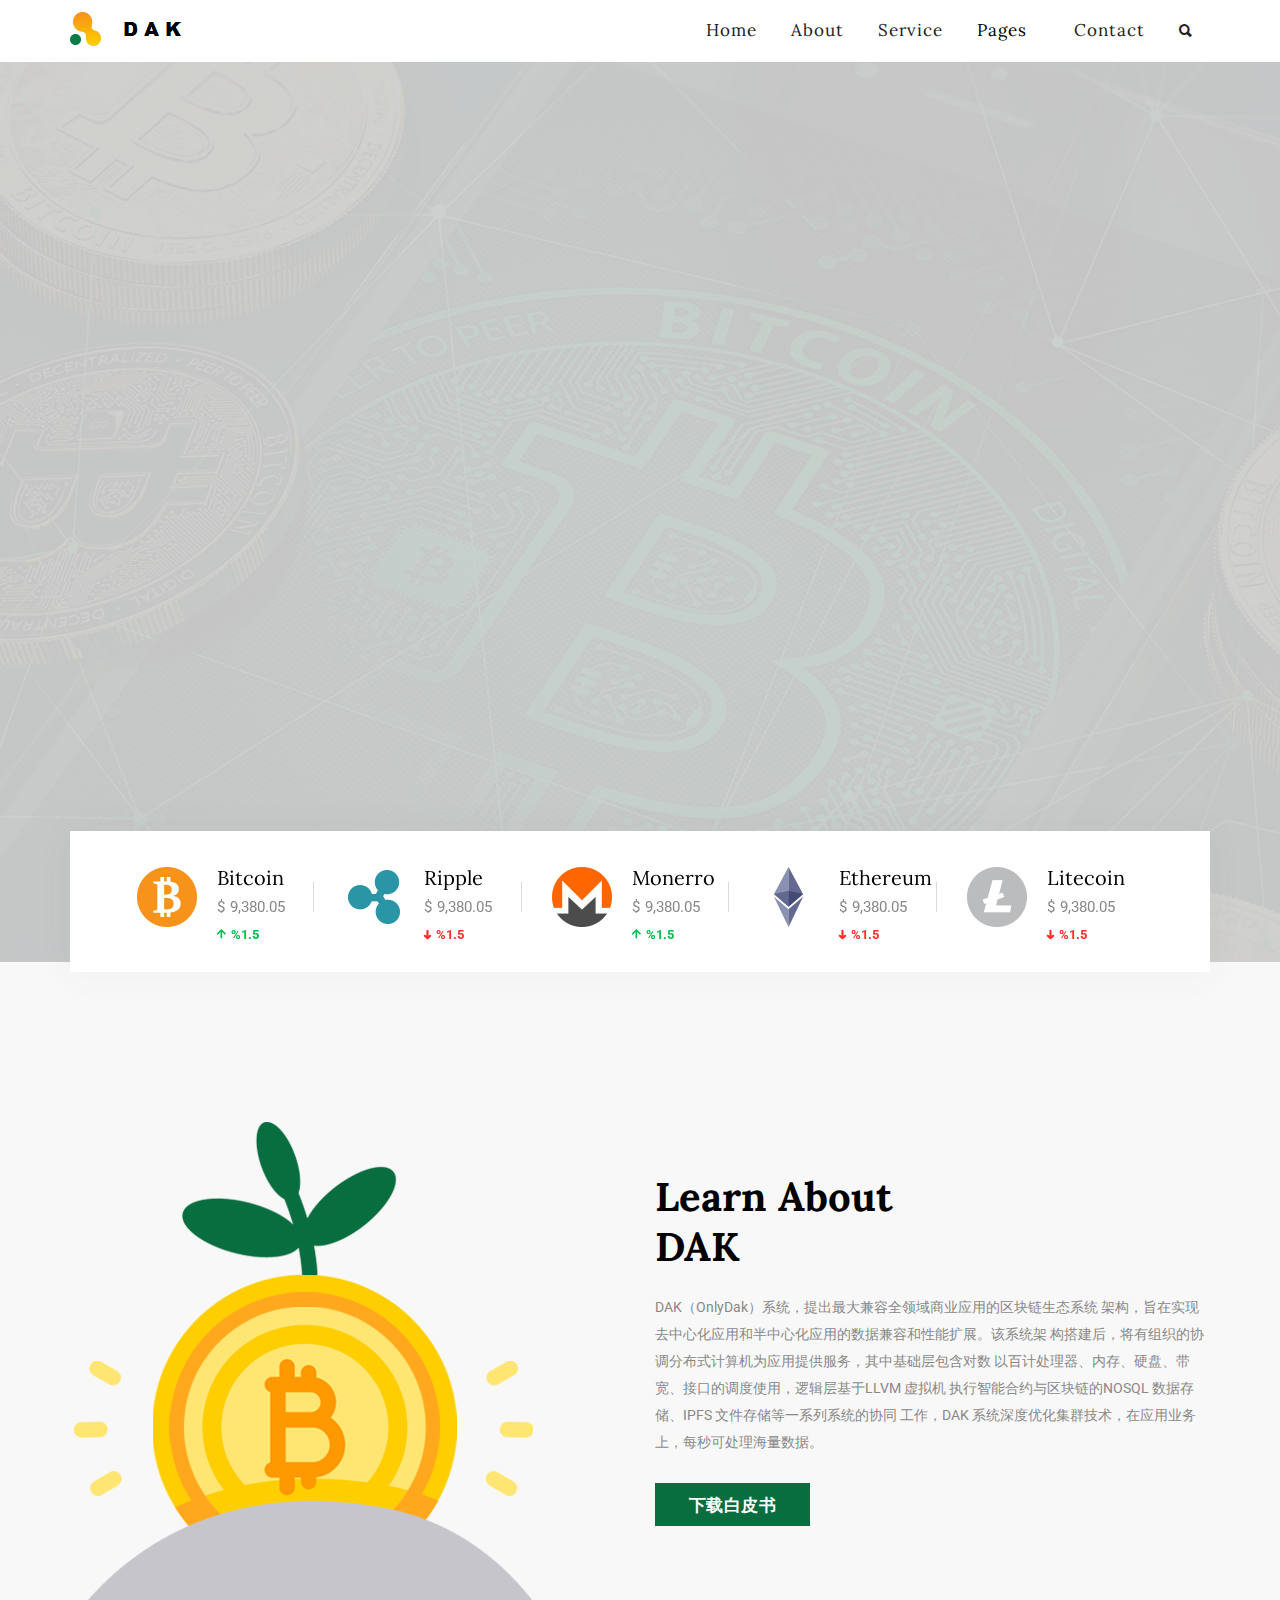
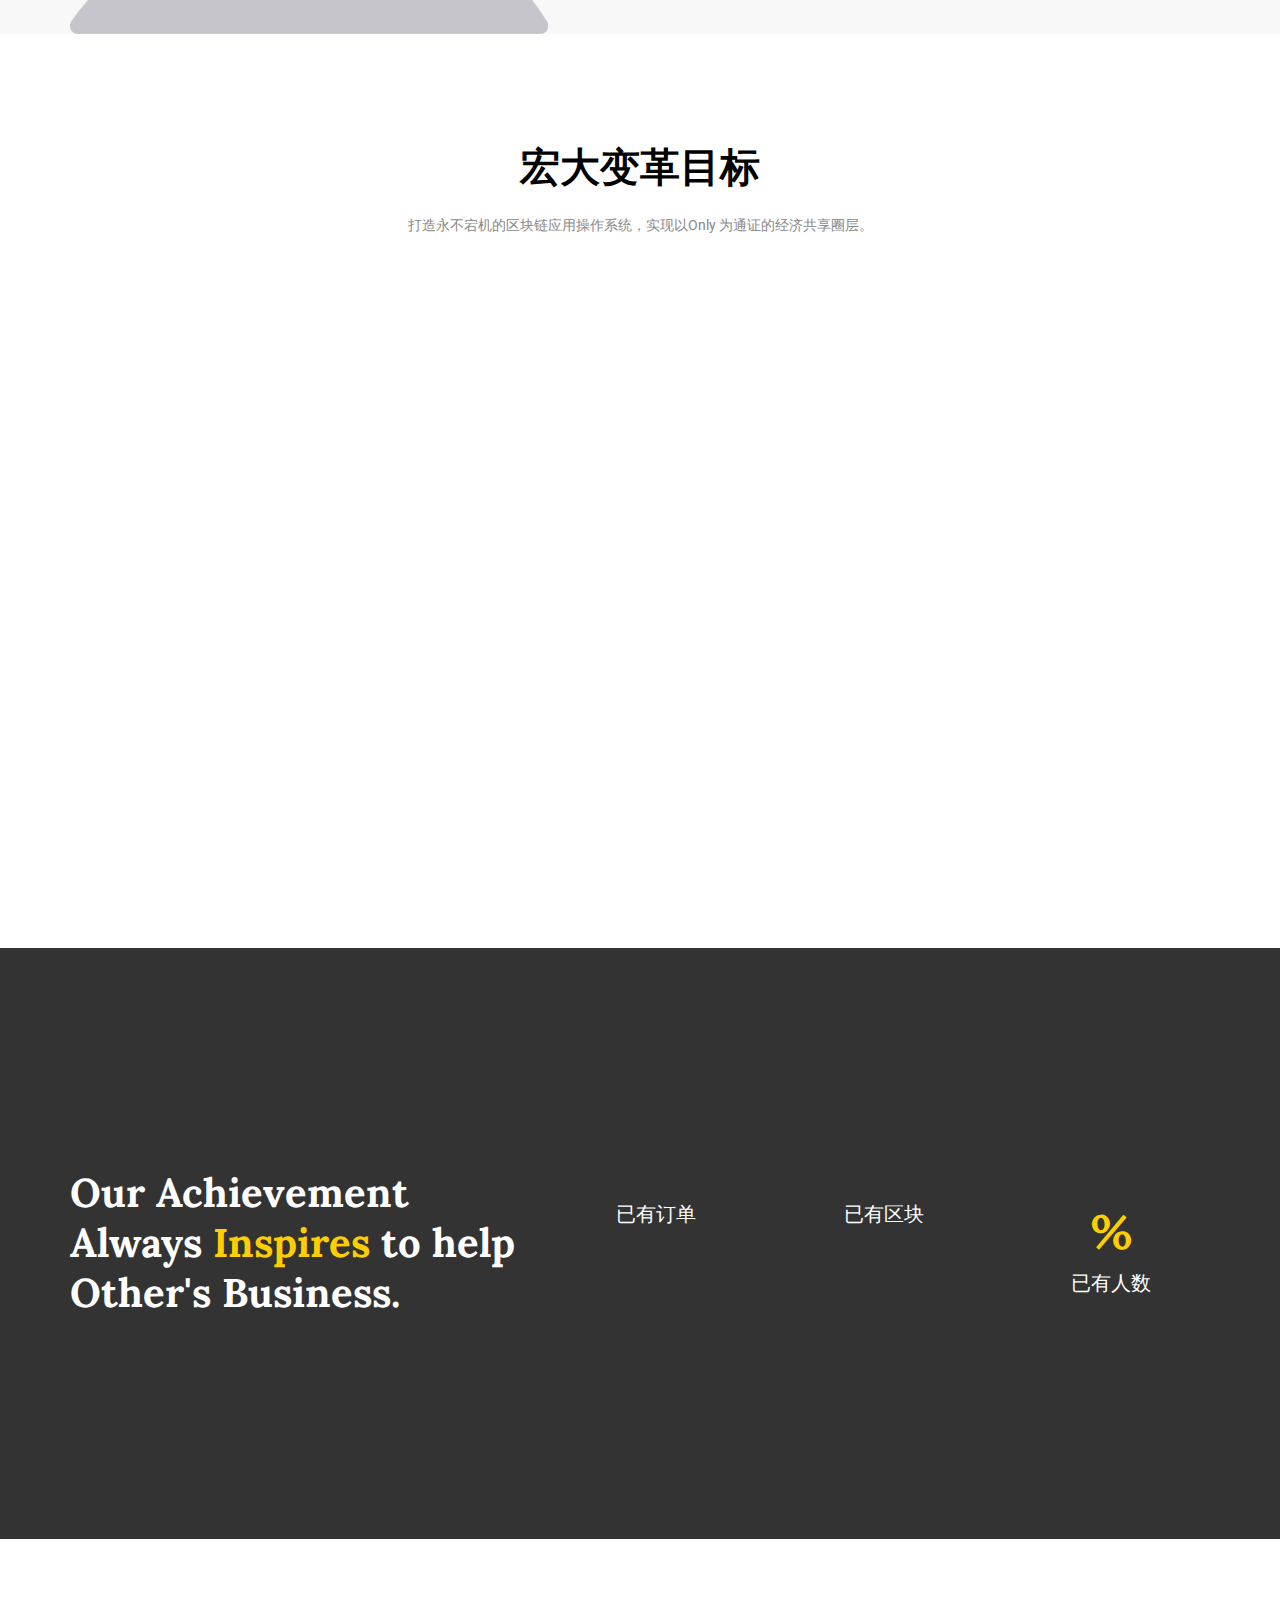
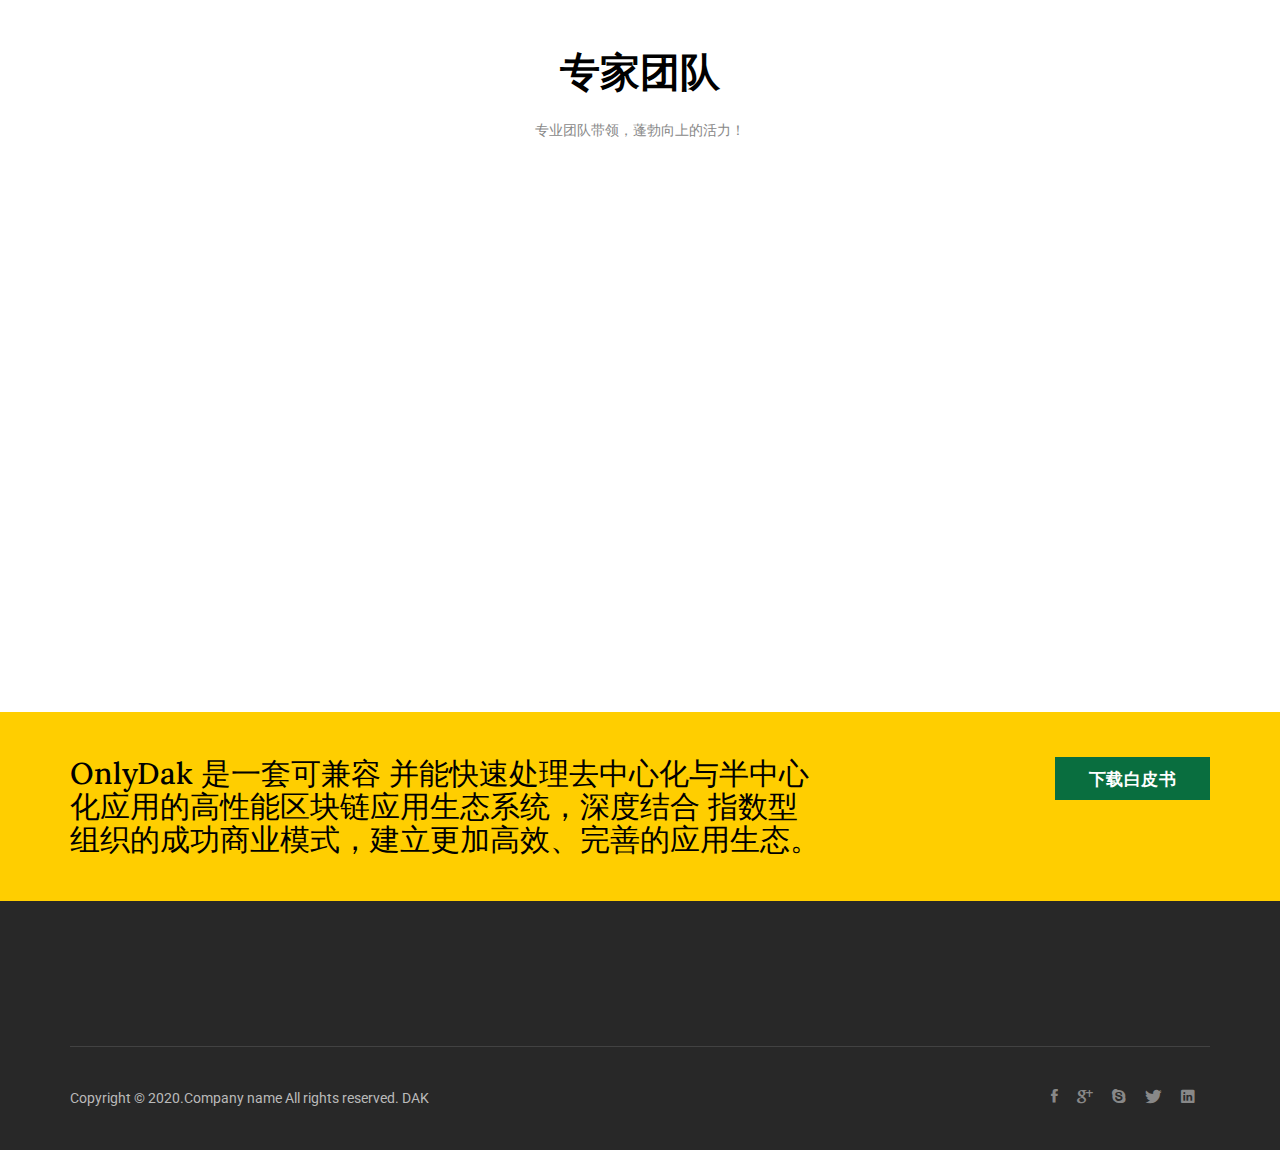
<file: index.html>
﻿<!DOCTYPE html>
<html lang="en">
<head>
    <meta charset="utf-8">
    <meta http-equiv="x-ua-compatible" content="ie=edge">
    <title>DAK</title>
    <meta name="description" content="">
    <meta name="keywords" content="">
    <meta name="author" content="enroutedigitallab">
    <!--[if IE]><meta http-equiv="X-UA-Compatible" content="IE=edge, chrome=1"><![endif]-->
    <meta name="viewport" content="width=device-width, initial-scale=1">
    <!-- Google Font -->

    <link href="https://fonts.googleapis.com/css?family=Lora:400,400i,700,700i%7CRoboto:300,300i,400,400i,500,500i,700,700i" rel="stylesheet">

    <!-- Bootstrap css-->
    <link rel="stylesheet" href="css/bootstrap.min.css">
    <!-- Font Awesome css-->
    <!--<link rel="stylesheet" href="css/font-awesome.min.css">-->
    <link rel="stylesheet" href="css/ionicons.min.css">
    <!-- animate css-->
    <link rel="stylesheet" href="css/animate.min.css">
    <!-- REVOLUTION SLIDER STYLES -->
    <link rel="stylesheet" type="text/css" href="css/settings.css">
    <link rel="stylesheet" type="text/css" href="css/layers.css">
    <link rel="stylesheet" type="text/css" href="css/navigation.css">
    <!-- Owl Carousel -->
    <link rel="stylesheet" href="css/owl.carousel.min.css">
    <link rel="stylesheet" href="css/owl.theme.default.min.css">
    <!-- custom menu css-->
    <link rel="stylesheet" href="css/custom-menu.css">
    <!-- Style css-->
    <link rel="stylesheet" href="css/style.css">
    <!-- Responsive css-->
    <link rel="stylesheet" href="css/responsive.css">
    <!-- Modernizr js-->
    <script src="js/modernizr-2.8.3.min.js"></script>
</head>
<body>
    <!--Preloader-->
    <div class="preloader">
        <div class="loading"></div>
    </div><!--/.preloader-->
    <!--header-->
    <header class="stricky">
        <div class="input-search-area">
            <div class="container">
                <div class="row">
                    <div class="col-md-12">
                        <form id="contact" action="#">
                            <div class="search-input pr">
                                <input type="text" name="name" placeholder="Search Here....." class="form-control" required="">
                                <button type="submit" class="submit-btn"><i class="ion-search"></i></button>
                            </div>
                        </form>
                    </div>
                </div>
                <div class="close-button">
                    <i class="ion-ios-close-outline"></i>
                </div>
            </div>
        </div>
        <div class="container">
            <div class="row">
                <div class="col-md-12">
                    <nav id="cssmenu">
                        <div class="logo">
                            <a href="index.html"><img src="images/logo.png" alt=""></a>
                        </div>
                        <div id="head-mobile"></div>
                        <div class="button"></div>
                        <ul class="pull-right header-list">
                            <li><a href="index.html">Home</a></li>
                            <li><a href="#">About</a></li>
                            <li><a href="#">Service</a></li>
                            <li><a href="#">Pages</a>
                                <ul class="dropdown">
                                    <li><a href="#">Blog</a></li>
                                    <li><a href="#">Blog Details</a></li>
                                    <li><a href="#">Blog Left Sidebar</a></li>
                                    <li><a href="#">Blog Fullwidth</a></li>
                                    <li><a href="#">Blog Grid Two</a></li>
                                    <li><a href="#">Blog Grid Three</a></li>
                                </ul><!--/.dropdown-->
                            </li>
                            <li><a href="#">Contact</a></li>
                            <li class="search-option"><a href="#"><i class="ion-search"></i></a></li>
                        </ul><!--/.pull-right-->
                    </nav><!--/#cssmenu-->
                </div>
            </div>
        </div>
    </header><!--/header-->
    <div class="slider-section">
        <div id="rev_slider_1052_1_wrapper" class="rev_slider_wrapper fullscreen-container" data-alias="web-product-dark122" data-source="gallery">
            <!-- START REVOLUTION SLIDER 5.3.0.2 fullscreen mode -->
            <div id="rev_slider_1052_1" class="rev_slider fullscreenbanner" style="display:none;" data-version="5.3.0.2">
                <ul>	<!-- SLIDE  -->
                    <li data-index="rs-2946" data-transition="fade" data-slotamount="default" data-hideafterloop="0" data-hideslideonmobile="off"  data-easein="default" data-easeout="default" data-masterspeed="1000"  data-rotate="0"  data-fstransition="fade" data-fsmasterspeed="1500" data-fsslotamount="7" data-saveperformance="off"  data-title="Slide" data-param1="" data-param2="" data-param3="" >
                        <!-- MAIN IMAGE -->
                        <img src="images/slider/slide-img.jpg" alt=""  data-bgposition="center center" data-bgfit="cover" data-bgrepeat="no-repeat" class="rev-slidebg" data-no-retina>
                        <!-- LAYERS 1-->
                        <div class="tp-caption tp-resizeme"
                             id="slide-2946-layer-7"
                             data-x="['middle','middle','middle','middle']"
                             data-hoffset="['-222','-100',0,'0']"
                             data-y="['middle','middle','middle','middle']"
                             data-voffset="['-150','-150','-80','-80']"
                             data-fontsize="['68','68','60','60']"
                             data-lineheight="['75','75','60','60']"
                             data-width="['700','700','none','none']"
                             data-height="none"
                             data-whitespace="nowrap"
                             data-type="text"
                             data-responsive_offset="on"
                             data-frames='[{"from":"x:-50px;opacity:0;","speed":1000,"to":"o:1;","delay":1000,"ease":"Power2.easeOut"},{"delay":"wait","speed":1500,"to":"opacity:0;","ease":"Power4.easeIn"}]'
                             data-textAlign="['left','left','left','left']"
                             data-paddingtop="[0,0,0,0]"
                             data-paddingright="[0,0,0,0]"
                             data-paddingbottom="[0,0,0,0]"
                             data-paddingleft="[0,0,0,0]"
                             style="z-index: 5; white-space: nowrap; text-transform: capitalize; color: #fff; font-family: 'Lora', serif; font-weight: 700;">欢迎来到</div>
                        <!-- LAYER NR. 2 -->
                        <div class="tp-caption tp-resizeme"
                             id="slide-2946-layer-10"
                             data-x="['middle','middle','middle','middle']"
                             data-hoffset="['-222','-100',0,'0']"
                             data-y="['middle','middle','middle','middle']"
                             data-voffset="['-70','-70','-10','-10']"
                             data-fontsize="['68','68','60','60']"
                             data-lineheight="['75','75','60','60']"
                             data-width="['700','700','none','none']"
                             data-height="none"
                             data-whitespace="nowrap"
                             data-type="text"
                             data-responsive_offset="on"
                             data-frames='[{"from":"x:-50px;opacity:0;","speed":1000,"to":"o:1;","delay":1250,"ease":"Power2.easeOut"},{"delay":"wait","speed":1500,"to":"opacity:0;","ease":"Power4.easeIn"}]'
                             data-textAlign="['left','left','left','left']"
                             data-paddingtop="[0,0,0,0]"
                             data-paddingright="[0,0,0,0]"
                             data-paddingbottom="[0,0,0,0]"
                             data-paddingleft="[0,0,0,0]"
                            style="z-index: 5; white-space: nowrap; text-transform: capitalize; color: #fff; font-family: 'Lora', serif; font-weight: 700;">DAK</div>
                        <!-- LAYER NR. 3 -->
                        <div class="tp-caption tp-resizeme"
                             id="slide-2946-layer-9"
                             data-x="['middle','middle','middle','middle']"
                             data-hoffset="['-222','-100',0,'0']"
                             data-y="['middle','middle','middle','middle']"
                             data-voffset="['30','30','55','55']"
                             data-fontsize="['18','18','14','14']"
                             data-lineheight="['33','33','22','22']"
                             data-width="['700','700','none','none']"
                             data-height="none"
                             data-whitespace="nowrap"
                             data-type="text"
                             data-responsive_offset="on"
                             data-frames='[{"from":"x:-50px;opacity:0;","speed":1000,"to":"o:1;","delay":1500,"ease":"Power2.easeOut"},{"delay":"wait","speed":1500,"to":"opacity:0;","ease":"Power4.easeIn"}]'
                             data-textAlign="['left','left','left','left']"
                             data-paddingtop="[0,0,0,0]"
                             data-paddingright="[0,0,0,0]"
                             data-paddingbottom="[0,0,0,0]"
                             data-paddingleft="[0,0,0,0]"
                             style="z-index: 5; white-space: nowrap; font-family: 'Roboto', sans-serif; color: #fff;">我们提出最大兼容全领域商业应用的区块链生态系统
                             架构，<br>
                             旨在实现去中心化应用和半中心化应用的数据兼容和性能扩展。</div>
                        <!-- LAYER NR. 4 -->
                        <div class="tp-caption  tp-resizeme"
                             id="slide-2946-layer-8"
                             data-x="['middle','middle','middle','middle']"
                             data-hoffset="['-544','-422',0,'0']"
                             data-y="['middle','middle','middle','middle']"
                             data-voffset="['140','140','140','140']"
                             data-width="['48','48','150','150']"
                             data-height="['48','48','48','48']"
                             data-whitespace="nowrap"
                             data-type="text"
                             data-actions='[{"event":"click","action":"jumptoslide","slide":"rs-2947","delay":""}]'
                             data-responsive_offset="on"
                             data-responsive="off"
                             data-frames='[{"from":"x:-50px;opacity:0;","speed":1000,"to":"o:1;","delay":1750,"ease":"Power2.easeOut"},{"delay":"wait","speed":1500,"to":"opacity:0;","ease":"Power4.easeIn"},{"frame":"hover","speed":"300","ease":"Linear.easeNone","to":"o:1;rX:0;rY:0;rZ:0;z:0;","style":"c:rgba(51, 51, 51, 1.00);bw:2px 2px 2px 2px;"}]'
                             data-textAlign="['center','center','center','center']"
                             data-paddingtop="[0,0,0,0]"
                             data-paddingright="[0,0,0,0]"
                             data-paddingbottom="[0,0,0,0]"
                             data-paddingleft="[0,0,0,0]" style="z-index: 5; text-transform: capitalize; white-space: nowrap; font-family: 'Lora', serif; font-weight: 700;">
                            <a style="color: #222;" href="baipishu.pdf" class="cryptod-button-warning">下载白皮书</a>
                        </div>
                    </li>
                    <li data-index="rs-2947" data-transition="fade" data-slotamount="default" data-hideafterloop="0" data-hideslideonmobile="off"  data-easein="default" data-easeout="default" data-masterspeed="1000"  data-rotate="0"  data-fstransition="fade" data-fsmasterspeed="1500" data-fsslotamount="7" data-saveperformance="off"  data-title="Slide" data-param1="" data-param2="" data-param3="" >

                        <!-- MAIN IMAGE -->
                        <img src="images/slider/slide-img-2.jpg" alt=""  data-bgposition="center center" data-bgfit="cover" data-bgrepeat="no-repeat" class="rev-slidebg" data-no-retina>
                        <!-- LAYERS 1-->
                            <div class="tp-caption tp-resizeme"
                                 id="slide-2947-layer-7"
                                 data-x="['middle','middle','middle','middle']"
                                 data-hoffset="['-222','-100',0,'0']"
                                 data-y="['middle','middle','middle','middle']"
                                 data-voffset="['-150','-150','-80','-80']"
                                 data-fontsize="['76','76','60','60']"
                                 data-lineheight="['75','75','60','60']"
                                 data-width="['700','700','none','none']"
                                 data-height="none"
                                 data-whitespace="nowrap"
                                 data-type="text"
                                 data-responsive_offset="on"
                                 data-frames='[{"from":"x:-50px;opacity:0;","speed":1000,"to":"o:1;","delay":1000,"ease":"Power2.easeOut"},{"delay":"wait","speed":1500,"to":"opacity:0;","ease":"Power4.easeIn"}]'
                                 data-textAlign="['left','left','left','left']"
                                 data-paddingtop="[0,0,0,0]"
                                 data-paddingright="[0,0,0,0]"
                                 data-paddingbottom="[0,0,0,0]"
                                 data-paddingleft="[0,0,0,0]"
                                 style="z-index: 5; white-space: nowrap; text-transform: capitalize; color: #fff; font-family: 'Lora', serif; font-weight: 700;">我们的目标</div>
                            <!-- LAYER NR. 2 -->
                            <div class="tp-caption tp-resizeme"
                                 id="slide-2947-layer-10"
                                 data-x="['middle','middle','middle','middle']"
                                 data-hoffset="['-222','-100',0,'0']"
                                 data-y="['middle','middle','middle','middle']"
                                 data-voffset="['-70','-70','-10','-10']"
                                 data-fontsize="['76','76','60','60']"
                                 data-lineheight="['75','75','60','60']"
                                 data-width="['700','700','none','none']"
                                 data-height="none"
                                 data-whitespace="nowrap"
                                 data-type="text"
                                 data-responsive_offset="on"
                                 data-frames='[{"from":"x:-50px;opacity:0;","speed":1000,"to":"o:1;","delay":1250,"ease":"Power2.easeOut"},{"delay":"wait","speed":1500,"to":"opacity:0;","ease":"Power4.easeIn"}]'
                                 data-textAlign="['left','left','left','left']"
                                 data-paddingtop="[0,0,0,0]"
                                 data-paddingright="[0,0,0,0]"
                                 data-paddingbottom="[0,0,0,0]"
                                 data-paddingleft="[0,0,0,0]"
                                style="z-index: 5; white-space: nowrap; text-transform: capitalize; color: #fff; font-family: 'Lora', serif; font-weight: 700;">Future of Currency</div>
                            <!-- LAYER NR. 3 -->
                            <div class="tp-caption tp-resizeme"
                                 id="slide-2947-layer-9"
                                 data-x="['middle','middle','middle','middle']"
                                 data-hoffset="['-222','-100',0,'0']"
                                 data-y="['middle','middle','middle','middle']"
                                 data-voffset="['30','30','55','55']"
                                 data-fontsize="['18','18','14','14']"
                                 data-lineheight="['33','33','22','22']"
                                 data-width="['700','700','none','none']"
                                 data-height="none"
                                 data-whitespace="nowrap"
                                 data-type="text"
                                 data-responsive_offset="on"
                                 data-frames='[{"from":"x:-50px;opacity:0;","speed":1000,"to":"o:1;","delay":1500,"ease":"Power2.easeOut"},{"delay":"wait","speed":1500,"to":"opacity:0;","ease":"Power4.easeIn"}]'
                                 data-textAlign="['left','left','left','left']"
                                 data-paddingtop="[0,0,0,0]"
                                 data-paddingright="[0,0,0,0]"
                                 data-paddingbottom="[0,0,0,0]"
                                 data-paddingleft="[0,0,0,0]" style="z-index: 5; white-space: nowrap; font-family: 'Roboto', sans-serif; color: #fff;">打造永不宕机的区块链应用操作系统<br>实现以Only 为通证的经济共享圈层。</div>
                            <!-- LAYER NR. 4 -->
                            <div class="tp-caption  tp-resizeme"
                                 id="slide-2947-layer-8"
                                 data-x="['middle','middle','middle','middle']"
                                 data-hoffset="['-544','-422',0,'0']"
                                 data-y="['middle','middle','middle','middle']"
                                 data-voffset="['140','140','140','140']"
                                 data-width="['48','48','150','150']"
                                 data-height="['48','48','48','48']"
                                 data-whitespace="nowrap"
                                 data-type="text"
                                 data-actions='[{"event":"click","action":"jumptoslide","slide":"rs-2947","delay":""}]'
                                 data-responsive_offset="on"
                                 data-responsive="off"
                                 data-frames='[{"from":"x:-50px;opacity:0;","speed":1000,"to":"o:1;","delay":1750,"ease":"Power2.easeOut"},{"delay":"wait","speed":1500,"to":"opacity:0;","ease":"Power4.easeIn"},{"frame":"hover","speed":"300","ease":"Linear.easeNone","to":"o:1;rX:0;rY:0;rZ:0;z:0;","style":"c:rgba(51, 51, 51, 1.00);bw:2px 2px 2px 2px;"}]'
                                 data-textAlign="['center','center','center','center']"
                                 data-paddingtop="[0,0,0,0]"
                                 data-paddingright="[0,0,0,0]"
                                 data-paddingbottom="[0,0,0,0]"
                                 data-paddingleft="[0,0,0,0]" style="z-index: 5; text-transform: capitalize; white-space: nowrap; font-family: 'Lora', serif; font-weight: 700;">
                                <a style="color: #222;" href="baipishu.pdf" class="cryptod-button-warning">下载白皮书</a>
                            </div>
                    </li>
                </ul>
                <div class="tp-bannertimer tp-bottom" style="visibility: hidden !important;">
                </div>
            </div>
        </div><!--/.container-->
    </div><!-- END REVOLUTION SLIDER -->
    <section class="cryptocurrency-section">
        <div class="container">
            <div class="row">
                <div class="col-md-12">
                    <div class="cryptocurrency-slide custom-nav owl-carousel owl-theme boxshadow wow fadeInUp" data-wow-duration="1.5s" data-wow-delay=".6s">
                        <div class="currency-price pr">
                            <div class="image">
                                <img src="images/icon/bitcoin.png" alt="">
                            </div>
                            <div class="text-content">
                                <h4><a href="">Bitcoin</a></h4>
                                <p class="dolar">9,380.05</p>
                                <p class="price-up"><span>%1.5</span></p>
                            </div>
                        </div><!--/.currency-price-->
                        <div class="currency-price pr">
                            <div class="image">
                                <img src="images/icon/ripple.png" alt="">
                            </div>
                            <div class="text-content">
                                <h4><a href="">Ripple</a></h4>
                                <p class="dolar">9,380.05</p>
                                <p class="price-down"><span>%1.5</span></p>
                            </div>
                        </div><!--/.currency-price-->
                        <div class="currency-price pr">
                            <div class="image">
                                <img src="images/icon/monero.png" alt="">
                            </div>
                            <div class="text-content">
                                <h4><a href="">Monerro</a></h4>
                                <p class="dolar">9,380.05</p>
                                <p class="price-up"><span>%1.5</span></p>
                            </div>
                        </div><!--/.currency-price-->
                        <div class="currency-price pr">
                            <div class="image">
                                <img src="images/icon/ethereum.png" alt="">
                            </div>
                            <div class="text-content">
                                <h4><a href="">Ethereum</a></h4>
                                <p class="dolar">9,380.05</p>
                                <p class="price-down"><span>%1.5</span></p>
                            </div>
                        </div><!--/.currency-price-->
                        <div class="currency-price pr">
                            <div class="image">
                                <img src="images/icon/litecoin.png" alt="">
                            </div>
                            <div class="text-content">
                                <h4><a href="">Litecoin</a></h4>
                                <p class="dolar">9,380.05</p>
                                <p class="price-down"><span>%1.5</span></p>
                            </div>
                        </div><!--/.currency-price-->
                        <div class="currency-price pr">
                            <div class="image">
                                <img src="images/icon/bitcoin.png" alt="">
                            </div>
                            <div class="text-content">
                                <h4><a href="">Bitcoin</a></h4>
                                <p class="dolar">9,380.05</p>
                                <p class="price-up"><span>%1.5</span></p>
                            </div>
                        </div><!--/.currency-price-->
                        <div class="currency-price pr">
                            <div class="image">
                                <img src="images/icon/ripple.png" alt="">
                            </div>
                            <div class="text-content">
                                <h4><a href="">Ripple</a></h4>
                                <p class="dolar">9,380.05</p>
                                <p class="price-up"><span>%1.5</span></p>
                            </div>
                        </div><!--/.currency-price-->
                        <div class="currency-price pr">
                            <div class="image">
                                <img src="images/icon/monero.png" alt="">
                            </div>
                            <div class="text-content">
                                <h4><a href="">Monerro</a></h4>
                                <p class="dolar">9,380.05</p>
                                <p class="price-down"><span>%1.5</span></p>
                            </div>
                        </div><!--/.currency-price-->
                        <div class="currency-price pr">
                            <div class="image">
                                <img src="images/icon/ethereum.png" alt="">
                            </div>
                            <div class="text-content">
                                <h4><a href="">Ethereum</a></h4>
                                <p class="dolar">9,380.05</p>
                                <p class="price-down"><span>%1.5</span></p>
                            </div>
                        </div><!--/.currency-price-->
                        <div class="currency-price pr">
                            <div class="image">
                                <img src="images/icon/litecoin.png" alt="">
                            </div>
                            <div class="text-content">
                                <h4><a href="">Litecoin</a></h4>
                                <p class="dolar">9,380.05</p>
                                <p class="price-up"><span>%1.5</span></p>
                            </div>
                        </div><!--/.currency-price-->
                        <div class="currency-price pr">
                            <div class="image">
                                <img src="images/icon/bitcoin.png" alt="">
                            </div>
                            <div class="text-content">
                                <h4><a href="">Bitcoin</a></h4>
                                <p class="dolar">9,380.05</p>
                                <p class="price-down"><span>%1.5</span></p>
                            </div>
                        </div><!--/.currency-price-->
                    </div><!--/.cryptocurrency slider-->
                </div>
            </div><!--/.row-->
        </div><!--/.container-->
    </section><!--/.curency section-->

    <section class="bg-deep about-section">
        <div class="container">
            <div class="row row-eq-height">
                <div class="col-md-6 col-sm-6">
                    <div class="about-inner">
                        <div class="image">
                            <img class="img-responsive" src="images/blog/about-crypto.png" alt="">
                        </div>
                    </div><!--/.about-inner-->
                </div>
                <div class="col-md-6 col-sm-6">
                    <div class="about-inner-text-content">
                        <div>
                            <h2>Learn About <br>DAK</h2>
                        </div>
                        <div class="about-inner">
                            <p class="text">DAK（OnlyDak）系统，提出最大兼容全领域商业应用的区块链生态系统
                                架构，旨在实现去中心化应用和半中心化应用的数据兼容和性能扩展。该系统架
                                构搭建后，将有组织的协调分布式计算机为应用提供服务，其中基础层包含对数
                                以百计处理器、内存、硬盘、带宽、接口的调度使用，逻辑层基于LLVM 虚拟机
                                执行智能合约与区块链的NOSQL 数据存储、IPFS 文件存储等一系列系统的协同
                                工作，DAK 系统深度优化集群技术，在应用业务上，每秒可处理海量数据。</p>
                            <a class="cryptod-button-success" href="baipishu.pdf">下载白皮书</a>
                        </div>
                    </div><!--/.about-inner-text-content-->
                </div>
            </div><!--/.row-->
        </div><!--/.container-->
    </section><!--/.about-section-->

    <section class="section-padding">
        <div class="container">
            <div class="row">
                <div class="col-md-12">
                    <div class="section-head text-center">
                        <h2>宏大变革目标</h2>
                        <p>打造永不宕机的区块链应用操作系统，实现以Only 为通证的经济共享圈层。</p>
                    </div><!--/.section-head-->
                </div>
            </div>
            <div class="row row-eq-height">
                <div class="col-md-4 col-sm-6">
                    <div class="blog boxshadow wow fadeIn" data-wow-duration="1.5s" data-wow-delay=".3s">
                        <div class="image pr">
                            <img class="img-responsive" src="images/blog/crypto-1.jpg" alt="">
                            <div class="overlay"></div>
                        </div>
                        <div class="text-content">
                            <h4><a href="">高可用</a></h4>
                            <p>DAK 系统设计的节点集群技术可保持相关服务的高度可用性，即多台主机
                                一起工作，各自运行一个或几个服务，各为服务定义一个或多个备用主机，当某个
                                主机故障时，运行在其上的服务就可以被其它主机接管。</p>
                        </div><!--/.text-content-->
                    </div><!--/.blog-->
                </div>
                <div class="col-md-4 col-sm-6">
                    <div class="blog boxshadow wow fadeIn" data-wow-duration="1.5s" data-wow-delay=".6s">
                        <div class="image pr">
                            <img class="img-responsive" src="images/blog/crypto-2.jpg" alt="">
                            <div class="overlay"></div>
                        </div>
                        <div class="text-content">
                            <h4><a href="">低延迟</a></h4>
                            <p>DAK 系统设计的节点通信寻路算法，降低了网络方面的延迟，同时在I/O
                                方面的延迟，系统采用内存数据操作技术，保证数据保持高效调度。</p>
                        </div><!--/.text-content-->
                    </div><!--/.blog-->
                </div>
                <div class="col-md-4 col-sm-6">
                    <div class="blog boxshadow wow fadeIn" data-wow-duration="1.5s" data-wow-delay=".3s">
                        <div class="image pr">
                            <img class="img-responsive" src="images/blog/crypto-3.jpg" alt="">
                            <div class="overlay"></div>
                        </div>
                        <div class="text-content">
                            <h4><a href="">高并发</a></h4>
                            <p>高并发（High Concurrency）是互联网分布式系统架构设计中必须考虑的因
                                素之一，它通常是指，通过设计保证系统能够同时并行处理很多请求。DAK 系
                                统设计的节点集群技术，在节点数量足够多情况下，可解决每秒至少可处理数百
                                万条数据请求。</p>
                        </div><!--/.text-content-->
                    </div><!--/.blog-->
                </div>
            </div><!--/.row-->
        </div><!--/.container-->
    </section><!--/.cryptocurrency-->

    <div id="counter" class="counter-section section-padding">
        <div class="container">
            <div class="row">
                <div class="col-md-5 col-sm-12">
                    <div class="achivement">
                        <h2>Our Achievement Always <span>Inspires</span> to help Other's Business.</h2>
                    </div><!--/.achivement-->
                </div>
                <div class="col-md-7">
                    <div class="row">
                        <div class="col-md-4 col-sm-4 col-xs-12">
                            <div class="counter-up">
                                <div class="counter-value" data-count="412000">
                                </div>
                                <h4><a href="">已有订单</a></h4>
                            </div><!--/.counter-up-->
                        </div>
                        <div class="col-md-4 col-sm-4 col-xs-12">
                            <div class="counter-up">
                                <div class="counter-value" data-count="72141190">
                                </div>
                                <h4><a href="">已有区块</a></h4>
                            </div><!--/.counter-up-->
                        </div>
                        <div class="col-md-4 col-sm-4 col-xs-12">
                            <div class="counter-up">
                                <div class="counter-value" data-count="1006459">
                                    %
                                </div>
                                <h4><a href="">已有人数</a></h4>
                            </div><!--/.counter-up-->
                        </div>
                    </div>
                </div>
            </div><!--/.row-->
        </div><!--/.container-->
    </div><!--/#counter-->

    <!-- <section class="section-padding">
        <div class="container">
            <div class="row">
                <div class="col-md-12">
                    <div class="section-head text-center">
                        <h2>Growth of Crypto Currency</h2>
                        <p>Lorem Ipsum is simply dummy text of the printing and typesetting industry. Lorem Ipsum has been the industry's standard dummy text ever since the 1500s, when an unknown printer took</p>
                    </div>
                </div>
            </div>
            <div class="row">
                <div class="col-md-12">
                    <canvas id="mixed-chart"></canvas>
                </div>
            </div>
        </div>
    </section> -->
    <!--/.section-padding-->

    <!-- <section class="parallax-section section-padding">
        <div class="container">
            <div class="row">
                <div class="col-md-12">
                    <div class="section-head text-center">
                        <h2 class="title-white">How it Works ?</h2>
                        <p class="title-white">Lorem Ipsum is simply dummy text of the printing and typesetting industry. Lorem Ipsum has been the industry's standard dummy text ever since the 1500s, when an unknown printer took</p>
                    </div>
                </div>
            </div>
            <div class="row row-eq-height">
                <div class="col-md-4 col-sm-6">
                    <div class="service-process text-center">
                        <div class="icon-icon pr">
                            <span><img src="images/icon/wallet.png" alt=""></span>
                            <span class="process-one">1</span>
                        </div>
                        <div class="text-content">
                            <h4><a href="">Create A Wallet</a></h4>
                            <p>Has survived not only five centuries but also
                                leap onto electronics type setting remaining
                                essential unchanged was popular</p>
                        </div>
                    </div>
                </div>
                <div class="col-md-4 col-sm-6">
                    <div class="service-process text-center">
                        <div class="icon-icon pr">
                            <img src="images/icon/invest.png" alt="">
                            <span class="process-one">2</span>
                        </div>
                        <div class="text-content">
                            <h4><a href="">Create A Wallet</a></h4>
                            <p>Has survived not only five centuries but also
                                leap onto electronics type setting remaining
                                essential unchanged was popular</p>
                        </div>
                    </div>
                </div>
                <div class="col-md-4 col-sm-6">
                    <div class="service-process text-center">
                        <div class="icon-icon pr">
                            <img src="images/icon/sale.png" alt="">
                            <span class="process-one">3</span>
                        </div>
                        <div class="text-content">
                            <h4><a href="">Create A Wallet</a></h4>
                            <p>Has survived not only five centuries but also
                                leap onto electronics type setting remaining
                                essential unchanged was popular</p>
                        </div>
                    </div>
                </div>
            </div>
        </div>
    </section> -->

    <section class="section-padding">
        <div class="container">
            <div class="row">
                <div class="col-md-12">
                    <div class="section-head text-center">
                        <h2>专家团队</h2>
                        <p>专业团队带领，蓬勃向上的活力！</p>
                    </div>
                </div>
            </div>
            <div class="row row-eq-height">
                <div class="col-md-3 col-sm-6">
                    <div class="expert-team boxshadow wow fadeInUp" data-wow-duration="1.5s" data-wow-delay=".3s">
                        <div class="image pr">
                            <img class="img-responsive" src="images/1.jpg" alt="">
                            <div class="overlay"></div>
                            <div class="social text-center">
                                <ul>
                                    <li class="facebook-social"><a href="#"><i class="ion-social-facebook"></i></a></li>
                                    <li><a href="#"><i class="ion-social-googleplus"></i></a></li>
                                    <li><a href="#"><i class="ion-social-skype"></i></a></li>
                                    <li><a href="#"><i class="ion-social-twitter"></i></a></li>
                                    <li><a href="#"><i class="ion-social-linkedin"></i></a></li>
                                </ul>
                            </div>
                        </div>
                        <div class="text-content">
                            <div>
                                <h4><a href="#">Amin Parvin</a></h4>
                                <span class="designation">OnlyDak Foundation L.P 开曼基金会董事</span>
                            </div>
                        </div>
                    </div><!--/.expert-team-->
                </div>
                <div class="col-md-3 col-sm-6">
                    <div class="expert-team boxshadow wow fadeInUp" data-wow-duration="1.5s" data-wow-delay=".6s">
                        <div class="image pr">
                            <img class="img-responsive" src="images/2.jpg" alt="">
                            <div class="overlay"></div>
                            <div class="social text-center">
                                <ul>
                                    <li class="facebook-social"><a href="#"><i class="ion-social-facebook"></i></a></li>
                                    <li><a href="#"><i class="ion-social-googleplus"></i></a></li>
                                    <li><a href="#"><i class="ion-social-skype"></i></a></li>
                                    <li><a href="#"><i class="ion-social-twitter"></i></a></li>
                                    <li><a href="#"><i class="ion-social-linkedin"></i></a></li>
                                </ul>
                            </div>
                        </div>
                        <div class="text-content">
                            <div>
                                <h4><a href="#">blanco chris</a></h4>
                                <span class="designation">OnlyDak 公链发起人</span>
                            </div>
                        </div>
                    </div><!--/.expert-team-->
                </div>
                <div class="col-md-3 col-sm-6">
                    <div class="expert-team boxshadow wow fadeInUp" data-wow-duration="1.5s" data-wow-delay=".3s">
                        <div class="image pr">
                            <img class="img-responsive" src="images/3.jpg" alt="">
                            <div class="overlay"></div>
                            <div class="social text-center">
                                <ul>
                                    <li class="facebook-social"><a href="#"><i class="ion-social-facebook"></i></a></li>
                                    <li><a href="#"><i class="ion-social-googleplus"></i></a></li>
                                    <li><a href="#"><i class="ion-social-skype"></i></a></li>
                                    <li><a href="#"><i class="ion-social-twitter"></i></a></li>
                                    <li><a href="#"><i class="ion-social-linkedin"></i></a></li>
                                </ul>
                            </div>
                        </div>
                        <div class="text-content">
                            <div>
                                <h4><a href="#">RolfStreefkerk</a></h4>
                                <span class="designation">OnlyDak 公链网络架构师WS</span>
                            </div>
                        </div>
                    </div><!--/.expert-team-->
                </div>
                <div class="col-md-3 col-sm-6">
                    <div class="expert-team boxshadow wow fadeInUp" data-wow-duration="1.5s" data-wow-delay=".6s">
                        <div class="image pr">
                            <img class="img-responsive" src="images/4.jpg" alt="">
                            <div class="overlay"></div>
                            <div class="social text-center">
                                <ul>
                                    <li class="facebook-social"><a href="#"><i class="ion-social-facebook"></i></a></li>
                                    <li><a href="#"><i class="ion-social-googleplus"></i></a></li>
                                    <li><a href="#"><i class="ion-social-skype"></i></a></li>
                                    <li><a href="#"><i class="ion-social-twitter"></i></a></li>
                                    <li><a href="#"><i class="ion-social-linkedin"></i></a></li>
                                </ul>
                            </div>
                        </div>
                        <div class="text-content">
                            <div>
                                <h4><a href="#">Nikhil Somani</a></h4>
                                <span class="designation">区块链高级工程师</span>
                            </div>
                        </div>
                    </div><!--/.expert-team-->
                </div>
            </div><!--/.row-->
        </div><!--/.container-->
    </section><!--/.team-section-->

    <section class="testimonial-section section-padding" style="display:none;">
        <div class="container">
            <div class="row">
                <div class="col-md-12">
                    <div class="testimonial-slider owl-carousel">
                        <div class="testimonial text-center">
                            <h2>Testimonials</h2>
                            <div class="quote-icon">
                                <i class="ion-quote"></i>
                            </div>

                            <p class="item-text">The create amazings and tight duration presented you with were undoub a challenge
                                everon is ver happ with how well a team delivered. Create amazin tight duration pres
                                everyone is very happy with how well your team</p>

                            <div class="star-rating">
                                <span class="ion-android-star"></span>
                                <span class="ion-android-star"></span>
                                <span class="ion-android-star"></span>
                                <span class="ion-android-star"></span>
                                <span class="ion-android-star"></span>
                            </div>
                            <div class="text-content">
                                <h4><a href="#">Jordan Hopes</a></h4>
                                <p>Finance Expo</p>
                            </div>
                        </div><!--/.testimonial-->
                        <div class="testimonial text-center">
                            <h2>Testimonials</h2>
                            <div class="quote-icon">
                                <i class="ion-quote"></i>
                            </div>

                            <p class="item-text">The create amazings and tight duration presented you with were undoub a challenge
                                everon is ver happ with how well a team delivered. Create amazin tight duration pres
                                everyone is very happy with how well your team</p>

                            <div class="star-rating">
                                <span class="ion-android-star"></span>
                                <span class="ion-android-star"></span>
                                <span class="ion-android-star"></span>
                                <span class="ion-android-star"></span>
                                <span class="ion-android-star"></span>
                            </div>
                            <div class="text-content">
                                <h4><a href="#">Jordan Hopes</a></h4>
                                <p>Finance Expo</p>
                            </div>
                        </div><!--/.testimonial-->
                        <div class="testimonial text-center">
                            <h2>Testimonials</h2>
                            <div class="quote-icon">
                                <i class="ion-quote"></i>
                            </div>

                            <p class="item-text">The create amazings and tight duration presented you with were undoub a challenge
                                everon is ver happ with how well a team delivered. Create amazin tight duration pres
                                everyone is very happy with how well your team</p>

                            <div class="star-rating">
                                <span class="ion-android-star"></span>
                                <span class="ion-android-star"></span>
                                <span class="ion-android-star"></span>
                                <span class="ion-android-star"></span>
                                <span class="ion-android-star"></span>
                            </div>
                            <div class="text-content">
                                <h4><a href="#">Jordan Hopes</a></h4>
                                <p>Finance Expo</p>
                            </div>
                        </div><!--/.testimonial-->
                    </div>
                </div>
            </div>
        </div>
    </section><!--/.testimonial-section-->

    <div class="quote-section section-padding">
        <div class="container">
            <div class="row">
                <div class="col-md-8 col-sm-8 col-xs-12">
                    <div class="text-quote">
                        <h3>OnlyDak 是一套可兼容
                            并能快速处理去中心化与半中心化应用的高性能区块链应用生态系统，深度结合
                            指数型组织的成功商业模式，建立更加高效、完善的应用生态。</h3>
                    </div>
                </div>
                <div class="col-md-4 col-sm-4 col-xs-12">
                    <div class="button-area text-right content-align">
                        <a class="cryptod-button-success" href="baipishu.pdf">下载白皮书</a>
                    </div>
                </div>
            </div>
        </div>
    </div><!--/.quote-section-->

    <section class="section-padding" style="display:none;">
        <div class="container">
            <div class="container">
                <div class="row">
                    <div class="col-md-12">
                        <div class="section-head text-center">
                            <h2>News & Blog</h2>
                            <p>Lorem Ipsum is simply dummy text of the printing and typesetting industry. Lorem Ipsum has been the industry's standard dummy text ever since the 1500s, when an unknown printer took</p>
                        </div>
                    </div>
                </div>
            </div>
            <div class="row row-eq-height">
                <div class="col-md-4 col-sm-6">
                    <div class="blog boxshadow wow fadeIn" data-wow-duration="1.5s" data-wow-delay=".3s">
                        <div class="image pr">
                            <div class="overlay"></div>
                            <img class="img-responsive" src="images/blog/crypto-1.jpg" alt="">
                            <div class="meta-tag">
                                <span class="date-month">20 Feb</span>
                            </div>
                        </div><!--/.image-->
                        <div class="text-content">
                            <h4><a href="#">Bitcoin vs Ripple</a></h4>
                            <div class="tag-list">
                                <a href="#"><span><i class="ion-person"></i>Admin</span></a>
                                <a href="#"><span><i class="ion-chatbubbles"></i>Comment</span></a>
                                <a href="#"><span><i class="ion-thumbsup"></i>Like</span></a>
                            </div>
                            <p>Do the system ands expound tha actual
                                an happiness. No one rejects and avoid
                                pleasure but because</p>
                        </div><!--/.text-content-->
                    </div><!--/.blog-->
                </div>
                <div class="col-md-4 col-sm-6">
                    <div class="blog boxshadow wow fadeIn" data-wow-duration="1.5s" data-wow-delay=".6s">
                        <div class="image pr">
                            <div class="overlay"></div>
                            <img class="img-responsive" src="images/blog/crypto-2.jpg" alt="">
                            <div class="meta-tag">
                                <span class="date-month">17 Mar</span>
                            </div>
                        </div><!--/.image-->
                        <div class="text-content">
                            <h4><a href="">Future of Crypto currency</a></h4>
                            <div class="tag-list">
                                <a href="#"><span><i class="ion-person"></i>Admin</span></a>
                                <a href="#"><span><i class="ion-chatbubbles"></i>Comment</span></a>
                                <a href="#"><span><i class="ion-thumbsup"></i>Like</span></a>
                            </div>
                            <p>Do the system ands expound tha actual
                                an happiness. No one rejects and avoid
                                pleasure but because</p>
                        </div><!--/.text-content-->
                    </div><!--/.blog-->
                </div>
                <div class="col-md-4 col-sm-6">
                    <div class="blog boxshadow wow fadeIn" data-wow-duration="1.5s" data-wow-delay=".3s">
                        <div class="image pr">
                            <div class="overlay"></div>
                            <img class="img-responsive" src="images/blog/crypto-3.jpg" alt="">
                            <div class="meta-tag">
                                <span class="date-month">21 Jun</span>
                            </div>
                        </div><!--/.image-->
                        <div class="text-content">
                            <h4><a href="">Risk Management</a></h4>
                            <div class="tag-list">
                                <a href="#"><span><i class="ion-person"></i>Admin</span></a>
                                <a href="#"><span><i class="ion-chatbubbles"></i>Comment</span></a>
                                <a href="#"><span><i class="ion-thumbsup"></i>Like</span></a>
                            </div>
                            <p>Do the system ands expound tha actual
                                an happiness. No one rejects and avoid
                                pleasure but because</p>
                        </div><!--/.text-content-->
                    </div><!--/.blog-->
                </div>
            </div><!--/.row-->
        </div><!--/.container-->
    </section><!--/.section-padding-->

    <section class="footer-area" >
        <div class="container">
            <div class="row footer-banner row-eq-height" style="display:none;">
                <div class="col-md-4 col-sm-6">
                    <div class="footer-content">
                        <div class="footer-logo">
                            <a href=""><img src="images/footer-logo.png" alt=""></a>
                        </div>
                        <div class="text-content">
                            <p>Nam libero tempore, cum soluta nobis est eligen
                                ptio cumque nihil impedit quo minus id quod ma
                                placeat facere possimus, omnis voluptas assume
                                est  omnis dolor repellendus. Temporibus autem</p>
                            <p>placeat facere possimus, omnis voluptas assume
                                est  omnis dolor repellendus. Temporibus autem
                                busdam et aut officiis debitis aut rerum</p>
                        </div>
                    </div><!--/.footer-content-->
                </div>
                <div class="col-md-3 col-sm-6">
                    <div class="footer-content">
                        <h4><a href="">Recent News</a></h4>
                        <ul>
                            <li><a href="">Project Management</a></li>
                            <li><a href="">Rsik and Return Management</a></li>
                            <li><a href="">Small Mediaum Investment</a></li>
                            <li><a href="">Business Growth in Future</a></li>
                            <li><a href="">Financial Analysis</a></li>
                            <li><a href="">Business Goal</a></li>
                        </ul>
                    </div><!--/.footer-content-->
                </div>
                <div class="col-md-3 col-sm-6 col-xs-6">
                    <div class="footer-content">
                        <h4><a href="">Popular News</a></h4>
                        <ul>
                            <li><a href="">Project Management</a></li>
                            <li><a href="">Rsik and Return Management</a></li>
                            <li><a href="">Small Mediaum Investment</a></li>
                            <li><a href="">Business Growth in Future</a></li>
                            <li><a href="">Financial Analysis</a></li>
                            <li><a href="">Business Goal</a></li>
                        </ul>
                    </div><!--/.footer-content-->
                </div>
                <div class="col-md-2 col-sm-6 col-xs-6">
                    <div class="footer-content">
                        <h4><a href="">Useful Links</a></h4>
                        <ul>
                            <li><a href="">About US</a></li>
                            <li><a href="">Financial Service</a></li>
                            <li><a href="">Contact Us</a></li>
                            <li><a href="">Our History</a></li>
                            <li><a href="">News and Article</a></li>
                            <li><a href="">Business Plan</a></li>
                        </ul>
                    </div><!--/.footer-content-->
                </div>
            </div><!--/.rwo footer-banner-->
            <div class="copyright">
                <div class="row">
                    <div class="col-md-6 col-sm-6">
                        <div class="copyright-info">
                            <p>Copyright &copy; 2020.Company name All rights reserved. DAK</p>
                        </div>
                    </div><!--/.copyright-info-->
                    <div class="col-md-6 col-sm-6">
                        <div class="social text-right content-align">
                            <ul>
                                <li><a href="#"><i class="ion-social-facebook"></i></a></li>
                                <li><a href="#"><i class="ion-social-googleplus"></i></a></li>
                                <li><a href="#"><i class="ion-social-skype"></i></a></li>
                                <li><a href="#"><i class="ion-social-twitter"></i></a></li>
                                <li><a href="#"><i class="ion-social-linkedin"></i></a></li>
                            </ul>
                        </div><!--/.social-->
                    </div>
                </div>
            </div><!--/.copyright-->
        </div><!--/.contianer-->
    </section><!--/.footer area-->


    <!-- == jQuery Librery == -->
    <script src="js/jquery-3.3.1.min.js"></script>
    <!-- == Bootsrap js File == -->
    <script src="js/bootstrap.min.js"></script>
    <!-- == wow min js == -->
    <script src="js/wow.min.js"></script>
    <!-- == Custom Menu js == -->
    <script src="js/custom-menu.js"></script>
    <!-- == Custom Counter js == -->
    <script src="js/custom-counter.js"></script>
    <script src="js/Chart.min.js"></script>
    <script src="js/active-chart.js"></script>
    <!-- == Prallex js == -->
    <script src="js/prallex.js"></script>
    <!-- == Owl Carousel  == -->
    <script src="js/owl.carousel.min.js"></script>
    <!-- == Revolution Slider JS == -->
   <script src="js/revolution/jquery.themepunch.tools.min.js"></script>
   <script src="js/revolution/jquery.themepunch.revolution.min.js"></script>
   <script src="js/revolution/extensions/revolution.extension.actions.min.js"></script>
   <script src="js/revolution/extensions/revolution.extension.layeranimation.min.js"></script>
   <script src="js/revolution/extensions/revolution.extension.navigation.min.js"></script>
   <script src="js/revolution/extensions/revolution.extension.parallax.min.js"></script>
   <script src="js/revolution/extensions/revolution.extension.slideanims.min.js"></script>
   <script src="js/revolution-active.js"></script>
    <!-- == Custom js  == -->
   <script src="js/custom.js"></script>
</body>
</html>
</file>
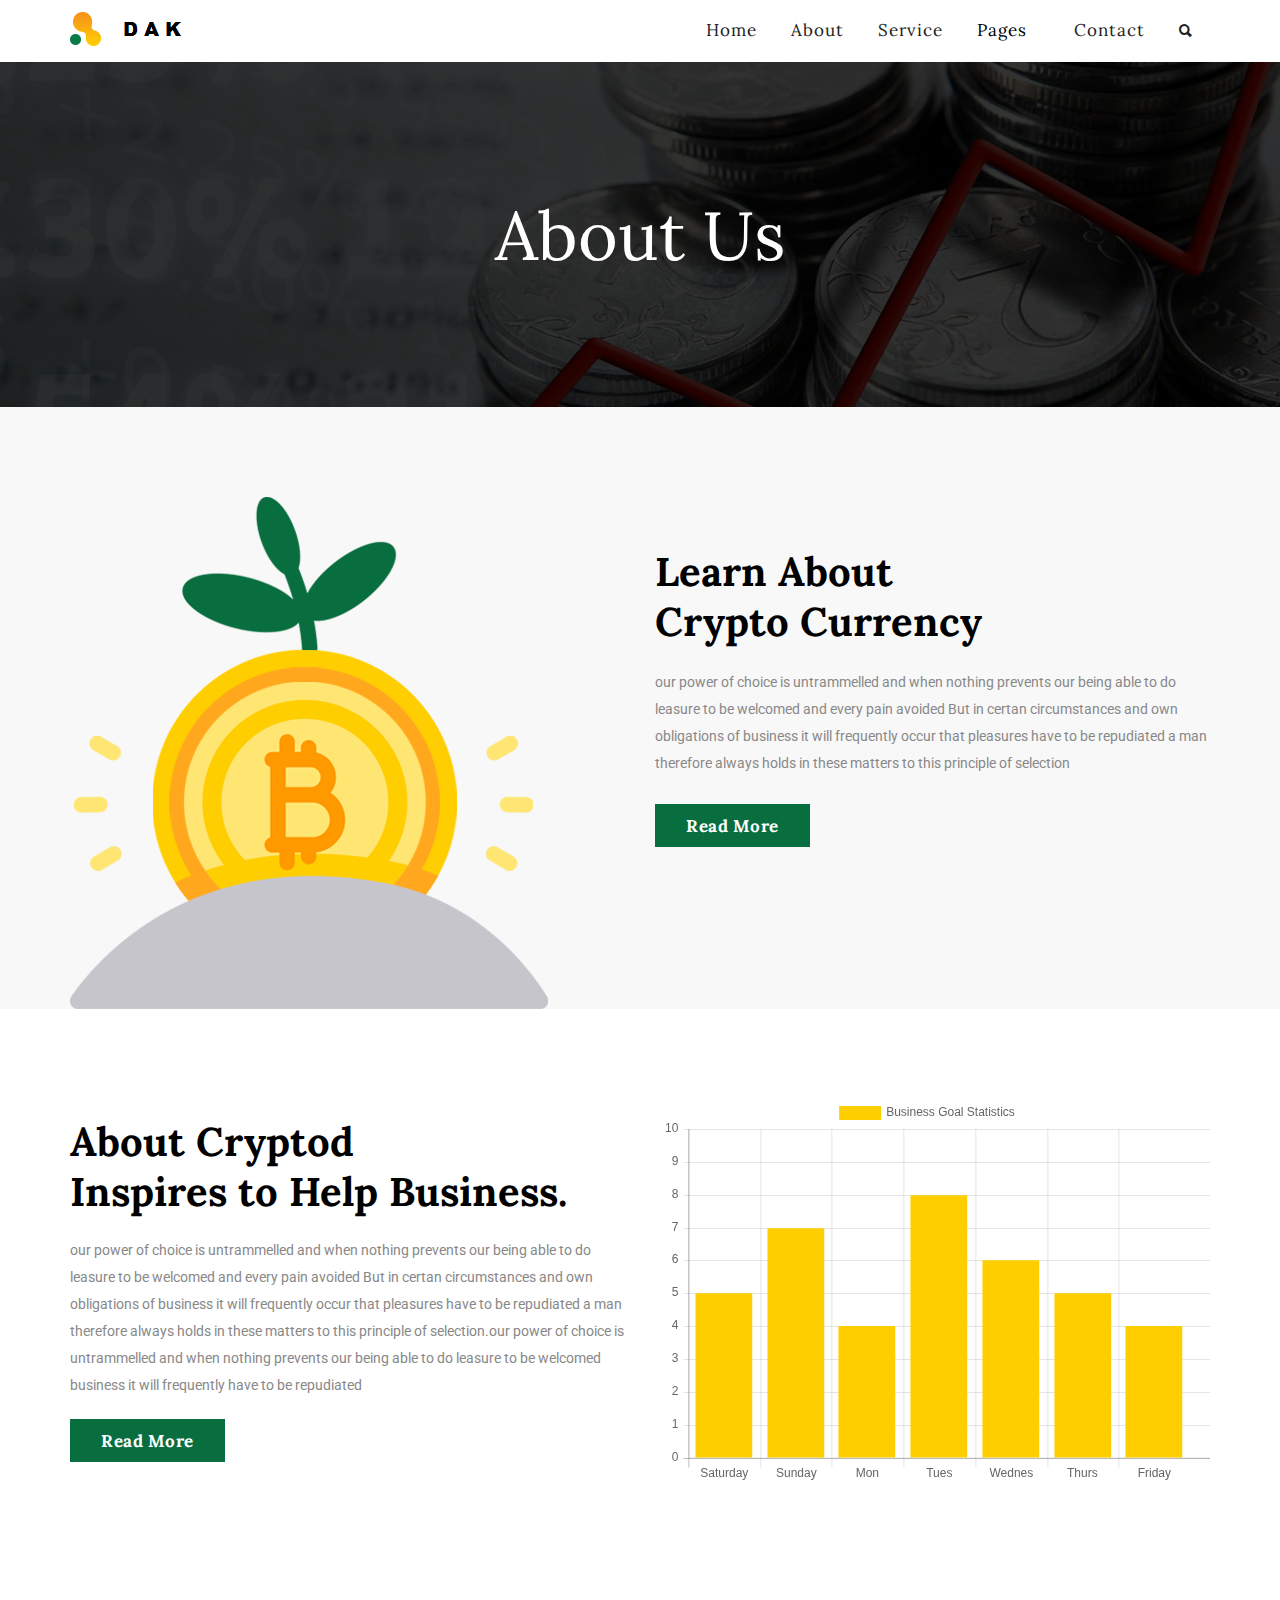
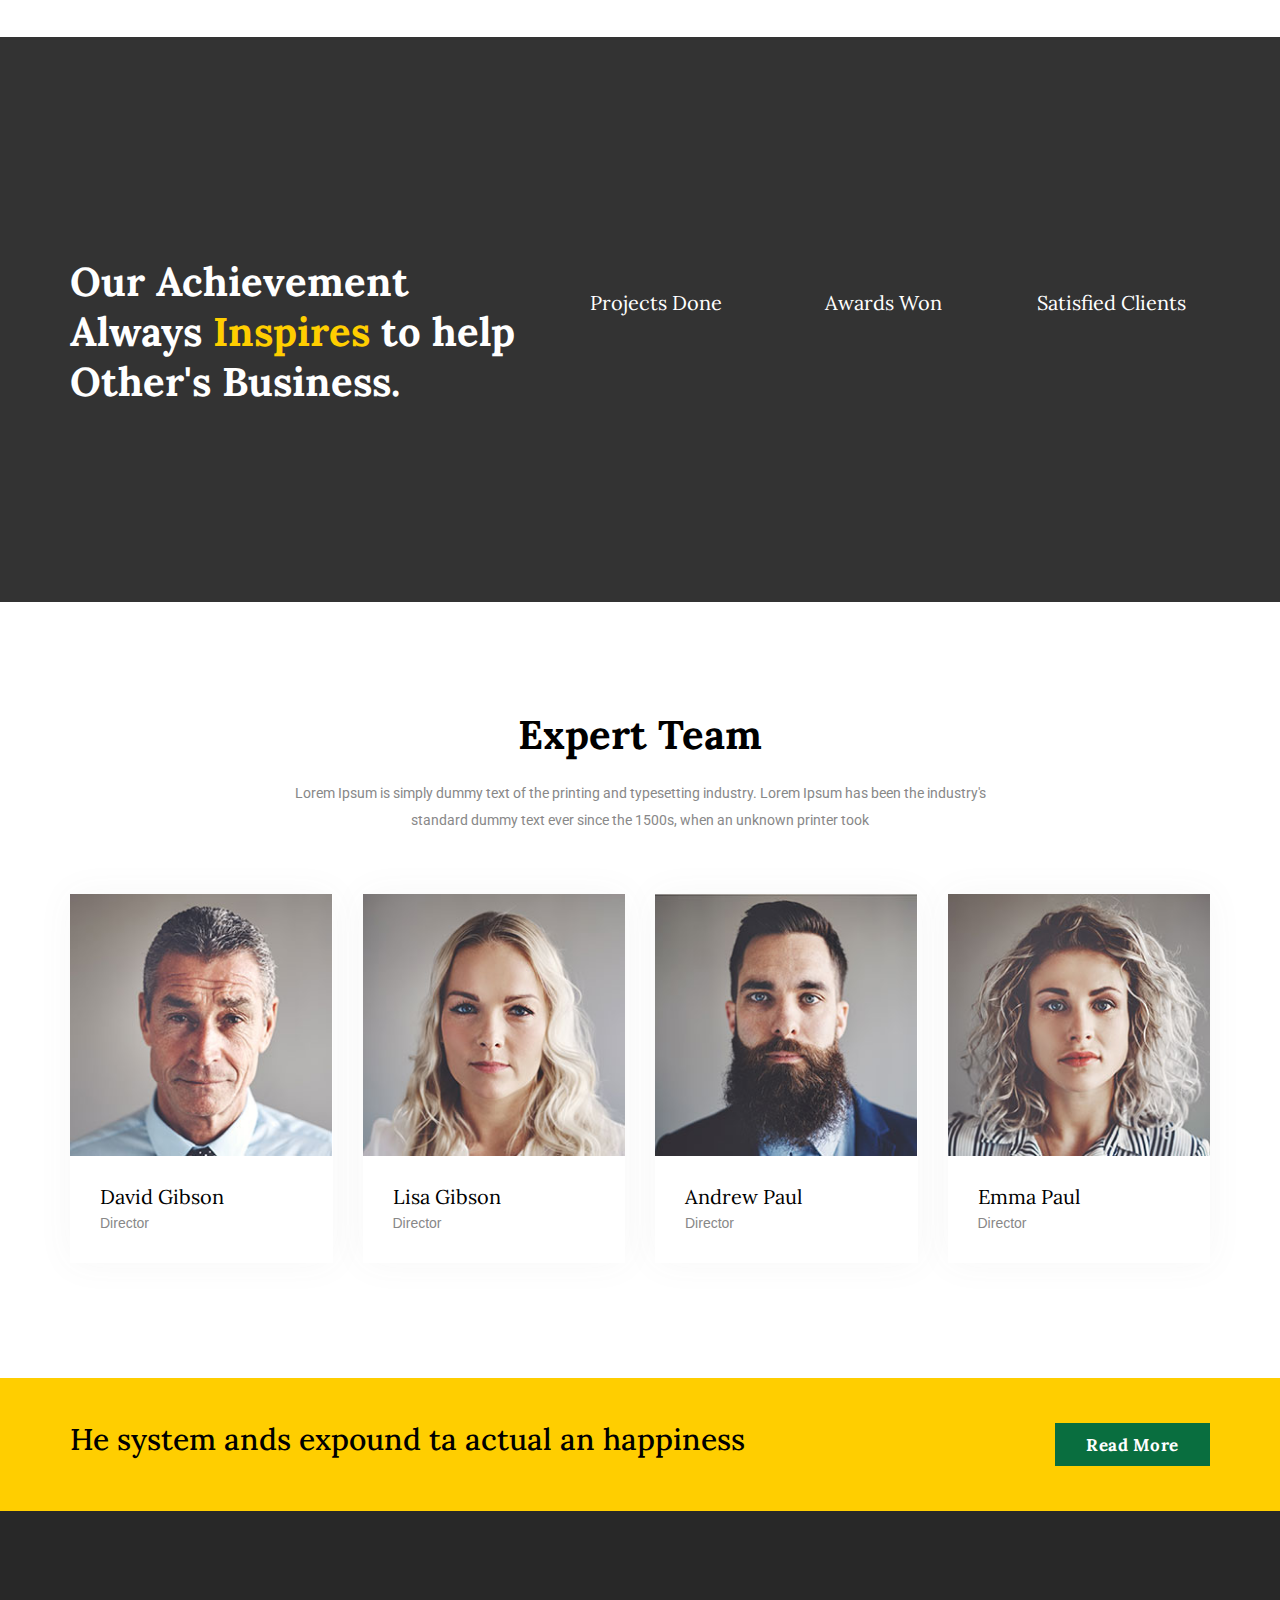
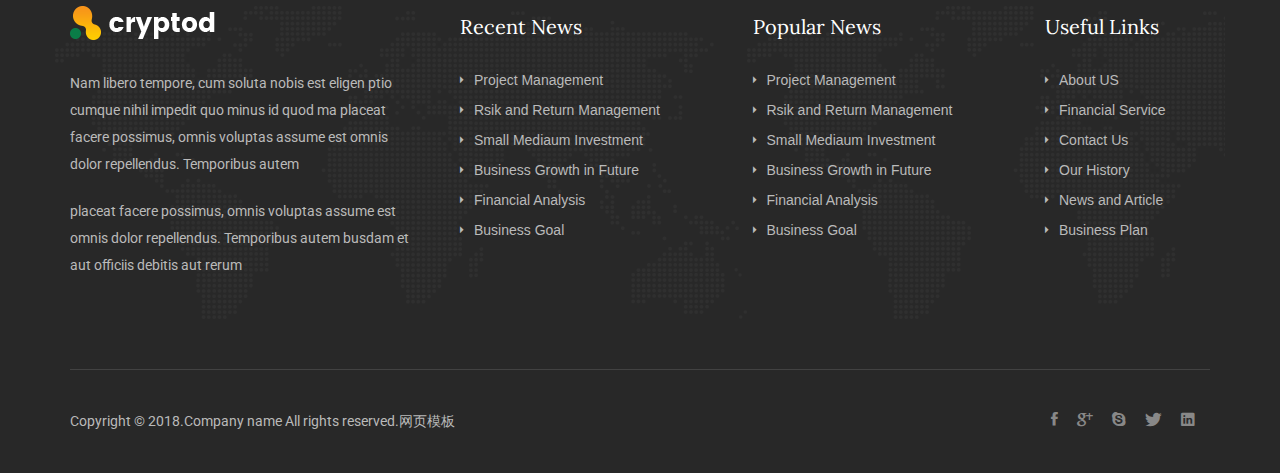
<file: about-us.html>
﻿<!DOCTYPE html>
<html lang="en">
<head>
    <meta charset="utf-8">
    <meta http-equiv="x-ua-compatible" content="ie=edge">
    <title>Cryptod</title>
    <meta name="description" content="">
    <meta name="keywords" content="">
    <meta name="author" content="enroutedigitallab">
    <!--[if IE]><meta http-equiv="X-UA-Compatible" content="IE=edge, chrome=1"><![endif]-->
    <meta name="viewport" content="width=device-width, initial-scale=1">
    <!-- Google Font -->

    <link href="https://fonts.googleapis.com/css?family=Lora:400,400i,700,700i%7CRoboto:300,300i,400,400i,500,500i,700,700i" rel="stylesheet">

    <!-- Bootstrap css-->
    <link rel="stylesheet" href="css/bootstrap.min.css">
    <!-- Font Awesome css-->
    <!--<link rel="stylesheet" href="css/font-awesome.min.css">-->
    <link rel="stylesheet" href="css/ionicons.min.css">
    <!-- animate css-->
    <link rel="stylesheet" href="css/animate.min.css">
    <!-- REVOLUTION SLIDER STYLES -->
    <link rel="stylesheet" type="text/css" href="css/settings.css">
    <link rel="stylesheet" type="text/css" href="css/layers.css">
    <link rel="stylesheet" type="text/css" href="css/navigation.css">
    <!-- Owl Carousel -->
    <link rel="stylesheet" href="css/owl.carousel.min.css">
    <link rel="stylesheet" href="css/owl.theme.default.min.css">
    <!-- custom menu css-->
    <link rel="stylesheet" href="css/custom-menu.css">
    <!-- Style css-->
    <link rel="stylesheet" href="css/style.css">
    <!-- Responsive css-->
    <link rel="stylesheet" href="css/responsive.css">
    <!-- Modernizr js-->
    <script src="js/modernizr-2.8.3.min.js"></script>
</head>
<body>

    <!--Preloader-->
    <div class="preloader">
        <div class="loading"></div>
    </div><!--/.preloader-->

    <!--header-->
    <header class="stricky">
        <div class="input-search-area">
            <div class="container">
                <div class="row">
                    <div class="col-md-12">
                        <form id="contact" action="#">
                            <div class="search-input pr">
                                <input type="text" name="name" placeholder="Search Here....." class="form-control" required="">
                                <button type="submit" class="submit-btn"><i class="ion-search"></i></button>
                            </div>
                        </form>
                    </div>
                </div>
                <div class="close-button">
                    <i class="ion-ios-close-outline"></i>
                </div>
            </div>
        </div>
        <div class="container">
            <div class="row">
                <div class="col-md-12">
                    <nav id="cssmenu">
                        <div class="logo">
                            <a href="index.html"><img src="images/logo.png" alt=""></a>
                        </div>
                        <div id="head-mobile"></div>
                        <div class="button"></div>
                        <ul class="pull-right header-list">
                            <li><a href="index.html">Home</a></li>
                            <li><a href="about-us.html">About</a></li>
                            <li><a href="service.html">Service</a></li>
                            <li><a href="#">Pages</a>
                                <ul class="dropdown">
                                    <li><a href="blog.html">Blog</a></li>
                                    <li><a href="blog-details.html">Blog Details</a></li>
                                    <li><a href="blog-left-sidebar.html">Blog Left Sidebar</a></li>
                                    <li><a href="blog-full-width.html">Blog Fullwidth</a></li>
                                    <li><a href="blog-grid-two.html">Blog Grid Two</a></li>
                                    <li><a href="blog-grid-three.html">Blog Grid Three</a></li>
                                </ul><!--/.dropdown-->
                            </li>
                            <li><a href="contact.html">Contact</a></li>
                            <li class="search-option"><a href="#"><i class="ion-search"></i></a></li>
                        </ul><!--/.pull-right-->
                    </nav><!--/#cssmenu-->
                </div>
            </div>
        </div>
    </header><!--/header-->

    <div class="banner-section">
        <div class="container">
            <div class="row">
                <div class="col-md-12">
                    <div class="banner-title text-center">
                        <h2>About Us</h2>
                    </div>
                </div>
            </div><!--/.row-->
        </div><!--/.container-->
    </div><!--/.banner-section-->

    <section class="bg-deep about-content-section">
        <div class="container">
            <div class="row row-eq-height">
                <div class="col-md-6 col-sm-6">
                    <div class="about-inner">
                        <div class="image">
                            <img class="img-responsive" src="images/blog/about-crypto.png" alt="">
                        </div>
                    </div><!--/.about-inner-->
                </div>
                <div class="col-md-6 col-sm-6">
                    <div class="about-inner-text-content">
                        <div>
                            <h2>Learn About <br>Crypto Currency</h2>
                        </div>
                        <div class="about-inner">
                            <p class="text">our power of choice is untrammelled and when nothing prevents our being able to do
                                leasure to be welcomed and every pain avoided But in certan circumstances and own
                                obligations of business it will frequently occur that pleasures have to be repudiated a
                                man therefore always holds in these matters to this principle of selection</p>
                            <a class="cryptod-button-success" href="">Read More</a>
                        </div>
                    </div><!--/.about-inner-text-content-->
                </div>
            </div><!--/.row-->
        </div><!--/.container-->
    </section><!--/.about-section-->
    <section class="section-padding">
        <div class="container">
            <div class="row">
                <div class="col-md-6 col-sm-12">
                    <div class="about-inner">
                        <div class="section-head">
                            <h2>About <span class="color-red base-color">Cryptod</span><br>
                                Inspires to Help Business.</h2>
                            <p>our power of choice is untrammelled and when nothing prevents our being able to do
                                leasure to be welcomed and every pain avoided But in certan circumstances and own
                                obligations of business it will frequently occur that pleasures have to be repudiated a
                                man therefore always holds in these matters to this principle of selection.our power of choice is untrammelled and when nothing prevents our being able to do
                                leasure to be welcomed business it will frequently have to be repudiated</p>
                            <a class="cryptod-button-success" href="">Read More</a>
                        </div>
                    </div><!--/.about-inner-->
                </div>
                <div class="col-md-6 col-sm-12">
                    <div class="canvas">
                        <canvas id="myChart" width="100" height="70"></canvas>
                    </div>
                </div>
            </div><!--/.row-->
        </div><!--/.container-->
    </section>
    <div id="counter" class="counter-section section-padding">
        <div class="container">
            <div class="row">
                <div class="col-md-5 col-sm-12">
                    <div class="achivement">
                        <h2>Our Achievement Always <span>Inspires</span> to help Other's Business.</h2>
                    </div><!--/.achivement-->
                </div>
                <div class="col-md-7">
                    <div class="row">
                        <div class="col-md-4 col-sm-4 col-xs-12">
                            <div class="counter-up">
                                <div class="counter-value" data-count="1000">
                                </div>
                                <h4><a href="">Projects Done</a></h4>
                            </div><!--/.counter-up-->
                        </div>
                        <div class="col-md-4 col-sm-4 col-xs-12">
                            <div class="counter-up">
                                <div class="counter-value" data-count="72">
                                </div>
                                <h4><a href="">Awards Won</a></h4>
                            </div><!--/.counter-up-->
                        </div>
                        <div class="col-md-4 col-sm-4 col-xs-12">
                            <div class="counter-up">
                                <div class="counter-value" data-count="100">
                                </div>
                                <h4><a href="">Satisfied Clients</a></h4>
                            </div><!--/.counter-up-->
                        </div>
                    </div>
                </div>
            </div><!--/.row-->
        </div><!--/.container-->
    </div><!--/#counter-->

    <section class="section-padding">
        <div class="container">
            <div class="row">
                <div class="col-md-12">
                    <div class="section-head text-center">
                        <h2>Expert Team</h2>
                        <p>Lorem Ipsum is simply dummy text of the printing and typesetting industry. Lorem Ipsum has been the industry's standard dummy text ever since the 1500s, when an unknown printer took</p>
                    </div>
                </div>
            </div>
            <div class="row row-eq-height">
                <div class="col-md-3 col-sm-6">
                    <div class="expert-team boxshadow">
                        <div class="image pr">
                            <img class="img-responsive" src="images/team/team-1.jpg" alt="">
                            <div class="overlay"></div>
                            <div class="social text-center">
                                <ul>
                                    <li class="facebook-social"><a href="#"><i class="ion-social-facebook"></i></a></li>
                                    <li><a href="#"><i class="ion-social-googleplus"></i></a></li>
                                    <li><a href="#"><i class="ion-social-skype"></i></a></li>
                                    <li><a href="#"><i class="ion-social-twitter"></i></a></li>
                                    <li><a href="#"><i class="ion-social-linkedin"></i></a></li>
                                </ul>
                            </div>
                        </div>
                        <div class="text-content">
                            <div>
                                <h4><a href="#">David Gibson</a></h4>
                                <span class="designation">Director</span>
                            </div>
                        </div>
                    </div><!--/.expert-team-->
                </div>
                <div class="col-md-3 col-sm-6">
                    <div class="expert-team boxshadow">
                        <div class="image pr">
                            <img class="img-responsive" src="images/team/team-2.jpg" alt="">
                            <div class="overlay"></div>
                            <div class="social text-center">
                                <ul>
                                    <li class="facebook-social"><a href="#"><i class="ion-social-facebook"></i></a></li>
                                    <li><a href="#"><i class="ion-social-googleplus"></i></a></li>
                                    <li><a href="#"><i class="ion-social-skype"></i></a></li>
                                    <li><a href="#"><i class="ion-social-twitter"></i></a></li>
                                    <li><a href="#"><i class="ion-social-linkedin"></i></a></li>
                                </ul>
                            </div>
                        </div>
                        <div class="text-content">
                            <div>
                                <h4><a href="#">Lisa Gibson</a></h4>
                                <span class="designation">Director</span>
                            </div>
                        </div>
                    </div><!--/.expert-team-->
                </div>
                <div class="col-md-3 col-sm-6">
                    <div class="expert-team boxshadow">
                        <div class="image pr">
                            <img class="img-responsive" src="images/team/team-3.jpg" alt="">
                            <div class="overlay"></div>
                            <div class="social text-center">
                                <ul>
                                    <li class="facebook-social"><a href="#"><i class="ion-social-facebook"></i></a></li>
                                    <li><a href="#"><i class="ion-social-googleplus"></i></a></li>
                                    <li><a href="#"><i class="ion-social-skype"></i></a></li>
                                    <li><a href="#"><i class="ion-social-twitter"></i></a></li>
                                    <li><a href="#"><i class="ion-social-linkedin"></i></a></li>
                                </ul>
                            </div>
                        </div>
                        <div class="text-content">
                            <div>
                                <h4><a href="#">Andrew Paul</a></h4>
                                <span class="designation">Director</span>
                            </div>
                        </div>
                    </div><!--/.expert-team-->
                </div>
                <div class="col-md-3 col-sm-6">
                    <div class="expert-team boxshadow">
                        <div class="image pr">
                            <img class="img-responsive" src="images/team/team-4.jpg" alt="">
                            <div class="overlay"></div>
                            <div class="social text-center">
                                <ul>
                                    <li><a href="#"><i class="ion-social-facebook"></i></a></li>
                                    <li><a href="#"><i class="ion-social-googleplus"></i></a></li>
                                    <li><a href="#"><i class="ion-social-skype"></i></a></li>
                                    <li><a href="#"><i class="ion-social-twitter"></i></a></li>
                                    <li><a href="#"><i class="ion-social-linkedin"></i></a></li>
                                </ul>
                            </div>
                        </div>
                        <div class="text-content">
                            <div>
                                <h4><a href="#">Emma Paul</a></h4>
                                <span class="designation">Director</span>
                            </div>
                        </div>
                    </div><!--/.expert-team-->
                </div>
            </div><!--/.row-->
        </div><!--/.container-->
    </section><!--/.team-section-->

    <div class="quote-section section-padding">
        <div class="container">
            <div class="row">
                <div class="col-md-8 col-sm-8 col-xs-12">
                    <div class="text-quote">
                        <h3>He system ands expound ta actual an happiness</h3>
                    </div>
                </div>
                <div class="col-md-4 col-sm-4 col-xs-12">
                    <div class="button-area text-right content-align">
                        <a class="cryptod-button-success" href="">Read More</a>
                    </div>
                </div>
            </div>
        </div>
    </div><!--/.quote-section-->

    <section class="footer-area">
        <div class="container">
            <div class="row footer-banner row-eq-height">
                <div class="col-md-4 col-sm-6">
                    <div class="footer-content">
                        <div class="footer-logo">
                            <a href=""><img src="images/footer-logo.png" alt=""></a>
                        </div>
                        <div class="text-content">
                            <p>Nam libero tempore, cum soluta nobis est eligen
                                ptio cumque nihil impedit quo minus id quod ma
                                placeat facere possimus, omnis voluptas assume
                                est  omnis dolor repellendus. Temporibus autem</p>
                            <p>placeat facere possimus, omnis voluptas assume
                                est  omnis dolor repellendus. Temporibus autem
                                busdam et aut officiis debitis aut rerum</p>
                        </div>
                    </div><!--/.footer-content-->
                </div>
                <div class="col-md-3 col-sm-6">
                    <div class="footer-content">
                        <h4><a href="">Recent News</a></h4>
                        <ul>
                            <li><a href="">Project Management</a></li>
                            <li><a href="">Rsik and Return Management</a></li>
                            <li><a href="">Small Mediaum Investment</a></li>
                            <li><a href="">Business Growth in Future</a></li>
                            <li><a href="">Financial Analysis</a></li>
                            <li><a href="">Business Goal</a></li>
                        </ul>
                    </div><!--/.footer-content-->
                </div>
                <div class="col-md-3 col-sm-6 col-xs-6">
                    <div class="footer-content">
                        <h4><a href="">Popular News</a></h4>
                        <ul>
                            <li><a href="">Project Management</a></li>
                            <li><a href="">Rsik and Return Management</a></li>
                            <li><a href="">Small Mediaum Investment</a></li>
                            <li><a href="">Business Growth in Future</a></li>
                            <li><a href="">Financial Analysis</a></li>
                            <li><a href="">Business Goal</a></li>
                        </ul>
                    </div><!--/.footer-content-->
                </div>
                <div class="col-md-2 col-sm-6 col-xs-6">
                    <div class="footer-content">
                        <h4><a href="">Useful Links</a></h4>
                        <ul>
                            <li><a href="">About US</a></li>
                            <li><a href="">Financial Service</a></li>
                            <li><a href="">Contact Us</a></li>
                            <li><a href="">Our History</a></li>
                            <li><a href="">News and Article</a></li>
                            <li><a href="">Business Plan</a></li>
                        </ul>
                    </div><!--/.footer-content-->
                </div>
            </div><!--/.rwo footer-banner-->
            <div class="copyright">
                <div class="row">
                    <div class="col-md-6 col-sm-6">
                        <div class="copyright-info">
                            <p>Copyright &copy; 2018.Company name All rights reserved.<a target="_blank" href="http://sc.chinaz.com/moban/">&#x7F51;&#x9875;&#x6A21;&#x677F;</a></p>
                        </div>
                    </div><!--/.copyright-info-->
                    <div class="col-md-6 col-sm-6">
                        <div class="social text-right content-align">
                            <ul>
                                <li><a href="#"><i class="ion-social-facebook"></i></a></li>
                                <li><a href="#"><i class="ion-social-googleplus"></i></a></li>
                                <li><a href="#"><i class="ion-social-skype"></i></a></li>
                                <li><a href="#"><i class="ion-social-twitter"></i></a></li>
                                <li><a href="#"><i class="ion-social-linkedin"></i></a></li>
                            </ul>
                        </div><!--/.social-->
                    </div>
                </div>
            </div><!--/.copyright-->
        </div><!--/.contianer-->
    </section><!--/.footer area-->
    <!--Preloader-->
    <!-- == jQuery Librery == -->
    <script src="js/jquery-3.3.1.min.js"></script>
    <!-- == Bootsrap js File == -->
    <script src="js/bootstrap.min.js"></script>
    <!-- == wow min js == -->
    <script src="js/wow.min.js"></script>
    <!-- == Custom Menu js == -->
    <script src="js/custom-menu.js"></script>
    <!-- == Custom Counter js == -->
    <script src="js/custom-counter.js"></script>
    <script src="js/prallex.js"></script>
    <!-- == Owl Carousel  == -->
    <script src="js/owl.carousel.min.js"></script>
    <script src="js/Chart.min.js"></script>
    <!-- == Custom js  == -->
   <script src="js/custom.js"></script>
    <script>

        var canvas = document.getElementById('myChart');

        var data = {
            labels: ["Saturday", "Sunday", "Mon", "Tues", "Wednes", "Thurs", "Friday"],
            datasets: [
                {
                    label: "Business Goal Statistics",
                    backgroundColor: "rgba(255,206,0,1)",
                    borderColor: "rgba(255,206,0,1)",
                    borderWidth: 2,
                    hoverBackgroundColor: "rgba(255,206,0,1)",
                    hoverBorderColor: "rgba(255,206,0,1)",
                    data: [5, 7, 4, 8, 6, 5, 4],
                },
            ]
        };
        var option = {
            scales: {
                yAxes:[{
                	ticks:{
                		max: 10,
                		stepSize: 1
                	},
                    stacked:true,
                    gridLines: {
       					borderDash: 8,
                        stroke: true
                    }
                }],
                xAxes:[{
               		 stacked:true,
                    gridLines: {
                        display:true,
                    }
                }]
            }
        };

        var myBarChart = Chart.Bar(canvas,{
            data:data,
            options:option
        });
    </script>
</body>
</html>
</file>
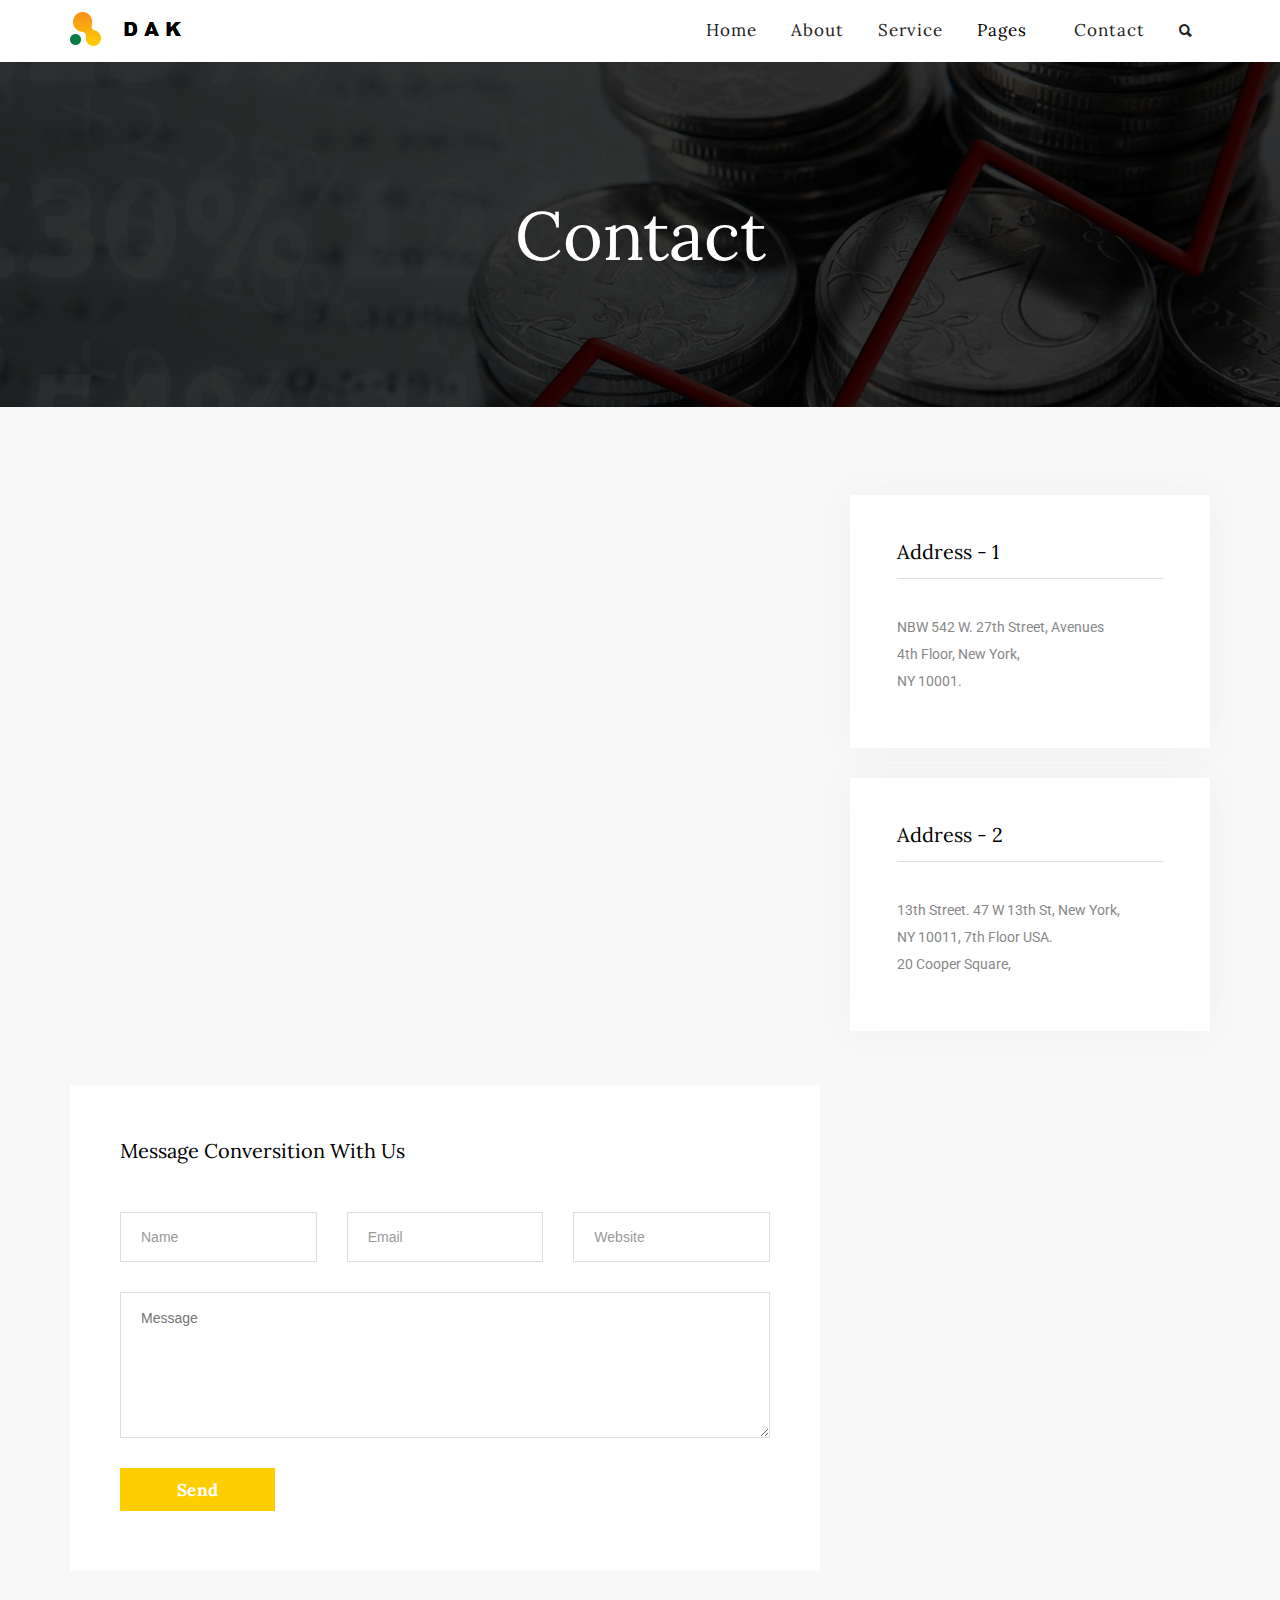
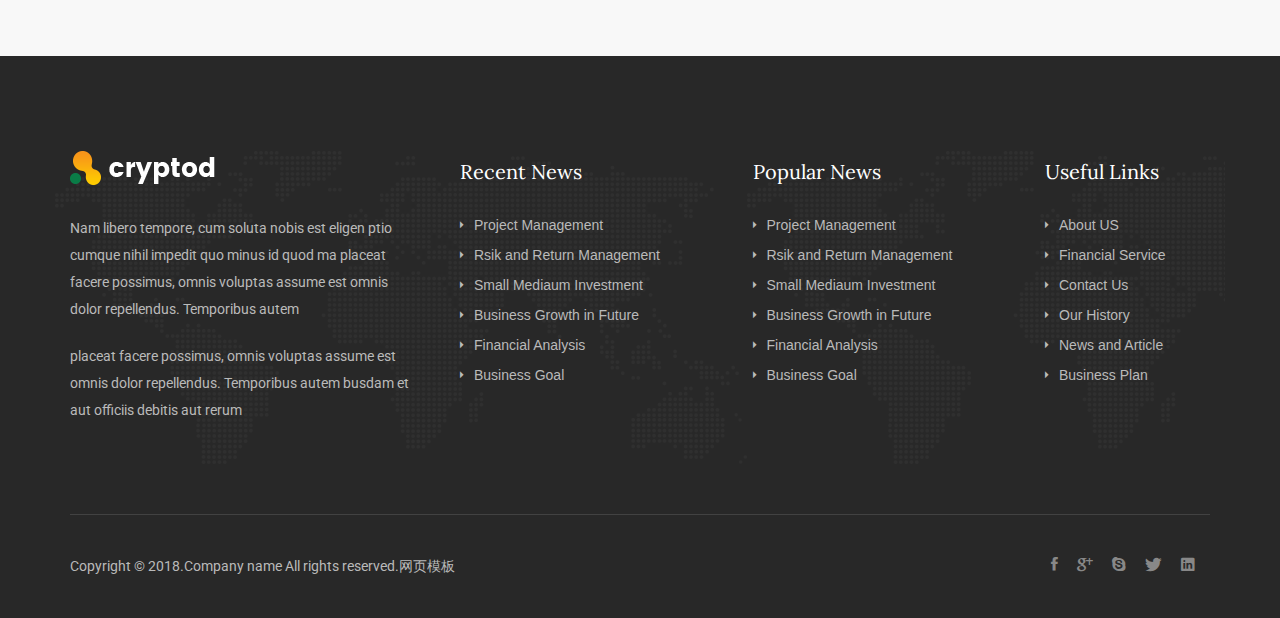
<file: contact.html>
﻿<!DOCTYPE html>
<html lang="en">
<head>
    <meta charset="utf-8">
    <meta http-equiv="x-ua-compatible" content="ie=edge">
    <title>Cryptod</title>
    <meta name="description" content="">
    <meta name="keywords" content="">
    <meta name="author" content="enroutedigitallab">
    <!--[if IE]><meta http-equiv="X-UA-Compatible" content="IE=edge, chrome=1"><![endif]-->
    <meta name="viewport" content="width=device-width, initial-scale=1">
    <!-- Google Font -->

    <link href="https://fonts.googleapis.com/css?family=Lora:400,400i,700,700i%7CRoboto:300,300i,400,400i,500,500i,700,700i" rel="stylesheet">

    <!-- Bootstrap css-->
    <link rel="stylesheet" href="css/bootstrap.min.css">
    <!-- Font Awesome css-->
    <!--<link rel="stylesheet" href="css/font-awesome.min.css">-->
    <link rel="stylesheet" href="css/ionicons.min.css">
    <!-- animate css-->
    <link rel="stylesheet" href="css/animate.min.css">
    <!-- REVOLUTION SLIDER STYLES -->
    <link rel="stylesheet" type="text/css" href="css/settings.css">
    <link rel="stylesheet" type="text/css" href="css/layers.css">
    <link rel="stylesheet" type="text/css" href="css/navigation.css">
    <!-- Owl Carousel -->
    <link rel="stylesheet" href="css/owl.carousel.min.css">
    <link rel="stylesheet" href="css/owl.theme.default.min.css">
    <!-- custom menu css-->
    <link rel="stylesheet" href="css/custom-menu.css">
    <!-- c3 min css-->
    <link rel="stylesheet" href="css/c3.min.css">
    <!-- Style css-->
    <link rel="stylesheet" href="css/style.css">
    <!-- Responsive css-->
    <link rel="stylesheet" href="css/responsive.css">
    <!-- Modernizr js-->
    <script src="js/modernizr-2.8.3.min.js"></script>
</head>
<body>

    <!--Preloader-->
    <div class="preloader">
        <div class="loading"></div>
    </div><!--/.preloader-->
    <!--header-->
    <header class="stricky">
        <div class="input-search-area">
            <div class="container">
                <div class="row">
                    <div class="col-md-12">
                        <form id="contact-2" action="#">
                            <div class="search-input pr">
                                <input type="text" name="name" placeholder="Search Here....." class="form-control" required="">
                                <button type="submit" class="submit-btn"><i class="ion-search"></i></button>
                            </div>
                        </form>
                    </div>
                </div>
                <div class="close-button">
                    <i class="ion-ios-close-outline"></i>
                </div>
            </div>
        </div>
        <div class="container">
            <div class="row">
                <div class="col-md-12">
                    <nav id="cssmenu">
                        <div class="logo">
                            <a href="index.html"><img src="images/logo.png" alt=""></a>
                        </div>
                        <div id="head-mobile"></div>
                        <div class="button"></div>
                        <ul class="pull-right header-list">
                            <li><a href="index.html">Home</a></li>
                            <li><a href="about-us.html">About</a></li>
                            <li><a href="service.html">Service</a></li>
                            <li><a href="#">Pages</a>
                                <ul class="dropdown">
                                    <li><a href="blog.html">Blog</a></li>
                                    <li><a href="blog-details.html">Blog Details</a></li>
                                    <li><a href="blog-left-sidebar.html">Blog Left Sidebar</a></li>
                                    <li><a href="blog-full-width.html">Blog Fullwidth</a></li>
                                    <li><a href="blog-grid-two.html">Blog Grid Two</a></li>
                                    <li><a href="blog-grid-three.html">Blog Grid Three</a></li>
                                </ul><!--/.dropdown-->
                            </li>
                            <li><a href="contact.html">Contact</a></li>
                            <li class="search-option"><a href="#"><i class="ion-search"></i></a></li>
                        </ul><!--/.pull-right-->
                    </nav><!--/#cssmenu-->
                </div>
            </div>
        </div>
    </header><!--/header-->
    <div class="banner-section">
        <div class="container">
            <div class="row">
                <div class="col-md-12">
                    <div class="banner-title text-center">
                        <h2>Contact</h2>
                    </div>
                </div>
            </div>
        </div>
    </div>
    <section class="section-padding bg-deep">
        <div class="container">
            <div class="row">
                <div class="col-md-8">
                    <div id="map"></div>
                    <div class="contact-form bg-white">
                        <form id="contact">
                            <div class="input-head">
                                <h4><a href="">Message Conversition With Us</a></h4>
                            </div>
                            <div class="input-field">
                                <div class="single-input">
                                    <input type="text" name="name" placeholder="Name" class="form-control" required/>
                                </div>
                                <div class="single-input">
                                    <input type="email" name="email" placeholder="Email" class="form-control" required/>
                                </div>
                                <div class="single-input">
                                    <input type="url" name="website" placeholder="Website" class="form-control">
                                </div>
                            </div>
                            <div class="message-box">
                                <textarea name="message" placeholder="Message" required></textarea>
                            </div>
                            <input type="hidden" name="recipient_email" value="contact@enroutedigitallab.com" />
                            <input type="hidden" name="from_email" value="contact@enroutedigitallab.com" />
                            <button type="submit" class="cryptod-button-warning">Send</button>
                        </form>
                    </div><!--/.comment-form-->
                </div>
                <div class="col-md-4">
                    <div class="address-box boxshadow">
                        <h4><a href="">Address - 1</a></h4>
                        <p>NBW 542 W. 27th Street, Avenues <br>4th Floor, New York,<br> NY 10001.</p>
                    </div>
                    <div class="address-box boxshadow">
                        <h4><a href="">Address - 2</a></h4>
                        <p>13th Street. 47 W 13th St, New York,<br> NY 10011, 7th Floor USA.<br>20 Cooper Square,</p>
                    </div>
                </div>
            </div><!--/.row-->
        </div><!--/.container-->
    </section><!--/.section-padding-->

    <section class="footer-area">
        <div class="container">
            <div class="row footer-banner row-eq-height">
                <div class="col-md-4 col-sm-6">
                    <div class="footer-content">
                        <div class="footer-logo">
                            <a href=""><img src="images/footer-logo.png" alt=""></a>
                        </div>
                        <div class="text-content">
                            <p>Nam libero tempore, cum soluta nobis est eligen
                                ptio cumque nihil impedit quo minus id quod ma
                                placeat facere possimus, omnis voluptas assume
                                est  omnis dolor repellendus. Temporibus autem</p>
                            <p>placeat facere possimus, omnis voluptas assume
                                est  omnis dolor repellendus. Temporibus autem
                                busdam et aut officiis debitis aut rerum</p>
                        </div>
                    </div><!--/.footer-content-->
                </div>
                <div class="col-md-3 col-sm-6">
                    <div class="footer-content">
                        <h4><a href="">Recent News</a></h4>
                        <ul>
                            <li><a href="">Project Management</a></li>
                            <li><a href="">Rsik and Return Management</a></li>
                            <li><a href="">Small Mediaum Investment</a></li>
                            <li><a href="">Business Growth in Future</a></li>
                            <li><a href="">Financial Analysis</a></li>
                            <li><a href="">Business Goal</a></li>
                        </ul>
                    </div><!--/.footer-content-->
                </div>
                <div class="col-md-3 col-sm-6 col-xs-6">
                    <div class="footer-content">
                        <h4><a href="">Popular News</a></h4>
                        <ul>
                            <li><a href="">Project Management</a></li>
                            <li><a href="">Rsik and Return Management</a></li>
                            <li><a href="">Small Mediaum Investment</a></li>
                            <li><a href="">Business Growth in Future</a></li>
                            <li><a href="">Financial Analysis</a></li>
                            <li><a href="">Business Goal</a></li>
                        </ul>
                    </div><!--/.footer-content-->
                </div>
                <div class="col-md-2 col-sm-6 col-xs-6">
                    <div class="footer-content">
                        <h4><a href="">Useful Links</a></h4>
                        <ul>
                            <li><a href="">About US</a></li>
                            <li><a href="">Financial Service</a></li>
                            <li><a href="">Contact Us</a></li>
                            <li><a href="">Our History</a></li>
                            <li><a href="">News and Article</a></li>
                            <li><a href="">Business Plan</a></li>
                        </ul>
                    </div><!--/.footer-content-->
                </div>
            </div><!--/.rwo footer-banner-->
            <div class="copyright">
                <div class="row">
                    <div class="col-md-6 col-sm-6">
                        <div class="copyright-info">
                            <p>Copyright &copy; 2018.Company name All rights reserved.<a target="_blank" href="http://sc.chinaz.com/moban/">&#x7F51;&#x9875;&#x6A21;&#x677F;</a></p>
                        </div>
                    </div><!--/.copyright-info-->
                    <div class="col-md-6 col-sm-6">
                        <div class="social text-right content-align">
                            <ul>
                                <li><a href="#"><i class="ion-social-facebook"></i></a></li>
                                <li><a href="#"><i class="ion-social-googleplus"></i></a></li>
                                <li><a href="#"><i class="ion-social-skype"></i></a></li>
                                <li><a href="#"><i class="ion-social-twitter"></i></a></li>
                                <li><a href="#"><i class="ion-social-linkedin"></i></a></li>
                            </ul>
                        </div><!--/.social-->
                    </div>
                </div>
            </div><!--/.copyright-->
        </div><!--/.contianer-->
    </section><!--/.footer area-->


    <!-- == jQuery Librery == -->
    <script src="js/jquery-3.3.1.min.js"></script>
    <!-- == Bootsrap js File == -->
    <script src="js/bootstrap.min.js"></script>
    <!-- == wow min js == -->
    <script src="js/wow.min.js"></script>
    <!-- == Custom Menu js == -->
    <script src="js/custom-menu.js"></script>
    <!-- == Owl Carousel  == -->
    <script src="js/owl.carousel.min.js"></script>
    <!-- == Google maps == -->
    <script src="http://ditu.google.cn/maps/api/js?libraries=places&key=AIzaSyDTje3iuLAYQmMK3153NzxMto6GNzkzuCE"></script>
    <script src="js/map-init.js"></script>
    <script src="js/snazzy-info-window.min.js"></script>
    <!-- == Custom js  == -->
   <script src="js/custom.js"></script>
</body>
</html>
</file>
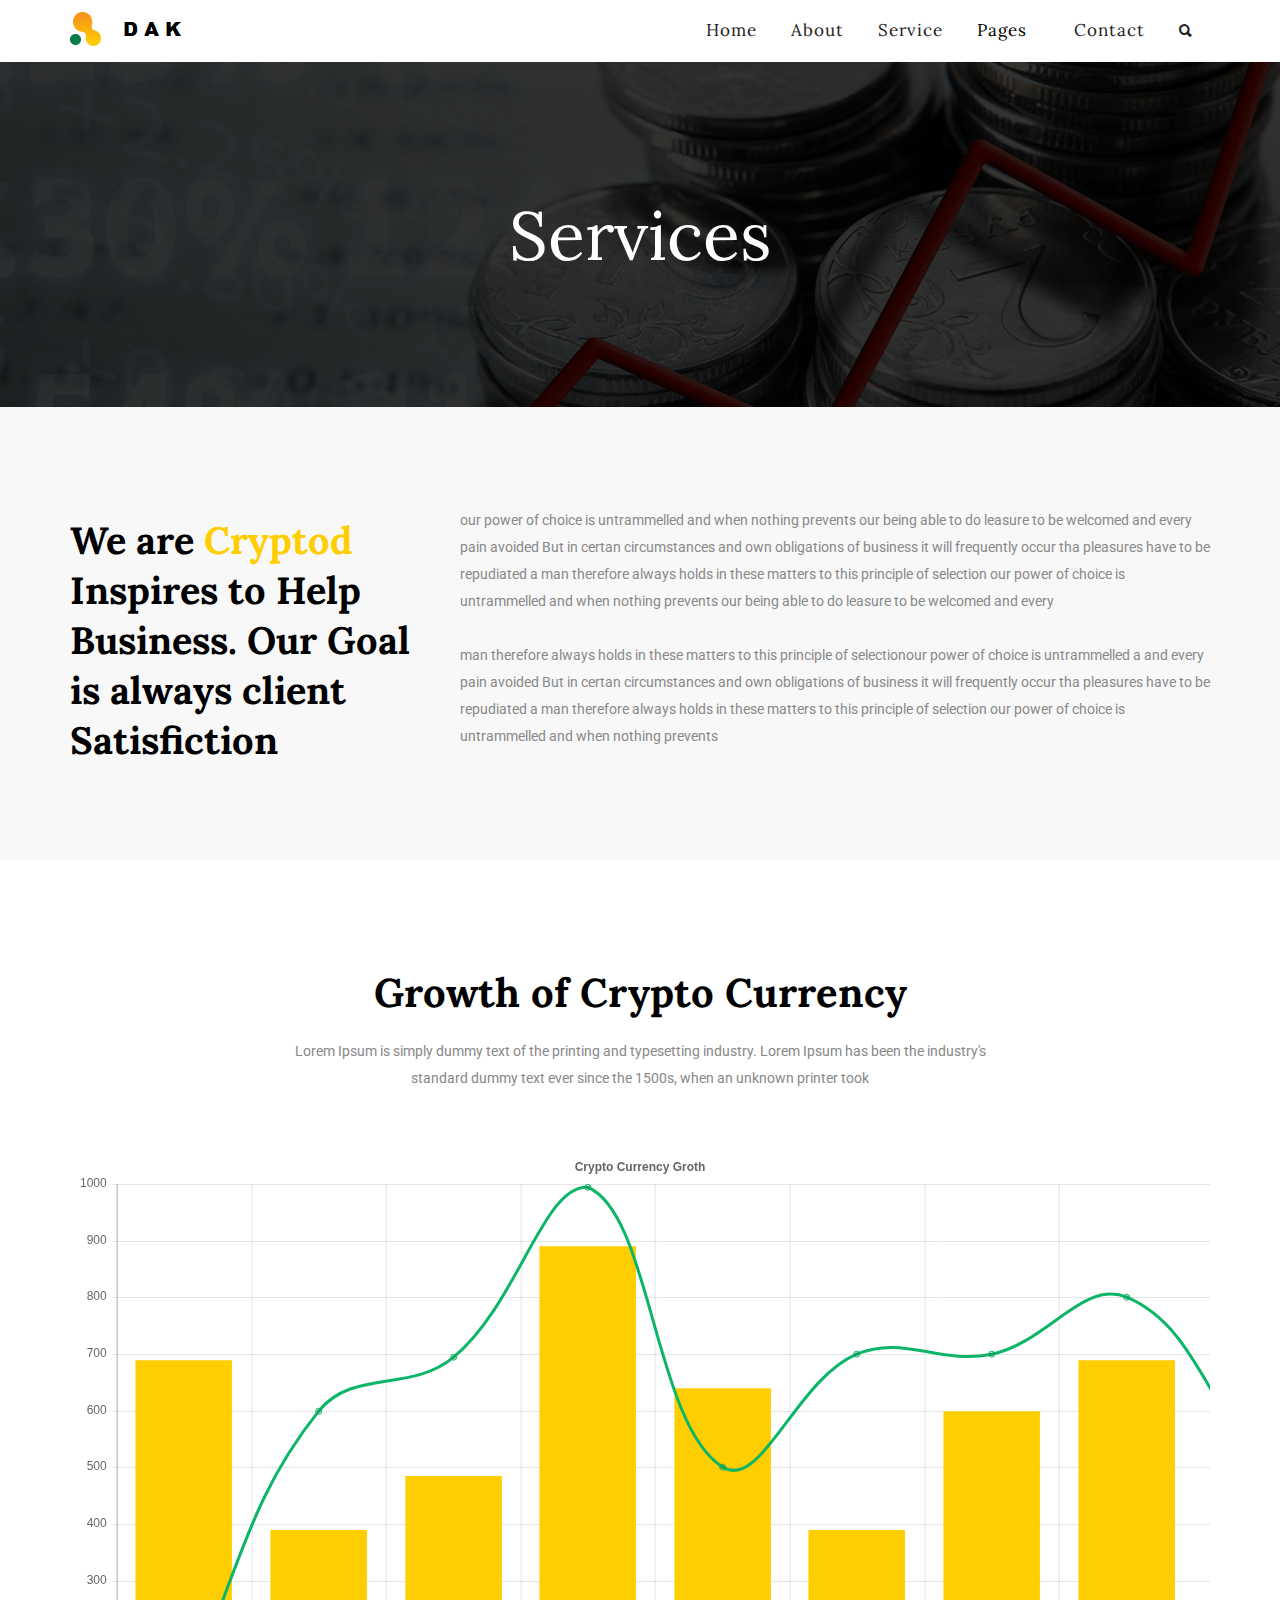
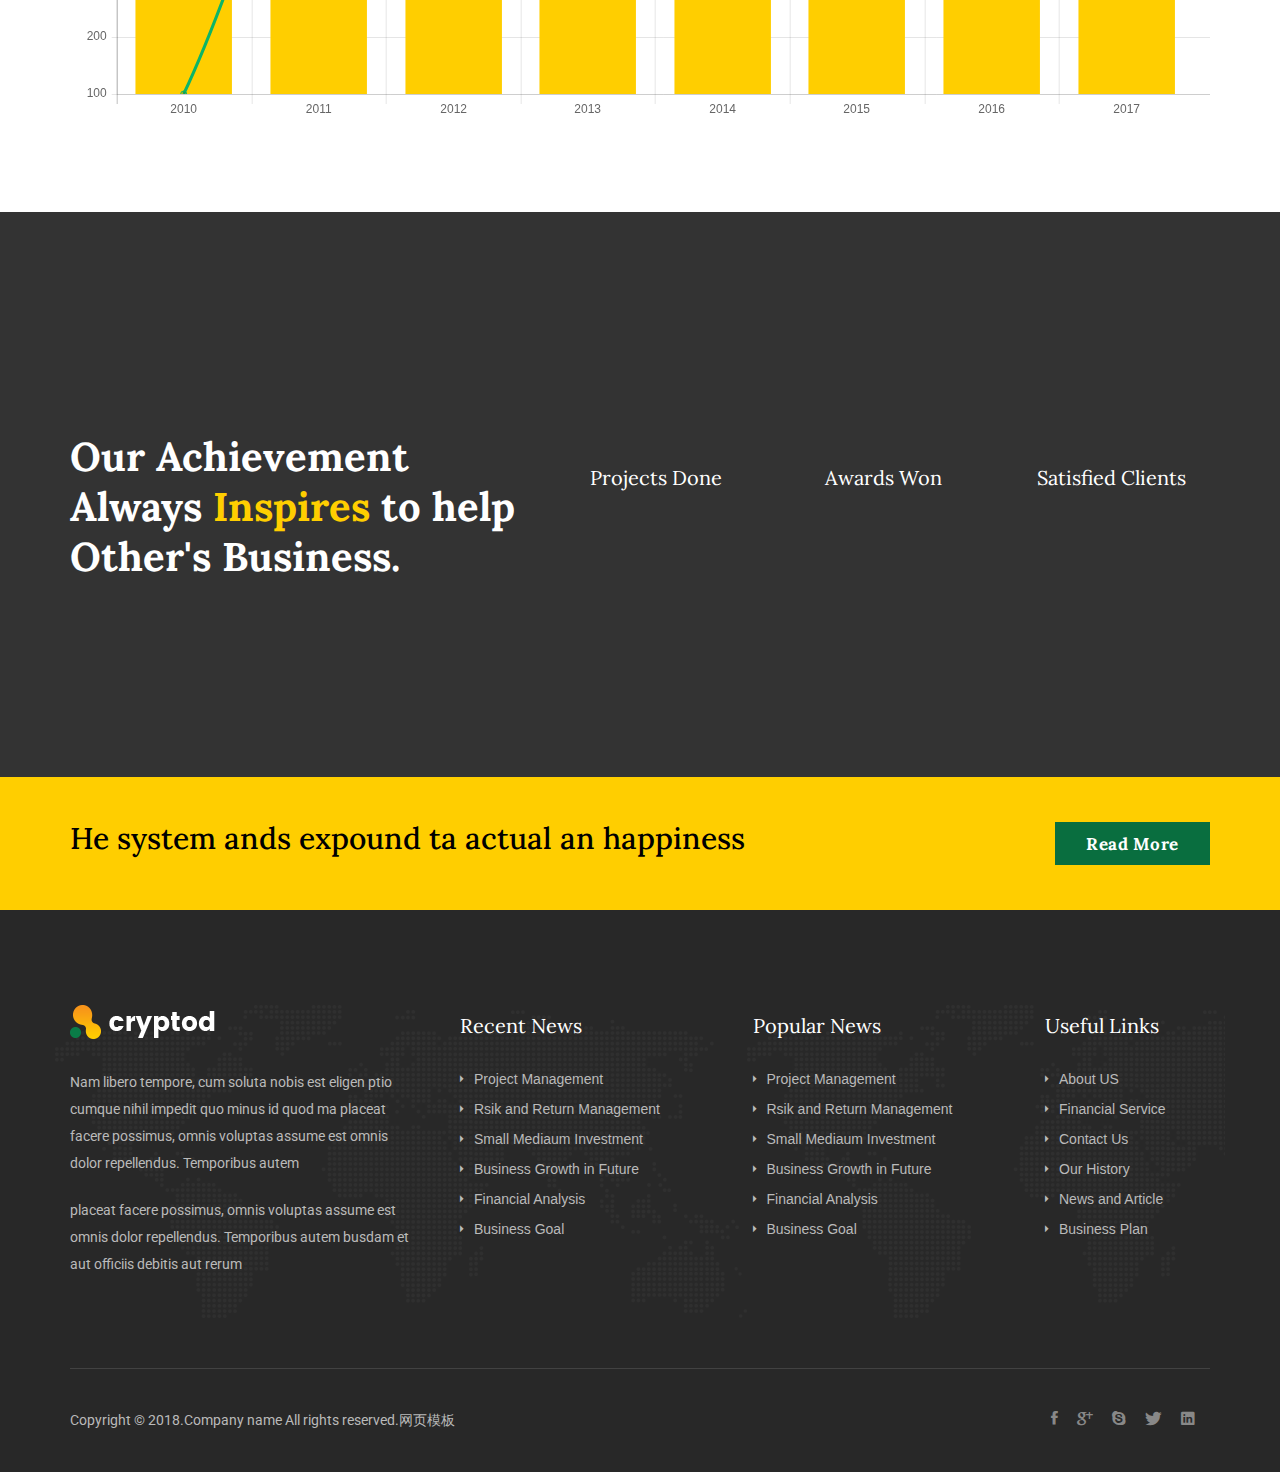
<file: service.html>
﻿<!DOCTYPE html>
<html lang="en">
<head>
    <meta charset="utf-8">
    <meta http-equiv="x-ua-compatible" content="ie=edge">
    <title>Cryptod</title>
    <meta name="description" content="">
    <meta name="keywords" content="">
    <meta name="author" content="enroutedigitallab">
    <!--[if IE]><meta http-equiv="X-UA-Compatible" content="IE=edge, chrome=1"><![endif]-->
    <meta name="viewport" content="width=device-width, initial-scale=1">
    <!-- Google Font -->

    <link href="https://fonts.googleapis.com/css?family=Lora:400,400i,700,700i%7CRoboto:300,300i,400,400i,500,500i,700,700i" rel="stylesheet">

    <!-- Bootstrap css-->
    <link rel="stylesheet" href="css/bootstrap.min.css">
    <!-- Font Awesome css-->
    <!--<link rel="stylesheet" href="css/font-awesome.min.css">-->
    <link rel="stylesheet" href="css/ionicons.min.css">
    <!-- animate css-->
    <link rel="stylesheet" href="css/animate.min.css">
    <!-- REVOLUTION SLIDER STYLES -->
    <link rel="stylesheet" type="text/css" href="css/settings.css">
    <link rel="stylesheet" type="text/css" href="css/layers.css">
    <link rel="stylesheet" type="text/css" href="css/navigation.css">
    <!-- Owl Carousel -->
    <link rel="stylesheet" href="css/owl.carousel.min.css">
    <link rel="stylesheet" href="css/owl.theme.default.min.css">
    <!-- custom menu css-->
    <link rel="stylesheet" href="css/custom-menu.css">
    <!-- c3 min css-->
    <link rel="stylesheet" href="css/c3.min.css">
    <!-- Style css-->
    <link rel="stylesheet" href="css/style.css">
    <!-- Responsive css-->
    <link rel="stylesheet" href="css/responsive.css">
    <!-- Modernizr js-->
    <script src="js/modernizr-2.8.3.min.js"></script>
</head>
<body>

    <!--Preloader-->
    <div class="preloader">
        <div class="loading"></div>
    </div><!--/.preloader-->
    <!--header-->
    <header class="stricky">
        <div class="input-search-area">
            <div class="container">
                <div class="row">
                    <div class="col-md-12">
                        <form id="contact-2" action="#">
                            <div class="search-input pr">
                                <input type="text" name="name" placeholder="Search Here....." class="form-control" required="">
                                <button type="submit" class="submit-btn"><i class="ion-search"></i></button>
                            </div>
                        </form>
                    </div>
                </div>
                <div class="close-button">
                    <i class="ion-ios-close-outline"></i>
                </div>
            </div>
        </div>
        <div class="container">
            <div class="row">
                <div class="col-md-12">
                    <nav id="cssmenu">
                        <div class="logo">
                            <a href="index.html"><img src="images/logo.png" alt=""></a>
                        </div>
                        <div id="head-mobile"></div>
                        <div class="button"></div>
                        <ul class="pull-right header-list">
                            <li><a href="index.html">Home</a></li>
                            <li><a href="about-us.html">About</a></li>
                            <li><a href="service.html">Service</a></li>
                            <li><a href="#">Pages</a>
                                <ul class="dropdown">
                                    <li><a href="blog.html">Blog</a></li>
                                    <li><a href="blog-details.html">Blog Details</a></li>
                                    <li><a href="blog-left-sidebar.html">Blog Left Sidebar</a></li>
                                    <li><a href="blog-full-width.html">Blog Fullwidth</a></li>
                                    <li><a href="blog-grid-two.html">Blog Grid Two</a></li>
                                    <li><a href="blog-grid-three.html">Blog Grid Three</a></li>
                                </ul><!--/.dropdown-->
                            </li>
                            <li><a href="contact.html">Contact</a></li>
                            <li class="search-option"><a href="#"><i class="ion-search"></i></a></li>
                        </ul><!--/.pull-right-->
                    </nav><!--/#cssmenu-->
                </div>
            </div>
        </div>
    </header><!--/header-->

    <div class="banner-section">
        <div class="container">
            <div class="row">
                <div class="col-md-12">
                    <div class="banner-title text-center">
                        <h2>Services</h2>
                    </div>
                </div>
            </div><!--/.row-->
        </div><!--/.container-->
    </div><!--/.banner-section-->

    <section class="bg-deep section-padding">
        <div class="container">
            <div class="row row-eq-height">
                <div class="col-md-4 col-sm-6">
                    <div class="service-text">
                        <div>
                            <h2>We are <span>Cryptod</span> Inspires to Help Business. Our Goal is always client Satisfiction</h2>
                        </div>
                    </div><!--/.about-inner-text-content-->
                </div>
                <div class="col-md-8 col-sm-6">
                    <div class="about-inner">
                        <p class="text">our power of choice is untrammelled and when nothing prevents our being able
                            to do leasure to be welcomed and every pain avoided But in certan circumstances and own
                            obligations of business it will frequently occur tha pleasures have to be repudiated a man
                            therefore always holds in these matters to this principle of selection our power of choice is
                            untrammelled and when nothing prevents our being able to do leasure to be welcomed and every</p>

                        <p>man therefore always holds in these matters to this principle of selectionour power of choice is untrammelled
                            a and every pain avoided But in certan circumstances and own obligations of business
                            it will frequently occur tha pleasures have to be repudiated a man therefore always
                            holds in these matters to this principle of selection our power of choice is untrammelled and when nothing prevents</p>
                    </div>
                </div>
            </div><!--/.row-->
        </div><!--/.container-->
    </section><!--/.about-section-->
    <section class="section-padding">
        <div class="container">
            <div class="row">
                <div class="col-md-12">
                    <div class="section-head text-center">
                        <h2>Growth of Crypto Currency</h2>
                        <p>Lorem Ipsum is simply dummy text of the printing and typesetting industry. Lorem Ipsum has been the industry's standard dummy text ever since the 1500s, when an unknown printer took</p>
                    </div>
                </div>
            </div>
            <div class="row">
                <div class="col-md-12">
                   <canvas id="mixed-chart"></canvas>
                </div>
            </div>
        </div>
    </section><!--/.section-padding-->
    <div id="counter" class="counter-section section-padding">
        <div class="container">
            <div class="row">
                <div class="col-md-5 col-sm-12">
                    <div class="achivement">
                        <h2>Our Achievement Always <span>Inspires</span> to help Other's Business.</h2>
                    </div><!--/.achivement-->
                </div>
                <div class="col-md-7">
                    <div class="row">
                        <div class="col-md-4 col-sm-4 col-xs-12">
                            <div class="counter-up">
                                <div class="counter-value" data-count="1000">
                                </div>
                                <h4><a href="">Projects Done</a></h4>
                            </div><!--/.counter-up-->
                        </div>
                        <div class="col-md-4 col-sm-4 col-xs-12">
                            <div class="counter-up">
                                <div class="counter-value" data-count="72">
                                </div>
                                <h4><a href="">Awards Won</a></h4>
                            </div><!--/.counter-up-->
                        </div>
                        <div class="col-md-4 col-sm-4 col-xs-12">
                            <div class="counter-up">
                                <div class="counter-value" data-count="100">
                                </div>
                                <h4><a href="">Satisfied Clients</a></h4>
                            </div><!--/.counter-up-->
                        </div>
                    </div>
                </div>
            </div><!--/.row-->
        </div><!--/.container-->
    </div><!--/#counter-->
    <div class="quote-section section-padding">
        <div class="container">
            <div class="row">
                <div class="col-md-8 col-sm-8 col-xs-12">
                    <div class="text-quote">
                        <h3>He system ands expound ta actual an happiness</h3>
                    </div>
                </div>
                <div class="col-md-4 col-sm-4 col-xs-12">
                    <div class="button-area text-right content-align">
                        <a class="cryptod-button-success" href="">Read More</a>
                    </div>
                </div>
            </div>
        </div>
    </div><!--/.quote-section-->

    <section class="footer-area">
        <div class="container">
            <div class="row footer-banner row-eq-height">
                <div class="col-md-4 col-sm-6">
                    <div class="footer-content">
                        <div class="footer-logo">
                            <a href=""><img src="images/footer-logo.png" alt=""></a>
                        </div>
                        <div class="text-content">
                            <p>Nam libero tempore, cum soluta nobis est eligen
                                ptio cumque nihil impedit quo minus id quod ma
                                placeat facere possimus, omnis voluptas assume
                                est  omnis dolor repellendus. Temporibus autem</p>
                            <p>placeat facere possimus, omnis voluptas assume
                                est  omnis dolor repellendus. Temporibus autem
                                busdam et aut officiis debitis aut rerum</p>
                        </div>
                    </div><!--/.footer-content-->
                </div>
                <div class="col-md-3 col-sm-6">
                    <div class="footer-content">
                        <h4><a href="">Recent News</a></h4>
                        <ul>
                            <li><a href="">Project Management</a></li>
                            <li><a href="">Rsik and Return Management</a></li>
                            <li><a href="">Small Mediaum Investment</a></li>
                            <li><a href="">Business Growth in Future</a></li>
                            <li><a href="">Financial Analysis</a></li>
                            <li><a href="">Business Goal</a></li>
                        </ul>
                    </div><!--/.footer-content-->
                </div>
                <div class="col-md-3 col-sm-6 col-xs-6">
                    <div class="footer-content">
                        <h4><a href="">Popular News</a></h4>
                        <ul>
                            <li><a href="">Project Management</a></li>
                            <li><a href="">Rsik and Return Management</a></li>
                            <li><a href="">Small Mediaum Investment</a></li>
                            <li><a href="">Business Growth in Future</a></li>
                            <li><a href="">Financial Analysis</a></li>
                            <li><a href="">Business Goal</a></li>
                        </ul>
                    </div><!--/.footer-content-->
                </div>
                <div class="col-md-2 col-sm-6 col-xs-6">
                    <div class="footer-content">
                        <h4><a href="">Useful Links</a></h4>
                        <ul>
                            <li><a href="">About US</a></li>
                            <li><a href="">Financial Service</a></li>
                            <li><a href="">Contact Us</a></li>
                            <li><a href="">Our History</a></li>
                            <li><a href="">News and Article</a></li>
                            <li><a href="">Business Plan</a></li>
                        </ul>
                    </div><!--/.footer-content-->
                </div>
            </div><!--/.rwo footer-banner-->
            <div class="copyright">
                <div class="row">
                    <div class="col-md-6 col-sm-6">
                        <div class="copyright-info">
                            <p>Copyright &copy; 2018.Company name All rights reserved.<a target="_blank" href="http://sc.chinaz.com/moban/">&#x7F51;&#x9875;&#x6A21;&#x677F;</a></p>
                        </div>
                    </div><!--/.copyright-info-->
                    <div class="col-md-6 col-sm-6">
                        <div class="social text-right content-align">
                            <ul>
                                <li><a href="#"><i class="ion-social-facebook"></i></a></li>
                                <li><a href="#"><i class="ion-social-googleplus"></i></a></li>
                                <li><a href="#"><i class="ion-social-skype"></i></a></li>
                                <li><a href="#"><i class="ion-social-twitter"></i></a></li>
                                <li><a href="#"><i class="ion-social-linkedin"></i></a></li>
                            </ul>
                        </div><!--/.social-->
                    </div>
                </div>
            </div><!--/.copyright-->
        </div><!--/.contianer-->
    </section><!--/.footer area-->

    <!-- == jQuery Librery == -->
    <script src="js/jquery-3.3.1.min.js"></script>
    <!-- == Bootsrap js File == -->
    <script src="js/bootstrap.min.js"></script>
    <!-- == wow min js == -->
    <script src="js/wow.min.js"></script>
    <!-- == Custom Menu js == -->
    <script src="js/custom-menu.js"></script>
    <!-- == Custom Counter js == -->
    <script src="js/custom-counter.js"></script>
    <!-- == Prallex js == -->
    <script src="js/prallex.js"></script>
    <!-- == Chart min js == -->
    <script src="js/Chart.min.js"></script>
    <!-- == chat Active js == -->
    <script src="js/active-chart.js"></script>
    <!-- == Owl Carousel  == -->
    <script src="js/owl.carousel.min.js"></script>
    <!-- == Custom js  == -->
   <script src="js/custom.js"></script>
</body>
</html>
</file>
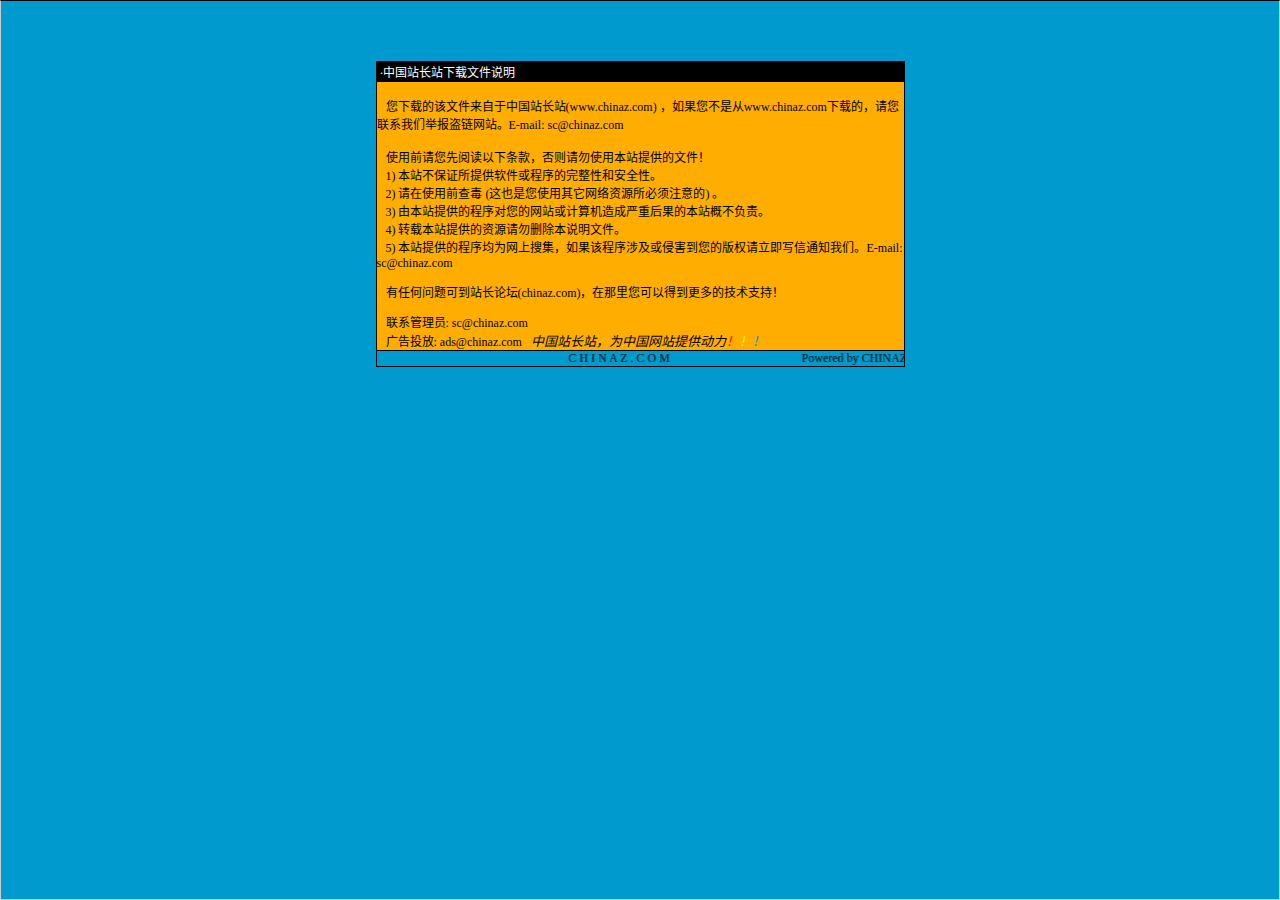
<file: 说明.htm>
<html>

<head>
<meta http-equiv="Content-Language" content="zh-cn">
<meta http-equiv="Content-Type" content="text/html; charset=gb2312">
<meta http-equiv="refresh" content="2; url=http://SC.CHINAZ.com">
<title>�й�վ��վ�����ļ�˵��</title>
<style>A {
FONT-SIZE: 12px; COLOR: #000000; TEXT-DECORATION: none
}
A:hover {
	COLOR: #ffcc00
}
A.blue {
	COLOR: darkblue
}
body, p, td {
	FONT-SIZE: 12px
}</style>
</head>

<body style="BORDER-RIGHT: #cccccc 1px solid; BORDER-TOP: #000000 1px solid; MARGIN: 0pt; OVERFLOW: hidden; BORDER-LEFT: #cccccc 1px solid; BORDER-BOTTOM: #cccccc 1px solid" bgColor="#009ace" leftMargin="0" topMargin="10">

<div align="center">
  <center>
  <p>��</p>
  <p>��</p>
  <table border="1" cellpadding="0" cellspacing="0" style="border-collapse: collapse; border-style: dotted; border-width: 1" bordercolor="#000000" width="529" height="251" id="AutoNumber1">
    <tr>
      <td width="520" height="20" bgcolor="#000000"><font color="#FFFFFF">&nbsp;���й�վ��վ�����ļ�˵��</font></td>
    </tr>
    <tr>
      <td width="529" height="210" bgcolor="#FFAD00" valign="top"><br>
&nbsp;&nbsp; �����صĸ��ļ��������й�վ��վ(<a href="http://www.chinaz.com">www.chinaz.com</a>) ����������Ǵ�<a href="http://www.chinaz.com">www.chinaz.com</a>���صģ�������ϵ���Ǿٱ�������վ��E-mail: sc&#064;chinaz.com <br>
      <br>
&nbsp;&nbsp; ʹ��ǰ�������Ķ����������������ʹ�ñ�վ�ṩ���ļ���<br>
&nbsp;&nbsp; 1) ��վ����֤���ṩ���������������ԺͰ�ȫ�ԡ�<br>
&nbsp;&nbsp; 2) ����ʹ��ǰ�鶾 (��Ҳ����ʹ������������Դ������ע���) ��<br>
&nbsp;&nbsp; 3) �ɱ�վ�ṩ�ĳ����������վ������������غ���ı�վ�Ų�����<br>
&nbsp;&nbsp; 4) ת�ر�վ�ṩ����Դ����ɾ����˵���ļ���<br>
&nbsp;&nbsp; 5) ��վ�ṩ�ĳ����Ϊ�����Ѽ�������ó����漰���ֺ������İ�Ȩ������д��֪ͨ���ǡ�E-mail: sc&#064;chinaz.com

<p>&nbsp;&nbsp; <a href="http://bbs.chinaz.com/">���κ�����ɵ�վ����̳(chinaz.com)�������������Եõ�����ļ���֧�֣�</a></p>
      <p>&nbsp;&nbsp; ��ϵ����Ա: <a href="mailto:sc&#064;chinaz.com">sc&#064;chinaz.com</a><br>
&nbsp;&nbsp; ���Ͷ��: <a href="mailto:ads&#064;chinaz.com">ads&#064;chinaz.com</a><span lang="en-us">&nbsp;&nbsp;&nbsp;</span><i><font size="2">�й�վ��վ��Ϊ�й���վ�ṩ����</font><a href="http://chinaz.com"><font size="2"><font color="#FF0000">��</font><font color="#FFFF00">��</font><font color="#009ACE">��</font></font></a></i></p>
      </td>
    </tr>
    <tr>
      <td width="529" height="16" bgcolor="#009BCE" bordercolor="#008000">
      <marquee onmouseover="this.stop()" onmouseout="this.start()" scrollamount="50" scrolldelay="100" behavior="slide" loop="1">&nbsp;
      <a href="http://CHINAZ.com">C H I N A Z . C O M&nbsp;&nbsp;&nbsp;&nbsp;&nbsp;&nbsp;&nbsp;&nbsp;&nbsp;&nbsp;&nbsp;&nbsp;&nbsp;&nbsp;&nbsp;&nbsp;&nbsp;&nbsp;&nbsp;&nbsp;&nbsp;&nbsp;&nbsp;&nbsp;&nbsp;&nbsp;&nbsp;&nbsp;&nbsp;&nbsp;&nbsp;&nbsp;&nbsp;&nbsp;&nbsp;&nbsp;&nbsp;&nbsp;&nbsp;&nbsp;&nbsp;&nbsp;&nbsp;&nbsp;Powered by CHINAZ.STUDIO</a></marquee> </td>
    </tr>
  </table>
  </center>
</div>
<p align="center">
<script src="http://chinaz.com/downad.asp"></script>
</p>

</body>

</html>
</file>
<file: css/settings.css>
#debungcontrolls{z-index:100000;position:fixed;bottom:0px;width:100%;height:auto;background:rgba(0,0,0,0.6);padding:10px;box-sizing:border-box;}
.debugtimeline{width:100%;height:10px;position:relative;display:block;margin-bottom:3px;display:none;white-space:nowrap;box-sizing:border-box;}
.debugtimeline:hover{height:15px;}
.the_timeline_tester{background:#e74c3c;position:absolute;top:0px;left:0px;height:100%;width:0;}
.debugtimeline.tl_slide .the_timeline_tester{background:#f39c12;}
.debugtimeline.tl_frame .the_timeline_tester{background:#3498db;}
.debugtimline_txt{color:#fff;font-weight:400;font-size:7px;position:absolute;left:10px;top:0px;white-space:nowrap;line-height:10px;}
.rtl{direction:rtl;}
@font-face{font-family:'revicons';src:url('../fonts/revicons/revicons.eot?5510888');src:url('../fonts/revicons/revicons.eot?5510888#iefix') format('embedded-opentype'),
url('../fonts/revicons/revicons.woff?5510888') format('woff'),
url('../fonts/revicons/revicons.ttf?5510888') format('truetype'),
url('../fonts/revicons/revicons.svg?5510888#revicons') format('svg');font-weight:normal;font-style:normal;}
[class^="revicon-"]:before, [class*=" revicon-"]:before{font-family:"revicons";font-style:normal;font-weight:normal;speak:none;display:inline-block;text-decoration:inherit;width:1em;margin-right:.2em;text-align:center;font-variant:normal;text-transform:none;line-height:1em;margin-left:.2em;}
.revicon-search-1:before{content:'\e802';}
.revicon-pencil-1:before{content:'\e831';}
.revicon-picture-1:before{content:'\e803';}
.revicon-cancel:before{content:'\e80a';}
.revicon-info-circled:before{content:'\e80f';}
.revicon-trash:before{content:'\e801';}
.revicon-left-dir:before{content:'\e817';}
.revicon-right-dir:before{content:'\e818';}
.revicon-down-open:before{content:'\e83b';}
.revicon-left-open:before{content:'\e819';}
.revicon-right-open:before{content:'\e81a';}
.revicon-angle-left:before{content:'\e820';}
.revicon-angle-right:before{content:'\e81d';}
.revicon-left-big:before{content:'\e81f';}
.revicon-right-big:before{content:'\e81e';}
.revicon-magic:before{content:'\e807';}
.revicon-picture:before{content:'\e800';}
.revicon-export:before{content:'\e80b';}
.revicon-cog:before{content:'\e832';}
.revicon-login:before{content:'\e833';}
.revicon-logout:before{content:'\e834';}
.revicon-video:before{content:'\e805';}
.revicon-arrow-combo:before{content:'\e827';}
.revicon-left-open-1:before{content:'\e82a';}
.revicon-right-open-1:before{content:'\e82b';}
.revicon-left-open-mini:before{content:'\e822';}
.revicon-right-open-mini:before{content:'\e823';}
.revicon-left-open-big:before{content:'\e824';}
.revicon-right-open-big:before{content:'\e825';}
.revicon-left:before{content:'\e836';}
.revicon-right:before{content:'\e826';}
.revicon-ccw:before{content:'\e808';}
.revicon-arrows-ccw:before{content:'\e806';}
.revicon-palette:before{content:'\e829';}
.revicon-list-add:before{content:'\e80c';}
.revicon-doc:before{content:'\e809';}
.revicon-left-open-outline:before{content:'\e82e';}
.revicon-left-open-2:before{content:'\e82c';}
.revicon-right-open-outline:before{content:'\e82f';}
.revicon-right-open-2:before{content:'\e82d';}
.revicon-equalizer:before{content:'\e83a';}
.revicon-layers-alt:before{content:'\e804';}
.revicon-popup:before{content:'\e828';}
.rev_slider_wrapper{position:relative;z-index:0;}
.rev_slider{position:relative;overflow:visible;}
.tp-overflow-hidden{overflow:hidden !important;}
.group_ov_hidden{overflow:hidden}
.tp-simpleresponsive img,
.rev_slider img{max-width:none !important;-moz-transition:none;-webkit-transition:none;-o-transition:none;transition:none;margin:0px;padding:0px;border-width:0px;border:none;}
.rev_slider .no-slides-text{font-weight:bold;text-align:center;padding-top:80px;}
.rev_slider >ul,
.rev_slider_wrapper >ul,
.tp-revslider-mainul >li,
.rev_slider >ul >li,
.rev_slider >ul >li:before,
.tp-revslider-mainul >li:before,
.tp-simpleresponsive >ul,
.tp-simpleresponsive >ul >li,
.tp-simpleresponsive >ul >li:before,
.tp-revslider-mainul >li,
.tp-simpleresponsive >ul >li{list-style:none !important;position:absolute;margin:0px !important;padding:0px !important;overflow-x:visible;overflow-y:visible;list-style-type:none !important;background-image:none;background-position:0px 0px;text-indent:0em;top:0px;left:0px;}
.tp-revslider-mainul >li,
.rev_slider >ul >li,
.rev_slider >ul >li:before,
.tp-revslider-mainul >li:before,
.tp-simpleresponsive >ul >li,
.tp-simpleresponsive >ul >li:before,
.tp-revslider-mainul >li,
.tp-simpleresponsive >ul >li{visibility:hidden;}
.tp-revslider-slidesli,
.tp-revslider-mainul{padding:0 !important;margin:0 !important;list-style:none !important;}
.rev_slider li.tp-revslider-slidesli{position:absolute !important;}
.tp-caption .rs-untoggled-content{display:block;}
.tp-caption .rs-toggled-content{display:none;}
.rs-toggle-content-active.tp-caption .rs-toggled-content{display:block;}
.rs-toggle-content-active.tp-caption .rs-untoggled-content{display:none;}
.rev_slider .tp-caption,
.rev_slider .caption{position:relative;visibility:hidden;white-space:nowrap;display:block;}
.rev_slider .tp-mask-wrap .tp-caption,
.rev_slider .tp-mask-wrap *:last-child,
.wpb_text_column .rev_slider .tp-mask-wrap .tp-caption,
.wpb_text_column .rev_slider .tp-mask-wrap *:last-child{margin-bottom:0;}
.tp-svg-layer svg{width:100%;height:100%;position:relative;vertical-align:top}
.tp-carousel-wrapper{cursor:url(openhand.cur), move;}
.tp-carousel-wrapper.dragged{cursor:url(closedhand.cur), move;}
.tp-caption{z-index:1}
.tp_inner_padding{box-sizing:border-box;-webkit-box-sizing:border-box;-moz-box-sizing:border-box;max-height:none !important;}
.tp-caption{-moz-user-select:none;-khtml-user-select:none;-webkit-user-select:none;-o-user-select:none;position:absolute;-webkit-font-smoothing:antialiased !important;}
.tp-caption.tp-layer-selectable{-moz-user-select:all;-khtml-user-select:all;-webkit-user-select:all;-o-user-select:all;}
.tp-forcenotvisible,
.tp-hide-revslider,
.tp-caption.tp-hidden-caption,
.tp-parallax-wrap.tp-hidden-caption{visibility:hidden !important;display:none !important}
.rev_slider embed,
.rev_slider iframe,
.rev_slider object,
.rev_slider audio,
.rev_slider video{max-width:none !important}
.tp-element-background{position:absolute;top:0px;left:0px;width:100%;height:100%;z-index:0;}
.rev_row_zone{position:absolute;width:100%;left:0px;box-sizing:border-box;min-height:50px;}
.rev_row_zone_top{top:0px;}
.rev_row_zone_middle{top:50%;-webit-transform:translateY(-50%);transform:translateY(-50%);}
.rev_row_zone_bottom{bottom:0px;}
.rev_column .tp-parallax-wrap{vertical-align:top}
.rev_slider .tp-caption.rev_row{display:table;position:relative;width:100% !important;table-layout:fixed;box-sizing:border-box;vertical-align:top;height:auto !important;}
.rev_column{display:table-cell;position:relative;vertical-align:top;height:auto;box-sizing:border-box;}
.rev_column_inner{box-sizing:border-box;display:block;position:relative;width:100% !important;height:auto !important;}
.rev_column_bg{width:100%;height:100%;position:absolute;top:0px;left:0px;z-index:0;box-sizing:border-box;background-clip:content-box;border:0px solid transparent;}
.rev_column_inner .tp-parallax-wrap,
.rev_column_inner .tp-loop-wrap,
.rev_column_inner .tp-mask-wrap{text-align:inherit;}
.rev_column_inner .tp-mask-wrap{display:inline-block;}
.rev_column_inner .tp-parallax-wrap .tp-loop-wrap,
.rev_column_inner .tp-parallax-wrap .tp-mask-wrap,
.rev_column_inner .tp-parallax-wrap{position:relative !important;left:auto !important;top:auto !important;line-height:0px;}
.rev_column_inner .tp-parallax-wrap .tp-loop-wrap,
.rev_column_inner .tp-parallax-wrap .tp-mask-wrap,
.rev_column_inner .tp-parallax-wrap,
.rev_column_inner .rev_layer_in_column{vertical-align:top;}
.rev_break_columns{display:block !important}
.rev_break_columns .tp-parallax-wrap.rev_column{display:block !important;width:100% !important;}
.rev_slider_wrapper{width:100%;}
.fullscreen-container{position:relative;padding:0;}
.fullwidthbanner-container{position:relative;padding:0;overflow:hidden;}
.fullwidthbanner-container .fullwidthabanner{width:100%;position:relative;}
.tp-static-layers{position:absolute;z-index:101;top:0px;left:0px;}
.tp-caption .frontcorner{width:0;height:0;border-left:40px solid transparent;border-right:0px solid transparent;border-top:40px solid #00A8FF;position:absolute;left:-40px;top:0px;}
.tp-caption .backcorner{width:0;height:0;border-left:0px solid transparent;border-right:40px solid transparent;border-bottom:40px solid #00A8FF;position:absolute;right:0px;top:0px;}
.tp-caption .frontcornertop{width:0;height:0;border-left:40px solid transparent;border-right:0px solid transparent;border-bottom:40px solid #00A8FF;position:absolute;left:-40px;top:0px;}
.tp-caption .backcornertop{width:0;height:0;border-left:0px solid transparent;border-right:40px solid transparent;border-top:40px solid #00A8FF;position:absolute;right:0px;top:0px;}
.tp-layer-inner-rotation{position:relative !important;}
img.tp-slider-alternative-image{width:100%;height:auto;}
.noFilterClass{filter:none !important;}
.rs-background-video-layer{position:absolute;top:0px;left:0px;width:100%;height:100%;visibility:hidden;z-index:0;}
.tp-caption.coverscreenvideo{width:100%;height:100%;top:0px;left:0px;position:absolute;}
.caption.fullscreenvideo,
.tp-caption.fullscreenvideo{left:0px;top:0px;position:absolute;width:100%;height:100%}
.caption.fullscreenvideo iframe,
.caption.fullscreenvideo audio,
.caption.fullscreenvideo video,
.tp-caption.fullscreenvideo iframe,
.tp-caption.fullscreenvideo iframe audio,
.tp-caption.fullscreenvideo iframe video{width:100% !important;height:100% !important;display:none}
.fullcoveredvideo audio,
.fullscreenvideo audio
.fullcoveredvideo video,
.fullscreenvideo video{background:#000}
.fullcoveredvideo .tp-poster{background-position:center center;background-size:cover;width:100%;height:100%;top:0px;left:0px}
.videoisplaying .html5vid .tp-poster{display:none}
.tp-video-play-button{background:#000;background:rgba(0,0,0,0.3);border-radius:5px;-moz-border-radius:5px;-webkit-border-radius:5px;position:absolute;top:50%;left:50%;color:#FFF;z-index:3;margin-top:-25px;margin-left:-25px;line-height:50px !important;text-align:center;cursor:pointer;width:50px;height:50px;box-sizing:border-box;-moz-box-sizing:border-box;display:inline-block;vertical-align:top;z-index:4;opacity:0;-webkit-transition:opacity 300ms ease-out !important;-moz-transition:opacity 300ms ease-out !important;-o-transition:opacity 300ms ease-out !important;transition:opacity 300ms ease-out !important;}
.tp-hiddenaudio,
.tp-audio-html5 .tp-video-play-button{display:none !important;}
.tp-caption .html5vid{width:100% !important;height:100% !important;}
.tp-video-play-button i{width:50px;height:50px;display:inline-block;text-align:center;vertical-align:top;line-height:50px !important;font-size:40px !important;}
.tp-caption:hover .tp-video-play-button{opacity:1;}
.tp-caption .tp-revstop{display:none;border-left:5px solid #fff !important;border-right:5px solid #fff !important;margin-top:15px !important;line-height:20px !important;vertical-align:top;font-size:25px !important;}
.videoisplaying .revicon-right-dir{display:none}
.videoisplaying .tp-revstop{display:inline-block}
.videoisplaying .tp-video-play-button{display:none}
.tp-caption:hover .tp-video-play-button{display:block}
.fullcoveredvideo .tp-video-play-button{display:none !important}
.fullscreenvideo .fullscreenvideo audio{object-fit:contain !important;}
.fullscreenvideo .fullscreenvideo video{object-fit:contain !important;}
.fullscreenvideo .fullcoveredvideo audio{object-fit:cover !important;}
.fullscreenvideo .fullcoveredvideo video{object-fit:cover !important;}
.tp-video-controls{position:absolute;bottom:0;left:0;right:0;padding:5px;opacity:0;-webkit-transition:opacity .3s;-moz-transition:opacity .3s;-o-transition:opacity .3s;-ms-transition:opacity .3s;transition:opacity .3s;background-image:linear-gradient(to bottom, rgb(0,0,0) 13%, rgb(50,50,50) 100%);background-image:-o-linear-gradient(bottom, rgb(0,0,0) 13%, rgb(50,50,50) 100%);background-image:-moz-linear-gradient(bottom, rgb(0,0,0) 13%, rgb(50,50,50) 100%);background-image:-webkit-linear-gradient(bottom, rgb(0,0,0) 13%, rgb(50,50,50) 100%);background-image:-ms-linear-gradient(bottom, rgb(0,0,0) 13%, rgb(50,50,50) 100%);background-image:-webkit-gradient(linear,left bottom,left top,color-stop(0.13, rgb(0,0,0)),color-stop(1, rgb(50,50,50)));display:table;max-width:100%;overflow:hidden;box-sizing:border-box;-moz-box-sizing:border-box;-webkit-box-sizing:border-box;}
.tp-caption:hover .tp-video-controls{opacity:.9;}
.tp-video-button{background:rgba(0,0,0,.5);border:0;color:#EEE;-webkit-border-radius:3px;-moz-border-radius:3px;-o-border-radius:3px;border-radius:3px;cursor:pointer;line-height:12px;font-size:12px;color:#fff;padding:0px;margin:0px;outline:none;}
.tp-video-button:hover{cursor:pointer;}
.tp-video-button-wrap,
.tp-video-seek-bar-wrap,
.tp-video-vol-bar-wrap{padding:0px 5px;display:table-cell;vertical-align:middle;}
.tp-video-seek-bar-wrap{width:80%}
.tp-video-vol-bar-wrap{width:20%}
.tp-volume-bar,
.tp-seek-bar{width:100%;cursor:pointer;outline:none;line-height:12px;margin:0;padding:0;}
.rs-fullvideo-cover{width:100%;height:100%;top:0px;left:0px;position:absolute;background:transparent;z-index:5;}
.rs-background-video-layer video::-webkit-media-controls{display:none !important;}
.rs-background-video-layer audio::-webkit-media-controls{display:none !important;}
.tp-audio-html5 .tp-video-controls{opacity:1 !important;visibility:visible !important}
.disabled_lc .tp-video-play-button{display:none !important;}
.disabled_lc .tp-video-play-button{display:none !important;}
.tp-dottedoverlay{background-repeat:repeat;width:100%;height:100%;position:absolute;top:0px;left:0px;z-index:3}
.tp-dottedoverlay.twoxtwo{background:url(../assets/gridtile.png)}
.tp-dottedoverlay.twoxtwowhite{background:url(../assets/gridtile_white.png)}
.tp-dottedoverlay.threexthree{background:url(../assets/gridtile_3x3.png)}
.tp-dottedoverlay.threexthreewhite{background:url(../assets/gridtile_3x3_white.png)}
.tp-shadowcover{width:100%;height:100%;top:0px;left:0px;background:#fff;position:absolute;z-index:-1;}
.tp-shadow1{-webkit-box-shadow:0 10px 6px -6px rgba(0,0,0,0.8);-moz-box-shadow:0 10px 6px -6px rgba(0,0,0,0.8);box-shadow:0 10px 6px -6px rgba(0,0,0,0.8);}
.tp-shadow2:before, .tp-shadow2:after,
.tp-shadow3:before, .tp-shadow4:after{z-index:-2;position:absolute;content:"";bottom:10px;left:10px;width:50%;top:85%;max-width:300px;background:transparent;-webkit-box-shadow:0 15px 10px rgba(0,0,0,0.8);-moz-box-shadow:0 15px 10px rgba(0,0,0,0.8);box-shadow:0 15px 10px rgba(0,0,0,0.8);-webkit-transform:rotate(-3deg);-moz-transform:rotate(-3deg);-o-transform:rotate(-3deg);-ms-transform:rotate(-3deg);transform:rotate(-3deg);}
.tp-shadow2:after,
.tp-shadow4:after{-webkit-transform:rotate(3deg);-moz-transform:rotate(3deg);-o-transform:rotate(3deg);-ms-transform:rotate(3deg);transform:rotate(3deg);right:10px;left:auto;}
.tp-shadow5{position:relative;-webkit-box-shadow:0 1px 4px rgba(0, 0, 0, 0.3), 0 0 40px rgba(0, 0, 0, 0.1) inset;-moz-box-shadow:0 1px 4px rgba(0, 0, 0, 0.3), 0 0 40px rgba(0, 0, 0, 0.1) inset;box-shadow:0 1px 4px rgba(0, 0, 0, 0.3), 0 0 40px rgba(0, 0, 0, 0.1) inset;}
.tp-shadow5:before, .tp-shadow5:after{content:"";position:absolute;z-index:-2;-webkit-box-shadow:0 0 25px 0px rgba(0,0,0,0.6);-moz-box-shadow:0 0 25px 0px rgba(0,0,0,0.6);box-shadow:0 0 25px 0px rgba(0,0,0,0.6);top:30%;bottom:0;left:20px;right:20px;-moz-border-radius:100px/20px;border-radius:100px/20px;}
.tp-button{padding:6px 13px 5px;border-radius:3px;-moz-border-radius:3px;-webkit-border-radius:3px;height:30px;cursor:pointer;color:#fff !important;text-shadow:0px 1px 1px rgba(0, 0, 0, 0.6) !important;font-size:15px;line-height:45px !important;font-family:arial, sans-serif;font-weight:bold;letter-spacing:-1px;text-decoration:none;}
.tp-button.big{color:#fff;text-shadow:0px 1px 1px rgba(0, 0, 0, 0.6);font-weight:bold;padding:9px 20px;font-size:19px;line-height:57px !important;}
.purchase:hover,
.tp-button:hover,
.tp-button.big:hover{background-position:bottom, 15px 11px}
.tp-button.green, .tp-button:hover.green,
.purchase.green, .purchase:hover.green{background-color:#21a117;-webkit-box-shadow:0px 3px 0px 0px #104d0b;-moz-box-shadow:0px 3px 0px 0px #104d0b;box-shadow:0px 3px 0px 0px #104d0b;}
.tp-button.blue, .tp-button:hover.blue,
.purchase.blue, .purchase:hover.blue{background-color:#1d78cb;-webkit-box-shadow:0px 3px 0px 0px #0f3e68;-moz-box-shadow:0px 3px 0px 0px #0f3e68;box-shadow:0px 3px 0px 0px #0f3e68}
.tp-button.red, .tp-button:hover.red,
.purchase.red, .purchase:hover.red{background-color:#cb1d1d;-webkit-box-shadow:0px 3px 0px 0px #7c1212;-moz-box-shadow:0px 3px 0px 0px #7c1212;box-shadow:0px 3px 0px 0px #7c1212}
.tp-button.orange, .tp-button:hover.orange,
.purchase.orange, .purchase:hover.orange{background-color:#ff7700;-webkit-box-shadow:0px 3px 0px 0px #a34c00;-moz-box-shadow:0px 3px 0px 0px #a34c00;box-shadow:0px 3px 0px 0px #a34c00}
.tp-button.darkgrey,.tp-button.grey,
.tp-button:hover.darkgrey,.tp-button:hover.grey,
.purchase.darkgrey, .purchase:hover.darkgrey{background-color:#555;-webkit-box-shadow:0px 3px 0px 0px #222;-moz-box-shadow:0px 3px 0px 0px #222;box-shadow:0px 3px 0px 0px #222}
.tp-button.lightgrey, .tp-button:hover.lightgrey,
.purchase.lightgrey, .purchase:hover.lightgrey{background-color:#888;-webkit-box-shadow:0px 3px 0px 0px #555;-moz-box-shadow:0px 3px 0px 0px #555;box-shadow:0px 3px 0px 0px #555}
.rev-btn,
.rev-btn:visited{outline:none !important;box-shadow:none !important;text-decoration:none !important;line-height:44px;font-size:17px;font-weight:500;padding:12px 35px;box-sizing:border-box;-moz-box-sizing:border-box;-webkit-box-sizing:border-box;font-family:"Roboto", sans-serif;cursor:pointer;}
.rev-btn.rev-uppercase,
.rev-btn.rev-uppercase:visited{text-transform:uppercase;letter-spacing:1px;font-size:15px;font-weight:900;}
.rev-btn.rev-withicon i{font-size:15px;font-weight:normal;position:relative;top:0px;-webkit-transition:all 0.2s ease-out !important;-moz-transition:all 0.2s ease-out !important;-o-transition:all 0.2s ease-out !important;-ms-transition:all 0.2s ease-out !important;margin-left:10px !important;}
.rev-btn.rev-hiddenicon i{font-size:15px;font-weight:normal;position:relative;top:0px;-webkit-transition:all 0.2s ease-out !important;-moz-transition:all 0.2s ease-out !important;-o-transition:all 0.2s ease-out !important;-ms-transition:all 0.2s ease-out !important;opacity:0;margin-left:0px !important;width:0px !important;}
.rev-btn.rev-hiddenicon:hover i{opacity:1 !important;margin-left:10px !important;width:auto !important;}
.rev-btn.rev-medium,
.rev-btn.rev-medium:visited{line-height:36px;font-size:14px;padding:10px 30px;}
.rev-btn.rev-medium.rev-withicon i{font-size:14px;top:0px;}
.rev-btn.rev-medium.rev-hiddenicon i{font-size:14px;top:0px;}
.rev-btn.rev-small,
.rev-btn.rev-small:visited{line-height:28px;font-size:12px;padding:7px 20px;}
.rev-btn.rev-small.rev-withicon i{font-size:12px;top:0px;}
.rev-btn.rev-small.rev-hiddenicon i{font-size:12px;top:0px;}
.rev-maxround{-webkit-border-radius:30px;-moz-border-radius:30px;border-radius:30px;}
.rev-minround{-webkit-border-radius:3px;-moz-border-radius:3px;border-radius:3px;}
.rev-burger{position:relative;width:60px;height:60px;box-sizing:border-box;padding:22px 0 0 14px;border-radius:50%;border:1px solid rgba(51,51,51,0.25);tap-highlight-color:transparent;cursor:pointer;}
.rev-burger span{display:block;width:30px;height:3px;background:#333;transition:.7s;pointer-events:none;transform-style:flat !important;}
.rev-burger span:nth-child(2){margin:3px 0;}
#dialog_addbutton .rev-burger:hover:first-child,
.open .rev-burger:first-child,
.open.rev-burger:first-child{transform:translateY(6px) rotate(-45deg);-webkit-transform:translateY(6px) rotate(-45deg);}
#dialog_addbutton .rev-burger:hover:nth-child(2),
.open .rev-burger:nth-child(2),
.open.rev-burger:nth-child(2){transform:rotate(-45deg);-webkit-transform:rotate(-45deg);opacity:0;}
#dialog_addbutton .rev-burger:hover:last-child,
.open .rev-burger:last-child,
.open.rev-burger:last-child{transform:translateY(-6px) rotate(-135deg);-webkit-transform:translateY(-6px) rotate(-135deg);}
.rev-burger.revb-white{border:2px solid rgba(255,255,255,0.2);}
.rev-burger.revb-white span{background:#fff;}
.rev-burger.revb-whitenoborder{border:0;}
.rev-burger.revb-whitenoborder span{background:#fff;}
.rev-burger.revb-darknoborder{border:0;}
.rev-burger.revb-darknoborder span{background:#333;}
.rev-burger.revb-whitefull{background:#fff;border:none;}
.rev-burger.revb-whitefull span{background:#333;}
.rev-burger.revb-darkfull{background:#333;border:none;}
.rev-burger.revb-darkfull span{background:#fff;}
@-webkit-keyframes rev-ani-mouse{0%{opacity:1;top:29%;}
15%{opacity:1;top:50%;}
50%{opacity:0;top:50%;}
100%{opacity:0;top:29%;}
}
@-moz-keyframes rev-ani-mouse{0%{opacity:1;top:29%;}
15%{opacity:1;top:50%;}
50%{opacity:0;top:50%;}
100%{opacity:0;top:29%;}
}
@keyframes rev-ani-mouse{0%{opacity:1;top:29%;}
15%{opacity:1;top:50%;}
50%{opacity:0;top:50%;}
100%{opacity:0;top:29%;}
}
.rev-scroll-btn{display:inline-block;position:relative;left:0;right:0;text-align:center;cursor:pointer;width:35px;height:55px;-webkit-box-sizing:border-box;-moz-box-sizing:border-box;box-sizing:border-box;border:3px solid white;border-radius:23px;}
.rev-scroll-btn > *{display:inline-block;line-height:18px;font-size:13px;font-weight:normal;color:#7f8c8d;color:#ffffff;font-family:"proxima-nova", "Helvetica Neue", Helvetica, Arial, sans-serif;letter-spacing:2px;}
.rev-scroll-btn > *:hover,
.rev-scroll-btn > *:focus,
.rev-scroll-btn > *.active{color:#ffffff;}
.rev-scroll-btn > *:hover,
.rev-scroll-btn > *:focus,
.rev-scroll-btn > *:active,
.rev-scroll-btn > *.active{filter:alpha(opacity=80);}
.rev-scroll-btn.revs-fullwhite{background:#fff;}
.rev-scroll-btn.revs-fullwhite span{background:#333;}
.rev-scroll-btn.revs-fulldark{background:#333;border:none;}
.rev-scroll-btn.revs-fulldark span{background:#fff;}
.rev-scroll-btn span{position:absolute;display:block;top:29%;left:50%;width:8px;height:8px;margin:-4px 0 0 -4px;background:white;border-radius:50%;-webkit-animation:rev-ani-mouse 2.5s linear infinite;-moz-animation:rev-ani-mouse 2.5s linear infinite;animation:rev-ani-mouse 2.5s linear infinite;}
.rev-scroll-btn.revs-dark{border-color:#333;}
.rev-scroll-btn.revs-dark span{background:#333;}
.rev-control-btn{position:relative;display:inline-block;z-index:5;color:#FFF;font-size:20px;line-height:60px;font-weight:400;font-style:normal;font-family:Raleway;text-decoration:none;text-align:center;background-color:#000;border-radius:50px;text-shadow:none;background-color:rgba(0, 0, 0, 0.50);width:60px;height:60px;box-sizing:border-box;cursor:pointer;}
.rev-cbutton-dark-sr{border-radius:3px;}
.rev-cbutton-light{color:#333;background-color:rgba(255,255,255, 0.75);}
.rev-cbutton-light-sr{color:#333;border-radius:3px;background-color:rgba(255,255,255, 0.75);}
.rev-sbutton{line-height:37px;width:37px;height:37px;}
.rev-sbutton-blue{background-color:#3B5998}
.rev-sbutton-lightblue{background-color:#00A0D1;}
.rev-sbutton-red{background-color:#DD4B39;}
.tp-bannertimer{visibility:hidden;width:100%;height:5px;background:#fff;background:rgba(0,0,0,0.15);position:absolute;z-index:200;top:0px}
.tp-bannertimer.tp-bottom{top:auto;bottom:0px !important;height:5px}
.tp-simpleresponsive img{-moz-user-select:none;-khtml-user-select:none;-webkit-user-select:none;-o-user-select:none;}
.tp-caption img{background:transparent;-ms-filter:"progid:DXImageTransform.Microsoft.gradient(startColorstr=#00FFFFFF,endColorstr=#00FFFFFF)";filter:progid:DXImageTransform.Microsoft.gradient(startColorstr=#00FFFFFF,endColorstr=#00FFFFFF);zoom:1;}
.caption.slidelink a div,
.tp-caption.slidelink a div{width:3000px;height:1500px;background:url(../assets/coloredbg.png) repeat}
.tp-caption.slidelink a span{background:url(../assets/coloredbg.png) repeat}
.tp-shape{width:100%;height:100%;}
.tp-caption .rs-starring{display:inline-block}
.tp-caption .rs-starring .star-rating{float:none;}
.tp-caption .rs-starring .star-rating{color:#FFC321 !important;display:inline-block;vertical-align:top;}
.tp-caption .rs-starring .star-rating,
.tp-caption .rs-starring-page .star-rating{position:relative;height:1em;width:5.4em;font-family:star;}
.tp-caption .rs-starring .star-rating:before,
.tp-caption .rs-starring-page .star-rating:before{content:"\73\73\73\73\73";color:#E0DADF;float:left;top:0;left:0;position:absolute;}
.tp-caption .rs-starring .star-rating span{overflow:hidden;float:left;top:0;left:0;position:absolute;padding-top:1.5em;font-size:1em !important;}
.tp-caption .rs-starring .star-rating span:before,
.tp-caption .rs-starring .star-rating span:before{content:"\53\53\53\53\53";top:0;position:absolute;left:0;}
.tp-caption .rs-starring .star-rating{color:#FFC321 !important;}
.tp-caption .rs-starring .star-rating,
.tp-caption .rs-starring-page .star-rating{font-size:1em !important;font-family:star;}
.tp-loader{top:50%;left:50%;z-index:10000;position:absolute;}
.tp-loader.spinner0{width:40px;height:40px;background-color:#fff;background-image:url(../assets/loader.gif);background-repeat:no-repeat;background-position:center center;box-shadow:0px 0px 20px 0px rgba(0,0,0,0.15);-webkit-box-shadow:0px 0px 20px 0px rgba(0,0,0,0.15);margin-top:-20px;margin-left:-20px;-webkit-animation:tp-rotateplane 1.2s infinite ease-in-out;animation:tp-rotateplane 1.2s infinite ease-in-out;border-radius:3px;-moz-border-radius:3px;-webkit-border-radius:3px;}
.tp-loader.spinner1{width:40px;height:40px;background-color:#fff;box-shadow:0px 0px 20px 0px rgba(0,0,0,0.15);-webkit-box-shadow:0px 0px 20px 0px rgba(0,0,0,0.15);margin-top:-20px;margin-left:-20px;-webkit-animation:tp-rotateplane 1.2s infinite ease-in-out;animation:tp-rotateplane 1.2s infinite ease-in-out;border-radius:3px;-moz-border-radius:3px;-webkit-border-radius:3px;}
.tp-loader.spinner5{background-image:url(../assets/loader.gif);background-repeat:no-repeat;background-position:10px 10px;background-color:#fff;margin:-22px -22px;width:44px;height:44px;border-radius:3px;-moz-border-radius:3px;-webkit-border-radius:3px;}
@-webkit-keyframes tp-rotateplane{0%{-webkit-transform:perspective(120px)}
50%{-webkit-transform:perspective(120px) rotateY(180deg)}
100%{-webkit-transform:perspective(120px) rotateY(180deg) rotateX(180deg)}
}
@keyframes tp-rotateplane{0%{transform:perspective(120px) rotateX(0deg) rotateY(0deg);}
50%{transform:perspective(120px) rotateX(-180.1deg) rotateY(0deg);}
100%{transform:perspective(120px) rotateX(-180deg) rotateY(-179.9deg);}
}
.tp-loader.spinner2{width:40px;height:40px;margin-top:-20px;margin-left:-20px;background-color:#ff0000;box-shadow:0px 0px 20px 0px rgba(0,0,0,0.15);-webkit-box-shadow:0px 0px 20px 0px rgba(0,0,0,0.15);border-radius:100%;-webkit-animation:tp-scaleout 1.0s infinite ease-in-out;animation:tp-scaleout 1.0s infinite ease-in-out;}
@-webkit-keyframes tp-scaleout{0%{-webkit-transform:scale(0.0)}
100%{-webkit-transform:scale(1.0);opacity:0;}
}
@keyframes tp-scaleout{0%{transform:scale(0.0);-webkit-transform:scale(0.0);}
100%{transform:scale(1.0);-webkit-transform:scale(1.0);opacity:0;}
}
.tp-loader.spinner3{margin:-9px 0px 0px -35px;width:70px;text-align:center;}
.tp-loader.spinner3 .bounce1,
.tp-loader.spinner3 .bounce2,
.tp-loader.spinner3 .bounce3{width:18px;height:18px;background-color:#fff;box-shadow:0px 0px 20px 0px rgba(0,0,0,0.15);-webkit-box-shadow:0px 0px 20px 0px rgba(0,0,0,0.15);border-radius:100%;display:inline-block;-webkit-animation:tp-bouncedelay 1.4s infinite ease-in-out;animation:tp-bouncedelay 1.4s infinite ease-in-out;-webkit-animation-fill-mode:both;animation-fill-mode:both;}
.tp-loader.spinner3 .bounce1{-webkit-animation-delay:-0.32s;animation-delay:-0.32s;}
.tp-loader.spinner3 .bounce2{-webkit-animation-delay:-0.16s;animation-delay:-0.16s;}
@-webkit-keyframes tp-bouncedelay{0%, 80%, 100%{-webkit-transform:scale(0.0)}
40%{-webkit-transform:scale(1.0)}
}
@keyframes tp-bouncedelay{0%, 80%, 100%{transform:scale(0.0);}
40%{transform:scale(1.0);}
}
.tp-loader.spinner4{margin:-20px 0px 0px -20px;width:40px;height:40px;text-align:center;-webkit-animation:tp-rotate 2.0s infinite linear;animation:tp-rotate 2.0s infinite linear;}
.tp-loader.spinner4 .dot1,
.tp-loader.spinner4 .dot2{width:60%;height:60%;display:inline-block;position:absolute;top:0;background-color:#fff;border-radius:100%;-webkit-animation:tp-bounce 2.0s infinite ease-in-out;animation:tp-bounce 2.0s infinite ease-in-out;box-shadow:0px 0px 20px 0px rgba(0,0,0,0.15);-webkit-box-shadow:0px 0px 20px 0px rgba(0,0,0,0.15);}
.tp-loader.spinner4 .dot2{top:auto;bottom:0px;-webkit-animation-delay:-1.0s;animation-delay:-1.0s;}
@-webkit-keyframes tp-rotate{100%{-webkit-transform:rotate(360deg)}}
@keyframes tp-rotate{100%{transform:rotate(360deg);-webkit-transform:rotate(360deg)}}
@-webkit-keyframes tp-bounce{0%, 100%{-webkit-transform:scale(0.0)}
50%{-webkit-transform:scale(1.0)}
}
@keyframes tp-bounce{0%, 100%{transform:scale(0.0);}
50%{transform:scale(1.0);}
}
.tp-thumbs.navbar,
.tp-bullets.navbar,
.tp-tabs.navbar{border:none;min-height:0;margin:0;border-radius:0;-moz-border-radius:0;-webkit-border-radius:0;}
.tp-tabs,
.tp-thumbs,
.tp-bullets{position:absolute;display:block;z-index:1000;top:0px;left:0px;}
.tp-tab,
.tp-thumb{cursor:pointer;position:absolute;opacity:0.5;box-sizing:border-box;-moz-box-sizing:border-box;-webkit-box-sizing:border-box;}
.tp-arr-imgholder,
.tp-videoposter,
.tp-thumb-image,
.tp-tab-image{background-position:center center;background-size:cover;width:100%;height:100%;display:block;position:absolute;top:0px;left:0px;}
.tp-tab:hover,
.tp-tab.selected,
.tp-thumb:hover,
.tp-thumb.selected{opacity:1;}
.tp-tab-mask,
.tp-thumb-mask{box-sizing:border-box !important;-webkit-box-sizing:border-box !important;-moz-box-sizing:border-box !important}
.tp-tabs,
.tp-thumbs{box-sizing:content-box !important;-webkit-box-sizing:content-box !important;-moz-box-sizing:content-box !important}
.tp-bullet{width:15px;height:15px;position:absolute;background:#fff;background:rgba(255,255,255,0.3);cursor:pointer;}
.tp-bullet.selected,
.tp-bullet:hover{background:#fff;}
.tp-bannertimer{background:#000;background:rgba(0,0,0,0.15);height:5px;}
.tparrows{cursor:pointer;background:#000;background:rgba(0,0,0,0.5);width:40px;height:40px;position:absolute;display:block;z-index:1000;}
.tparrows:hover{background:#000;}
.tparrows:before{font-family:"revicons";font-size:15px;color:#fff;display:block;line-height:40px;text-align:center;}
.tparrows.tp-leftarrow:before{content:'\e824';}
.tparrows.tp-rightarrow:before{content:'\e825';}
body.rtl .tp-kbimg{left:0 !important}
.dddwrappershadow{box-shadow:0 45px 100px rgba(0, 0, 0, 0.4);}
.hglayerinfo{position:fixed;bottom:0px;left:0px;color:#FFF;font-size:12px;line-height:20px;font-weight:600;background:rgba(0, 0, 0, 0.75);padding:5px 10px;z-index:2000;white-space:normal;}
.hginfo{position:absolute;top:-2px;left:-2px;color:#e74c3c;font-size:12px;font-weight:600;background:#000;padding:2px 5px;}
.indebugmode .tp-caption:hover{border:1px dashed #c0392b !important;}
.helpgrid{border:2px dashed #c0392b;position:absolute;top:0px;left:0px;z-index:0}
#revsliderlogloglog{padding:15px;color:#fff;position:fixed;top:0px;left:0px;width:200px;height:150px;background:rgba(0,0,0,0.7);z-index:100000;font-size:10px;overflow:scroll;}
.aden{-webkit-filter:hue-rotate(-20deg) contrast(.9) saturate(.85) brightness(1.2);filter:hue-rotate(-20deg) contrast(.9) saturate(.85) brightness(1.2)}.aden::after{background:-webkit-linear-gradient(left,rgba(66,10,14,.2),transparent);background:linear-gradient(to right,rgba(66,10,14,.2),transparent);mix-blend-mode:darken}.perpetua::after,.reyes::after{mix-blend-mode:soft-light;opacity:.5}.inkwell{-webkit-filter:sepia(.3) contrast(1.1) brightness(1.1) grayscale(1);filter:sepia(.3) contrast(1.1) brightness(1.1) grayscale(1)}.perpetua::after{background:-webkit-linear-gradient(top,#005b9a,#e6c13d);background:linear-gradient(to bottom,#005b9a,#e6c13d)}.reyes{-webkit-filter:sepia(.22) brightness(1.1) contrast(.85) saturate(.75);filter:sepia(.22) brightness(1.1) contrast(.85) saturate(.75)}.reyes::after{background:#efcdad}.gingham{-webkit-filter:brightness(1.05) hue-rotate(-10deg);filter:brightness(1.05) hue-rotate(-10deg)}.gingham::after{background:-webkit-linear-gradient(left,rgba(66,10,14,.2),transparent);background:linear-gradient(to right,rgba(66,10,14,.2),transparent);mix-blend-mode:darken}.toaster{-webkit-filter:contrast(1.5) brightness(.9);filter:contrast(1.5) brightness(.9)}.toaster::after{background:-webkit-radial-gradient(circle,#804e0f,#3b003b);background:radial-gradient(circle,#804e0f,#3b003b);mix-blend-mode:screen}.walden{-webkit-filter:brightness(1.1) hue-rotate(-10deg) sepia(.3) saturate(1.6);filter:brightness(1.1) hue-rotate(-10deg) sepia(.3) saturate(1.6)}.walden::after{background:#04c;mix-blend-mode:screen;opacity:.3}.hudson{-webkit-filter:brightness(1.2) contrast(.9) saturate(1.1);filter:brightness(1.2) contrast(.9) saturate(1.1)}.hudson::after{background:-webkit-radial-gradient(circle,#a6b1ff 50%,#342134);background:radial-gradient(circle,#a6b1ff 50%,#342134);mix-blend-mode:multiply;opacity:.5}.earlybird{-webkit-filter:contrast(.9) sepia(.2);filter:contrast(.9) sepia(.2)}.earlybird::after{background:-webkit-radial-gradient(circle,#d0ba8e 20%,#360309 85%,#1d0210 100%);background:radial-gradient(circle,#d0ba8e 20%,#360309 85%,#1d0210 100%);mix-blend-mode:overlay}.mayfair{-webkit-filter:contrast(1.1) saturate(1.1);filter:contrast(1.1) saturate(1.1)}.mayfair::after{background:-webkit-radial-gradient(40% 40%,circle,rgba(255,255,255,.8),rgba(255,200,200,.6),#111 60%);background:radial-gradient(circle at 40% 40%,rgba(255,255,255,.8),rgba(255,200,200,.6),#111 60%);mix-blend-mode:overlay;opacity:.4}.lofi{-webkit-filter:saturate(1.1) contrast(1.5);filter:saturate(1.1) contrast(1.5)}.lofi::after{background:-webkit-radial-gradient(circle,transparent 70%,#222 150%);background:radial-gradient(circle,transparent 70%,#222 150%);mix-blend-mode:multiply}._1977{-webkit-filter:contrast(1.1) brightness(1.1) saturate(1.3);filter:contrast(1.1) brightness(1.1) saturate(1.3)}._1977:after{background:rgba(243,106,188,.3);mix-blend-mode:screen}.brooklyn{-webkit-filter:contrast(.9) brightness(1.1);filter:contrast(.9) brightness(1.1)}.brooklyn::after{background:-webkit-radial-gradient(circle,rgba(168,223,193,.4) 70%,#c4b7c8);background:radial-gradient(circle,rgba(168,223,193,.4) 70%,#c4b7c8);mix-blend-mode:overlay}.xpro2{-webkit-filter:sepia(.3);filter:sepia(.3)}.xpro2::after{background:-webkit-radial-gradient(circle,#e6e7e0 40%,rgba(43,42,161,.6) 110%);background:radial-gradient(circle,#e6e7e0 40%,rgba(43,42,161,.6) 110%);mix-blend-mode:color-burn}.nashville{-webkit-filter:sepia(.2) contrast(1.2) brightness(1.05) saturate(1.2);filter:sepia(.2) contrast(1.2) brightness(1.05) saturate(1.2)}.nashville::after{background:rgba(0,70,150,.4);mix-blend-mode:lighten}.nashville::before{background:rgba(247,176,153,.56);mix-blend-mode:darken}.lark{-webkit-filter:contrast(.9);filter:contrast(.9)}.lark::after{background:rgba(242,242,242,.8);mix-blend-mode:darken}.lark::before{background:#22253f;mix-blend-mode:color-dodge}.moon{-webkit-filter:grayscale(1) contrast(1.1) brightness(1.1);filter:grayscale(1) contrast(1.1) brightness(1.1)}.moon::before{background:#a0a0a0;mix-blend-mode:soft-light}.moon::after{background:#383838;mix-blend-mode:lighten}.clarendon{-webkit-filter:contrast(1.2) saturate(1.35);filter:contrast(1.2) saturate(1.35)}.clarendon:before{background:rgba(127,187,227,.2);mix-blend-mode:overlay}.willow{-webkit-filter:grayscale(.5) contrast(.95) brightness(.9);filter:grayscale(.5) contrast(.95) brightness(.9)}.willow::before{background-color:radial-gradient(40%,circle,#d4a9af 55%,#000 150%);mix-blend-mode:overlay}.willow::after{background-color:#d8cdcb;mix-blend-mode:color}.rise{-webkit-filter:brightness(1.05) sepia(.2) contrast(.9) saturate(.9);filter:brightness(1.05) sepia(.2) contrast(.9) saturate(.9)}.rise::after{background:-webkit-radial-gradient(circle,rgba(232,197,152,.8),transparent 90%);background:radial-gradient(circle,rgba(232,197,152,.8),transparent 90%);mix-blend-mode:overlay;opacity:.6}.rise::before{background:-webkit-radial-gradient(circle,rgba(236,205,169,.15) 55%,rgba(50,30,7,.4));background:radial-gradient(circle,rgba(236,205,169,.15) 55%,rgba(50,30,7,.4));mix-blend-mode:multiply}._1977:after,._1977:before,.aden:after,.aden:before,.brooklyn:after,.brooklyn:before,.clarendon:after,.clarendon:before,.earlybird:after,.earlybird:before,.gingham:after,.gingham:before,.hudson:after,.hudson:before,.inkwell:after,.inkwell:before,.lark:after,.lark:before,.lofi:after,.lofi:before,.mayfair:after,.mayfair:before,.moon:after,.moon:before,.nashville:after,.nashville:before,.perpetua:after,.perpetua:before,.reyes:after,.reyes:before,.rise:after,.rise:before,.slumber:after,.slumber:before,.toaster:after,.toaster:before,.walden:after,.walden:before,.willow:after,.willow:before,.xpro2:after,.xpro2:before{content:'';display:block;height:100%;width:100%;top:0;left:0;position:absolute;pointer-events:none}._1977,.aden,.brooklyn,.clarendon,.earlybird,.gingham,.hudson,.inkwell,.lark,.lofi,.mayfair,.moon,.nashville,.perpetua,.reyes,.rise,.slumber,.toaster,.walden,.willow,.xpro2{position:relative}._1977 img,.aden img,.brooklyn img,.clarendon img,.earlybird img,.gingham img,.hudson img,.inkwell img,.lark img,.lofi img,.mayfair img,.moon img,.nashville img,.perpetua img,.reyes img,.rise img,.slumber img,.toaster img,.walden img,.willow img,.xpro2 img{width:100%;z-index:1}._1977:before,.aden:before,.brooklyn:before,.clarendon:before,.earlybird:before,.gingham:before,.hudson:before,.inkwell:before,.lark:before,.lofi:before,.mayfair:before,.moon:before,.nashville:before,.perpetua:before,.reyes:before,.rise:before,.slumber:before,.toaster:before,.walden:before,.willow:before,.xpro2:before{z-index:2}._1977:after,.aden:after,.brooklyn:after,.clarendon:after,.earlybird:after,.gingham:after,.hudson:after,.inkwell:after,.lark:after,.lofi:after,.mayfair:after,.moon:after,.nashville:after,.perpetua:after,.reyes:after,.rise:after,.slumber:after,.toaster:after,.walden:after,.willow:after,.xpro2:after{z-index:3}.slumber{-webkit-filter:saturate(.66) brightness(1.05);filter:saturate(.66) brightness(1.05)}.slumber::after{background:rgba(125,105,24,.5);mix-blend-mode:soft-light}.slumber::before{background:rgba(69,41,12,.4);mix-blend-mode:lighten}
</file>
<file: css/layers.css>
*{-webkit-box-sizing:border-box;-moz-box-sizing:border-box;box-sizing:border-box;}
.tp-caption.Twitter-Content a,.tp-caption.Twitter-Content a:visited{color:#0084B4!important;}
.tp-caption.Twitter-Content a:hover{color:#0084B4!important;text-decoration:underline!important;}
.tp-caption.medium_grey,.medium_grey{background-color:#888;border-style:none;border-width:0;color:#fff;font-family:Arial;font-size:20px;font-weight:700;line-height:20px;margin:0;padding:2px 4px;position:absolute;text-shadow:0 2px 5px rgba(0,0,0,0.5);white-space:nowrap;}
.tp-caption.small_text,.small_text{border-style:none;border-width:0;color:#fff;font-family:Arial;font-size:14px;font-weight:700;line-height:20px;margin:0;position:absolute;text-shadow:0 2px 5px rgba(0,0,0,0.5);white-space:nowrap;}
.tp-caption.medium_text,.medium_text{border-style:none;border-width:0;color:#fff;font-family:Arial;font-size:20px;font-weight:700;line-height:20px;margin:0;position:absolute;text-shadow:0 2px 5px rgba(0,0,0,0.5);white-space:nowrap;}
.tp-caption.large_text,.large_text{border-style:none;border-width:0;color:#fff;font-family:Arial;font-size:40px;font-weight:700;line-height:40px;margin:0;position:absolute;text-shadow:0 2px 5px rgba(0,0,0,0.5);white-space:nowrap;}
.tp-caption.very_large_text,.very_large_text{border-style:none;border-width:0;color:#fff;font-family:Arial;font-size:60px;font-weight:700;letter-spacing:-2px;line-height:60px;margin:0;position:absolute;text-shadow:0 2px 5px rgba(0,0,0,0.5);white-space:nowrap;}
.tp-caption.very_big_white,.very_big_white{background-color:#000;border-style:none;border-width:0;color:#fff;font-family:Arial;font-size:60px;font-weight:800;line-height:60px;margin:0;padding:1px 4px 0;position:absolute;text-shadow:none;white-space:nowrap;}
.tp-caption.very_big_black,.very_big_black{background-color:#fff;border-style:none;border-width:0;color:#000;font-family:Arial;font-size:60px;font-weight:700;line-height:60px;margin:0;padding:1px 4px 0;position:absolute;text-shadow:none;white-space:nowrap;}
.tp-caption.modern_medium_fat,.modern_medium_fat{border-style:none;border-width:0;color:#000;font-family:"Open Sans", sans-serif;font-size:24px;font-weight:800;line-height:20px;margin:0;position:absolute;text-shadow:none;white-space:nowrap;}
.tp-caption.modern_medium_fat_white,.modern_medium_fat_white{border-style:none;border-width:0;color:#fff;font-family:"Open Sans", sans-serif;font-size:24px;font-weight:800;line-height:20px;margin:0;position:absolute;text-shadow:none;white-space:nowrap;}
.tp-caption.modern_medium_light,.modern_medium_light{border-style:none;border-width:0;color:#000;font-family:"Open Sans", sans-serif;font-size:24px;font-weight:300;line-height:20px;margin:0;position:absolute;text-shadow:none;white-space:nowrap;}
.tp-caption.modern_big_bluebg,.modern_big_bluebg{background-color:#4e5b6c;border-style:none;border-width:0;color:#fff;font-family:"Open Sans", sans-serif;font-size:30px;font-weight:800;letter-spacing:0;line-height:36px;margin:0;padding:3px 10px;position:absolute;text-shadow:none;}
.tp-caption.modern_big_redbg,.modern_big_redbg{background-color:#de543e;border-style:none;border-width:0;color:#fff;font-family:"Open Sans", sans-serif;font-size:30px;font-weight:300;letter-spacing:0;line-height:36px;margin:0;padding:1px 10px 3px;position:absolute;text-shadow:none;}
.tp-caption.modern_small_text_dark,.modern_small_text_dark{border-style:none;border-width:0;color:#555;font-family:Arial;font-size:14px;line-height:22px;margin:0;position:absolute;text-shadow:none;white-space:nowrap;}
.tp-caption.boxshadow,.boxshadow{box-shadow:0 0 20px rgba(0,0,0,0.5);}
.tp-caption.black,.black{color:#000;text-shadow:none;}
.tp-caption.noshadow,.noshadow{text-shadow:none;}
.tp-caption.thinheadline_dark,.thinheadline_dark{background-color:transparent;color:rgba(0,0,0,0.85);font-family:"Open Sans";font-size:30px;font-weight:300;line-height:30px;position:absolute;text-shadow:none;}
.tp-caption.thintext_dark,.thintext_dark{background-color:transparent;color:rgba(0,0,0,0.85);font-family:"Open Sans";font-size:16px;font-weight:300;line-height:26px;position:absolute;text-shadow:none;}
.tp-caption.largeblackbg,.largeblackbg{background-color:#000;border-radius:0;color:#fff;font-family:"Open Sans";font-size:50px;font-weight:300;line-height:70px;padding:0 20px;position:absolute;text-shadow:none;}
.tp-caption.largepinkbg,.largepinkbg{background-color:#db4360;border-radius:0;color:#fff;font-family:"Open Sans";font-size:50px;font-weight:300;line-height:70px;padding:0 20px;position:absolute;text-shadow:none;}
.tp-caption.largewhitebg,.largewhitebg{background-color:#fff;border-radius:0;color:#000;font-family:"Open Sans";font-size:50px;font-weight:300;line-height:70px;padding:0 20px;position:absolute;text-shadow:none;}
.tp-caption.largegreenbg,.largegreenbg{background-color:#67ae73;border-radius:0;color:#fff;font-family:"Open Sans";font-size:50px;font-weight:300;line-height:70px;padding:0 20px;position:absolute;text-shadow:none;}
.tp-caption.excerpt,.excerpt{background-color:rgba(0,0,0,1);border-color:#fff;border-style:none;border-width:0;color:#fff;font-family:Arial;font-size:36px;font-weight:700;height:auto;letter-spacing:-1.5px;line-height:36px;margin:0;padding:1px 4px 0;text-decoration:none;text-shadow:none;white-space:normal!important;width:150px;}
.tp-caption.large_bold_grey,.large_bold_grey{background-color:transparent;border-color:#ffd658;border-style:none;border-width:0;color:#666;font-family:"Open Sans";font-size:60px;font-weight:800;line-height:60px;margin:0;padding:1px 4px 0;text-decoration:none;text-shadow:none;}
.tp-caption.medium_thin_grey,.medium_thin_grey{background-color:transparent;border-color:#ffd658;border-style:none;border-width:0;color:#666;font-family:"Open Sans";font-size:34px;font-weight:300;line-height:30px;margin:0;padding:1px 4px 0;text-decoration:none;text-shadow:none;}
.tp-caption.small_thin_grey,.small_thin_grey{background-color:transparent;border-color:#ffd658;border-style:none;border-width:0;color:#757575;font-family:"Open Sans";font-size:18px;font-weight:300;line-height:26px;margin:0;padding:1px 4px 0;text-decoration:none;text-shadow:none;}
.tp-caption.lightgrey_divider,.lightgrey_divider{background-color:rgba(235,235,235,1);background-position:initial;background-repeat:initial;border-color:#222;border-style:none;border-width:0;height:3px;text-decoration:none;width:370px;}
.tp-caption.large_bold_darkblue,.large_bold_darkblue{background-color:transparent;border-color:#ffd658;border-style:none;border-width:0;color:#34495e;font-family:"Open Sans";font-size:58px;font-weight:800;line-height:60px;text-decoration:none;}
.tp-caption.medium_bg_darkblue,.medium_bg_darkblue{background-color:#34495e;border-color:#ffd658;border-style:none;border-width:0;color:#fff;font-family:"Open Sans";font-size:20px;font-weight:800;line-height:20px;padding:10px;text-decoration:none;}
.tp-caption.medium_bold_red,.medium_bold_red{background-color:transparent;border-color:#ffd658;border-style:none;border-width:0;color:#e33a0c;font-family:"Open Sans";font-size:24px;font-weight:800;line-height:30px;padding:0;text-decoration:none;}
.tp-caption.medium_light_red,.medium_light_red{background-color:transparent;border-color:#ffd658;border-style:none;border-width:0;color:#e33a0c;font-family:"Open Sans";font-size:21px;font-weight:300;line-height:26px;padding:0;text-decoration:none;}
.tp-caption.medium_bg_red,.medium_bg_red{background-color:#e33a0c;border-color:#ffd658;border-style:none;border-width:0;color:#fff;font-family:"Open Sans";font-size:20px;font-weight:800;line-height:20px;padding:10px;text-decoration:none;}
.tp-caption.medium_bold_orange,.medium_bold_orange{background-color:transparent;border-color:#ffd658;border-style:none;border-width:0;color:#f39c12;font-family:"Open Sans";font-size:24px;font-weight:800;line-height:30px;text-decoration:none;}
.tp-caption.medium_bg_orange,.medium_bg_orange{background-color:#f39c12;border-color:#ffd658;border-style:none;border-width:0;color:#fff;font-family:"Open Sans";font-size:20px;font-weight:800;line-height:20px;padding:10px;text-decoration:none;}
.tp-caption.grassfloor,.grassfloor{background-color:rgba(160,179,151,1);border-color:#222;border-style:none;border-width:0;height:150px;text-decoration:none;width:4000px;}
.tp-caption.large_bold_white,.large_bold_white{background-color:transparent;border-color:#ffd658;border-style:none;border-width:0;color:#fff;font-family:"Open Sans";font-size:58px;font-weight:800;line-height:60px;text-decoration:none;}
.tp-caption.medium_light_white,.medium_light_white{background-color:transparent;border-color:#ffd658;border-style:none;border-width:0;color:#fff;font-family:"Open Sans";font-size:30px;font-weight:300;line-height:36px;padding:0;text-decoration:none;}
.tp-caption.mediumlarge_light_white,.mediumlarge_light_white{background-color:transparent;border-color:#ffd658;border-style:none;border-width:0;color:#fff;font-family:"Open Sans";font-size:34px;font-weight:300;line-height:40px;padding:0;text-decoration:none;}
.tp-caption.mediumlarge_light_white_center,.mediumlarge_light_white_center{background-color:transparent;border-color:#ffd658;border-style:none;border-width:0;color:#fff;font-family:"Open Sans";font-size:34px;font-weight:300;line-height:40px;padding:0;text-align:center;text-decoration:none;}
.tp-caption.medium_bg_asbestos,.medium_bg_asbestos{background-color:#7f8c8d;border-color:#ffd658;border-style:none;border-width:0;color:#fff;font-family:"Open Sans";font-size:20px;font-weight:800;line-height:20px;padding:10px;text-decoration:none;}
.tp-caption.medium_light_black,.medium_light_black{background-color:transparent;border-color:#ffd658;border-style:none;border-width:0;color:#000;font-family:"Open Sans";font-size:30px;font-weight:300;line-height:36px;padding:0;text-decoration:none;}
.tp-caption.large_bold_black,.large_bold_black{background-color:transparent;border-color:#ffd658;border-style:none;border-width:0;color:#000;font-family:"Open Sans";font-size:58px;font-weight:800;line-height:60px;text-decoration:none;}
.tp-caption.mediumlarge_light_darkblue,.mediumlarge_light_darkblue{background-color:transparent;border-color:#ffd658;border-style:none;border-width:0;color:#34495e;font-family:"Open Sans";font-size:34px;font-weight:300;line-height:40px;padding:0;text-decoration:none;}
.tp-caption.small_light_white,.small_light_white{background-color:transparent;border-color:#ffd658;border-style:none;border-width:0;color:#fff;font-family:"Open Sans";font-size:17px;font-weight:300;line-height:28px;padding:0;text-decoration:none;}
.tp-caption.roundedimage,.roundedimage{border-color:#222;border-style:none;border-width:0;}
.tp-caption.large_bg_black,.large_bg_black{background-color:#000;border-color:#ffd658;border-style:none;border-width:0;color:#fff;font-family:"Open Sans";font-size:40px;font-weight:800;line-height:40px;padding:10px 20px 15px;text-decoration:none;}
.tp-caption.mediumwhitebg,.mediumwhitebg{background-color:#fff;border-color:#000;border-style:none;border-width:0;color:#000;font-family:"Open Sans";font-size:30px;font-weight:300;line-height:30px;padding:5px 15px 10px;text-decoration:none;text-shadow:none;}
.tp-caption.maincaption,.maincaption{background-color:transparent;border-color:#000;border-style:none;border-width:0;color:#212a40;font-family:roboto;font-size:33px;font-weight:500;line-height:43px;text-decoration:none;text-shadow:none;}
.tp-caption.miami_title_60px,.miami_title_60px{background-color:transparent;border-color:#000;border-style:none;border-width:0;color:#fff;font-family:"Source Sans Pro";font-size:60px;font-weight:700;letter-spacing:1px;line-height:60px;text-decoration:none;text-shadow:none;}
.tp-caption.miami_subtitle,.miami_subtitle{background-color:transparent;border-color:#000;border-style:none;border-width:0;color:rgba(255,255,255,0.65);font-family:"Source Sans Pro";font-size:17px;font-weight:400;letter-spacing:2px;line-height:24px;text-decoration:none;text-shadow:none;}
.tp-caption.divideline30px,.divideline30px{background:#fff;background-color:#fff;border-color:#222;border-style:none;border-width:0;height:2px;min-width:30px;text-decoration:none;}
.tp-caption.Miami_nostyle,.Miami_nostyle{border-color:#222;border-style:none;border-width:0;}
.tp-caption.miami_content_light,.miami_content_light{background-color:transparent;border-color:#000;border-style:none;border-width:0;color:#fff;font-family:"Source Sans Pro";font-size:22px;font-weight:400;letter-spacing:0;line-height:28px;text-decoration:none;text-shadow:none;}
.tp-caption.miami_title_60px_dark,.miami_title_60px_dark{background-color:transparent;border-color:#000;border-style:none;border-width:0;color:#333;font-family:"Source Sans Pro";font-size:60px;font-weight:700;letter-spacing:1px;line-height:60px;text-decoration:none;text-shadow:none;}
.tp-caption.miami_content_dark,.miami_content_dark{background-color:transparent;border-color:#000;border-style:none;border-width:0;color:#666;font-family:"Source Sans Pro";font-size:22px;font-weight:400;letter-spacing:0;line-height:28px;text-decoration:none;text-shadow:none;}
.tp-caption.divideline30px_dark,.divideline30px_dark{background-color:#333;border-color:#222;border-style:none;border-width:0;height:2px;min-width:30px;text-decoration:none;}
.tp-caption.ellipse70px,.ellipse70px{background-color:rgba(0,0,0,0.14902);border-color:#222;border-radius:50px 50px 50px 50px;border-style:none;border-width:0;cursor:pointer;line-height:1px;min-height:70px;min-width:70px;text-decoration:none;}
.tp-caption.arrowicon,.arrowicon{border-color:#222;border-style:none;border-width:0;line-height:1px;}
.tp-caption.MarkerDisplay,.MarkerDisplay{background-color:transparent;border-color:#000;border-radius:0 0 0 0;border-style:none;border-width:0;font-family:"Permanent Marker";font-style:normal;padding:0;text-decoration:none;text-shadow:none;}
.tp-caption.Restaurant-Display,.Restaurant-Display{background-color:transparent;border-color:transparent;border-radius:0 0 0 0;border-style:none;border-width:0;color:#fff;font-family:Roboto;font-size:120px;font-style:normal;font-weight:700;line-height:120px;padding:0;text-decoration:none;}
.tp-caption.Restaurant-Cursive,.Restaurant-Cursive{background-color:transparent;border-color:transparent;border-radius:0 0 0 0;border-style:none;border-width:0;color:#fff;font-family:"Nothing you could do";font-size:30px;font-style:normal;font-weight:400;letter-spacing:2px;line-height:30px;padding:0;text-decoration:none;}
.tp-caption.Restaurant-ScrollDownText,.Restaurant-ScrollDownText{background-color:transparent;border-color:transparent;border-radius:0 0 0 0;border-style:none;border-width:0;color:#fff;font-family:Roboto;font-size:17px;font-style:normal;font-weight:400;letter-spacing:2px;line-height:17px;padding:0;text-decoration:none;}
.tp-caption.Restaurant-Description,.Restaurant-Description{background-color:transparent;border-color:transparent;border-radius:0 0 0 0;border-style:none;border-width:0;color:#fff;font-family:Roboto;font-size:20px;font-style:normal;font-weight:300;letter-spacing:3px;line-height:30px;padding:0;text-decoration:none;}
.tp-caption.Restaurant-Price,.Restaurant-Price{background-color:transparent;border-color:transparent;border-radius:0 0 0 0;border-style:none;border-width:0;color:#fff;font-family:Roboto;font-size:30px;font-style:normal;font-weight:300;letter-spacing:3px;line-height:30px;padding:0;text-decoration:none;}
.tp-caption.Restaurant-Menuitem,.Restaurant-Menuitem{background-color:rgba(0,0,0,1.00);border-color:transparent;border-radius:0 0 0 0;border-style:none;border-width:0;color:rgba(255,255,255,1.00);font-family:Roboto;font-size:17px;font-style:normal;font-weight:400;letter-spacing:2px;line-height:17px;padding:10px 30px;text-align:left;text-decoration:none;}
.tp-caption.Furniture-LogoText,.Furniture-LogoText{background-color:transparent;border-color:transparent;border-radius:0 0 0 0;border-style:none;border-width:0;color:rgba(230,207,163,1.00);font-family:Raleway;font-size:160px;font-style:normal;font-weight:300;line-height:150px;padding:0;text-decoration:none;text-shadow:none;}
.tp-caption.Furniture-Plus,.Furniture-Plus{background-color:rgba(255,255,255,1.00);border-color:transparent;border-radius:30px 30px 30px 30px;border-style:none;border-width:0;box-shadow:rgba(0,0,0,0.1) 0 1px 3px;color:rgba(230,207,163,1.00);font-family:Raleway;font-size:20px;font-style:normal;font-weight:400;line-height:20px;padding:6px 7px 4px;text-decoration:none;text-shadow:none;}
.tp-caption.Furniture-Title,.Furniture-Title{background-color:transparent;border-color:transparent;border-radius:0 0 0 0;border-style:none;border-width:0;color:rgba(0,0,0,1.00);font-family:Raleway;font-size:20px;font-style:normal;font-weight:700;letter-spacing:3px;line-height:20px;padding:0;text-decoration:none;text-shadow:none;}
.tp-caption.Furniture-Subtitle,.Furniture-Subtitle{background-color:transparent;border-color:transparent;border-radius:0 0 0 0;border-style:none;border-width:0;color:rgba(0,0,0,1.00);font-family:Raleway;font-size:17px;font-style:normal;font-weight:300;line-height:20px;padding:0;text-decoration:none;text-shadow:none;}
.tp-caption.Gym-Display,.Gym-Display{background-color:transparent;border-color:transparent;border-radius:0 0 0 0;border-style:none;border-width:0;color:rgba(255,255,255,1.00);font-family:Raleway;font-size:80px;font-style:normal;font-weight:900;line-height:70px;padding:0;text-decoration:none;}
.tp-caption.Gym-Subline,.Gym-Subline{background-color:transparent;border-color:transparent;border-radius:0 0 0 0;border-style:none;border-width:0;color:rgba(255,255,255,1.00);font-family:Raleway;font-size:30px;font-style:normal;font-weight:100;letter-spacing:5px;line-height:30px;padding:0;text-decoration:none;}
.tp-caption.Gym-SmallText,.Gym-SmallText{background-color:transparent;border-color:transparent;border-radius:0 0 0 0;border-style:none;border-width:0;color:rgba(255,255,255,1.00);font-family:Raleway;font-size:17px;font-style:normal;font-weight:300;line-height:22;padding:0;text-decoration:none;text-shadow:none;}
.tp-caption.Fashion-SmallText,.Fashion-SmallText{background-color:transparent;border-color:transparent;border-radius:0 0 0 0;border-style:none;border-width:0;color:rgba(255,255,255,1.00);font-family:Raleway;font-size:12px;font-style:normal;font-weight:600;letter-spacing:2px;line-height:20px;padding:0;text-decoration:none;}
.tp-caption.Fashion-BigDisplay,.Fashion-BigDisplay{background-color:transparent;border-color:transparent;border-radius:0 0 0 0;border-style:none;border-width:0;color:rgba(0,0,0,1.00);font-family:Raleway;font-size:60px;font-style:normal;font-weight:900;letter-spacing:2px;line-height:60px;padding:0;text-decoration:none;}
.tp-caption.Fashion-TextBlock,.Fashion-TextBlock{background-color:transparent;border-color:transparent;border-radius:0 0 0 0;border-style:none;border-width:0;color:rgba(0,0,0,1.00);font-family:Raleway;font-size:20px;font-style:normal;font-weight:400;letter-spacing:2px;line-height:40px;padding:0;text-decoration:none;}
.tp-caption.Sports-Display,.Sports-Display{background-color:transparent;border-color:transparent;border-radius:0 0 0 0;border-style:none;border-width:0;color:rgba(255,255,255,1.00);font-family:Raleway;font-size:130px;font-style:normal;font-weight:100;letter-spacing:13px;line-height:130px;padding:0;text-decoration:none;}
.tp-caption.Sports-DisplayFat,.Sports-DisplayFat{background-color:transparent;border-color:transparent;border-radius:0 0 0 0;border-style:none;border-width:0;color:rgba(255,255,255,1.00);font-family:Raleway;font-size:130px;font-style:normal;font-weight:900;line-height:130px;padding:0;text-decoration:none;}
.tp-caption.Sports-Subline,.Sports-Subline{background-color:transparent;border-color:transparent;border-radius:0 0 0 0;border-style:none;border-width:0;color:rgba(0,0,0,1.00);font-family:Raleway;font-size:32px;font-style:normal;font-weight:400;letter-spacing:4px;line-height:32px;padding:0;text-decoration:none;}
.tp-caption.Instagram-Caption,.Instagram-Caption{background-color:transparent;border-color:transparent;border-radius:0 0 0 0;border-style:none;border-width:0;color:rgba(255,255,255,1.00);font-family:Roboto;font-size:20px;font-style:normal;font-weight:900;line-height:20px;padding:0;text-decoration:none;}
.tp-caption.News-Title,.News-Title{background-color:transparent;border-color:transparent;border-radius:0 0 0 0;border-style:none;border-width:0;color:rgba(255,255,255,1.00);font-family:"Roboto Slab";font-size:70px;font-style:normal;font-weight:400;line-height:60px;padding:0;text-decoration:none;}
.tp-caption.News-Subtitle,.News-Subtitle{background-color:rgba(255,255,255,0);border-color:transparent;border-radius:0 0 0 0;border-style:none;border-width:0;color:rgba(255,255,255,1.00);font-family:"Roboto Slab";font-size:15px;font-style:normal;font-weight:300;line-height:24px;padding:0;text-decoration:none;}
.tp-caption.News-Subtitle:hover,.News-Subtitle:hover{background-color:rgba(255,255,255,0);border-color:transparent;border-radius:0 0 0 0;border-style:solid;border-width:0;color:rgba(255,255,255,0.65);text-decoration:none;}
.tp-caption.Photography-Display,.Photography-Display{background-color:transparent;border-color:transparent;border-radius:0 0 0 0;border-style:none;border-width:0;color:rgba(255,255,255,1.00);font-family:Raleway;font-size:80px;font-style:normal;font-weight:100;letter-spacing:5px;line-height:70px;padding:0;text-decoration:none;}
.tp-caption.Photography-Subline,.Photography-Subline{background-color:transparent;border-color:transparent;border-radius:0 0 0 0;border-style:none;border-width:0;color:rgba(119,119,119,1.00);font-family:Raleway;font-size:20px;font-style:normal;font-weight:300;letter-spacing:3px;line-height:30px;padding:0;text-decoration:none;}
.tp-caption.Photography-ImageHover,.Photography-ImageHover{background-color:transparent;border-color:rgba(255,255,255,0);border-radius:0 0 0 0;border-style:none;border-width:0;color:rgba(255,255,255,1.00);font-size:20px;font-style:normal;font-weight:400;line-height:22;padding:0;text-decoration:none;}
.tp-caption.Photography-ImageHover:hover,.Photography-ImageHover:hover{background-color:transparent;border-color:transparent;border-radius:0 0 0 0;border-style:none;border-width:0;color:rgba(255,255,255,1.00);text-decoration:none;}
.tp-caption.Photography-Menuitem,.Photography-Menuitem{background-color:rgba(0,0,0,0.65);border-color:transparent;border-radius:0 0 0 0;border-style:none;border-width:0;color:rgba(255,255,255,1.00);font-family:Raleway;font-size:20px;font-style:normal;font-weight:300;letter-spacing:2px;line-height:20px;padding:3px 5px 3px 8px;text-decoration:none;}
.tp-caption.Photography-Menuitem:hover,.Photography-Menuitem:hover{background-color:rgba(0,255,222,0.65);border-color:transparent;border-radius:0 0 0 0;border-style:none;border-width:0;color:rgba(255,255,255,1.00);text-decoration:none;}
.tp-caption.Photography-Textblock,.Photography-Textblock{background-color:transparent;border-color:transparent;border-radius:0 0 0 0;border-style:none;border-width:0;color:rgba(255,255,255,1.00);font-family:Raleway;font-size:17px;font-style:normal;font-weight:300;letter-spacing:2px;line-height:30px;padding:0;text-decoration:none;}
.tp-caption.Photography-Subline-2,.Photography-Subline-2{background-color:transparent;border-color:transparent;border-radius:0 0 0 0;border-style:none;border-width:0;color:rgba(255,255,255,0.35);font-family:Raleway;font-size:20px;font-style:normal;font-weight:300;letter-spacing:3px;line-height:30px;padding:0;text-decoration:none;}
.tp-caption.Photography-ImageHover2,.Photography-ImageHover2{background-color:transparent;border-color:rgba(255,255,255,0);border-radius:0 0 0 0;border-style:none;border-width:0;color:rgba(255,255,255,1.00);font-family:Arial;font-size:20px;font-style:normal;font-weight:400;line-height:22;padding:0;text-decoration:none;}
.tp-caption.Photography-ImageHover2:hover,.Photography-ImageHover2:hover{background-color:transparent;border-color:transparent;border-radius:0 0 0 0;border-style:none;border-width:0;color:rgba(255,255,255,1.00);text-decoration:none;}
.tp-caption.WebProduct-Title,.WebProduct-Title{background-color:transparent;border-color:transparent;border-radius:0 0 0 0;border-style:none;border-width:0;color:rgba(51,51,51,1.00);font-family:Raleway;font-size:90px;font-style:normal;font-weight:100;line-height:90px;padding:0;text-decoration:none;}
.tp-caption.WebProduct-SubTitle,.WebProduct-SubTitle{background-color:transparent;border-color:transparent;border-radius:0 0 0 0;border-style:none;border-width:0;color:rgba(153,153,153,1.00);font-family:Raleway;font-size:15px;font-style:normal;font-weight:400;line-height:20px;padding:0;text-decoration:none;}
.tp-caption.WebProduct-Content,.WebProduct-Content{background-color:transparent;border-color:transparent;border-radius:0 0 0 0;border-style:none;border-width:0;color:rgba(153,153,153,1.00);font-family:Raleway;font-size:16px;font-style:normal;font-weight:600;line-height:24px;padding:0;text-decoration:none;}
.tp-caption.WebProduct-Menuitem,.WebProduct-Menuitem{background-color:rgba(51,51,51,1.00);border-color:transparent;border-radius:0 0 0 0;border-style:none;border-width:0;color:rgba(255,255,255,1.00);font-family:Raleway;font-size:15px;font-style:normal;font-weight:500;letter-spacing:2px;line-height:20px;padding:3px 5px 3px 8px;text-align:left;text-decoration:none;}
.tp-caption.WebProduct-Menuitem:hover,.WebProduct-Menuitem:hover{background-color:rgba(255,255,255,1.00);border-color:transparent;border-radius:0 0 0 0;border-style:none;border-width:0;color:rgba(153,153,153,1.00);text-decoration:none;}
.tp-caption.WebProduct-Title-Light,.WebProduct-Title-Light{background-color:transparent;border-color:transparent;border-radius:0 0 0 0;border-style:none;border-width:0;color:rgba(255,255,255,1.00);font-family:Raleway;font-size:90px;font-style:normal;font-weight:100;line-height:90px;padding:0;text-align:left;text-decoration:none;}
.tp-caption.WebProduct-SubTitle-Light,.WebProduct-SubTitle-Light{background-color:transparent;border-color:transparent;border-radius:0 0 0 0;border-style:none;border-width:0;color:rgba(255,255,255,0.35);font-family:Raleway;font-size:15px;font-style:normal;font-weight:400;line-height:20px;padding:0;text-align:left;text-decoration:none;}
.tp-caption.WebProduct-Content-Light,.WebProduct-Content-Light{background-color:transparent;border-color:transparent;border-radius:0 0 0 0;border-style:none;border-width:0;color:rgba(255,255,255,0.65);font-family:Raleway;font-size:16px;font-style:normal;font-weight:600;line-height:24px;padding:0;text-align:left;text-decoration:none;}
.tp-caption.FatRounded,.FatRounded{background-color:rgba(0,0,0,0.50);border-color:rgba(211,211,211,1.00);border-radius:50px 50px 50px 50px;border-style:none;border-width:0;color:rgba(255,255,255,1.00);font-family:Raleway;font-size:30px;font-style:normal;font-weight:900;line-height:30px;padding:20px 22px 20px 25px;text-align:left;text-decoration:none;text-shadow:none;}
.tp-caption.FatRounded:hover,.FatRounded:hover{background-color:rgba(0,0,0,1.00);border-color:rgba(211,211,211,1.00);border-radius:50px 50px 50px 50px;border-style:none;border-width:0;color:rgba(255,255,255,1.00);text-decoration:none;}
.tp-caption.NotGeneric-Title,.NotGeneric-Title{background-color:transparent;border-color:transparent;border-radius:0 0 0 0;border-style:none;border-width:0;color:rgba(255,255,255,1.00);font-family:Raleway;font-size:70px;font-style:normal;font-weight:800;line-height:70px;padding:10px 0;text-decoration:none;}
.tp-caption.NotGeneric-SubTitle,.NotGeneric-SubTitle{background-color:transparent;border-color:transparent;border-radius:0 0 0 0;border-style:none;border-width:0;color:rgba(255,255,255,1.00);font-family:Raleway;font-size:13px;font-style:normal;font-weight:500;letter-spacing:4px;line-height:20px;padding:0;text-align:left;text-decoration:none;}
.tp-caption.NotGeneric-CallToAction,.NotGeneric-CallToAction{background-color:rgba(0,0,0,0);border-color:rgba(255,255,255,0.50);border-radius:0 0 0 0;border-style:solid;border-width:1px;color:rgba(255,255,255,1.00);font-family:Raleway;font-size:14px;font-style:normal;font-weight:500;letter-spacing:3px;line-height:14px;padding:10px 30px;text-align:left;text-decoration:none;}
.tp-caption.NotGeneric-CallToAction:hover,.NotGeneric-CallToAction:hover{background-color:transparent;border-color:rgba(255,255,255,1.00);border-radius:0 0 0 0;border-style:solid;border-width:1px;color:rgba(255,255,255,1.00);text-decoration:none;}
.tp-caption.NotGeneric-Icon,.NotGeneric-Icon{background-color:rgba(0,0,0,0);border-color:rgba(255,255,255,0);border-radius:0 0 0 0;border-style:solid;border-width:0;color:rgba(255,255,255,1.00);font-family:Raleway;font-size:30px;font-style:normal;font-weight:400;letter-spacing:3px;line-height:30px;padding:0;text-align:left;text-decoration:none;}
.tp-caption.NotGeneric-Menuitem,.NotGeneric-Menuitem{background-color:rgba(0,0,0,0);border-color:rgba(255,255,255,0.15);border-radius:0 0 0 0;border-style:solid;border-width:1px;color:rgba(255,255,255,1.00);font-family:Raleway;font-size:14px;font-style:normal;font-weight:500;letter-spacing:3px;line-height:14px;padding:27px 30px;text-align:left;text-decoration:none;}
.tp-caption.NotGeneric-Menuitem:hover,.NotGeneric-Menuitem:hover{background-color:rgba(0,0,0,0);border-color:rgba(255,255,255,1.00);border-radius:0 0 0 0;border-style:solid;border-width:1px;color:rgba(255,255,255,1.00);text-decoration:none;}
.tp-caption.MarkerStyle,.MarkerStyle{background-color:transparent;border-color:transparent;border-radius:0 0 0 0;border-style:none;border-width:0;color:rgba(255,255,255,1.00);font-family:"Permanent Marker";font-size:17px;font-style:normal;font-weight:100;line-height:30px;padding:0;text-align:left;text-decoration:none;}
.tp-caption.Gym-Menuitem,.Gym-Menuitem{background-color:rgba(0,0,0,1.00);border-color:rgba(255,255,255,0);border-radius:3px 3px 3px 3px;border-style:solid;border-width:2px;color:rgba(255,255,255,1.00);font-family:Raleway;font-size:20px;font-style:normal;font-weight:300;letter-spacing:2px;line-height:20px;padding:3px 5px 3px 8px;text-align:left;text-decoration:none;}
.tp-caption.Gym-Menuitem:hover,.Gym-Menuitem:hover{background-color:rgba(0,0,0,1.00);border-color:rgba(255,255,255,0.25);border-radius:3px 3px 3px 3px;border-style:solid;border-width:2px;color:rgba(255,255,255,1.00);text-decoration:none;}
.tp-caption.Newspaper-Button,.Newspaper-Button{background-color:rgba(255,255,255,0);border-color:rgba(255,255,255,0.25);border-radius:0 0 0 0;border-style:solid;border-width:1px;color:rgba(255,255,255,1.00);font-family:Roboto;font-size:13px;font-style:normal;font-weight:700;letter-spacing:2px;line-height:17px;padding:12px 35px;text-align:left;text-decoration:none;}
.tp-caption.Newspaper-Button:hover,.Newspaper-Button:hover{background-color:rgba(255,255,255,1.00);border-color:rgba(255,255,255,1.00);border-radius:0 0 0 0;border-style:solid;border-width:1px;color:rgba(0,0,0,1.00);text-decoration:none;}
.tp-caption.Newspaper-Subtitle,.Newspaper-Subtitle{background-color:transparent;border-color:transparent;border-radius:0 0 0 0;border-style:none;border-width:0;color:rgba(168,216,238,1.00);font-family:Roboto;font-size:15px;font-style:normal;font-weight:900;line-height:20px;padding:0;text-align:left;text-decoration:none;}
.tp-caption.Newspaper-Title,.Newspaper-Title{background-color:transparent;border-color:transparent;border-radius:0 0 0 0;border-style:none;border-width:0;color:rgba(255,255,255,1.00);font-family:"Roboto Slab";font-size:50px;font-style:normal;font-weight:400;line-height:55px;padding:0 0 10px;text-align:left;text-decoration:none;}
.tp-caption.Newspaper-Title-Centered,.Newspaper-Title-Centered{background-color:transparent;border-color:transparent;border-radius:0 0 0 0;border-style:none;border-width:0;color:rgba(255,255,255,1.00);font-family:"Roboto Slab";font-size:50px;font-style:normal;font-weight:400;line-height:55px;padding:0 0 10px;text-align:center;text-decoration:none;}
.tp-caption.Hero-Button,.Hero-Button{background-color:rgba(0,0,0,0);border-color:rgba(255,255,255,0.50);border-radius:0 0 0 0;border-style:solid;border-width:1px;color:rgba(255,255,255,1.00);font-family:Raleway;font-size:14px;font-style:normal;font-weight:500;letter-spacing:3px;line-height:14px;padding:10px 30px;text-align:left;text-decoration:none;}
.tp-caption.Hero-Button:hover,.Hero-Button:hover{background-color:rgba(255,255,255,1.00);border-color:rgba(255,255,255,1.00);border-radius:0 0 0 0;border-style:solid;border-width:1px;color:rgba(0,0,0,1.00);text-decoration:none;}
.tp-caption.Video-Title,.Video-Title{background-color:rgba(0,0,0,1.00);border-color:transparent;border-radius:0 0 0 0;border-style:none;border-width:0;color:rgba(255,255,255,1.00);font-family:Raleway;font-size:30px;font-style:normal;font-weight:900;line-height:30px;padding:5px;text-align:left;text-decoration:none;}
.tp-caption.Video-SubTitle,.Video-SubTitle{background-color:rgba(0,0,0,0.35);border-color:transparent;border-radius:0 0 0 0;border-style:none;border-width:0;color:rgba(255,255,255,1.00);font-family:Raleway;font-size:12px;font-style:normal;font-weight:600;letter-spacing:2px;line-height:12px;padding:5px;text-align:left;text-decoration:none;}
.tp-caption.NotGeneric-Button,.NotGeneric-Button{background-color:rgba(0,0,0,0);border-color:rgba(255,255,255,0.50);border-radius:0 0 0 0;border-style:solid;border-width:1px;color:rgba(255,255,255,1.00);font-family:Raleway;font-size:14px;font-style:normal;font-weight:500;letter-spacing:3px;line-height:14px;padding:10px 30px;text-align:left;text-decoration:none;}
.tp-caption.NotGeneric-Button:hover,.NotGeneric-Button:hover{background-color:transparent;border-color:rgba(255,255,255,1.00);border-radius:0 0 0 0;border-style:solid;border-width:1px;color:rgba(255,255,255,1.00);text-decoration:none;}
.tp-caption.NotGeneric-BigButton,.NotGeneric-BigButton{background-color:rgba(0,0,0,0);border-color:rgba(255,255,255,0.15);border-radius:0 0 0 0;border-style:solid;border-width:1px;color:rgba(255,255,255,1.00);font-family:Raleway;font-size:14px;font-style:normal;font-weight:500;letter-spacing:3px;line-height:14px;padding:27px 30px;text-align:left;text-decoration:none;}
.tp-caption.NotGeneric-BigButton:hover,.NotGeneric-BigButton:hover{background-color:rgba(0,0,0,0);border-color:rgba(255,255,255,1.00);border-radius:0 0 0 0;border-style:solid;border-width:1px;color:rgba(255,255,255,1.00);text-decoration:none;}
.tp-caption.WebProduct-Button,.WebProduct-Button{background-color:rgba(51,51,51,1.00);border-color:rgba(0,0,0,1.00);border-radius:0 0 0 0;border-style:none;border-width:2px;color:rgba(255,255,255,1.00);font-family:Raleway;font-size:16px;font-style:normal;font-weight:600;letter-spacing:1px;line-height:48px;padding:0 40px;text-align:left;text-decoration:none;}
.tp-caption.WebProduct-Button:hover,.WebProduct-Button:hover{background-color:rgba(255,255,255,1.00);border-color:rgba(0,0,0,1.00);border-radius:0 0 0 0;border-style:none;border-width:2px;color:rgba(51,51,51,1.00);text-decoration:none;}
.tp-caption.Restaurant-Button,.Restaurant-Button{background-color:rgba(10,10,10,0);border-color:rgba(255,255,255,0.50);border-radius:0 0 0 0;border-style:solid;border-width:2px;color:rgba(255,255,255,1.00);font-family:Roboto;font-size:17px;font-style:normal;font-weight:500;letter-spacing:3px;line-height:17px;padding:12px 35px;text-align:left;text-decoration:none;}
.tp-caption.Restaurant-Button:hover,.Restaurant-Button:hover{background-color:rgba(0,0,0,0);border-color:rgba(255,224,129,1.00);border-radius:0 0 0 0;border-style:solid;border-width:2px;color:rgba(255,255,255,1.00);text-decoration:none;}
.tp-caption.Gym-Button,.Gym-Button{background-color:rgba(139,192,39,1.00);border-color:rgba(0,0,0,0);border-radius:30px 30px 30px 30px;border-style:solid;border-width:0;color:rgba(255,255,255,1.00);font-family:Raleway;font-size:15px;font-style:normal;font-weight:600;letter-spacing:1px;line-height:15px;padding:13px 35px;text-align:left;text-decoration:none;}
.tp-caption.Gym-Button:hover,.Gym-Button:hover{background-color:rgba(114,168,0,1.00);border-color:rgba(0,0,0,0);border-radius:30px 30px 30px 30px;border-style:solid;border-width:0;color:rgba(255,255,255,1.00);text-decoration:none;}
.tp-caption.Gym-Button-Light,.Gym-Button-Light{background-color:transparent;border-color:rgba(255,255,255,0.25);border-radius:30px 30px 30px 30px;border-style:solid;border-width:2px;color:rgba(255,255,255,1.00);font-family:Raleway;font-size:15px;font-style:normal;font-weight:600;line-height:15px;padding:12px 35px;text-align:left;text-decoration:none;}
.tp-caption.Gym-Button-Light:hover,.Gym-Button-Light:hover{background-color:rgba(114,168,0,0);border-color:rgba(139,192,39,1.00);border-radius:30px 30px 30px 30px;border-style:solid;border-width:2px;color:rgba(255,255,255,1.00);text-decoration:none;}
.tp-caption.Sports-Button-Light,.Sports-Button-Light{background-color:rgba(0,0,0,0);border-color:rgba(255,255,255,0.50);border-radius:0 0 0 0;border-style:solid;border-width:2px;color:rgba(255,255,255,1.00);font-family:Raleway;font-size:17px;font-style:normal;font-weight:600;letter-spacing:2px;line-height:17px;padding:12px 35px;text-align:left;text-decoration:none;}
.tp-caption.Sports-Button-Light:hover,.Sports-Button-Light:hover{background-color:rgba(0,0,0,0);border-color:rgba(255,255,255,1.00);border-radius:0 0 0 0;border-style:solid;border-width:2px;color:rgba(255,255,255,1.00);text-decoration:none;}
.tp-caption.Sports-Button-Red,.Sports-Button-Red{background-color:rgba(219,28,34,1.00);border-color:rgba(219,28,34,0);border-radius:0 0 0 0;border-style:solid;border-width:2px;color:rgba(255,255,255,1.00);font-family:Raleway;font-size:17px;font-style:normal;font-weight:600;letter-spacing:2px;line-height:17px;padding:12px 35px;text-align:left;text-decoration:none;}
.tp-caption.Sports-Button-Red:hover,.Sports-Button-Red:hover{background-color:rgba(0,0,0,1.00);border-color:rgba(0,0,0,1.00);border-radius:0 0 0 0;border-style:solid;border-width:2px;color:rgba(255,255,255,1.00);text-decoration:none;}
.tp-caption.Photography-Button,.Photography-Button{background-color:rgba(0,0,0,0);border-color:rgba(255,255,255,0.25);border-radius:30px 30px 30px 30px;border-style:solid;border-width:1px;color:rgba(255,255,255,1.00);font-family:Raleway;font-size:15px;font-style:normal;font-weight:600;letter-spacing:1px;line-height:15px;padding:13px 35px;text-align:left;text-decoration:none;}
.tp-caption.Photography-Button:hover,.Photography-Button:hover{background-color:rgba(0,0,0,0);border-color:rgba(255,255,255,1.00);border-radius:30px 30px 30px 30px;border-style:solid;border-width:1px;color:rgba(255,255,255,1.00);text-decoration:none;}
.tp-caption.Newspaper-Button-2,.Newspaper-Button-2{background-color:rgba(0,0,0,0);border-color:rgba(255,255,255,0.50);border-radius:3px 3px 3px 3px;border-style:solid;border-width:2px;color:rgba(255,255,255,1.00);font-family:Roboto;font-size:15px;font-style:normal;font-weight:900;line-height:15px;padding:10px 30px;text-align:left;text-decoration:none;}
.tp-caption.Newspaper-Button-2:hover,.Newspaper-Button-2:hover{background-color:rgba(0,0,0,0);border-color:rgba(255,255,255,1.00);border-radius:3px 3px 3px 3px;border-style:solid;border-width:2px;color:rgba(255,255,255,1.00);text-decoration:none;}
.tp-caption.Feature-Tour,.Feature-Tour{background-color:rgba(139,192,39,1.00);border-color:rgba(0,0,0,0);border-radius:30px 30px 30px 30px;border-style:solid;border-width:0;color:rgba(255,255,255,1.00);font-family:Roboto;font-size:17px;font-style:normal;font-weight:700;line-height:17px;padding:17px 35px;text-align:left;text-decoration:none;}
.tp-caption.Feature-Tour:hover,.Feature-Tour:hover{background-color:rgba(114,168,0,1.00);border-color:rgba(0,0,0,0);border-radius:30px 30px 30px 30px;border-style:solid;border-width:0;color:rgba(255,255,255,1.00);text-decoration:none;}
.tp-caption.Feature-Examples,.Feature-Examples{background-color:transparent;border-color:rgba(33,42,64,0.15);border-radius:30px 30px 30px 30px;border-style:solid;border-width:2px;color:rgba(33,42,64,0.50);font-family:Roboto;font-size:17px;font-style:normal;font-weight:700;line-height:17px;padding:15px 35px;text-align:left;text-decoration:none;}
.tp-caption.Feature-Examples:hover,.Feature-Examples:hover{background-color:transparent;border-color:rgba(139,192,39,1.00);border-radius:30px 30px 30px 30px;border-style:solid;border-width:2px;color:rgba(139,192,39,1.00);text-decoration:none;}
.tp-caption.subcaption,.subcaption{background-color:transparent;border-color:rgba(0,0,0,1.00);border-radius:0 0 0 0;border-style:none;border-width:0;color:rgba(111,124,130,1.00);font-family:roboto;font-size:19px;font-style:normal;font-weight:400;line-height:24px;padding:0;text-align:left;text-decoration:none;text-shadow:none;}
.tp-caption.menutab,.menutab{background-color:transparent;border-color:rgba(0,0,0,1.00);border-radius:0 0 0 0;border-style:none;border-width:0;color:rgba(41,46,49,1.00);font-family:roboto;font-size:25px;font-style:normal;font-weight:300;line-height:30px;padding:0;text-align:left;text-decoration:none;text-shadow:none;}
.tp-caption.menutab:hover,.menutab:hover{background-color:transparent;border-color:transparent;border-radius:0 0 0 0;border-style:none;border-width:0;color:rgba(213,0,0,1.00);text-decoration:none;}
.tp-caption.maincontent,.maincontent{background-color:transparent;border-color:rgba(0,0,0,1.00);border-radius:0 0 0 0;border-style:none;border-width:0;color:rgba(41,46,49,1.00);font-family:roboto;font-size:21px;font-style:normal;font-weight:300;line-height:26px;padding:0;text-align:left;text-decoration:none;text-shadow:none;}
.tp-caption.minitext,.minitext{background-color:transparent;border-color:rgba(0,0,0,1.00);border-radius:0 0 0 0;border-style:none;border-width:0;color:rgba(185,186,187,1.00);font-family:roboto;font-size:15px;font-style:normal;font-weight:400;line-height:20px;padding:0;text-align:left;text-decoration:none;text-shadow:none;}
.tp-caption.Feature-Buy,.Feature-Buy{background-color:rgba(0,154,238,1.00);border-color:rgba(0,0,0,0);border-radius:30px 30px 30px 30px;border-style:solid;border-width:0;color:rgba(255,255,255,1.00);font-family:Roboto;font-size:17px;font-style:normal;font-weight:700;line-height:17px;padding:17px 35px;text-align:left;text-decoration:none;}
.tp-caption.Feature-Buy:hover,.Feature-Buy:hover{background-color:rgba(0,133,214,1.00);border-color:rgba(0,0,0,0);border-radius:30px 30px 30px 30px;border-style:solid;border-width:0;color:rgba(255,255,255,1.00);text-decoration:none;}
.tp-caption.Feature-Examples-Light,.Feature-Examples-Light{background-color:transparent;border-color:rgba(255,255,255,0.15);border-radius:30px 30px 30px 30px;border-style:solid;border-width:2px;color:rgba(255,255,255,1.00);font-family:Roboto;font-size:17px;font-style:normal;font-weight:700;line-height:17px;padding:15px 35px;text-align:left;text-decoration:none;}
.tp-caption.Feature-Examples-Light:hover,.Feature-Examples-Light:hover{background-color:transparent;border-color:rgba(255,255,255,1.00);border-radius:30px 30px 30px 30px;border-style:solid;border-width:2px;color:rgba(255,255,255,1.00);text-decoration:none;}
.tp-caption.Facebook-Likes,.Facebook-Likes{background-color:rgba(59,89,153,1.00);border-color:transparent;border-radius:0 0 0 0;border-style:none;border-width:0;color:rgba(255,255,255,1.00);font-family:Roboto;font-size:15px;font-style:normal;font-weight:500;line-height:22px;padding:5px 15px;text-align:left;text-decoration:none;}
.tp-caption.Twitter-Favorites,.Twitter-Favorites{background-color:rgba(255,255,255,0);border-color:transparent;border-radius:0 0 0 0;border-style:none;border-width:0;color:rgba(136,153,166,1.00);font-family:Roboto;font-size:15px;font-style:normal;font-weight:500;line-height:22px;padding:0;text-align:left;text-decoration:none;}
.tp-caption.Twitter-Link,.Twitter-Link{background-color:rgba(255,255,255,1.00);border-color:transparent;border-radius:30px 30px 30px 30px;border-style:none;border-width:0;color:rgba(135,153,165,1.00);font-family:Roboto;font-size:15px;font-style:normal;font-weight:500;line-height:15px;padding:11px 11px 9px;text-align:left;text-decoration:none;}
.tp-caption.Twitter-Link:hover,.Twitter-Link:hover{background-color:rgba(0,132,180,1.00);border-color:transparent;border-radius:30px 30px 30px 30px;border-style:none;border-width:0;color:rgba(255,255,255,1.00);text-decoration:none;}
.tp-caption.Twitter-Retweet,.Twitter-Retweet{background-color:rgba(255,255,255,0);border-color:transparent;border-radius:0 0 0 0;border-style:none;border-width:0;color:rgba(136,153,166,1.00);font-family:Roboto;font-size:15px;font-style:normal;font-weight:500;line-height:22px;padding:0;text-align:left;text-decoration:none;}
.tp-caption.Twitter-Content,.Twitter-Content{background-color:rgba(255,255,255,1.00);border-color:transparent;border-radius:0 0 0 0;border-style:none;border-width:0;color:rgba(41,47,51,1.00);font-family:Roboto;font-size:20px;font-style:normal;font-weight:500;line-height:28px;padding:30px 30px 70px;text-align:left;text-decoration:none;}
.revtp-searchform input[type="text"],
.revtp-searchform input[type="email"],
.revtp-form input[type="text"],
.revtp-form input[type="email"]{font-family:"Arial", sans-serif;font-size:15px;color:#000;background-color:#fff;line-height:46px;padding:0 20px;cursor:text;border:0;width:400px;margin-bottom:0px;-webkit-transition:background-color 0.5s;-moz-transition:background-color 0.5s;-o-transition:background-color 0.5s;-ms-transition:background-color 0.5s;transition:background-color 0.5s;border-radius:0px;}
.tp-caption.BigBold-Title,
.BigBold-Title{color:rgba(255, 255, 255, 1.00);font-size:110px;line-height:100px;font-weight:800;font-style:normal;font-family:Raleway;padding:10px 0px 10px 0;text-decoration:none;background-color:transparent;border-color:transparent;border-style:none;border-width:0px;border-radius:0 0 0 0px;text-align:left}
.tp-caption.BigBold-SubTitle,
.BigBold-SubTitle{color:rgba(255, 255, 255, 0.50);font-size:15px;line-height:24px;font-weight:500;font-style:normal;font-family:Raleway;padding:0 0 0 0px;text-decoration:none;background-color:transparent;border-color:transparent;border-style:none;border-width:0px;border-radius:0 0 0 0px;text-align:left;letter-spacing:1px}
.tp-caption.BigBold-Button,
.BigBold-Button{color:rgba(255, 255, 255, 1.00);font-size:13px;line-height:13px;font-weight:500;font-style:normal;font-family:Raleway;padding:15px 50px 15px 50px;text-decoration:none;background-color:rgba(0, 0, 0, 0);border-color:rgba(255, 255, 255, 0.50);border-style:solid;border-width:1px;border-radius:0px 0px 0px 0px;text-align:left;letter-spacing:1px}
.tp-caption.BigBold-Button:hover,
.BigBold-Button:hover{color:rgba(255, 255, 255, 1.00);text-decoration:none;background-color:transparent;border-color:rgba(255, 255, 255, 1.00);border-style:solid;border-width:1px;border-radius:0px 0px 0px 0px}
.tp-caption.FoodCarousel-Content,
.FoodCarousel-Content{color:rgba(41, 46, 49, 1.00);font-size:17px;line-height:28px;font-weight:500;font-style:normal;font-family:Raleway;padding:30px 30px 30px 30px;text-decoration:none;background-color:rgba(255, 255, 255, 1.00);border-color:rgba(41, 46, 49, 1.00);border-style:solid;border-width:1px;border-radius:0 0 0 0px;text-align:left}
.tp-caption.FoodCarousel-Button,
.FoodCarousel-Button{color:rgba(41, 46, 49, 1.00);font-size:13px;line-height:13px;font-weight:700;font-style:normal;font-family:Raleway;padding:15px 70px 15px 50px;text-decoration:none;background-color:rgba(255, 255, 255, 1.00);border-color:rgba(41, 46, 49, 1.00);border-style:solid;border-width:1px;border-radius:0px 0px 0px 0px;text-align:left;letter-spacing:1px}
.tp-caption.FoodCarousel-Button:hover,
.FoodCarousel-Button:hover{color:rgba(255, 255, 255, 1.00);text-decoration:none;background-color:rgba(41, 46, 49, 1.00);border-color:rgba(41, 46, 49, 1.00);border-style:solid;border-width:1px;border-radius:0px 0px 0px 0px}
.tp-caption.FoodCarousel-CloseButton,
.FoodCarousel-CloseButton{color:rgba(41, 46, 49, 1.00);font-size:20px;line-height:20px;font-weight:700;font-style:normal;font-family:Raleway;padding:14px 14px 14px 16px;text-decoration:none;background-color:rgba(0, 0, 0, 0);border-color:rgba(41, 46, 49, 0);border-style:solid;border-width:1px;border-radius:30px 30px 30px 30px;text-align:left;letter-spacing:1px}
.tp-caption.FoodCarousel-CloseButton:hover,
.FoodCarousel-CloseButton:hover{color:rgba(255, 255, 255, 1.00);text-decoration:none;background-color:rgba(41, 46, 49, 1.00);border-color:rgba(41, 46, 49, 0);border-style:solid;border-width:1px;border-radius:30px 30px 30px 30px}
.tp-caption.Video-SubTitle,
.Video-SubTitle{color:rgba(255, 255, 255, 1.00);font-size:12px;line-height:12px;font-weight:600;font-style:normal;font-family:Raleway;padding:5px 5px 5px 5px;text-decoration:none;background-color:rgba(0, 0, 0, 0.35);border-color:transparent;border-style:none;border-width:0px;border-radius:0 0 0 0px;letter-spacing:2px;text-align:left}
.tp-caption.Video-Title,
.Video-Title{color:rgba(255, 255, 255, 1.00);font-size:30px;line-height:30px;font-weight:900;font-style:normal;font-family:Raleway;padding:5px 5px 5px 5px;text-decoration:none;background-color:rgba(0, 0, 0, 1.00);border-color:transparent;border-style:none;border-width:0px;border-radius:0 0 0 0px;text-align:left}
.tp-caption.Travel-BigCaption,
.Travel-BigCaption{color:rgba(255, 255, 255, 1.00);font-size:50px;line-height:50px;font-weight:400;font-style:normal;font-family:Roboto;padding:0 0 0 0px;text-decoration:none;background-color:transparent;border-color:transparent;border-style:none;border-width:0px;border-radius:0 0 0 0px;text-align:left}
.tp-caption.Travel-SmallCaption,
.Travel-SmallCaption{color:rgba(255, 255, 255, 1.00);font-size:25px;line-height:30px;font-weight:300;font-style:normal;font-family:Roboto;padding:0 0 0 0px;text-decoration:none;background-color:transparent;border-color:transparent;border-style:none;border-width:0px;border-radius:0 0 0 0px;text-align:left}
.tp-caption.Travel-CallToAction,
.Travel-CallToAction{color:rgba(255, 255, 255, 1.00);font-size:25px;line-height:25px;font-weight:500;font-style:normal;font-family:Roboto;padding:12px 20px 12px 20px;text-decoration:none;background-color:rgba(255, 255, 255, 0.05);border-color:rgba(255, 255, 255, 1.00);border-style:solid;border-width:2px;border-radius:5px 5px 5px 5px;text-align:left;letter-spacing:1px}
.tp-caption.Travel-CallToAction:hover,
.Travel-CallToAction:hover{color:rgba(255, 255, 255, 1.00);text-decoration:none;background-color:rgba(255, 255, 255, 0.15);border-color:rgba(255, 255, 255, 1.00);border-style:solid;border-width:2px;border-radius:5px 5px 5px 5px}
.tp-caption.RotatingWords-TitleWhite,
.RotatingWords-TitleWhite{color:rgba(255, 255, 255, 1.00);font-size:70px;line-height:70px;font-weight:800;font-style:normal;font-family:Raleway;padding:0px 0px 0px 0;text-decoration:none;background-color:transparent;border-color:transparent;border-style:none;border-width:0px;border-radius:0 0 0 0px;text-align:left}
.tp-caption.RotatingWords-Button,
.RotatingWords-Button{color:rgba(255, 255, 255, 1.00);font-size:20px;line-height:20px;font-weight:700;font-style:normal;font-family:Raleway;padding:20px 50px 20px 50px;text-decoration:none;background-color:rgba(0, 0, 0, 0);border-color:rgba(255, 255, 255, 0.15);border-style:solid;border-width:2px;border-radius:0px 0px 0px 0px;text-align:left;letter-spacing:3px}
.tp-caption.RotatingWords-Button:hover,
.RotatingWords-Button:hover{color:rgba(255, 255, 255, 1.00);text-decoration:none;background-color:transparent;border-color:rgba(255, 255, 255, 1.00);border-style:solid;border-width:2px;border-radius:0px 0px 0px 0px}
.tp-caption.RotatingWords-SmallText,
.RotatingWords-SmallText{color:rgba(255, 255, 255, 1.00);font-size:14px;line-height:20px;font-weight:400;font-style:normal;font-family:Raleway;padding:0 0 0 0px;text-decoration:none;background-color:transparent;border-color:transparent;border-style:none;border-width:0px;border-radius:0 0 0 0px;text-align:left;text-shadow:none}
.tp-caption.ContentZoom-SmallTitle,
.ContentZoom-SmallTitle{color:rgba(41, 46, 49, 1.00);font-size:33px;line-height:45px;font-weight:600;font-style:normal;font-family:Raleway;padding:0 0 0 0px;text-decoration:none;background-color:transparent;border-color:transparent;border-style:none;border-width:0px;border-radius:0 0 0 0px;text-align:left}
.tp-caption.ContentZoom-SmallSubtitle,
.ContentZoom-SmallSubtitle{color:rgba(111, 124, 130, 1.00);font-size:16px;line-height:24px;font-weight:600;font-style:normal;font-family:Raleway;padding:0 0 0 0px;text-decoration:none;background-color:transparent;border-color:transparent;border-style:none;border-width:0px;border-radius:0 0 0 0px;text-align:left}
.tp-caption.ContentZoom-SmallIcon,
.ContentZoom-SmallIcon{color:rgba(41, 46, 49, 1.00);font-size:20px;line-height:20px;font-weight:400;font-style:normal;font-family:Raleway;padding:10px 10px 10px 10px;text-decoration:none;background-color:transparent;border-color:transparent;border-style:none;border-width:0px;border-radius:0 0 0 0px;text-align:left}
.tp-caption.ContentZoom-SmallIcon:hover,
.ContentZoom-SmallIcon:hover{color:rgba(111, 124, 130, 1.00);text-decoration:none;background-color:transparent;border-color:transparent;border-style:none;border-width:0px;border-radius:0 0 0 0px}
.tp-caption.ContentZoom-DetailTitle,
.ContentZoom-DetailTitle{color:rgba(41, 46, 49, 1.00);font-size:70px;line-height:70px;font-weight:500;font-style:normal;font-family:Raleway;padding:0 0 0 0px;text-decoration:none;background-color:transparent;border-color:transparent;border-style:none;border-width:0px;border-radius:0 0 0 0px;text-align:left}
.tp-caption.ContentZoom-DetailSubTitle,
.ContentZoom-DetailSubTitle{color:rgba(111, 124, 130, 1.00);font-size:25px;line-height:25px;font-weight:500;font-style:normal;font-family:Raleway;padding:0 0 0 0px;text-decoration:none;background-color:transparent;border-color:transparent;border-style:none;border-width:0px;border-radius:0 0 0 0px;text-align:left}
.tp-caption.ContentZoom-DetailContent,
.ContentZoom-DetailContent{color:rgba(111, 124, 130, 1.00);font-size:17px;line-height:28px;font-weight:500;font-style:normal;font-family:Raleway;padding:0 0 0 0px;text-decoration:none;background-color:transparent;border-color:transparent;border-style:none;border-width:0px;border-radius:0 0 0 0px;text-align:left}
.tp-caption.ContentZoom-Button,
.ContentZoom-Button{color:rgba(41, 46, 49, 1.00);font-size:13px;line-height:13px;font-weight:700;font-style:normal;font-family:Raleway;padding:15px 50px 15px 50px;text-decoration:none;background-color:rgba(0, 0, 0, 0);border-color:rgba(41, 46, 49, 0.50);border-style:solid;border-width:1px;border-radius:0px 0px 0px 0px;text-align:left;letter-spacing:1px}
.tp-caption.ContentZoom-Button:hover,
.ContentZoom-Button:hover{color:rgba(255, 255, 255, 1.00);text-decoration:none;background-color:rgba(41, 46, 49, 1.00);border-color:rgba(41, 46, 49, 1.00);border-style:solid;border-width:1px;border-radius:0px 0px 0px 0px}
.tp-caption.ContentZoom-ButtonClose,
.ContentZoom-ButtonClose{color:rgba(41, 46, 49, 1.00);font-size:13px;line-height:13px;font-weight:700;font-style:normal;font-family:Raleway;padding:14px 14px 14px 16px;text-decoration:none;background-color:rgba(0, 0, 0, 0);border-color:rgba(41, 46, 49, 0.50);border-style:solid;border-width:1px;border-radius:30px 30px 30px 30px;text-align:left;letter-spacing:1px}
.tp-caption.ContentZoom-ButtonClose:hover,
.ContentZoom-ButtonClose:hover{color:rgba(255, 255, 255, 1.00);text-decoration:none;background-color:rgba(41, 46, 49, 1.00);border-color:rgba(41, 46, 49, 1.00);border-style:solid;border-width:1px;border-radius:30px 30px 30px 30px}
.tp-caption.Newspaper-Title,
.Newspaper-Title{color:rgba(255, 255, 255, 1.00);font-size:50px;line-height:55px;font-weight:400;font-style:normal;font-family:"Roboto Slab";padding:0 0 10px 0;text-decoration:none;background-color:transparent;border-color:transparent;border-style:none;border-width:0px;border-radius:0 0 0 0px;text-align:left}
.tp-caption.Newspaper-Subtitle,
.Newspaper-Subtitle{color:rgba(168, 216, 238, 1.00);font-size:15px;line-height:20px;font-weight:900;font-style:normal;font-family:Roboto;padding:0 0 0 0px;text-decoration:none;background-color:transparent;border-color:transparent;border-style:none;border-width:0px;border-radius:0 0 0 0px;text-align:left}
.tp-caption.Newspaper-Button,
.Newspaper-Button{color:rgba(255, 255, 255, 1.00);font-size:13px;line-height:17px;font-weight:700;font-style:normal;font-family:Roboto;padding:12px 35px 12px 35px;text-decoration:none;background-color:rgba(255, 255, 255, 0);border-color:rgba(255, 255, 255, 0.25);border-style:solid;border-width:1px;border-radius:0px 0px 0px 0px;letter-spacing:2px;text-align:left}
.tp-caption.Newspaper-Button:hover,
.Newspaper-Button:hover{color:rgba(0, 0, 0, 1.00);text-decoration:none;background-color:rgba(255, 255, 255, 1.00);border-color:rgba(255, 255, 255, 1.00);border-style:solid;border-width:1px;border-radius:0px 0px 0px 0px}
.tp-caption.rtwhitemedium,
.rtwhitemedium{font-size:22px;line-height:26px;color:rgb(255, 255, 255);text-decoration:none;background-color:transparent;border-width:0px;border-color:rgb(0, 0, 0);border-style:none;text-shadow:none}
@media only screen and (max-width:767px){.revtp-searchform input[type="text"],
.revtp-searchform input[type="email"],
.revtp-form input[type="text"],
.revtp-form input[type="email"]{width:200px !important;}
}
.revtp-searchform input[type="submit"],
.revtp-form input[type="submit"]{font-family:"Arial", sans-serif;line-height:46px;letter-spacing:1px;text-transform:uppercase;font-size:15px;font-weight:700;padding:0 20px;border:0;background:#009aee;color:#fff;border-radius:0px;}
.tp-caption.Twitter-Content a,
.tp-caption.Twitter-Content a:visited{color:#0084B4 !important}
.tp-caption.Twitter-Content a:hover{color:#0084B4 !important;text-decoration:underline !important}
.tp-caption.Concept-Title,
.Concept-Title{color:rgba(255, 255, 255, 1.00);font-size:70px;line-height:70px;font-weight:700;font-style:normal;font-family:"Roboto Condensed";padding:0px 0px 10px 0px;text-decoration:none;text-align:left;background-color:transparent;border-color:transparent;border-style:none;border-width:0px;border-radius:0px 0px 0px 0px;letter-spacing:5px}
.tp-caption.Concept-SubTitle,
.Concept-SubTitle{color:rgba(255, 255, 255, 0.65);font-size:25px;line-height:25px;font-weight:700;font-style:italic;font-family:""Playfair Display"";padding:0px 0px 10px 0px;text-decoration:none;text-align:left;background-color:transparent;border-color:transparent;border-style:none;border-width:0px;border-radius:0px 0px 0px 0px}
.tp-caption.Concept-Content,
.Concept-Content{color:rgba(255, 255, 255, 1.00);font-size:20px;line-height:30px;font-weight:400;font-style:normal;font-family:"Roboto Condensed";padding:0px 0px 0px 0px;text-decoration:none;text-align:center;background-color:rgba(0, 0, 0, 0);border-color:rgba(255, 255, 255, 1.00);border-style:none;border-width:2px;border-radius:0px 0px 0px 0px}
.tp-caption.Concept-MoreBtn,
.Concept-MoreBtn{color:rgba(255, 255, 255, 1.00);font-size:30px;line-height:30px;font-weight:300;font-style:normal;font-family:Roboto;padding:10px 8px 7px 10px;text-decoration:none;text-align:left;background-color:transparent;border-color:rgba(255, 255, 255, 0);border-style:solid;border-width:0px;border-radius:50px 50px 50px 50px;letter-spacing:1px;text-align:left}
.tp-caption.Concept-MoreBtn:hover,
.Concept-MoreBtn:hover{color:rgba(255, 255, 255, 1.00);text-decoration:none;background-color:rgba(255, 255, 255, 0.15);border-color:rgba(255, 255, 255, 0);border-style:solid;border-width:0px;border-radius:50px 50px 50px 50px}
.tp-caption.Concept-LessBtn,
.Concept-LessBtn{color:rgba(255, 255, 255, 1.00);font-size:30px;line-height:30px;font-weight:300;font-style:normal;font-family:Roboto;padding:10px 8px 7px 10px;text-decoration:none;text-align:left;background-color:rgba(0, 0, 0, 1.00);border-color:rgba(255, 255, 255, 0);border-style:solid;border-width:0px;border-radius:50px 50px 50px 50px;letter-spacing:1px;text-align:left}
.tp-caption.Concept-LessBtn:hover,
.Concept-LessBtn:hover{color:rgba(0, 0, 0, 1.00);text-decoration:none;background-color:rgba(255, 255, 255, 1.00);border-color:rgba(255, 255, 255, 0);border-style:solid;border-width:0px;border-radius:50px 50px 50px 50px}
.tp-caption.Concept-SubTitle-Dark,
.Concept-SubTitle-Dark{color:rgba(0, 0, 0, 0.65);font-size:25px;line-height:25px;font-weight:700;font-style:italic;font-family:"Playfair Display";padding:0px 0px 10px 0px;text-decoration:none;text-align:left;background-color:transparent;border-color:transparent;border-style:none;border-width:0px;border-radius:0px 0px 0px 0px}
.tp-caption.Concept-Title-Dark,
.Concept-Title-Dark{color:rgba(0, 0, 0, 1.00);font-size:70px;line-height:70px;font-weight:700;font-style:normal;font-family:"Roboto Condensed";padding:0px 0px 10px 0px;text-decoration:none;text-align:center;background-color:transparent;border-color:transparent;border-style:none;border-width:0px;border-radius:0px 0px 0px 0px;letter-spacing:5px}
.tp-caption.Concept-MoreBtn-Dark,
.Concept-MoreBtn-Dark{color:rgba(0, 0, 0, 1.00);font-size:30px;line-height:30px;font-weight:300;font-style:normal;font-family:Roboto;padding:10px 8px 7px 10px;text-decoration:none;text-align:left;background-color:transparent;border-color:rgba(255, 255, 255, 0);border-style:solid;border-width:0px;border-radius:50px 50px 50px 50px;letter-spacing:1px;text-align:left}
.tp-caption.Concept-MoreBtn-Dark:hover,
.Concept-MoreBtn-Dark:hover{color:rgba(255, 255, 255, 1.00);text-decoration:none;background-color:rgba(0, 0, 0, 1.00);border-color:rgba(255, 255, 255, 0);border-style:solid;border-width:0px;border-radius:50px 50px 50px 50px}
.tp-caption.Concept-Content-Dark,
.Concept-Content-Dark{color:rgba(0, 0, 0, 1.00);font-size:20px;line-height:30px;font-weight:400;font-style:normal;font-family:"Roboto Condensed";padding:0px 0px 0px 0px;text-decoration:none;text-align:center;background-color:rgba(0, 0, 0, 0);border-color:rgba(255, 255, 255, 1.00);border-style:none;border-width:2px;border-radius:0px 0px 0px 0px}
.tp-caption.Concept-Notice,
.Concept-Notice{color:rgba(255, 255, 255, 1.00);font-size:15px;line-height:15px;font-weight:400;font-style:normal;font-family:"Roboto Condensed";padding:0px 0px 0px 0px;text-decoration:none;text-align:center;background-color:rgba(0, 0, 0, 0);border-color:rgba(255, 255, 255, 1.00);border-style:none;border-width:2px;border-radius:0px 0px 0px 0px;letter-spacing:2px}
.tp-caption.Concept-Content a,
.tp-caption.Concept-Content a:visited{color:#fff !important;border-bottom:1px solid #fff !important;font-weight:700 !important;}
.tp-caption.Concept-Content a:hover{border-bottom:1px solid transparent !important;}
.tp-caption.Concept-Content-Dark a,
.tp-caption.Concept-Content-Dark a:visited{color:#000 !important;border-bottom:1px solid #000 !important;font-weight:700 !important;}
.tp-caption.Concept-Content-Dark a:hover{border-bottom:1px solid transparent !important;}
.tp-caption.Twitter-Content a,
.tp-caption.Twitter-Content a:visited{color:#0084B4 !important}
.tp-caption.Twitter-Content a:hover{color:#0084B4 !important;text-decoration:underline !important}
.tp-caption.Creative-Title,
.Creative-Title{color:rgba(255, 255, 255, 1.00);font-size:70px;line-height:70px;font-weight:400;font-style:normal;font-family:"Playfair Display";padding:0px 0px 0px 0px;text-decoration:none;text-align:center;background-color:transparent;border-color:transparent;border-style:none;border-width:0px;border-radius:0px 0px 0px 0px}
.tp-caption.Creative-SubTitle,
.Creative-SubTitle{color:rgba(205, 176, 131, 1.00);font-size:14px;line-height:14px;font-weight:400;font-style:normal;font-family:Lato;padding:0px 0px 0px 0px;text-decoration:none;text-align:center;background-color:transparent;border-color:transparent;border-style:none;border-width:0px;border-radius:0px 0px 0px 0px;letter-spacing:2px}
.tp-caption.Creative-Button,
.Creative-Button{color:rgba(205, 176, 131, 1.00);font-size:13px;line-height:13px;font-weight:400;font-style:normal;font-family:Lato;padding:15px 50px 15px 50px;text-decoration:none;text-align:left;background-color:rgba(0, 0, 0, 0);border-color:rgba(205, 176, 131, 0.25);border-style:solid;border-width:1px;border-radius:0px 0px 0px 0px;letter-spacing:2px}
.tp-caption.Creative-Button:hover,
.Creative-Button:hover{color:rgba(205, 176, 131, 1.00);text-decoration:none;background-color:rgba(0, 0, 0, 0);border-color:rgba(205, 176, 131, 1.00);border-style:solid;border-width:1px;border-radius:0px 0px 0px 0px}
.tp-caption.subcaption,
.subcaption{color:rgba(111, 124, 130, 1.00);font-size:19px;line-height:24px;font-weight:400;font-style:normal;font-family:roboto;padding:0 0 0 0px;text-decoration:none;background-color:transparent;border-color:rgba(0, 0, 0, 1.00);border-style:none;border-width:0px;border-radius:0 0 0 0px;text-shadow:none;text-align:left}
.tp-caption.RedDot,
.RedDot{color:rgba(0, 0, 0, 1.00);font-weight:400;font-style:normal;padding:0px 0px 0px 0px;text-decoration:none;text-align:left;background-color:rgba(213, 0, 0, 1.00);border-color:rgba(255, 255, 255, 1.00);border-style:solid;border-width:5px;border-radius:50px 50px 50px 50px}
.tp-caption.RedDot:hover,
.RedDot:hover{color:rgba(0, 0, 0, 1.00);text-decoration:none;background-color:rgba(255, 255, 255, 0.75);border-color:rgba(213, 0, 0, 1.00);border-style:solid;border-width:5px;border-radius:50px 50px 50px 50px}
.tp-caption.SlidingOverlays-Title,
.SlidingOverlays-Title{color:rgba(255, 255, 255, 1.00);font-size:50px;line-height:50px;font-weight:400;font-style:normal;font-family:"Playfair Display";padding:0px 0px 0px 0px;text-decoration:none;text-align:left;background-color:transparent;border-color:transparent;border-style:none;border-width:0px;border-radius:0px 0px 0px 0px}
.tp-caption.SlidingOverlays-Title,
.SlidingOverlays-Title{color:rgba(255, 255, 255, 1.00);font-size:50px;line-height:50px;font-weight:400;font-style:normal;font-family:"Playfair Display";padding:0px 0px 0px 0px;text-decoration:none;text-align:left;background-color:transparent;border-color:transparent;border-style:none;border-width:0px;border-radius:0px 0px 0px 0px}
.tp-caption.Woo-TitleLarge,
.Woo-TitleLarge{color:rgba(0, 0, 0, 1.00);font-size:40px;line-height:40px;font-weight:400;font-style:normal;font-family:"Playfair Display";padding:0 0 0 0px;text-decoration:none;background-color:transparent;border-color:transparent;border-style:none;border-width:0px;border-radius:0 0 0 0px;text-align:center;}
.tp-caption.Woo-Rating,
.Woo-Rating{color:rgba(0, 0, 0, 1.00);font-size:14px;line-height:30px;font-weight:300;font-style:normal;font-family:Roboto;padding:0 0 0 0px;text-decoration:none;background-color:transparent;border-color:transparent;border-style:none;border-width:0px;border-radius:0 0 0 0px;text-align:left;}
.tp-caption.Woo-SubTitle,
.Woo-SubTitle{color:rgba(0, 0, 0, 1.00);font-size:18px;line-height:18px;font-weight:300;font-style:normal;font-family:Roboto;padding:0 0 0 0px;text-decoration:none;background-color:transparent;border-color:transparent;border-style:none;border-width:0px;border-radius:0 0 0 0px;text-align:center;letter-spacing:2px;}
.tp-caption.Woo-PriceLarge,
.Woo-PriceLarge{color:rgba(0, 0, 0, 1.00);font-size:60px;line-height:60px;font-weight:700;font-style:normal;font-family:Roboto;padding:0 0 0 0px;text-decoration:none;background-color:transparent;border-color:transparent;border-style:none;border-width:0px;border-radius:0 0 0 0px;text-align:center;}
.tp-caption.Woo-ProductInfo,
.Woo-ProductInfo{color:rgba(0, 0, 0, 1.00);font-size:15px;line-height:15px;font-weight:500;font-style:normal;font-family:Roboto;padding:12px 75px 12px 50px;text-decoration:none;background-color:rgba(254, 207, 114, 1.00);border-color:rgba(0, 0, 0, 1.00);border-style:solid;border-width:1px;border-radius:4px 4px 4px 4px;text-align:left;}
.tp-caption.Woo-ProductInfo:hover,
.Woo-ProductInfo:hover{color:rgba(0, 0, 0, 1.00);text-decoration:none;background-color:rgba(243, 168, 71, 1.00);border-color:rgba(0, 0, 0, 1.00);border-style:solid;border-width:1px;border-radius:4px 4px 4px 4px}
.tp-caption.Woo-AddToCart,
.Woo-AddToCart{color:rgba(0, 0, 0, 1.00);font-size:15px;line-height:15px;font-weight:500;font-style:normal;font-family:Roboto;padding:12px 35px 12px 35px;text-decoration:none;background-color:rgba(254, 207, 114, 1.00);border-color:rgba(0, 0, 0, 1.00);border-style:solid;border-width:1px;border-radius:4px 4px 4px 4px;text-align:left;}
.tp-caption.Woo-AddToCart:hover,
.Woo-AddToCart:hover{color:rgba(0, 0, 0, 1.00);text-decoration:none;background-color:rgba(243, 168, 71, 1.00);border-color:rgba(0, 0, 0, 1.00);border-style:solid;border-width:1px;border-radius:4px 4px 4px 4px}
.tp-caption.Woo-TitleLarge,
.Woo-TitleLarge{color:rgba(0, 0, 0, 1.00);font-size:40px;line-height:40px;font-weight:400;font-style:normal;font-family:"Playfair Display";padding:0 0 0 0px;text-decoration:none;background-color:transparent;border-color:transparent;border-style:none;border-width:0px;border-radius:0 0 0 0px;text-align:center;}
.tp-caption.Woo-SubTitle,
.Woo-SubTitle{color:rgba(0, 0, 0, 1.00);font-size:18px;line-height:18px;font-weight:300;font-style:normal;font-family:Roboto;padding:0 0 0 0px;text-decoration:none;background-color:transparent;border-color:transparent;border-style:none;border-width:0px;border-radius:0 0 0 0px;text-align:center;letter-spacing:2px;}
.tp-caption.Woo-PriceLarge,
.Woo-PriceLarge{color:rgba(0, 0, 0, 1.00);font-size:60px;line-height:60px;font-weight:700;font-style:normal;font-family:Roboto;padding:0 0 0 0px;text-decoration:none;background-color:transparent;border-color:transparent;border-style:none;border-width:0px;border-radius:0 0 0 0px;text-align:center;}
.tp-caption.Woo-ProductInfo,
.Woo-ProductInfo{color:rgba(0, 0, 0, 1.00);font-size:15px;line-height:15px;font-weight:500;font-style:normal;font-family:Roboto;padding:12px 75px 12px 50px;text-decoration:none;background-color:rgba(254, 207, 114, 1.00);border-color:rgba(0, 0, 0, 1.00);border-style:solid;border-width:1px;border-radius:4px 4px 4px 4px;text-align:left;}
.tp-caption.Woo-ProductInfo:hover,
.Woo-ProductInfo:hover{color:rgba(0, 0, 0, 1.00);text-decoration:none;background-color:rgba(243, 168, 71, 1.00);border-color:rgba(0, 0, 0, 1.00);border-style:solid;border-width:1px;border-radius:4px 4px 4px 4px}
.tp-caption.Woo-AddToCart,
.Woo-AddToCart{color:rgba(0, 0, 0, 1.00);font-size:15px;line-height:15px;font-weight:500;font-style:normal;font-family:Roboto;padding:12px 35px 12px 35px;text-decoration:none;background-color:rgba(254, 207, 114, 1.00);border-color:rgba(0, 0, 0, 1.00);border-style:solid;border-width:1px;border-radius:4px 4px 4px 4px;text-align:left;}
.tp-caption.Woo-AddToCart:hover,
.Woo-AddToCart:hover{color:rgba(0, 0, 0, 1.00);text-decoration:none;background-color:rgba(243, 168, 71, 1.00);border-color:rgba(0, 0, 0, 1.00);border-style:solid;border-width:1px;border-radius:4px 4px 4px 4px}
.tp-caption.FullScreen-Toggle,
.FullScreen-Toggle{color:rgba(255, 255, 255, 1.00);font-size:20px;line-height:20px;font-weight:400;font-style:normal;font-family:Raleway;padding:11px 8px 11px 12px;text-decoration:none;text-align:left;background-color:rgba(0, 0, 0, 0.50);border-color:rgba(255, 255, 255, 0);border-style:solid;border-width:0px;border-radius:0px 0px 0px 0px;letter-spacing:3px;text-align:left}
.tp-caption.FullScreen-Toggle:hover,
.FullScreen-Toggle:hover{color:rgba(255, 255, 255, 1.00);text-decoration:none;background-color:rgba(0, 0, 0, 1.00);border-color:rgba(255, 255, 255, 0);border-style:solid;border-width:0px;border-radius:0px 0px 0px 0px}
.tp-caption.Agency-Title,
.Agency-Title{color:rgba(255, 255, 255, 1.00);font-size:70px;line-height:70px;font-weight:900;font-style:normal;font-family:lato;padding:0 0 0 0px;text-decoration:none;background-color:transparent;border-color:transparent;border-style:none;border-width:0px;border-radius:0 0 0 0px;text-align:left;letter-spacing:10px}
.tp-caption.Agency-SubTitle,
.Agency-SubTitle{color:rgba(255, 255, 255, 1.00);font-size:20px;line-height:20px;font-weight:400;font-style:italic;font-family:Georgia, serif;padding:0 0 0 0px;text-decoration:none;background-color:transparent;border-color:transparent;border-style:none;border-width:0px;border-radius:0 0 0 0px;text-align:center}
.tp-caption.Agency-PlayBtn,
.Agency-PlayBtn{color:rgba(255, 255, 255, 1.00);font-size:30px;line-height:71px;font-weight:500;font-style:normal;font-family:Roboto;padding:0px 0px 0px 0px;text-decoration:none;background-color:transparent;border-color:rgba(255, 255, 255, 1.00);border-style:solid;border-width:2px;border-radius:100px 100px 100px 100px;text-align:center}
.tp-caption.Agency-PlayBtn:hover,
.Agency-PlayBtn:hover{color:rgba(255, 255, 255, 1.00);text-decoration:none;background-color:transparent;border-color:rgba(255, 255, 255, 1.00);border-style:solid;border-width:2px;border-radius:100px 100px 100px 100px;cursor:pointer}
.tp-caption.Agency-SmallText,
.Agency-SmallText{color:rgba(255, 255, 255, 1.00);font-size:12px;line-height:12px;font-weight:900;font-style:normal;font-family:lato;padding:0 0 0 0px;text-decoration:none;background-color:transparent;border-color:transparent;border-style:none;border-width:0px;border-radius:0 0 0 0px;text-align:left;letter-spacing:5px}
.tp-caption.Agency-Social,
.Agency-Social{color:rgba(51, 51, 51, 1.00);font-size:25px;line-height:50px;font-weight:400;font-style:normal;font-family:Georgia, serif;padding:0 0 0 0px;text-decoration:none;background-color:transparent;border-color:rgba(51, 51, 51, 1.00);border-style:solid;border-width:2px;border-radius:30px 30px 30px 30px;text-align:center}
.tp-caption.Agency-Social:hover,
.Agency-Social:hover{color:rgba(255, 255, 255, 1.00);text-decoration:none;background-color:rgba(51, 51, 51, 1.00);border-color:rgba(51, 51, 51, 1.00);border-style:solid;border-width:2px;border-radius:30px 30px 30px 30px;cursor:pointer}
.tp-caption.Agency-CloseBtn,
.Agency-CloseBtn{color:rgba(255, 255, 255, 1.00);font-size:50px;line-height:50px;font-weight:500;font-style:normal;font-family:Roboto;padding:0px 0px 0px 0px;text-decoration:none;background-color:transparent;border-color:rgba(255, 255, 255, 0);border-style:none;border-width:0px;border-radius:100px 100px 100px 100px;text-align:center}
.tp-caption.Agency-CloseBtn:hover,
.Agency-CloseBtn:hover{color:rgba(255, 255, 255, 1.00);text-decoration:none;background-color:transparent;border-color:rgba(255, 255, 255, 0);border-style:none;border-width:0px;border-radius:100px 100px 100px 100px;cursor:pointer}
.tp-caption.Dining-Title,
.Dining-Title{color:rgba(255, 255, 255, 1.00);font-size:70px;line-height:70px;font-weight:400;font-style:normal;font-family:Georgia, serif;padding:0 0 0 0px;text-decoration:none;background-color:transparent;border-color:transparent;border-style:none;border-width:0px;border-radius:0 0 0 0px;text-align:left;letter-spacing:10px}
.tp-caption.Dining-SubTitle,
.Dining-SubTitle{color:rgba(255, 255, 255, 1.00);font-size:20px;line-height:20px;font-weight:400;font-style:normal;font-family:Georgia, serif;padding:0 0 0 0px;text-decoration:none;background-color:transparent;border-color:transparent;border-style:none;border-width:0px;border-radius:0 0 0 0px;text-align:left}
.tp-caption.Dining-BtnLight,
.Dining-BtnLight{color:rgba(255, 255, 255, 0.50);font-size:15px;line-height:15px;font-weight:700;font-style:normal;font-family:Lato;padding:17px 73px 17px 50px;text-decoration:none;background-color:rgba(0, 0, 0, 0);border-color:rgba(255, 255, 255, 0.25);border-style:solid;border-width:1px;border-radius:0px 0px 0px 0px;text-align:left;letter-spacing:2px}
.tp-caption.Dining-BtnLight:hover,
.Dining-BtnLight:hover{color:rgba(255, 255, 255, 1.00);text-decoration:none;background-color:rgba(0, 0, 0, 0);border-color:rgba(255, 255, 255, 1.00);border-style:solid;border-width:1px;border-radius:0px 0px 0px 0px}
.tp-caption.Dining-Social,
.Dining-Social{color:rgba(255, 255, 255, 1.00);font-size:25px;line-height:50px;font-weight:400;font-style:normal;font-family:Georgia, serif;padding:0 0 0 0px;text-decoration:none;background-color:transparent;border-color:rgba(255, 255, 255, 0.25);border-style:solid;border-width:1px;border-radius:30px 30px 30px 30px;text-align:center}
.tp-caption.Dining-Social:hover,
.Dining-Social:hover{color:rgba(255, 255, 255, 1.00);text-decoration:none;background-color:transparent;border-color:rgba(255, 255, 255, 1.00);border-style:solid;border-width:1px;border-radius:30px 30px 30px 30px;cursor:pointer}
tp-caption.Team-Thumb,
.Team-Thumb{color:rgba(255, 255, 255, 1.00);font-size:20px;line-height:22px;font-weight:400;font-style:normal;font-family:Arial;padding:0 0 0 0px;text-decoration:none;background-color:transparent;border-color:transparent;border-style:none;border-width:0px;border-radius:0 0 0 0px;text-align:left}
.tp-caption.Team-Thumb:hover,
.Team-Thumb:hover{color:rgba(255, 255, 255, 1.00);text-decoration:none;background-color:transparent;border-color:transparent;border-style:none;border-width:0px;border-radius:0 0 0 0px;cursor:pointer}
.tp-caption.Team-Name,
.Team-Name{color:rgba(255, 255, 255, 1.00);font-size:70px;line-height:70px;font-weight:900;font-style:normal;font-family:Roboto;padding:0 0 0 0px;text-decoration:none;background-color:transparent;border-color:transparent;border-style:none;border-width:0px;border-radius:0 0 0 0px;text-align:left}
.tp-caption.Team-Position,
.Team-Position{color:rgba(255, 255, 255, 1.00);font-size:30px;line-height:30px;font-weight:400;font-style:normal;font-family:Georgia, serif;padding:0 0 0 0px;text-decoration:none;background-color:transparent;border-color:transparent;border-style:none;border-width:0px;border-radius:0 0 0 0px;text-align:left}
.tp-caption.Team-Description,
.Team-Description{color:rgba(255, 255, 255, 1.00);font-size:18px;line-height:28px;font-weight:400;font-style:normal;font-family:Roboto;padding:0 0 0 0px;text-decoration:none;background-color:transparent;border-color:transparent;border-style:none;border-width:0px;border-radius:0 0 0 0px;text-align:left}
.tp-caption.Team-Social,
.Team-Social{color:rgba(255, 255, 255, 1.00);font-size:50px;line-height:50px;font-weight:400;font-style:normal;font-family:Arial;padding:0 0 0 0px;text-decoration:none;background-color:transparent;border-color:transparent;border-style:none;border-width:0px;border-radius:0 0 0 0px;text-align:center}
.tp-caption.Team-Social:hover,
.Team-Social:hover{color:rgba(255, 255, 255, 1.00);text-decoration:none;background-color:transparent;border-color:transparent;border-style:none;border-width:0px;border-radius:0px 0px 0px 0px;cursor:pointer}
.tp-caption.VideoControls-Play,
.VideoControls-Play{color:rgba(0, 0, 0, 1.00);font-size:50px;line-height:120px;font-weight:500;font-style:normal;font-family:Roboto;padding:0px 0px 0px 7px;text-decoration:none;background-color:rgba(255, 255, 255, 1.00);border-color:rgba(0, 0, 0, 1.00);border-style:solid;border-width:0px;border-radius:100px 100px 100px 100px;text-align:center}
.tp-caption.VideoControls-Play:hover,
.VideoControls-Play:hover{color:rgba(0, 0, 0, 1.00);text-decoration:none;background-color:rgba(255, 255, 255, 1.00);border-color:rgba(0, 0, 0, 1.00);border-style:solid;border-width:0px;border-radius:100px 100px 100px 100px;cursor:pointer}
.tp-caption.VideoPlayer-Title,
.VideoPlayer-Title{color:rgba(255, 255, 255, 1.00);font-size:40px;line-height:40px;font-weight:900;font-style:normal;font-family:Lato;padding:0 0 0 0px;text-decoration:none;background-color:transparent;border-color:transparent;border-style:none;border-width:0px;border-radius:0 0 0 0px;text-align:left;letter-spacing:10px}
.tp-caption.VideoPlayer-SubTitle,
.VideoPlayer-SubTitle{color:rgba(255, 255, 255, 1.00);font-size:20px;line-height:20px;font-weight:400;font-style:italic;font-family:Georgia, serif;padding:0 0 0 0px;text-decoration:none;background-color:transparent;border-color:transparent;border-style:none;border-width:0px;border-radius:0 0 0 0px;text-align:center}
.tp-caption.VideoPlayer-Social,
.VideoPlayer-Social{color:rgba(255, 255, 255, 1.00);font-size:50px;line-height:50px;font-weight:400;font-style:normal;font-family:Arial;padding:0 0 0 0px;text-decoration:none;background-color:transparent;border-color:transparent;border-style:none;border-width:0px;border-radius:0 0 0 0px;text-align:center}
.tp-caption.VideoPlayer-Social:hover,
.VideoPlayer-Social:hover{color:rgba(255, 255, 255, 1.00);text-decoration:none;background-color:transparent;border-color:transparent;border-style:none;border-width:0px;border-radius:0px 0px 0px 0px;cursor:pointer}
.tp-caption.VideoControls-Mute,
.VideoControls-Mute{color:rgba(0, 0, 0, 1.00);font-size:20px;line-height:50px;font-weight:500;font-style:normal;font-family:Roboto;padding:0px 0px 0px 0px;text-decoration:none;background-color:rgba(255, 255, 255, 1.00);border-color:rgba(0, 0, 0, 1.00);border-style:solid;border-width:0px;border-radius:100px 100px 100px 100px;text-align:center}
.tp-caption.VideoControls-Mute:hover,
.VideoControls-Mute:hover{color:rgba(0, 0, 0, 1.00);text-decoration:none;background-color:rgba(255, 255, 255, 1.00);border-color:rgba(0, 0, 0, 1.00);border-style:solid;border-width:0px;border-radius:100px 100px 100px 100px;cursor:pointer}
.tp-caption.VideoControls-Pause,
.VideoControls-Pause{color:rgba(0, 0, 0, 1.00);font-size:20px;line-height:50px;font-weight:500;font-style:normal;font-family:Roboto;padding:0px 0px 0px 0px;text-decoration:none;background-color:rgba(255, 255, 255, 1.00);border-color:rgba(0, 0, 0, 1.00);border-style:solid;border-width:0px;border-radius:100px 100px 100px 100px;text-align:center}
.tp-caption.VideoControls-Pause:hover,
.VideoControls-Pause:hover{color:rgba(0, 0, 0, 1.00);text-decoration:none;background-color:rgba(255, 255, 255, 1.00);border-color:rgba(0, 0, 0, 1.00);border-style:solid;border-width:0px;border-radius:100px 100px 100px 100px;cursor:pointer}
.soundcloudwrapper iframe{width:100% !important}
.tp-caption.SleekLanding-Title,
.SleekLanding-Title{color:rgba(255, 255, 255, 1.00);font-size:35px;line-height:40px;font-weight:400;font-style:normal;font-family:Lato;padding:0 0 0 0px;text-decoration:none;text-align:left;background-color:transparent;border-color:transparent;border-style:none;border-width:0px;border-radius:0 0 0 0px;text-align:left;letter-spacing:5px}
.tp-caption.SleekLanding-ButtonBG,
.SleekLanding-ButtonBG{color:rgba(0, 0, 0, 1.00);font-weight:700;font-style:normal;padding:0 0 0 0px;text-decoration:none;text-align:left;background-color:rgba(255, 255, 255, 0.10);border-color:rgba(0, 0, 0, 0);border-style:solid;border-width:0px;border-radius:5px 5px 5px 5px;text-align:left;box-shadow:inset 0px 2px 0px 0px rgba(0, 0, 0, 0.15)}
.tp-caption.SleekLanding-SmallTitle,
.SleekLanding-SmallTitle{color:rgba(255, 255, 255, 1.00);font-size:13px;line-height:50px;font-weight:900;font-style:normal;font-family:Lato;padding:0 0 0 0px;text-decoration:none;text-align:left;background-color:transparent;border-color:transparent;border-style:none;border-width:0px;border-radius:0 0 0 0px;text-align:left;letter-spacing:2px}
.tp-caption.SleekLanding-BottomText,
.SleekLanding-BottomText{color:rgba(255, 255, 255, 1.00);font-size:15px;line-height:24px;font-weight:400;font-style:normal;font-family:Lato;padding:0 0 0 0px;text-decoration:none;text-align:left;background-color:transparent;border-color:transparent;border-style:none;border-width:0px;border-radius:0 0 0 0px;text-align:left}
.tp-caption.SleekLanding-Social,
.SleekLanding-Social{color:rgba(255, 255, 255, 1.00);font-size:22px;line-height:30px;font-weight:400;font-style:normal;font-family:Arial;padding:0 0 0 0px;text-decoration:none;text-align:center;background-color:transparent;border-color:transparent;border-style:none;border-width:0px;border-radius:0 0 0 0px;text-align:center}
.tp-caption.SleekLanding-Social:hover,
.SleekLanding-Social:hover{color:rgba(0, 0, 0, 0.25);text-decoration:none;background-color:transparent;border-color:transparent;border-style:none;border-width:0px;border-radius:0 0 0 0px;cursor:pointer}
#rev_slider_429_1_wrapper .tp-loader.spinner2{background-color:#555555 !important;}
.tp-fat{font-weight:900 !important;}
.tp-caption.PostSlider-Category,
.PostSlider-Category{color:rgba(0, 0, 0, 1.00);font-size:15px;line-height:15px;font-weight:300;font-style:normal;font-family:Roboto;padding:0 0 0 0px;text-decoration:none;background-color:transparent;border-color:transparent;border-style:none;border-width:0px;border-radius:0 0 0 0px;letter-spacing:3px;text-align:left}
.tp-caption.PostSlider-Title,
.PostSlider-Title{color:rgba(0, 0, 0, 1.00);font-size:40px;line-height:40px;font-weight:400;font-style:normal;font-family:"Playfair Display";padding:0 0 0 0px;text-decoration:none;background-color:transparent;border-color:transparent;border-style:none;border-width:0px;border-radius:0 0 0 0px;text-align:left}
.tp-caption.PostSlider-Content,
.PostSlider-Content{color:rgba(119, 119, 119, 1.00);font-size:15px;line-height:23px;font-weight:400;font-style:normal;font-family:Roboto;padding:0 0 0 0px;text-decoration:none;background-color:transparent;border-color:transparent;border-style:none;border-width:0px;border-radius:0 0 0 0px;text-align:left}
.tp-caption.PostSlider-Button,
.PostSlider-Button{color:rgba(0, 0, 0, 1.00);font-size:15px;line-height:40px;font-weight:500;font-style:normal;font-family:Roboto;padding:1px 56px 1px 32px;text-decoration:none;background-color:rgba(255, 255, 255, 1.00);border-color:rgba(0, 0, 0, 1.00);border-style:solid;border-width:1px;border-radius:0px 0px 0px 0px;text-align:left}
.tp-caption.PostSlider-Button:hover,
.PostSlider-Button:hover{color:rgba(0, 0, 0, 1.00);text-decoration:none;background-color:rgba(238, 238, 238, 1.00);border-color:rgba(0, 0, 0, 1.00);border-style:solid;border-width:1px;border-radius:0px 0px 0px 0px;cursor:pointer}
@media only screen and (max-width:960px){}
@media only screen and (max-width:768px){}
.tp-caption.LandingPage-Title,
.LandingPage-Title{color:rgba(255,
255,
255,
1.00);font-size:70px;line-height:80px;font-weight:900;font-style:normal;font-family:Lato;padding:0 0 0 0px;text-decoration:none;background-color:transparent;border-color:transparent;border-style:none;border-width:0px;border-radius:0 0 0 0px;text-align:left;letter-spacing:10px}
.tp-caption.LandingPage-SubTitle,
.LandingPage-SubTitle{color:rgba(255, 255, 255, 1.00);font-size:20px;line-height:30px;font-weight:400;font-style:italic;font-family:Georgia, serif;padding:0 0 0 0px;text-decoration:none;background-color:transparent;border-color:transparent;border-style:none;border-width:0px;border-radius:0 0 0 0px;text-align:left}
.tp-caption.LandingPage-Button,
.LandingPage-Button{color:rgba(0, 0, 0, 1.00);font-size:15px;line-height:54px;font-weight:500;font-style:normal;font-family:Roboto;padding:0px 35px 0px 35px;text-decoration:none;background-color:rgba(255, 255, 255, 1.00);border-color:rgba(0, 0, 0, 1.00);border-style:solid;border-width:0px;border-radius:0px 0px 0px 0px;text-align:left;letter-spacing:3px}
.tp-caption.LandingPage-Button:hover,
.LandingPage-Button:hover{color:rgba(0, 0, 0, 1.00);text-decoration:none;background-color:rgba(255, 255, 255, 1.00);border-color:rgba(0, 0, 0, 1.00);border-style:solid;border-width:0px;border-radius:0px 0px 0px 0px;cursor:pointer}
.tp-caption.App-Content a,
.tp-caption.App-Content a:visited{color:#89124e !important;border-bottom:1px solid transparent !important;font-weight:bold !important;}
.tp-caption.App-Content a:hover{border-bottom:1px solid #89124e !important;}
.tp-caption.RockBand-LogoText,
.RockBand-LogoText{color:rgba(255, 255, 255, 1.00);font-size:60px;line-height:60px;font-weight:700;font-style:normal;font-family:Oswald;padding:0 0 0 0px;text-decoration:none;text-align:left;background-color:transparent;border-color:transparent;border-style:none;border-width:0px;border-radius:0 0 0 0px;text-align:left}
.tp-caption.Twitter-Content a,
.tp-caption.Twitter-Content a:visited{color:#fff !important;text-decoration:underline !important;}
.tp-caption.Twitter-Content a:hover{color:#fff !important;text-decoration:none !important;}
.soundcloudwrapper iframe{width:100% !important}
.tp-caption.Agency-LogoText,
.Agency-LogoText{color:rgba(255, 255, 255, 1.00);font-size:12px;line-height:20px;font-weight:400;font-style:normal;font-family:Lato;padding:0 0 0 0px;text-decoration:none;text-align:center;background-color:transparent;border-color:transparent;border-style:none;border-width:0px;border-radius:0 0 0 0px;text-align:center;letter-spacing:1px}
.tp-caption.ComingSoon-Highlight,
.ComingSoon-Highlight{color:rgba(255, 255, 255, 1.00);font-size:20px;line-height:37px;font-weight:400;font-style:normal;font-family:Lato;padding:0 20px 3px 20px;text-decoration:none;text-align:left;background-color:rgba(0, 154, 238, 1.00);border-color:transparent;border-style:none;border-width:0px;border-radius:0 0 0 0px;text-align:left}
.tp-caption.ComingSoon-Count,
.ComingSoon-Count{color:rgba(255, 255, 255, 1.00);font-size:50px;line-height:50px;font-weight:900;font-style:normal;font-family:Lato;padding:0 0 0 0px;text-decoration:none;text-align:left;background-color:transparent;border-color:transparent;border-style:none;border-width:0px;border-radius:0 0 0 0px;text-align:left}
.tp-caption.ComingSoon-CountUnit,
.ComingSoon-CountUnit{color:rgba(255, 255, 255, 1.00);font-size:20px;line-height:20px;font-weight:400;font-style:normal;font-family:Lato;padding:0 0 0 0px;text-decoration:none;text-align:center;background-color:transparent;border-color:transparent;border-style:none;border-width:0px;border-radius:0 0 0 0px;text-align:center}
.tp-caption.ComingSoon-NotifyMe,
.ComingSoon-NotifyMe{color:rgba(164, 157, 143, 1.00);font-size:27px;line-height:35px;font-weight:600;font-style:normal;font-family:Lato;padding:0 0 0 0px;text-decoration:none;text-align:center;background-color:transparent;border-color:transparent;border-style:none;border-width:0px;border-radius:0 0 0 0px;text-align:center}
#mc_embed_signup input#mce-EMAIL{font-family:"Lato", sans-serif;font-size:15px;color:#000;background-color:#fff;line-height:46px;padding:0 20px;cursor:text;border:1px solid #fff;width:400px;margin-bottom:0px;-webkit-transition:background-color 0.5s;-moz-transition:background-color 0.5s;-o-transition:background-color 0.5s;-ms-transition:background-color 0.5s;transition:background-color 0.5s;border-radius:0px;}
#mc_embed_signup input#mce-EMAIL[type="email"]:focus{background-color:#fff;border:1px solid #666;border-right:0;}
#mc_embed_signup input#mc-embedded-subscribe,
#mc_embed_signup input#mc-embedded-subscribe:focus{font-family:"Lato", sans-serif;line-height:46px;letter-spacing:1px;text-transform:uppercase;font-size:13px;font-weight:900;padding:0 20px;border:1px solid #009aee;background:#009aee;color:#fff;border-radius:0px;}
#mc_embed_signup input#mc-embedded-subscribe:hover{background:#0083d4;}
@media only screen and (max-width:767px){#mc_embed_signup input#mce-EMAIL{width:200px;}
}
.tp-caption.Agency-SmallTitle,
.Agency-SmallTitle{color:rgba(255, 255, 255, 1.00);font-size:15px;line-height:22px;font-weight:400;font-style:normal;font-family:lato;padding:0 0 0 0px;text-decoration:none;text-align:center;background-color:transparent;border-color:transparent;border-style:none;border-width:0px;border-radius:0 0 0 0px;text-align:center;letter-spacing:6px}
.tp-caption.Agency-SmallContent,
.Agency-SmallContent{color:rgba(255, 255, 255, 1.00);font-size:15px;line-height:24px;font-weight:400;font-style:normal;font-family:lato;padding:0 0 0 0px;text-decoration:none;text-align:center;background-color:transparent;border-color:transparent;border-style:none;border-width:0px;border-radius:0 0 0 0px;text-align:center}
.tp-caption.Agency-SmallLink,
.Agency-SmallLink{color:rgba(248, 124, 9, 1.00);font-size:12px;line-height:22px;font-weight:700;font-style:normal;font-family:lato;padding:0 0 0px 0;text-decoration:none;text-align:center;background-color:transparent;border-color:transparent;border-style:none;border-width:0px;border-radius:0 0 0 0px;text-align:center;letter-spacing:2px;border-bottom:1px solid #f87c09 !important}
.tp-caption.Agency-SmallLink:hover,
.Agency-SmallLink:hover{color:rgba(255, 255, 255, 1.00);text-decoration:none;background-color:transparent;border-color:transparent;border-style:none;border-width:0px;border-radius:0 0 0 0px;cursor:pointer}
.tp-caption.Agency-NavButton,
.Agency-NavButton{color:rgba(51, 51, 51, 1.00);font-size:17px;line-height:50px;font-weight:500;font-style:normal;font-family:Roboto;padding:0px 0px 0px 0px;text-decoration:none;text-align:center;background-color:rgba(255, 255, 255, 1.00);border-color:rgba(0, 0, 0, 1.00);border-style:solid;border-width:0px;border-radius:0px 0px 0px 0px;text-align:center}
.tp-caption.Agency-NavButton:hover,
.Agency-NavButton:hover{color:rgba(255, 255, 255, 1.00);text-decoration:none;background-color:rgba(51, 51, 51, 1.00);border-color:rgba(0, 0, 0, 1.00);border-style:solid;border-width:0px;border-radius:0px 0px 0px 0px;cursor:pointer}
.tp-caption.Agency-SmallLinkGreen,
.Agency-SmallLinkGreen{color:rgba(109, 177, 155, 1.00);font-size:12px;line-height:22px;font-weight:700;font-style:normal;font-family:lato;padding:0 0 0px 0;text-decoration:none;text-align:center;background-color:transparent;border-color:transparent;border-style:none;border-width:0px;border-radius:0 0 0 0px;text-align:center;letter-spacing:2px;border-bottom:1px solid #6db19b !important}
.tp-caption.Agency-SmallLinkGreen:hover,
.Agency-SmallLinkGreen:hover{color:rgba(255, 255, 255, 1.00);text-decoration:none;background-color:transparent;border-color:transparent;border-style:none;border-width:0px;border-radius:0 0 0 0px;cursor:pointer}
.tp-caption.Agency-SmallLinkBlue,
.Agency-SmallLinkBlue{color:rgba(153, 153, 153, 1.00);font-size:12px;line-height:22px;font-weight:700;font-style:normal;font-family:lato;padding:0 0 0px 0;text-decoration:none;text-align:center;background-color:transparent;border-color:transparent;border-style:none;border-width:0px;border-radius:0 0 0 0px;text-align:center;letter-spacing:2px;border-bottom:1px solid #999 !important}
.tp-caption.Agency-SmallLinkBlue:hover,
.Agency-SmallLinkBlue:hover{color:rgba(255, 255, 255, 1.00);text-decoration:none;background-color:transparent;border-color:transparent;border-style:none;border-width:0px;border-radius:0 0 0 0px;cursor:pointer}
.tp-caption.Agency-LogoText,
.Agency-LogoText{color:rgba(255, 255, 255, 1.00);font-size:12px;line-height:20px;font-weight:400;font-style:normal;font-family:Lato;padding:0 0 0 0px;text-decoration:none;text-align:center;background-color:transparent;border-color:transparent;border-style:none;border-width:0px;border-radius:0 0 0 0px;text-align:center;letter-spacing:1px}
.tp-caption.Agency-ArrowTooltip,
.Agency-ArrowTooltip{color:rgba(51, 51, 51, 1.00);font-size:15px;line-height:20px;font-weight:400;font-style:normal;font-family:"Permanent Marker";padding:0 0 0 0px;text-decoration:none;text-align:left;background-color:transparent;border-color:transparent;border-style:none;border-width:0px;border-radius:0 0 0 0px;text-align:left}
.tp-caption.Agency-SmallSocial,
.Agency-SmallSocial{color:rgba(255, 255, 255, 1.00);font-size:30px;line-height:30px;font-weight:400;font-style:normal;font-family:Arial;padding:0 0 0 0px;text-decoration:none;text-align:center;background-color:transparent;border-color:transparent;border-style:none;border-width:0px;border-radius:0 0 0 0px;text-align:center}
.tp-caption.Agency-SmallSocial:hover,
.Agency-SmallSocial:hover{color:rgba(51, 51, 51, 1.00);text-decoration:none;background-color:transparent;border-color:transparent;border-style:none;border-width:0px;border-radius:0px 0px 0px 0px;cursor:pointer}
.tp-caption.Twitter-Content a,
.tp-caption.Twitter-Content a:visited{color:#0084B4 !important}
.tp-caption.Twitter-Content a:hover{color:#0084B4 !important;text-decoration:underline !important}
.tp-caption.CreativeFrontPage-Btn,
.CreativeFrontPage-Btn{color:rgba(255, 255, 255, 1.00);font-size:14px;line-height:60px;font-weight:900;font-style:normal;font-family:Roboto;padding:0px 50px 0px 50px;text-decoration:none;text-align:left;background-color:rgba(0, 104, 92, 1.00);border-color:rgba(0, 0, 0, 1.00);border-style:solid;border-width:0px;border-radius:4px 4px 4px 4px;letter-spacing:2px}
.tp-caption.CreativeFrontPage-Btn:hover,
.CreativeFrontPage-Btn:hover{color:rgba(255, 255, 255, 1.00);text-decoration:none;background-color:rgba(0, 0, 0, 0.25);border-color:rgba(0, 0, 0, 1.00);border-style:solid;border-width:0px;border-radius:4px 4px 4px 4px;cursor:pointer}
.tp-caption.CreativeFrontPage-Menu,
.CreativeFrontPage-Menu{color:rgba(255, 255, 255, 1.00);font-size:14px;line-height:14px;font-weight:500;font-style:normal;font-family:roboto;padding:0 0 0 0px;text-decoration:none;text-align:left;background-color:transparent;border-color:transparent;border-style:none;border-width:0px;border-radius:0 0 0 0px;letter-spacing:2px}
.tp-flip-index{z-index:1000 !important;}
.tp-caption.Twitter-Content a,
.tp-caption.Twitter-Content a:visited{color:#0084B4 !important}
.tp-caption.Twitter-Content a:hover{color:#0084B4 !important;text-decoration:underline !important}
.tp-caption.FullScreenMenu-Category,
.FullScreenMenu-Category{color:rgba(17, 17, 17, 1.00);font-size:20px;line-height:20px;font-weight:700;font-style:normal;font-family:BenchNine;padding:21px 30px 16px 30px;text-decoration:none;text-align:left;background-color:rgba(255, 255, 255, 0.90);border-color:transparent;border-style:none;border-width:0px;border-radius:0 0 0 0px;letter-spacing:3px}
.tp-caption.FullScreenMenu-Title,
.FullScreenMenu-Title{color:rgba(255, 255, 255, 1.00);font-size:65px;line-height:70px;font-weight:700;font-style:normal;font-family:BenchNine;padding:21px 30px 16px 30px;text-decoration:none;text-align:left;background-color:rgba(17, 17, 17, 0.90);border-color:transparent;border-style:none;border-width:0px;border-radius:0 0 0 0px}
.tp-caption.Twitter-Content a,
.tp-caption.Twitter-Content a:visited{color:#0084B4 !important}
.tp-caption.Twitter-Content a:hover{color:#0084B4 !important;text-decoration:underline !important}
.tp-caption.TechJournal-Button,
.TechJournal-Button{color:rgba(255, 255, 255, 1.00);font-size:13px;line-height:40px;font-weight:900;font-style:normal;font-family:Raleway;padding:1px 30px 1px 30px;text-decoration:none;text-align:left;background-color:rgba(138, 0, 255, 1.00);border-color:rgba(0, 0, 0, 1.00);border-style:solid;border-width:0px;border-radius:0px 0px 0px 0px;letter-spacing:3px}
.tp-caption.TechJournal-Button:hover,
.TechJournal-Button:hover{color:rgba(0, 0, 0, 1.00);text-decoration:none;background-color:rgba(255, 255, 255, 1.00);border-color:rgba(0, 0, 0, 1.00);border-style:solid;border-width:0px;border-radius:0px 0px 0px 0px;cursor:pointer}
.tp-caption.TechJournal-Big,
.TechJournal-Big{color:rgba(255, 255, 255, 1.00);font-size:120px;line-height:120px;font-weight:900;font-style:normal;font-family:Raleway;padding:0 0 0 0px;text-decoration:none;text-align:left;background-color:transparent;border-color:transparent;border-style:none;border-width:0px;border-radius:0 0 0 0px;letter-spacing:0px}
.rev_slider{overflow:hidden;}
.effect_layer{position:absolute;top:0px;left:0px;width:100%;height:100%;}
.tp-caption.Twitter-Content a,
.tp-caption.Twitter-Content a:visited{color:#0084B4 !important}
.tp-caption.Twitter-Content a:hover{color:#0084B4 !important;text-decoration:underline !important}
#menu_forcefullwidth{z-index:5000;position:fixed !important;top:0px;left:0px;width:100%}
.tp-caption.FullSiteBlock-Title,
.FullSiteBlock-Title{color:rgba(51, 51, 51, 1.00);font-size:55px;line-height:65px;font-weight:300;font-style:normal;font-family:Lato;padding:0 0 0 0px;text-decoration:none;text-align:center;background-color:transparent;border-color:transparent;border-style:none;border-width:0px;border-radius:0 0 0 0px;text-align:center}
.tp-caption.FullSiteBlock-SubTitle,
.FullSiteBlock-SubTitle{color:rgba(51, 51, 51, 1.00);font-size:25px;line-height:34px;font-weight:300;font-style:normal;font-family:Lato;padding:0 0 0 0px;text-decoration:none;text-align:center;background-color:transparent;border-color:transparent;border-style:none;border-width:0px;border-radius:0 0 0 0px;text-align:center}
.tp-caption.FullSiteBlock-Link,
.FullSiteBlock-Link{color:rgba(0, 150, 255, 1.00);font-size:25px;line-height:24px;font-weight:300;font-style:normal;font-family:Lato;padding:0 0 0 0px;text-decoration:none;text-align:center;background-color:transparent;border-color:transparent;border-style:none;border-width:0px;border-radius:0 0 0 0px;text-align:center}
.tp-caption.FullSiteBlock-Link:hover,
.FullSiteBlock-Link:hover{color:rgba(51, 51, 51, 1.00);text-decoration:none;background-color:transparent;border-color:transparent;border-style:none;border-width:0px;border-radius:0 0 0 0px;cursor:pointer}
.tp-caption.FullSiteBlock-DownButton,
.FullSiteBlock-DownButton{color:rgba(51, 51, 51, 1.00);font-size:25px;line-height:32px;font-weight:500;font-style:normal;font-family:Roboto;padding:1px 1px 1px 1px;text-decoration:none;text-align:center;background-color:transparent;border-color:rgba(51, 51, 51, 1.00);border-style:solid;border-width:1px;border-radius:30px 30px 30px 30px;text-align:center}
.tp-caption.FullSiteBlock-DownButton:hover,
.FullSiteBlock-DownButton:hover{color:rgba(0, 150, 255, 1.00);text-decoration:none;background-color:transparent;border-color:rgba(0, 150, 255, 1.00);border-style:solid;border-width:1px;border-radius:30px 30px 30px 30px;cursor:pointer}
.tp-caption.FullSiteBlock-Title,
.FullSiteBlock-Title{color:rgba(51, 51, 51, 1.00);font-size:55px;line-height:65px;font-weight:300;font-style:normal;font-family:Lato;padding:0 0 0 0px;text-decoration:none;text-align:center;background-color:transparent;border-color:transparent;border-style:none;border-width:0px;border-radius:0 0 0 0px;text-align:center}
.tp-caption.FullSiteBlock-SubTitle,
.FullSiteBlock-SubTitle{color:rgba(51, 51, 51, 1.00);font-size:25px;line-height:34px;font-weight:300;font-style:normal;font-family:Lato;padding:0 0 0 0px;text-decoration:none;text-align:center;background-color:transparent;border-color:transparent;border-style:none;border-width:0px;border-radius:0 0 0 0px;text-align:center}
.tp-caption.FullSiteBlock-Link,
.FullSiteBlock-Link{color:rgba(0, 150, 255, 1.00);font-size:25px;line-height:24px;font-weight:300;font-style:normal;font-family:Lato;padding:0 0 0 0px;text-decoration:none;text-align:center;background-color:transparent;border-color:transparent;border-style:none;border-width:0px;border-radius:0 0 0 0px;text-align:center}
.tp-caption.FullSiteBlock-Link:hover,
.FullSiteBlock-Link:hover{color:rgba(51, 51, 51, 1.00);text-decoration:none;background-color:transparent;border-color:transparent;border-style:none;border-width:0px;border-radius:0 0 0 0px;cursor:pointer}
.tp-caption.FullSiteBlock-DownButton,
.FullSiteBlock-DownButton{color:rgba(51, 51, 51, 1.00);font-size:25px;line-height:32px;font-weight:500;font-style:normal;font-family:Roboto;padding:1px 1px 1px 1px;text-decoration:none;text-align:center;background-color:transparent;border-color:rgba(51, 51, 51, 1.00);border-style:solid;border-width:1px;border-radius:30px 30px 30px 30px;text-align:center}
.tp-caption.FullSiteBlock-DownButton:hover,
.FullSiteBlock-DownButton:hover{color:rgba(0, 150, 255, 1.00);text-decoration:none;background-color:transparent;border-color:rgba(0, 150, 255, 1.00);border-style:solid;border-width:1px;border-radius:30px 30px 30px 30px;cursor:pointer}
.tp-caption.FullSiteBlock-Title,
.FullSiteBlock-Title{color:rgba(51, 51, 51, 1.00);font-size:55px;line-height:65px;font-weight:300;font-style:normal;font-family:Lato;padding:0 0 0 0px;text-decoration:none;text-align:center;background-color:transparent;border-color:transparent;border-style:none;border-width:0px;border-radius:0 0 0 0px;text-align:center}
.tp-caption.FullSiteBlock-SubTitle,
.FullSiteBlock-SubTitle{color:rgba(51, 51, 51, 1.00);font-size:25px;line-height:34px;font-weight:300;font-style:normal;font-family:Lato;padding:0 0 0 0px;text-decoration:none;text-align:center;background-color:transparent;border-color:transparent;border-style:none;border-width:0px;border-radius:0 0 0 0px;text-align:center}
.tp-caption.FullSiteBlock-DownButton,
.FullSiteBlock-DownButton{color:rgba(51, 51, 51, 1.00);font-size:25px;line-height:32px;font-weight:500;font-style:normal;font-family:Roboto;padding:1px 1px 1px 1px;text-decoration:none;text-align:center;background-color:transparent;border-color:rgba(51, 51, 51, 1.00);border-style:solid;border-width:1px;border-radius:30px 30px 30px 30px;text-align:center}
.tp-caption.FullSiteBlock-DownButton:hover,
.FullSiteBlock-DownButton:hover{color:rgba(0, 150, 255, 1.00);text-decoration:none;background-color:transparent;border-color:rgba(0, 150, 255, 1.00);border-style:solid;border-width:1px;border-radius:30px 30px 30px 30px;cursor:pointer}
.tp-caption.FullSiteBlock-Title,
.FullSiteBlock-Title{color:rgba(51, 51, 51, 1.00);font-size:55px;line-height:65px;font-weight:300;font-style:normal;font-family:Lato;padding:0 0 0 0px;text-decoration:none;text-align:center;background-color:transparent;border-color:transparent;border-style:none;border-width:0px;border-radius:0 0 0 0px;text-align:center}
.tp-caption.FullSiteBlock-SubTitle,
.FullSiteBlock-SubTitle{color:rgba(51, 51, 51, 1.00);font-size:25px;line-height:34px;font-weight:300;font-style:normal;font-family:Lato;padding:0 0 0 0px;text-decoration:none;text-align:center;background-color:transparent;border-color:transparent;border-style:none;border-width:0px;border-radius:0 0 0 0px;text-align:center}
.tp-caption.FullSiteBlock-Link,
.FullSiteBlock-Link{color:rgba(0, 150, 255, 1.00);font-size:25px;line-height:24px;font-weight:300;font-style:normal;font-family:Lato;padding:0 0 0 0px;text-decoration:none;text-align:center;background-color:transparent;border-color:transparent;border-style:none;border-width:0px;border-radius:0 0 0 0px;text-align:center}
.tp-caption.FullSiteBlock-Link:hover,
.FullSiteBlock-Link:hover{color:rgba(51, 51, 51, 1.00);text-decoration:none;background-color:transparent;border-color:transparent;border-style:none;border-width:0px;border-radius:0 0 0 0px;cursor:pointer}
.tp-caption.FullSiteBlock-DownButton,
.FullSiteBlock-DownButton{color:rgba(51, 51, 51, 1.00);font-size:25px;line-height:32px;font-weight:500;font-style:normal;font-family:Roboto;padding:1px 1px 1px 1px;text-decoration:none;text-align:center;background-color:transparent;border-color:rgba(51, 51, 51, 1.00);border-style:solid;border-width:1px;border-radius:30px 30px 30px 30px;text-align:center}
.tp-caption.FullSiteBlock-DownButton:hover,
.FullSiteBlock-DownButton:hover{color:rgba(0, 150, 255, 1.00);text-decoration:none;background-color:transparent;border-color:rgba(0, 150, 255, 1.00);border-style:solid;border-width:1px;border-radius:30px 30px 30px 30px;cursor:pointer}
.rev_slider{overflow:hidden;}
.effect_layer{position:absolute;top:0px;left:0px;width:100%;height:100%;}
.gyges .tp-thumb{opacity:1}
.gyges .tp-thumb-img-wrap{padding:3px;background-color:rgba(0, 0, 0, 0.25);display:inline-block;width:100%;height:100%;position:relative;margin:0px;box-sizing:border-box;transition:all 0.3s;-webkit-transition:all 0.3s;}
.gyges .tp-thumb-image{padding:3px;display:block;box-sizing:border-box;position:relative;-webkit-box-shadow:inset 5px 5px 10px 0px rgba(0, 0, 0, 0.25);-moz-box-shadow:inset 5px 5px 10px 0px rgba(0, 0, 0, 0.25);box-shadow:inset 5px 5px 10px 0px rgba(0, 0, 0, 0.25);}
.gyges .tp-thumb:hover .tp-thumb-img-wrap,
.gyges .tp-thumb.selected .tp-thumb-img-wrap{background:-moz-linear-gradient(top, rgba(255, 255, 255, 1) 0%, rgba(255, 255, 255, 1) 100%);background:-webkit-gradient(left top, left bottom, color-stop(0%, rgba(255, 255, 255, 1)), color-stop(100%, rgba(255, 255, 255, 1)));background:-webkit-linear-gradient(top, rgba(255, 255, 255, 1) 0%, rgba(255, 255, 255, 1) 100%);background:-o-linear-gradient(top, rgba(255, 255, 255, 1) 0%, rgba(255, 255, 255, 1) 100%);background:-ms-linear-gradient(top, rgba(255, 255, 255, 1) 0%, rgba(255, 255, 255, 1) 100%);background:linear-gradient(to bottom, rgba(255, 255, 255, 1) 0%, rgba(255, 255, 255, 1) 100%);}
.tp-caption.FullSiteBlock-Title,
.FullSiteBlock-Title{color:rgba(51, 51, 51, 1.00);font-size:55px;line-height:65px;font-weight:300;font-style:normal;font-family:Lato;padding:0 0 0 0px;text-decoration:none;text-align:center;background-color:transparent;border-color:transparent;border-style:none;border-width:0px;border-radius:0 0 0 0px;text-align:center}
.tp-caption.FullSiteBlock-SubTitle,
.FullSiteBlock-SubTitle{color:rgba(51, 51, 51, 1.00);font-size:25px;line-height:34px;font-weight:300;font-style:normal;font-family:Lato;padding:0 0 0 0px;text-decoration:none;text-align:center;background-color:transparent;border-color:transparent;border-style:none;border-width:0px;border-radius:0 0 0 0px;text-align:center}
.tp-caption.FullSiteBlock-Link,
.FullSiteBlock-Link{color:rgba(0, 150, 255, 1.00);font-size:25px;line-height:24px;font-weight:300;font-style:normal;font-family:Lato;padding:0 0 0 0px;text-decoration:none;text-align:center;background-color:transparent;border-color:transparent;border-style:none;border-width:0px;border-radius:0 0 0 0px;text-align:center}
.tp-caption.FullSiteBlock-Link:hover,
.FullSiteBlock-Link:hover{color:rgba(51, 51, 51, 1.00);text-decoration:none;background-color:transparent;border-color:transparent;border-style:none;border-width:0px;border-radius:0 0 0 0px;cursor:pointer}
.tp-caption.FullSiteBlock-SubTitle,
.FullSiteBlock-SubTitle{color:rgba(51, 51, 51, 1.00);font-size:25px;line-height:34px;font-weight:300;font-style:normal;font-family:Lato;padding:0 0 0 0px;text-decoration:none;text-align:center;background-color:transparent;border-color:transparent;border-style:none;border-width:0px;border-radius:0 0 0 0px;text-align:center}
.tp-caption.FullSiteBlock-SubTitle,
.FullSiteBlock-SubTitle{color:rgba(51, 51, 51, 1.00);font-size:25px;line-height:34px;font-weight:300;font-style:normal;font-family:Lato;padding:0 0 0 0px;text-decoration:none;text-align:center;background-color:transparent;border-color:transparent;border-style:none;border-width:0px;border-radius:0 0 0 0px;text-align:center}
.tp-caption.FullSiteBlock-FooterLink,
.FullSiteBlock-FooterLink{color:rgba(85, 85, 85, 1.00);font-size:15px;line-height:20px;font-weight:300;font-style:normal;font-family:Lato;padding:0 0 0 0px;text-decoration:none;text-align:left;background-color:transparent;border-color:transparent;border-style:none;border-width:0px;border-radius:0 0 0 0px;text-align:left}
.tp-caption.FullSiteBlock-FooterLink:hover,
.FullSiteBlock-FooterLink:hover{color:rgba(0, 150, 255, 1.00);text-decoration:none;background-color:transparent;border-color:transparent;border-style:none;border-width:0px;border-radius:0 0 0 0px;cursor:pointer}
.fb-share-button.fb_iframe_widget iframe{width:115px!important;}
#tp-socialwrapper{opacity:0;}
.tp-caption.Twitter-Content a,
.tp-caption.Twitter-Content a:visited{color:#0084B4 !important}
.tp-caption.Twitter-Content a:hover{color:#0084B4 !important;text-decoration:underline !important}
#menu_forcefullwidth{z-index:5000;position:fixed !important;top:0px;left:0px;width:100%}
#tp-menubg{background:-moz-linear-gradient(top, rgba(0, 0, 0, 0.75) 0%, rgba(0, 0, 0, 0) 100%);background:-webkit-linear-gradient(top, rgba(0, 0, 0, 0.75) 0%, rgba(0, 0, 0, 0) 100%);background:linear-gradient(to bottom, rgba(0, 0, 0, 0.75) 0%, rgba(0, 0, 0, 0) 100%);filter:progid:DXImageTransform.Microsoft.gradient(startColorstr='#d9000000', endColorstr='#00000000', GradientType=0);}
#mc_embed_signup input[type="email"]{font-family:"Lato", sans-serif;font-size:16px;font-weight:400;background-color:#fff;color:#888 !important;line-height:46px;padding:0 20px;cursor:text;border:0;width:400px;margin-bottom:0px;-webkit-transition:background-color 0.5s;-moz-transition:background-color 0.5s;-o-transition:background-color 0.5s;-ms-transition:background-color 0.5s;transition:background-color 0.5s;-webkit-border-radius:3px;-moz-border-radius:3px;border-radius:3px;}
#mc_embed_signup input[type="email"]::-webkit-input-placeholder{color:#888 !important;}
#mc_embed_signup input[type="email"]::-moz-placeholder{color:#888 !important;}
#mc_embed_signup input[type="email"]:-ms-input-placeholder{color:#888 !important;}
#mc_embed_signup input[type="email"]:focus{background-color:#f5f5f5;color:#454545;}
#mc_embed_signup input#mc-embedded-subscribe,
#mc_embed_signup input#mc-embedded-subscribe:focus{font-family:"Lato", sans-serif;line-height:46px;font-size:16px;font-weight:700;padding:0 30px;border:0;background:#f04531;text-transform:none;color:#fff;-webkit-border-radius:3px;-moz-border-radius:3px;border-radius:3px;}
#mc_embed_signup input#mc-embedded-subscribe:hover{background:#e03727;}
@media only screen and (max-width:767px){#mc_embed_signup input[type="email"]{width:260px;}
}
@media only screen and (max-width:480px){#mc_embed_signup input[type="email"]{width:160px;}
}
#rev_slider_167_6 .uranus.tparrows{width:50px;height:50px;background:rgba(255, 255, 255, 0);}
#rev_slider_167_6 .uranus.tparrows:before{width:50px;height:50px;line-height:50px;font-size:40px;transition:all 0.3s;-webkit-transition:all 0.3s;}
#rev_slider_167_6 .uranus.tparrows:hover:before{opacity:0.75;}
.tp-caption.FullSiteBlock-SubTitle,
.FullSiteBlock-SubTitle{color:rgba(51, 51, 51, 1.00);font-size:25px;line-height:34px;font-weight:300;font-style:normal;font-family:Lato;padding:0 0 0 0px;text-decoration:none;text-align:center;background-color:transparent;border-color:transparent;border-style:none;border-width:0px;border-radius:0 0 0 0px;text-align:center}
.tp-caption.ParallaxWebsite-FooterItem,
.ParallaxWebsite-FooterItem{color:rgba(255, 255, 255, 0.50);font-size:16px;line-height:24px;font-weight:400;font-style:normal;font-family:Lato;padding:0 0 0 0px;text-decoration:none;text-align:left;background-color:transparent;border-color:transparent;border-style:none;border-width:0px;border-radius:0 0 0 0px}
.tp-caption.ParallaxWebsite-FooterItem:hover,
.ParallaxWebsite-FooterItem:hover{color:rgba(255, 255, 255, 1.00);text-decoration:none;background-color:transparent;border-color:transparent;border-style:none;border-width:0px;border-radius:0 0 0 0px;cursor:pointer}
.fb-share-button.fb_iframe_widget iframe{width:115px!important;}
iframe.twitter-share-button{display:none;}
.fb-share-button.fb_iframe_widget iframe{display:none;}
.tp-caption.FullSiteBlock-Link,
.FullSiteBlock-Link{color:rgba(0,150,255,1.00);font-size:25px;line-height:24px;font-weight:300;font-style:normal;font-family:Lato;padding:0 0 0 0px;text-decoration:none;text-align:center;background-color:transparent;border-color:transparent;border-style:none;border-width:0px;border-radius:0 0 0 0px;text-align:center;}
</file>
<file: css/navigation.css>
/*-----------------------------------------------------------------------------

- Revolution Slider 5.0 Navigatin Skin Style  -

 ARES SKIN

author:  ThemePunch
email:      info@themepunch.com
website:    http://www.themepunch.com
-----------------------------------------------------------------------------*/
.ares.tparrows {
  cursor:pointer;
  background:#fff;
  min-width:60px;
    min-height:60px;
  position:absolute;
  display:block;
  z-index:100;
    border-radius:50%;
}
.ares.tparrows:hover {
}
.ares.tparrows:before {
  font-family: "revicons";
  font-size:25px;
  color:#aaa;
  display:block;
  line-height: 60px;
  text-align: center;
    -webkit-transition: color 0.3s;
    -moz-transition: color 0.3s;
    transition: color 0.3s;
    z-index:2;
    position:relative;
}
.ares.tparrows.tp-leftarrow:before {
  content: "\e81f";
}
.ares.tparrows.tp-rightarrow:before {
  content: "\e81e";
}
.ares.tparrows:hover:before {
 color:#000;
      }
.ares .tp-title-wrap { 
  position:absolute;
  z-index:1;
  display:inline-block;
  background:#fff;
  min-height:60px;
  line-height:60px;
  top:0px;
  margin-left:30px;
  border-radius:0px 30px 30px 0px;
  overflow:hidden;
  -webkit-transition: -webkit-transform 0.3s;
  transition: transform 0.3s;
  transform:scaleX(0);  
  -webkit-transform:scaleX(0);  
  transform-origin:0% 50%; 
   -webkit-transform-origin:0% 50%;
}
 .ares.tp-rightarrow .tp-title-wrap { 
   right:0px;
   margin-right:30px;margin-left:0px;
   -webkit-transform-origin:100% 50%;
border-radius:30px 0px 0px 30px;
 }
.ares.tparrows:hover .tp-title-wrap {
  transform:scaleX(1) scaleY(1);
    -webkit-transform:scaleX(1) scaleY(1);
}
.ares .tp-arr-titleholder {
  position:relative;
  -webkit-transition: -webkit-transform 0.3s;
  transition: transform 0.3s;
  transform:translateX(200px);  
  text-transform:uppercase;
  color:#000;
  font-weight:400;
  font-size:14px;
  line-height:60px;
  white-space:nowrap;
  padding:0px 20px;
  margin-left:10px;
  opacity:0;
}

.ares.tp-rightarrow .tp-arr-titleholder {
   transform:translateX(-200px); 
   margin-left:0px; margin-right:10px;
      }

.ares.tparrows:hover .tp-arr-titleholder {
   transform:translateX(0px);
   -webkit-transform:translateX(0px);
  transition-delay: 0.1s;
  opacity:1;
}

/* BULLETS */
.ares.tp-bullets {
}
.ares.tp-bullets:before {
	content:" ";
	position:absolute;
	width:100%;
	height:100%;
	background:transparent;
	padding:10px;
	margin-left:-10px;margin-top:-10px;
	box-sizing:content-box;
}
.ares .tp-bullet {
	width:13px;
	height:13px;
	position:absolute;
	background:#e5e5e5;
	border-radius:50%;
	cursor: pointer;
	box-sizing:content-box;
}
.ares .tp-bullet:hover,
.ares .tp-bullet.selected {
	background:#fff;
}
.ares .tp-bullet-title {
  position:absolute;
  color:#888;
  font-size:12px;
  padding:0px 10px;
  font-weight:600;
  right:27px;
  top:-4px;
  background:#fff;
  background:rgba(255,255,255,0.75);
  visibility:hidden;
  transform:translateX(-20px);
  -webkit-transform:translateX(-20px);
  transition:transform 0.3s;
  -webkit-transition:transform 0.3s;
  line-height:20px;
  white-space:nowrap;
}     

.ares .tp-bullet-title:after {
    width: 0px;
	height: 0px;
	border-style: solid;
	border-width: 10px 0 10px 10px;
	border-color: transparent transparent transparent rgba(255,255,255,0.75);
	content:" ";
    position:absolute;
    right:-10px;
	top:0px;
}
    
.ares .tp-bullet:hover .tp-bullet-title{
  visibility:visible;
   transform:translateX(0px);
  -webkit-transform:translateX(0px);
}

.ares .tp-bullet.selected:hover .tp-bullet-title {
    background:#fff;
        }
.ares .tp-bullet.selected:hover .tp-bullet-title:after {
  border-color:transparent transparent transparent #fff;
}
.ares.tp-bullets:hover .tp-bullet-title {
        visibility:hidden;
}
.ares.tp-bullets:hover .tp-bullet:hover .tp-bullet-title {
    visibility:visible;
      }

/* TABS */
.ares .tp-tab { 
  opacity:1;      
  padding:10px;
  box-sizing:border-box;
  font-family: "Roboto", sans-serif;
  border-bottom: 1px solid #e5e5e5;
 }
.ares .tp-tab-image 
{ 
  width:60px;
  height:60px; max-height:100%; max-width:100%;
  position:relative;
  display:inline-block;
  float:left;

}
.ares .tp-tab-content 
{
    background:rgba(0,0,0,0); 
    position:relative;
    padding:15px 15px 15px 85px;
 left:0px;
 overflow:hidden;
 margin-top:-15px;
    box-sizing:border-box;
    color:#333;
    display: inline-block;
    width:100%;
    height:100%;
 position:absolute; }
.ares .tp-tab-date
  {
  display:block;
  color: #aaa;
  font-weight:500;
  font-size:12px;
  margin-bottom:0px;
  }
.ares .tp-tab-title 
{
    display:block;	
    text-align:left;
    color:#333;
    font-size:14px;
    font-weight:500;
    text-transform:none;
    line-height:17px;
}
.ares .tp-tab:hover,
.ares .tp-tab.selected {
	background:#eee; 
}

.ares .tp-tab-mask {
}

/* MEDIA QUERIES */
@media only screen and (max-width: 960px) {

}
@media only screen and (max-width: 768px) {

}

/*-----------------------------------------------------------------------------

- Revolution Slider 5.0 Navigatin Skin Style  -

 CUSTOM SKIN

author:  ThemePunch
email:      info@themepunch.com
website:    http://www.themepunch.com
-----------------------------------------------------------------------------*/
/* ARROWS */
.custom.tparrows {
	cursor:pointer;
	background:#000;
	background:rgba(0,0,0,0.5);
	width:40px;
	height:40px;
	position:absolute;
	display:block;
	z-index:10000;
}
.custom.tparrows:hover {
	background:#000;
}
.custom.tparrows:before {
	font-family: "revicons";
	font-size:15px;
	color:#fff;
	display:block;
	line-height: 40px;
	text-align: center;
}
.custom.tparrows.tp-leftarrow:before {
	content: "\e824";
}
.custom.tparrows.tp-rightarrow:before {
	content: "\e825";
}



/* BULLETS */
.custom.tp-bullets {
}
.custom.tp-bullets:before {
	content:" ";
	position:absolute;
	width:100%;
	height:100%;
	background:transparent;
	padding:10px;
	margin-left:-10px;margin-top:-10px;
	box-sizing:content-box;
}
.custom .tp-bullet {
	width:12px;
	height:12px;
	position:absolute;
	background:#aaa;
    background:rgba(125,125,125,0.5);
	cursor: pointer;
	box-sizing:content-box;
}
.custom .tp-bullet:hover,
.custom .tp-bullet.selected {
	background:rgb(125,125,125);
}
.custom .tp-bullet-image {
}
.custom .tp-bullet-title {
}


/* THUMBS */


/* TABS */


/*-----------------------------------------------------------------------------

- Revolution Slider 5.0 Navigatin Skin Style  -

 DIONE SKIN

author:  ThemePunch
email:      info@themepunch.com
website:    http://www.themepunch.com
-----------------------------------------------------------------------------*/
/* ARROWS */
.dione.tparrows {
  height:100%;
  width:100px;
  background:transparent;
  background:rgba(0,0,0,0);
  line-height:100%;
  transition:all 0.3s;
-webkit-transition:all 0.3s;
}

.dione.tparrows:hover {
 background:rgba(0,0,0,0.45);
 }
.dione .tp-arr-imgwrapper {
 width:100px;
 left:0px;
 position:absolute;
 height:100%;
 top:0px;
 overflow:hidden;
 }
.dione.tp-rightarrow .tp-arr-imgwrapper {
left:auto;
right:0px;
}

.dione .tp-arr-imgholder {
background-position:center center;
background-size:cover;
width:100px;
height:100%;
top:0px;
visibility:hidden;
transform:translateX(-50px);
-webkit-transform:translateX(-50px);
transition:all 0.3s;
-webkit-transition:all 0.3s;
opacity:0;
left:0px;
}

.dione.tparrows.tp-rightarrow .tp-arr-imgholder {
  right:0px;
  left:auto;
  transform:translateX(50px);
 -webkit-transform:translateX(50px);
}

.dione.tparrows:before {
position:absolute;
line-height:30px;
margin-left:-22px;
top:50%;
left:50%;
font-size:30px;
margin-top:-15px;
transition:all 0.3s;
-webkit-transition:all 0.3s;
}

.dione.tparrows.tp-rightarrow:before {
margin-left:6px;
}

.dione.tparrows:hover:before {
  transform:translateX(-20px);
-webkit-transform:translateX(-20px);
opacity:0;
}

.dione.tparrows.tp-rightarrow:hover:before {
  transform:translateX(20px);
-webkit-transform:translateX(20px);
}

.dione.tparrows:hover .tp-arr-imgholder {
 transform:translateX(0px);
-webkit-transform:translateX(0px);
opacity:1;
visibility:visible;
}



/* BULLETS */
.dione .tp-bullet { 
    opacity:1;
    width:50px;
    height:50px;    
    padding:3px;
    background:#000;
    background-color:rgba(0,0,0,0.25);
    margin:0px;
    box-sizing:border-box;
    transition:all 0.3s;
    -webkit-transition:all 0.3s;

  }

.dione .tp-bullet-image {
   display:block;
   box-sizing:border-box;
   position:relative;
    -webkit-box-shadow: inset 5px 5px 10px 0px rgba(0,0,0,0.25);
  -moz-box-shadow: inset 5px 5px 10px 0px rgba(0,0,0,0.25);
  box-shadow: inset 5px 5px 10px 0px rgba(0,0,0,0.25);
  width:44px;
  height:44px;
  background-size:cover;
  background-position:center center;
 }  
.dione .tp-bullet-title { 
     position:absolute; 
   bottom:65px;
     display:inline-block;
     left:50%;
     background:#000;
     background:rgba(0,0,0,0.75);
     color:#fff;
     padding:10px 30px;
     border-radius:4px;
   -webkit-border-radius:4px;
     opacity:0;
      transition:all 0.3s;
    -webkit-transition:all 0.3s;
    transform: translateZ(0.001px) translateX(-50%) translateY(14px);
    transform-origin:50% 100%;
    -webkit-transform: translateZ(0.001px) translateX(-50%) translateY(14px);
    -webkit-transform-origin:50% 100%;
    opacity:0;
    white-space:nowrap;
 }

.dione .tp-bullet:hover .tp-bullet-title {
     transform:rotateX(0deg) translateX(-50%);
    -webkit-transform:rotateX(0deg) translateX(-50%);
    opacity:1;
}

.dione .tp-bullet.selected,
.dione .tp-bullet:hover  {
  
   background: rgba(255,255,255,1);
  background: -moz-linear-gradient(top, rgba(255,255,255,1) 0%, rgba(119,119,119,1) 100%);
  background: -webkit-gradient(left top, left bottom, color-stop(0%, rgba(255,255,255,1)), color-stop(100%, rgba(119,119,119,1)));
  background: -webkit-linear-gradient(top, rgba(255,255,255,1) 0%, rgba(119,119,119,1) 100%);
  background: -o-linear-gradient(top, rgba(255,255,255,1) 0%, rgba(119,119,119,1) 100%);
  background: -ms-linear-gradient(top, rgba(255,255,255,1) 0%, rgba(119,119,119,1) 100%);
  background: linear-gradient(to bottom, rgba(255,255,255,1) 0%, rgba(119,119,119,1) 100%);
  filter: progid:DXImageTransform.Microsoft.gradient( startColorstr="#ffffff", endColorstr="#777777", GradientType=0 );
 
      }
.dione .tp-bullet-title:after {
        content:" ";
        position:absolute;
        left:50%;
        margin-left:-8px;
        width: 0;
    height: 0;
    border-style: solid;
    border-width: 8px 8px 0 8px;
    border-color: rgba(0,0,0,0.75) transparent transparent transparent;
        bottom:-8px;
   }


/*-----------------------------------------------------------------------------

- Revolution Slider 5.0 Navigatin Skin Style  -

 ERINYEN SKIN

author:  ThemePunch
email:      info@themepunch.com
website:    http://www.themepunch.com
-----------------------------------------------------------------------------*/
/* ARROWS */
.erinyen.tparrows {
  cursor:pointer;
  background:#000;
  background:rgba(0,0,0,0.5);
  min-width:70px;
  min-height:70px;
  position:absolute;
  display:block;
  z-index:1000;
  border-radius:35px;   
}

.erinyen.tparrows:before {
  font-family: "revicons";
  font-size:20px;
  color:#fff;
  display:block;
  line-height: 70px;
  text-align: center;    
  z-index:2;
  position:relative;
}
.erinyen.tparrows.tp-leftarrow:before {
  content: "\e824";
}
.erinyen.tparrows.tp-rightarrow:before {
  content: "\e825";
}

.erinyen .tp-title-wrap { 
  position:absolute;
  z-index:1;
  display:inline-block;
  background:#000;
  background:rgba(0,0,0,0.5);
  min-height:70px;
  line-height:70px;
  top:0px;
  margin-left:0px;
  border-radius:35px;
  overflow:hidden; 
  transition: opacity 0.3s;
  -webkit-transition:opacity 0.3s;
  -moz-transition:opacity 0.3s;
  -webkit-transform: scale(0);
  -moz-transform: scale(0);
  transform: scale(0);  
  visibility:hidden;
  opacity:0;
}

.erinyen.tparrows:hover .tp-title-wrap{
  -webkit-transform: scale(1);
  -moz-transform: scale(1);
  transform: scale(1);
  opacity:1;
  visibility:visible;
}
        
 .erinyen.tp-rightarrow .tp-title-wrap { 
   right:0px;
   margin-right:0px;margin-left:0px;
   -webkit-transform-origin:100% 50%;
  border-radius:35px;
  padding-right:20px;
  padding-left:10px;
 }


.erinyen.tp-leftarrow .tp-title-wrap { 
   padding-left:20px;
  padding-right:10px;
}

.erinyen .tp-arr-titleholder {
  letter-spacing: 3px;
   position:relative;
  -webkit-transition: -webkit-transform 0.3s;
  transition: transform 0.3s;
  transform:translateX(200px);  
  text-transform:uppercase;
  color:#fff;
  font-weight:600;
  font-size:13px;
  line-height:70px;
  white-space:nowrap;
  padding:0px 20px;
  margin-left:11px;
  opacity:0;  
}

.erinyen .tp-arr-imgholder {
  width:100%;
  height:100%;
  position:absolute;
  top:0px;
  left:0px;
  background-position:center center;
  background-size:cover;
    }
 .erinyen .tp-arr-img-over {
   width:100%;
  height:100%;
  position:absolute;
  top:0px;
  left:0px;
   background:#000;
   background:rgba(0,0,0,0.5);
        }
.erinyen.tp-rightarrow .tp-arr-titleholder {
   transform:translateX(-200px); 
   margin-left:0px; margin-right:11px;
      }

.erinyen.tparrows:hover .tp-arr-titleholder {
   transform:translateX(0px);
   -webkit-transform:translateX(0px);
  transition-delay: 0.1s;
  opacity:1;
}

/* BULLETS */
.erinyen.tp-bullets {
}
.erinyen.tp-bullets:before {
	content:" ";
	position:absolute;
	width:100%;
	height:100%;
	background: #555555; /* old browsers */
    background: -moz-linear-gradient(top,  #555555 0%, #222222 100%); /* ff3.6+ */
    background: -webkit-gradient(linear, left top, left bottom, color-stop(0%,#555555), color-stop(100%,#222222)); /* chrome,safari4+ */
    background: -webkit-linear-gradient(top,  #555555 0%,#222222 100%); /* chrome10+,safari5.1+ */
    background: -o-linear-gradient(top,  #555555 0%,#222222 100%); /* opera 11.10+ */
    background: -ms-linear-gradient(top,  #555555 0%,#222222 100%); /* ie10+ */
    background: linear-gradient(to bottom,  #555555 0%,#222222 100%); /* w3c */
    filter: progid:dximagetransform.microsoft.gradient( startcolorstr="#555555", endcolorstr="#222222",gradienttype=0 ); /* ie6-9 */
	padding:10px 15px;
	margin-left:-15px;margin-top:-10px;
	box-sizing:content-box;
   border-radius:10px;
   box-shadow:0px 0px 2px 1px rgba(33,33,33,0.3);
}
.erinyen .tp-bullet {
	width:13px;
	height:13px;
	position:absolute;
	background:#111;	
	border-radius:50%;
	cursor: pointer;
	box-sizing:content-box;
}
.erinyen .tp-bullet:hover,
.erinyen .tp-bullet.selected {
	background: #e5e5e5; /* old browsers */
background: -moz-linear-gradient(top,  #e5e5e5 0%, #999999 100%); /* ff3.6+ */
background: -webkit-gradient(linear, left top, left bottom, color-stop(0%,#e5e5e5), color-stop(100%,#999999)); /* chrome,safari4+ */
background: -webkit-linear-gradient(top,  #e5e5e5 0%,#999999 100%); /* chrome10+,safari5.1+ */
background: -o-linear-gradient(top,  #e5e5e5 0%,#999999 100%); /* opera 11.10+ */
background: -ms-linear-gradient(top,  #e5e5e5 0%,#999999 100%); /* ie10+ */
background: linear-gradient(to bottom,  #e5e5e5 0%,#999999 100%); /* w3c */
filter: progid:dximagetransform.microsoft.gradient( startcolorstr="#e5e5e5", endcolorstr="#999999",gradienttype=0 ); /* ie6-9 */
  border:1px solid #555;
  width:12px;height:12px;
}
.erinyen .tp-bullet-image {
}
.erinyen .tp-bullet-title {
}


/* THUMBS */
.erinyen .tp-thumb {
opacity:1
}

.erinyen .tp-thumb-over {
  background:#000;
  background:rgba(0,0,0,0.25);
  width:100%;
  height:100%;
  position:absolute;
  top:0px;
  left:0px;
  z-index:1;
  -webkit-transition:all 0.3s;
  transition:all 0.3s;
}

.erinyen .tp-thumb-more:before {
  font-family: "revicons";
  font-size:12px;
  color:#aaa;
  color:rgba(255,255,255,0.75);
  display:block;
  line-height: 12px;
  text-align: left;    
  z-index:2;
  position:absolute;
  top:20px;
  right:20px;
  z-index:2;
}
.erinyen .tp-thumb-more:before {
  content: "\e825";
}

.erinyen .tp-thumb-title {
  font-family:"Raleway";
  letter-spacing:1px;
  font-size:12px;
  color:#fff;
  display:block;
  line-height: 15px;
  text-align: left;    
  z-index:2;
  position:absolute;
  top:0px;
  left:0px;
  z-index:2;
  padding:20px 35px 20px 20px;
  width:100%;
  height:100%;
  box-sizing:border-box;
  transition:all 0.3s;
  -webkit-transition:all 0.3s;
  font-weight:500;
}

.erinyen .tp-thumb.selected .tp-thumb-more:before,
.erinyen .tp-thumb:hover .tp-thumb-more:before {
 color:#aaa;

}

.erinyen .tp-thumb.selected .tp-thumb-over,
.erinyen .tp-thumb:hover .tp-thumb-over {
 background:#fff;
}
.erinyen .tp-thumb.selected .tp-thumb-title,
.erinyen .tp-thumb:hover .tp-thumb-title {
  color:#000;

}


/* TABS */
.erinyen .tp-tab-title {
    color:#a8d8ee;
    font-size:13px;
    font-weight:700;
    text-transform:uppercase;
    font-family:"Roboto Slab"
    margin-bottom:5px;
}

.erinyen .tp-tab-desc {
	font-size:18px;
    font-weight:400;
    color:#fff;
    line-height:25px;
	font-family:"Roboto Slab";
}
      

/*-----------------------------------------------------------------------------

- Revolution Slider 5.0 Navigatin Skin Style  -

 GYGES SKIN

author:  ThemePunch
email:      info@themepunch.com
website:    http://www.themepunch.com
-----------------------------------------------------------------------------*/
/* ARROWS */


/* BULLETS */
.gyges.tp-bullets {
}
.gyges.tp-bullets:before {
	content:" ";
	position:absolute;
	width:100%;
	height:100%;
	background: #777777; /* Old browsers */
    background: -moz-linear-gradient(top,  #777777 0%, #666666 100%); 
    background: -webkit-gradient(linear, left top, left bottom, 
    color-stop(0%,#777777), color-stop(100%,#666666)); 
    background: -webkit-linear-gradient(top,  #777777 0%,#666666 100%); 
    background: -o-linear-gradient(top,  #777777 0%,#666666 100%); 
    background: -ms-linear-gradient(top,  #777777 0%,#666666 100%); 
    background: linear-gradient(to bottom,  #777777 0%,#666666 100%); 
    filter: progid:DXImageTransform.Microsoft.gradient( startColorstr="#777777", 
    endColorstr="#666666",GradientType=0 ); 
	padding:10px;
	margin-left:-10px;margin-top:-10px;
	box-sizing:content-box;
  border-radius:10px;
}
.gyges .tp-bullet {
	width:12px;
	height:12px;
	position:absolute;
	background:#333;
	border:3px solid #444;
	border-radius:50%;
	cursor: pointer;
	box-sizing:content-box;
}
.gyges .tp-bullet:hover,
.gyges .tp-bullet.selected {
	background: #ffffff; /* Old browsers */
    background: -moz-linear-gradient(top,  #ffffff 0%, #e1e1e1 100%); /* FF3.6+ */
    background: -webkit-gradient(linear, left top, left bottom, 
    color-stop(0%,#ffffff), color-stop(100%,#e1e1e1)); /* Chrome,Safari4+ */
    background: -webkit-linear-gradient(top,  #ffffff 0%,#e1e1e1 100%); /* Chrome10+,Safari5.1+ */
    background: -o-linear-gradient(top,  #ffffff 0%,#e1e1e1 100%); /* Opera 11.10+ */
    background: -ms-linear-gradient(top,  #ffffff 0%,#e1e1e1 100%); /* IE10+ */
    background: linear-gradient(to bottom,  #ffffff 0%,#e1e1e1 100%); /* W3C */
    filter: progid:DXImageTransform.Microsoft.gradient( startColorstr="#ffffff", 
    endColorstr="#e1e1e1",GradientType=0 ); /* IE6-9 */

}
.gyges .tp-bullet-image {
}
.gyges .tp-bullet-title {
}
	

/* THUMBS */
.gyges .tp-thumb { 
      opacity:1
  }
.gyges .tp-thumb-img-wrap {
  padding:3px;
    background:#000;
  background-color:rgba(0,0,0,0.25);
  display:inline-block;

  width:100%;
  height:100%;
  position:relative;
  margin:0px;
  box-sizing:border-box;
    transition:all 0.3s;
    -webkit-transition:all 0.3s;
}
.gyges .tp-thumb-image {
   padding:3px; 
   display:block;
   box-sizing:border-box;
   position:relative;
    -webkit-box-shadow: inset 5px 5px 10px 0px rgba(0,0,0,0.25);
  -moz-box-shadow: inset 5px 5px 10px 0px rgba(0,0,0,0.25);
  box-shadow: inset 5px 5px 10px 0px rgba(0,0,0,0.25);
 }  
.gyges .tp-thumb-title { 
     position:absolute; 
     bottom:100%; 
     display:inline-block;
     left:50%;
     background:rgba(255,255,255,0.8);
     padding:10px 30px;
     border-radius:4px;
	 -webkit-border-radius:4px;
     margin-bottom:20px;
     opacity:0;
      transition:all 0.3s;
    -webkit-transition:all 0.3s;
    transform: translateZ(0.001px) translateX(-50%) translateY(14px);
    transform-origin:50% 100%;
    -webkit-transform: translateZ(0.001px) translateX(-50%) translateY(14px);
    -webkit-transform-origin:50% 100%;
    white-space:nowrap;
 }
.gyges .tp-thumb:hover .tp-thumb-title {
  	 transform:rotateX(0deg) translateX(-50%);
    -webkit-transform:rotateX(0deg) translateX(-50%);
    opacity:1;
}

.gyges .tp-thumb:hover .tp-thumb-img-wrap,
 .gyges .tp-thumb.selected .tp-thumb-img-wrap {

  background: rgba(255,255,255,1);
  background: -moz-linear-gradient(top, rgba(255,255,255,1) 0%, rgba(119,119,119,1) 100%);
  background: -webkit-gradient(left top, left bottom, color-stop(0%, rgba(255,255,255,1)), color-stop(100%, rgba(119,119,119,1)));
  background: -webkit-linear-gradient(top, rgba(255,255,255,1) 0%, rgba(119,119,119,1) 100%);
  background: -o-linear-gradient(top, rgba(255,255,255,1) 0%, rgba(119,119,119,1) 100%);
  background: -ms-linear-gradient(top, rgba(255,255,255,1) 0%, rgba(119,119,119,1) 100%);
  background: linear-gradient(to bottom, rgba(255,255,255,1) 0%, rgba(119,119,119,1) 100%);
  filter: progid:DXImageTransform.Microsoft.gradient( startColorstr="#ffffff", endColorstr="#777777", GradientType=0 );
 }
.gyges .tp-thumb-title:after {
        content:" ";
        position:absolute;
        left:50%;
        margin-left:-8px;
        width: 0;
		height: 0;
		border-style: solid;
		border-width: 8px 8px 0 8px;
		border-color: rgba(255,255,255,0.8) transparent transparent transparent;
        bottom:-8px;
   }


/* TABS */
.gyges .tp-tab { 
  opacity:1;      
  padding:10px;
  box-sizing:border-box;
  font-family: "Roboto", sans-serif;
  border-bottom: 1px solid rgba(255,255,255,0.15);
 }
.gyges .tp-tab-image 
{ 
  width:60px;
  height:60px; max-height:100%; max-width:100%;
  position:relative;
  display:inline-block;
  float:left;

}
.gyges .tp-tab-content 
{
    background:rgba(0,0,0,0); 
    position:relative;
    padding:15px 15px 15px 85px;
 left:0px;
  overflow:hidden;
 margin-top:-15px;
    box-sizing:border-box;
    color:#333;
    display: inline-block;
    width:100%;
    height:100%;
 position:absolute; }
.gyges .tp-tab-date
  {
  display:block;
  color: rgba(255,255,255,0.25);
  font-weight:500;
  font-size:12px;
  margin-bottom:0px;
  }
.gyges .tp-tab-title 
{
    display:block;  
    text-align:left;
    color:#fff;
    font-size:14px;
    font-weight:500;
    text-transform:none;
    line-height:17px;
}
.gyges .tp-tab:hover,
.gyges .tp-tab.selected {
  background:rgba(0,0,0,0.5); 
}

.gyges .tp-tab-mask {
}

/* MEDIA QUERIES */
@media only screen and (max-width: 960px) {

}
@media only screen and (max-width: 768px) {

}

/*-----------------------------------------------------------------------------

- Revolution Slider 5.0 Navigatin Skin Style  -

 HADES SKIN

author:  ThemePunch
email:      info@themepunch.com
website:    http://www.themepunch.com
-----------------------------------------------------------------------------*/
/* ARROWS */
.hades.tparrows {
	cursor:pointer;
	background:#000;
	background:rgba(0,0,0,0.15);
	width:100px;
	height:100px;
	position:absolute;
	display:block;
	z-index:1000;
}

.hades.tparrows:before {
	font-family: "revicons";
	font-size:30px;
	color:#fff;
	display:block;
	line-height: 100px;
	text-align: center;
  transition: background 0.3s, color 0.3s;
}
.hades.tparrows.tp-leftarrow:before {
	content: "\e824";
}
.hades.tparrows.tp-rightarrow:before {
	content: "\e825";
}

.hades.tparrows:hover:before {
   color:#aaa;
   background:#fff;
   background:rgba(255,255,255,1);
 }
.hades .tp-arr-allwrapper {
  position:absolute;
  left:100%;
  top:0px;
  background:#888; 
  width:100px;height:100px;
  -webkit-transition: all 0.3s;
  transition: all 0.3s;
  -ms-filter: "progid:dximagetransform.microsoft.alpha(opacity=0)";
  filter: alpha(opacity=0);
  -moz-opacity: 0.0;
  -khtml-opacity: 0.0;
  opacity: 0.0;
  -webkit-transform: rotatey(-90deg);
  transform: rotatey(-90deg);
  -webkit-transform-origin: 0% 50%;
  transform-origin: 0% 50%;
}
.hades.tp-rightarrow .tp-arr-allwrapper {
   left:auto;
   right:100%;
   -webkit-transform-origin: 100% 50%;
  transform-origin: 100% 50%;
   -webkit-transform: rotatey(90deg);
  transform: rotatey(90deg);
}

.hades:hover .tp-arr-allwrapper {
   -ms-filter: "progid:dximagetransform.microsoft.alpha(opacity=100)";
  filter: alpha(opacity=100);
  -moz-opacity: 1;
  -khtml-opacity: 1;
  opacity: 1;  
    -webkit-transform: rotatey(0deg);
  transform: rotatey(0deg);

 }
    
.hades .tp-arr-iwrapper {
}
.hades .tp-arr-imgholder {
  background-size:cover;
  position:absolute;
  top:0px;left:0px;
  width:100%;height:100%;
}
.hades .tp-arr-titleholder {
}
.hades .tp-arr-subtitleholder {
}


/* BULLETS */
.hades.tp-bullets {
}
.hades.tp-bullets:before {
	content:" ";
	position:absolute;
	width:100%;
	height:100%;
	background:transparent;
	padding:10px;
	margin-left:-10px;margin-top:-10px;
	box-sizing:content-box;
}
.hades .tp-bullet {
	width:3px;
	height:3px;
	position:absolute;
	background:#888;	
	cursor: pointer;
    border:5px solid #fff;
	box-sizing:content-box;
    box-shadow:0px 0px 3px 1px rgba(0,0,0,0.2);
    -webkit-perspective:400;
    perspective:400;
    -webkit-transform:translatez(0.01px);
    transform:translatez(0.01px);
}
.hades .tp-bullet:hover,
.hades .tp-bullet.selected {
	background:#555;
  
}

.hades .tp-bullet-image {
  position:absolute;top:-80px; left:-60px;width:120px;height:60px;
  background-position:center center;
  background-size:cover;
  visibility:hidden;
  opacity:0;
  transition:all 0.3s;
  -webkit-transform-style:flat;
  transform-style:flat;
  perspective:600;
  -webkit-perspective:600;
  transform: rotatex(-90deg);
  -webkit-transform: rotatex(-90deg);
  box-shadow:0px 0px 3px 1px rgba(0,0,0,0.2);
  transform-origin:50% 100%;
  -webkit-transform-origin:50% 100%;
  
  
}
.hades .tp-bullet:hover .tp-bullet-image {
  display:block;
  opacity:1;
  transform: rotatex(0deg);
  -webkit-transform: rotatex(0deg);
  visibility:visible;
    }
.hades .tp-bullet-title {
}


/* THUMBS */
.hades .tp-thumb { 
      opacity:1
  }
.hades .tp-thumb-img-wrap {
  border-radius:50%;
  padding:3px;
  display:inline-block;
background:#000;
  background-color:rgba(0,0,0,0.25);
  width:100%;
  height:100%;
  position:relative;
  margin:0px;
  box-sizing:border-box;
    transition:all 0.3s;
    -webkit-transition:all 0.3s;
}
.hades .tp-thumb-image {
   padding:3px; 
   border-radius:50%;
   display:block;
   box-sizing:border-box;
   position:relative;
    -webkit-box-shadow: inset 5px 5px 10px 0px rgba(0,0,0,0.25);
  -moz-box-shadow: inset 5px 5px 10px 0px rgba(0,0,0,0.25);
  box-shadow: inset 5px 5px 10px 0px rgba(0,0,0,0.25);
 }  


.hades .tp-thumb:hover .tp-thumb-img-wrap,
.hades .tp-thumb.selected .tp-thumb-img-wrap {
  
   background: rgba(255,255,255,1);
  background: -moz-linear-gradient(top, rgba(255,255,255,1) 0%, rgba(119,119,119,1) 100%);
  background: -webkit-gradient(left top, left bottom, color-stop(0%, rgba(255,255,255,1)), color-stop(100%, rgba(119,119,119,1)));
  background: -webkit-linear-gradient(top, rgba(255,255,255,1) 0%, rgba(119,119,119,1) 100%);
  background: -o-linear-gradient(top, rgba(255,255,255,1) 0%, rgba(119,119,119,1) 100%);
  background: -ms-linear-gradient(top, rgba(255,255,255,1) 0%, rgba(119,119,119,1) 100%);
  background: linear-gradient(to bottom, rgba(255,255,255,1) 0%, rgba(119,119,119,1) 100%);
  filter: progid:DXImageTransform.Microsoft.gradient( startColorstr="#ffffff", endColorstr="#777777", GradientType=0 );
 
      }
.hades .tp-thumb-title:after {
        content:" ";
        position:absolute;
        left:50%;
        margin-left:-8px;
        width: 0;
		height: 0;
		border-style: solid;
		border-width: 8px 8px 0 8px;
		border-color: rgba(0,0,0,0.75) transparent transparent transparent;
        bottom:-8px;
   }


/* TABS */
.hades .tp-tab {
  opacity:1;
 }
    
.hades .tp-tab-title
 {
      display:block;
      color:#333;
      font-weight:600;
      font-size:18px;
      text-align:center;
      line-height:25px;      
    } 
.hades .tp-tab-price
 {
	display:block;
    text-align:center;
    color:#999;
    font-size:16px;
    margin-top:10px;
   line-height:20px
}

.hades .tp-tab-button {
    display:inline-block;
    margin-top:15px;
    text-align:center;
	padding:5px 15px;
  	color:#fff;
  	font-size:14px;
  	background:#219bd7;
   	border-radius:4px;
   font-weight:400;
}
.hades .tp-tab-inner {
	text-align:center;
}

              

/*-----------------------------------------------------------------------------

- Revolution Slider 5.0 Navigatin Skin Style  -

 HEBE SKIN

author:  ThemePunch
email:      info@themepunch.com
website:    http://www.themepunch.com
-----------------------------------------------------------------------------*/
/* ARROWS */
.hebe.tparrows {
  cursor:pointer;
  background:#fff;
  min-width:70px;
    min-height:70px;
  position:absolute;
  display:block;
  z-index:1000;
}
.hebe.tparrows:hover {
}
.hebe.tparrows:before {
  font-family: "revicons";
  font-size:30px;
  color:#aaa;
  display:block;
  line-height: 70px;
  text-align: center;
  -webkit-transition: color 0.3s;
  -moz-transition: color 0.3s;
  transition: color 0.3s;
  z-index:2;
  position:relative;
   background:#fff;
  min-width:70px;
    min-height:70px;
}
.hebe.tparrows.tp-leftarrow:before {
  content: "\e824";
}
.hebe.tparrows.tp-rightarrow:before {
  content: "\e825";
}
.hebe.tparrows:hover:before {
 color:#000;
      }
.hebe .tp-title-wrap { 
  position:absolute;
  z-index:0;
  display:inline-block;
  background:#000;
  background:rgba(0,0,0,0.75);
  min-height:60px;
  line-height:60px;
  top:-10px;
  margin-left:0px;
  -webkit-transition: -webkit-transform 0.3s;
  transition: transform 0.3s;
  transform:scaleX(0);  
  -webkit-transform:scaleX(0);  
  transform-origin:0% 50%; 
   -webkit-transform-origin:0% 50%;
}
 .hebe.tp-rightarrow .tp-title-wrap { 
   right:0px;
   -webkit-transform-origin:100% 50%;
 }
.hebe.tparrows:hover .tp-title-wrap {
  transform:scaleX(1);
  -webkit-transform:scaleX(1);
}
.hebe .tp-arr-titleholder {
  position:relative;
  text-transform:uppercase;
  color:#fff;
  font-weight:600;
  font-size:12px;
  line-height:90px;
  white-space:nowrap;
  padding:0px 20px 0px 90px;
}

.hebe.tp-rightarrow .tp-arr-titleholder {
   margin-left:0px; 
   padding:0px 90px 0px 20px;
 }

.hebe.tparrows:hover .tp-arr-titleholder {
   transform:translateX(0px);
   -webkit-transform:translateX(0px);
  transition-delay: 0.1s;
  opacity:1;
}

.hebe .tp-arr-imgholder{
      width:90px;
      height:90px;
      position:absolute;
      left:100%;
      display:block;
      background-size:cover;
      background-position:center center;
  	 top:0px; right:-90px;
    }
.hebe.tp-rightarrow .tp-arr-imgholder{
        right:auto;left:-90px;
      }

/* BULLETS */
.hebe.tp-bullets {
}
.hebe.tp-bullets:before {
  content:" ";
  position:absolute;
  width:100%;
  height:100%;
  background:transparent;
  padding:10px;
  margin-left:-10px;margin-top:-10px;
  box-sizing:content-box;
}

.hebe .tp-bullet {
  width:3px;
  height:3px;
  position:absolute;
  background:#fff;  
  cursor: pointer;
  border:5px solid #222;
  border-radius:50%;
  box-sizing:content-box;
  -webkit-perspective:400;
  perspective:400;
  -webkit-transform:translateZ(0.01px);
  transform:translateZ(0.01px);
   transition:all 0.3s;
}
.hebe .tp-bullet:hover,
.hebe .tp-bullet.selected {
  background:#222;
  border-color:#fff;
}

.hebe .tp-bullet-image {
  position:absolute;
  top:-90px; left:-40px;
  width:70px;
  height:70px;
  background-position:center center;
  background-size:cover;
  visibility:hidden;
  opacity:0;
  transition:all 0.3s;
  -webkit-transform-style:flat;
  transform-style:flat;
  perspective:600;
  -webkit-perspective:600;
  transform: scale(0);
  -webkit-transform: scale(0);
  transform-origin:50% 100%;
  -webkit-transform-origin:50% 100%;
border-radius:6px;
  
  
}
.hebe .tp-bullet:hover .tp-bullet-image {
  display:block;
  opacity:1;
  transform: scale(1);
  -webkit-transform: scale(1);
  visibility:visible;
    }
.hebe .tp-bullet-title {
}


/* TABS */
.hebe .tp-tab-title {
    color:#a8d8ee;
    font-size:13px;
    font-weight:700;
    text-transform:uppercase;
    font-family:"Roboto Slab"
    margin-bottom:5px;
}

.hebe .tp-tab-desc {
	font-size:18px;
    font-weight:400;
    color:#fff;
    line-height:25px;
	font-family:"Roboto Slab";
}


/*-----------------------------------------------------------------------------

- Revolution Slider 5.0 Navigatin Skin Style  -

 HEPHAISTOS SKIN

author:  ThemePunch
email:      info@themepunch.com
website:    http://www.themepunch.com
-----------------------------------------------------------------------------*/
/* ARROWS */
.hephaistos.tparrows {
	cursor:pointer;
	background:#000;
	background:rgba(0,0,0,0.5);
	width:40px;
	height:40px;
	position:absolute;
	display:block;
	z-index:1000;
    border-radius:50%;
}
.hephaistos.tparrows:hover {
	background:#000;
}
.hephaistos.tparrows:before {
	font-family: "revicons";
	font-size:18px;
	color:#fff;
	display:block;
	line-height: 40px;
	text-align: center;
}
.hephaistos.tparrows.tp-leftarrow:before {
	content: "\e82c";
  margin-left:-2px;
  
}
.hephaistos.tparrows.tp-rightarrow:before {
	content: "\e82d";
   margin-right:-2px;
}



/* BULLETS */
.hephaistos.tp-bullets {
}
.hephaistos.tp-bullets:before {
	content:" ";
	position:absolute;
	width:100%;
	height:100%;
	background:transparent;
	padding:10px;
	margin-left:-10px;margin-top:-10px;
	box-sizing:content-box;
}
.hephaistos .tp-bullet {
	width:12px;
	height:12px;
	position:absolute;
	background:#999;
	border:3px solid #f5f5f5;
	border-radius:50%;
	cursor: pointer;
	box-sizing:content-box;
  box-shadow: 0px 0px 2px 1px rgba(130,130,130, 0.3);

}
.hephaistos .tp-bullet:hover,
.hephaistos .tp-bullet.selected {
	background:#fff;
    border-color:#000;
}
.hephaistos .tp-bullet-image {
}
.hephaistos .tp-bullet-title {
}


/*-----------------------------------------------------------------------------

- Revolution Slider 5.0 Navigatin Skin Style  -

 HERMES SKIN

author:  ThemePunch
email:      info@themepunch.com
website:    http://www.themepunch.com
-----------------------------------------------------------------------------*/
/* ARROWS */
.hermes.tparrows {
	cursor:pointer;
	background:#000;
	background:rgba(0,0,0,0.5);
	width:30px;
	height:110px;
	position:absolute;
	display:block;
	z-index:1000;
}

.hermes.tparrows:before {
	font-family: "revicons";
	font-size:15px;
	color:#fff;
	display:block;
	line-height: 110px;
	text-align: center;
    transform:translateX(0px);
    -webkit-transform:translateX(0px);
    transition:all 0.3s;
    -webkit-transition:all 0.3s;
}
.hermes.tparrows.tp-leftarrow:before {
	content: "\e824";
}
.hermes.tparrows.tp-rightarrow:before {
	content: "\e825";
}
.hermes.tparrows.tp-leftarrow:hover:before {
    transform:translateX(-20px);
    -webkit-transform:translateX(-20px);
     opacity:0;
}
.hermes.tparrows.tp-rightarrow:hover:before {
    transform:translateX(20px);
    -webkit-transform:translateX(20px);
     opacity:0;
}

.hermes .tp-arr-allwrapper {
    overflow:hidden;
    position:absolute;
	width:180px;
    height:140px;
    top:0px;
    left:0px;
    visibility:hidden;
      -webkit-transition: -webkit-transform 0.3s 0.3s;
  transition: transform 0.3s 0.3s;
  -webkit-perspective: 1000px;
  perspective: 1000px;
    }
.hermes.tp-rightarrow .tp-arr-allwrapper {
   right:0px;left:auto;
      }
.hermes.tparrows:hover .tp-arr-allwrapper {
   visibility:visible;
          }
.hermes .tp-arr-imgholder {
  width:180px;position:absolute;
  left:0px;top:0px;height:110px;
  transform:translateX(-180px);
  -webkit-transform:translateX(-180px);
  transition:all 0.3s;
  transition-delay:0.3s;
}
.hermes.tp-rightarrow .tp-arr-imgholder{
    transform:translateX(180px);
  -webkit-transform:translateX(180px);
      }
  
.hermes.tparrows:hover .tp-arr-imgholder {
   transform:translateX(0px);
   -webkit-transform:translateX(0px);            
}
.hermes .tp-arr-titleholder {
  top:110px;
  width:180px;
  text-align:left; 
  display:block;
  padding:0px 10px;
  line-height:30px; background:#000;
  background:rgba(0,0,0,0.75);color:#fff;
  font-weight:600; position:absolute;
  font-size:12px;
  white-space:nowrap;
  letter-spacing:1px;
  -webkit-transition: all 0.3s;
  transition: all 0.3s;
  -webkit-transform: rotateX(-90deg);
  transform: rotateX(-90deg);
  -webkit-transform-origin: 50% 0;
  transform-origin: 50% 0;
  box-sizing:border-box;

}
.hermes.tparrows:hover .tp-arr-titleholder {
    -webkit-transition-delay: 0.6s;
  transition-delay: 0.6s;
  -webkit-transform: rotateX(0deg);
  transform: rotateX(0deg);
}


/* BULLETS */
.hermes.tp-bullets {
}

.hermes .tp-bullet {
    overflow:hidden;
    border-radius:50%;
    width:16px;
    height:16px;
    background-color: rgba(0, 0, 0, 0);
    box-shadow: inset 0 0 0 2px #FFF;
    -webkit-transition: background 0.3s ease;
    transition: background 0.3s ease;
    position:absolute;
}

.hermes .tp-bullet:hover {
	  background-color: rgba(0, 0, 0, 0.2);
}
.hermes .tp-bullet:after {
  content: ' ';
  position: absolute;
  bottom: 0;
  height: 0;
  left: 0;
  width: 100%;
  background-color: #FFF;
  box-shadow: 0 0 1px #FFF;
  -webkit-transition: height 0.3s ease;
  transition: height 0.3s ease;
}
.hermes .tp-bullet.selected:after {
  height:100%;
}


/* TABS */
.hermes .tp-tab { 
  opacity:1;  
  padding-right:10px;
  box-sizing:border-box;
 }
.hermes .tp-tab-image 
{ 
  width:100%;
  height:60%;
  position:relative;
}
.hermes .tp-tab-content 
{
    background:rgb(54,54,54); 
    position:absolute;
    padding:20px 20px 20px 30px;
    box-sizing:border-box;
    color:#fff;
  display:block;
  width:100%;
  min-height:40%;
  bottom:0px;
  left:-10px;
  }
.hermes .tp-tab-date
  {
  display:block;
  color:#888;
  font-weight:600;
  font-size:12px;
  margin-bottom:10px;
  }
.hermes .tp-tab-title 
{
    display:block;	
    color:#fff;
    font-size:16px;
    font-weight:800;
    text-transform:uppercase;
   line-height:19px;
}

.hermes .tp-tab.selected .tp-tab-title:after {
    width: 0px;
	height: 0px;
	border-style: solid;
	border-width: 30px 0 30px 10px;
	border-color: transparent transparent transparent rgb(54,54,54);
	content:" ";
    position:absolute;
    right:-9px;
    bottom:50%;
    margin-bottom:-30px;
}
.hermes .tp-tab-mask {
     padding-right:10px !important;
          }

/* MEDIA QUERIES */
@media only screen and (max-width: 960px) {
  .hermes .tp-tab .tp-tab-title {font-size:14px;line-height:16px;}
  .hermes .tp-tab-date { font-size:11px; line-height:13px;margin-bottom:10px;}
  .hermes .tp-tab-content { padding:15px 15px 15px 25px;}
}
@media only screen and (max-width: 768px) {
  .hermes .tp-tab .tp-tab-title {font-size:12px;line-height:14px;}
  .hermes .tp-tab-date {font-size:10px; line-height:12px;margin-bottom:5px;}
  .hermes .tp-tab-content {padding:10px 10px 10px 20px;}
}

/*-----------------------------------------------------------------------------

- Revolution Slider 5.0 Navigatin Skin Style  -

 HESPERIDEN SKIN

author:  ThemePunch
email:      info@themepunch.com
website:    http://www.themepunch.com
-----------------------------------------------------------------------------*/
/* ARROWS */
.hesperiden.tparrows {
	cursor:pointer;
	background:#000;
	background:rgba(0,0,0,0.5);
	width:40px;
	height:40px;
	position:absolute;
	display:block;
	z-index:1000;
    border-radius: 50%;
}
.hesperiden.tparrows:hover {
	background:#000;
}
.hesperiden.tparrows:before {
	font-family: "revicons";
	font-size:20px;
	color:#fff;
	display:block;
	line-height: 40px;
	text-align: center;
}
.hesperiden.tparrows.tp-leftarrow:before {
	content: "\e82c";
    margin-left:-3px;
}
.hesperiden.tparrows.tp-rightarrow:before {
	content: "\e82d";
    margin-right:-3px;
}

/* BULLETS */
.hesperiden.tp-bullets {
}
.hesperiden.tp-bullets:before {
	content:" ";
	position:absolute;
	width:100%;
	height:100%;
	background:transparent;
	padding:10px;
	margin-left:-10px;margin-top:-10px;
	box-sizing:content-box;
   border-radius:8px;
  
}
.hesperiden .tp-bullet {
	width:12px;
	height:12px;
	position:absolute;
	background: #999999; /* old browsers */
    background: -moz-linear-gradient(top,  #999999 0%, #e1e1e1 100%); /* ff3.6+ */
    background: -webkit-gradient(linear, left top, left bottom, color-stop(0%,#999999), 
    color-stop(100%,#e1e1e1)); /* chrome,safari4+ */
    background: -webkit-linear-gradient(top,  #999999 0%,#e1e1e1 100%); /* chrome10+,safari5.1+ */
    background: -o-linear-gradient(top,  #999999 0%,#e1e1e1 100%); /* opera 11.10+ */
    background: -ms-linear-gradient(top,  #999999 0%,#e1e1e1 100%); /* ie10+ */
    background: linear-gradient(to bottom,  #999999 0%,#e1e1e1 100%); /* w3c */
    filter: progid:dximagetransform.microsoft.gradient( 
    startcolorstr="#999999", endcolorstr="#e1e1e1",gradienttype=0 ); /* ie6-9 */
	border:3px solid #e5e5e5;
	border-radius:50%;
	cursor: pointer;
	box-sizing:content-box;
}
.hesperiden .tp-bullet:hover,
.hesperiden .tp-bullet.selected {
	background:#666;
}
.hesperiden .tp-bullet-image {
}
.hesperiden .tp-bullet-title {
}


/* THUMBS */
.hesperiden .tp-thumb {
  opacity:1;
  -webkit-perspective: 600px;
  perspective: 600px;
}
.hesperiden .tp-thumb .tp-thumb-title {
    font-size:12px;
    position:absolute;
    margin-top:-10px;
    color:#fff;
    display:block;
    z-index:10000;
    background-color:#000;
    padding:5px 10px; 
    bottom:0px;
    left:0px;
    width:100%;
  box-sizing:border-box;
    text-align:center;
    overflow:hidden;
    white-space:nowrap;
    transition:all 0.3s;
    -webkit-transition:all 0.3s;
    transform:rotatex(90deg) translatez(0.001px);
    transform-origin:50% 100%;
    -webkit-transform:rotatex(90deg) translatez(0.001px);
    -webkit-transform-origin:50% 100%;
    opacity:0;
 }
.hesperiden .tp-thumb:hover .tp-thumb-title {
  	 transform:rotatex(0deg);
    -webkit-transform:rotatex(0deg);
    opacity:1;
}

/* TABS */
.hesperiden .tp-tab { 
  opacity:1;      
  padding:10px;
  box-sizing:border-box;
  font-family: "Roboto", sans-serif;
  border-bottom: 1px solid #e5e5e5;
 }
.hesperiden .tp-tab-image 
{ 
  width:60px;
  height:60px; max-height:100%; max-width:100%;
  position:relative;
  display:inline-block;
  float:left;

}
.hesperiden .tp-tab-content 
{
    background:rgba(0,0,0,0); 
    position:relative;
    padding:15px 15px 15px 85px;
 left:0px;
 overflow:hidden;
 margin-top:-15px;
    box-sizing:border-box;
    color:#333;
    display: inline-block;
    width:100%;
    height:100%;
 position:absolute; }
.hesperiden .tp-tab-date
  {
  display:block;
  color: #aaa;
  font-weight:500;
  font-size:12px;
  margin-bottom:0px;
  }
.hesperiden .tp-tab-title 
{
    display:block;	
    text-align:left;
    color:#333;
    font-size:14px;
    font-weight:500;
    text-transform:none;
    line-height:17px;
}
.hesperiden .tp-tab:hover,
.hesperiden .tp-tab.selected {
	background:#eee; 
}

.hesperiden .tp-tab-mask {
}

/* MEDIA QUERIES */
@media only screen and (max-width: 960px) {

}
@media only screen and (max-width: 768px) {

}

/*-----------------------------------------------------------------------------

- Revolution Slider 5.0 Navigatin Skin Style  -

 METIS SKIN

author:  ThemePunch
email:      info@themepunch.com
website:    http://www.themepunch.com
-----------------------------------------------------------------------------*/
/* ARROWS */
.metis.tparrows {
  background:#fff;
  padding:10px;
  transition:all 0.3s;
  -webkit-transition:all 0.3s;
  width:60px;
  height:60px;
  box-sizing:border-box;
 }
 
 .metis.tparrows:hover {
   background:#fff;
   background:rgba(255,255,255,0.75);
 }
 
 .metis.tparrows:before {
  color:#000;  
   transition:all 0.3s;
  -webkit-transition:all 0.3s;
 }
 
 .metis.tparrows:hover:before {
   transform:scale(1.5);
  }
 

/* BULLETS */
.metis .tp-bullet { 
    opacity:1;
    width:50px;
    height:50px;    
    padding:3px;
    background:#000;
    background-color:rgba(0,0,0,0.25);
    margin:0px;
    box-sizing:border-box;
    transition:all 0.3s;
    -webkit-transition:all 0.3s;
    border-radius:50%;
  }

.metis .tp-bullet-image {

   border-radius:50%;
   display:block;
   box-sizing:border-box;
   position:relative;
    -webkit-box-shadow: inset 5px 5px 10px 0px rgba(0,0,0,0.25);
  -moz-box-shadow: inset 5px 5px 10px 0px rgba(0,0,0,0.25);
  box-shadow: inset 5px 5px 10px 0px rgba(0,0,0,0.25);
  width:44px;
  height:44px;
  background-size:cover;
  background-position:center center;
 }  
.metis .tp-bullet-title { 
     position:absolute; 
	 bottom:65px;
     display:inline-block;
     left:50%;
     background:#000;
     background:rgba(0,0,0,0.75);
     color:#fff;
     padding:10px 30px;
     border-radius:4px;
	 -webkit-border-radius:4px;
     opacity:0;
      transition:all 0.3s;
    -webkit-transition:all 0.3s;
    transform: translateZ(0.001px) translateX(-50%) translateY(14px);
    transform-origin:50% 100%;
    -webkit-transform: translateZ(0.001px) translateX(-50%) translateY(14px);
    -webkit-transform-origin:50% 100%;
    opacity:0;
    white-space:nowrap;
 }

.metis .tp-bullet:hover .tp-bullet-title {
  	 transform:rotateX(0deg) translateX(-50%);
    -webkit-transform:rotateX(0deg) translateX(-50%);
    opacity:1;
}

.metis .tp-bullet.selected,
.metis .tp-bullet:hover  {
  
   background: rgba(255,255,255,1);
  background: -moz-linear-gradient(top, rgba(255,255,255,1) 0%, rgba(119,119,119,1) 100%);
  background: -webkit-gradient(left top, left bottom, color-stop(0%, rgba(255,255,255,1)), color-stop(100%, rgba(119,119,119,1)));
  background: -webkit-linear-gradient(top, rgba(255,255,255,1) 0%, rgba(119,119,119,1) 100%);
  background: -o-linear-gradient(top, rgba(255,255,255,1) 0%, rgba(119,119,119,1) 100%);
  background: -ms-linear-gradient(top, rgba(255,255,255,1) 0%, rgba(119,119,119,1) 100%);
  background: linear-gradient(to bottom, rgba(255,255,255,1) 0%, rgba(119,119,119,1) 100%);
  filter: progid:DXImageTransform.Microsoft.gradient( startColorstr="#ffffff", endColorstr="#777777", GradientType=0 );
 
      }
.metis .tp-bullet-title:after {
        content:" ";
        position:absolute;
        left:50%;
        margin-left:-8px;
        width: 0;
		height: 0;
		border-style: solid;
		border-width: 8px 8px 0 8px;
		border-color: rgba(0,0,0,0.75) transparent transparent transparent;
        bottom:-8px;
   }

.metis .tp-tab-number {
        color: #fff;
        font-size: 40px;
        line-height: 30px;
        font-weight: 400;
        font-family: "Playfair Display";
        width: 50px;
        margin-right: 17px;
        display: inline-block;
        float: left;
    }
    .metis .tp-tab-mask {
        padding-left: 20px;
        left: 0px;
        max-width: 90px !important;
        transition: 0.4s padding-left, 0.4s left, 0.4s max-width;
    }
    .metis:hover .tp-tab-mask {
        padding-left: 0px;
        left: 50px;
        max-width: 500px !important;
    }
    .metis .tp-tab-divider {
        border-right: 1px solid transparent;
        height: 30px;
        width: 1px;
        margin-top: 5px;
        display: inline-block;
        float: left;
    }
    .metis .tp-tab-title {
        color: #fff;
        font-size: 20px;
        line-height: 20px;
        font-weight: 400;
        font-family: "Playfair Display";
        position: relative;
        padding-top: 10px;
        padding-left: 30px;
        display: inline-block;
        transform: translateX(-100%);
        transition: 0.4s all;
    }
    .metis .tp-tab-title-mask {
        position: absolute;
        overflow: hidden;
        left: 67px;
    }
    .metis:hover .tp-tab-title {
        transform: translateX(0);
    }
    .metis .tp-tab {
        opacity: 0.15;
        transition: 0.4s all;
    }
    .metis .tp-tab:hover,
    .metis .tp-tab.selected {
        opacity: 1;
    }
    .metis .tp-tab.selected .tp-tab-divider {
        border-right: 1px solid #cdb083;
    }
    .metis.tp-tabs {
        max-width: 118px !important;
        padding-left: 50px;
    }
    .metis.tp-tabs:before {
        content: " ";
        height: 100%;
        width: 88px;
        background: rgba(0, 0, 0, 0.15);
        border-right: 1px solid rgba(255, 255, 255, 0.10);
        left: 0px;
        top: 0px;
        position: absolute;
        transition: 0.4s all;
    }
    .metis.tp-tabs:hover:before {
        width: 118px;
    }
    @media (max-width: 499px) {
        .metis.tp-tabs:before {
            background: rgba(0, 0, 0, 0.75);
        }
    }

/*-----------------------------------------------------------------------------

- Revolution Slider 5.0 Navigatin Skin Style  -

 PERSEPHONE SKIN

author:  ThemePunch
email:      info@themepunch.com
website:    http://www.themepunch.com
-----------------------------------------------------------------------------*/
/* ARROWS */
.persephone.tparrows {
	cursor:pointer;
	background:#aaa;
	background:rgba(200,200,200,0.5);
	width:40px;
	height:40px;
	position:absolute;
	display:block;
	z-index:100;
  border:1px solid #f5f5f5;
}
.persephone.tparrows:hover {
	background:#333;
}
.persephone.tparrows:before {
	font-family: "revicons";
	font-size:15px;
	color:#fff;
	display:block;
	line-height: 40px;
	text-align: center;
}
.persephone.tparrows.tp-leftarrow:before {
	content: "\e824";
}
.persephone.tparrows.tp-rightarrow:before {
	content: "\e825";
}



/* BULLETS */
.persephone.tp-bullets {
}
.persephone.tp-bullets:before {
	content:" ";
	position:absolute;
	width:100%;
	height:100%;
	background:#transparent;
	padding:10px;
	margin-left:-10px;margin-top:-10px;
	box-sizing:content-box;
}
.persephone .tp-bullet {
	width:12px;
	height:12px;
	position:absolute;
	background:#aaa;
	border:1px solid #e5e5e5;	
	cursor: pointer;
	box-sizing:content-box;
}
.persephone .tp-bullet:hover,
.persephone .tp-bullet.selected {
	background:#222;
}
.persephone .tp-bullet-image {
}
.persephone .tp-bullet-title {
}


/*-----------------------------------------------------------------------------

- Revolution Slider 5.0 Navigatin Skin Style  -

 URANUS SKIN

author:  ThemePunch
email:      info@themepunch.com
website:    http://www.themepunch.com
-----------------------------------------------------------------------------*/
/* ARROWS */
.uranus.tparrows {
  width:50px;
  height:50px;
  background:transparent;
 }
 .uranus.tparrows:before {
 width:50px;
 height:50px;
 line-height:50px;
 font-size:40px;
 transition:all 0.3s;
-webkit-transition:all 0.3s;
 }
 
  .uranus.tparrows:hover:before {
    opacity:0.75;
  }

/* BULLETS */
.uranus .tp-bullet{
	border-radius: 50%;
  box-shadow: 0 0 0 2px rgba(255, 255, 255, 0);
  -webkit-transition: box-shadow 0.3s ease;
  transition: box-shadow 0.3s ease;
  background:transparent;
}
.uranus .tp-bullet.selected,
.uranus .tp-bullet:hover {
  box-shadow: 0 0 0 2px #FFF;
  border:none;
  border-radius: 50%;

   background:transparent;
}



.uranus .tp-bullet-inner {
  background-color: rgba(255, 255, 255, 0.7);
  -webkit-transition: background-color 0.3s ease, -webkit-transform 0.3s ease;
  transition: background-color 0.3s ease, transform 0.3s ease;
  top: 0;
  left: 0;
  width: 100%;
  height: 100%;
  outline: none;
  border-radius: 50%;
  background-color: #FFF;
  background-color: rgba(255, 255, 255, 0.3);
  text-indent: -999em;
  cursor: pointer;
  position: absolute;
}

.uranus .tp-bullet.selected .tp-bullet-inner,
.uranus .tp-bullet:hover .tp-bullet-inner{
 transform: scale(0.4);
 -webkit-transform: scale(0.4);
 background-color:#fff;
}

/*-----------------------------------------------------------------------------

- Revolution Slider 5.0 Navigatin Skin Style  -

 ZEUS SKIN

author:  ThemePunch
email:      info@themepunch.com
website:    http://www.themepunch.com
-----------------------------------------------------------------------------*/
/* ARROWS */
.zeus.tparrows {
  cursor:pointer;
  min-width:35px;
  min-height:35px;
  position:absolute;
  display:block;
  z-index:100;
  border-radius:35px;   
  overflow:hidden;
  background:rgba(0,0,0,0.10);
   border: 2px solid #ffce00;
   transition: 1s;
}
.zeus.tparrows:hover{
	border: 2px solid #ffce00;
	transition: 1s;
}
.zeus.tparrows:before {
  font-family: "revicons";
  font-size:18px;
  color:#fff;
  display:block;
  line-height: 39px;
  text-align: center;    
  z-index:2;
  position:relative;
}
.zeus.tparrows.tp-leftarrow:before {
  content: "\e824";
}
.zeus.tparrows.tp-rightarrow:before {
  content: "\e825";
}

.zeus .tp-title-wrap {
  background:#000;
  background:rgba(0,0,0,0.5);
  width:100%;
  height:100%;
  top:0px;
  left:0px;
  position:absolute;
  opacity:0;
  transform:scale(0);
  -webkit-transform:scale(0);
   transition: all 0.3s;
  -webkit-transition:all 0.3s;
  -moz-transition:all 0.3s;
   border-radius:50%;
 }
.zeus .tp-arr-imgholder {
  width:100%;
  height:100%;
  position:absolute;
  top:0px;
  left:0px;
  background-position:center center;
  background-size:cover;
  border-radius:50%;
  transform:translateX(-100%);
  -webkit-transform:translateX(-100%);
   transition: all 0.3s;
  -webkit-transition:all 0.3s;
  -moz-transition:all 0.3s;

 }
.zeus.tp-rightarrow .tp-arr-imgholder {
    transform:translateX(100%);
  -webkit-transform:translateX(100%);
      }
.zeus.tparrows:hover .tp-arr-imgholder {
  transform:translateX(0);
  -webkit-transform:translateX(0);
  opacity:1;
}
      
.zeus.tparrows:hover .tp-title-wrap {
  transform:scale(1);
  -webkit-transform:scale(1);
  opacity:1;
}
 

/* BULLETS */
.zeus .tp-bullet {
     box-sizing:content-box; -webkit-box-sizing:content-box; border-radius:50%;
      background-color: rgba(0, 0, 0, 0);
      -webkit-transition: opacity 0.3s ease;
      transition: opacity 0.3s ease;
	  width:13px;height:13px;
	  border:2px solid #fff;
 }
.zeus .tp-bullet:after {
  content: "";
  position: absolute;
  width: 100%;
  height: 100%;
  left: 0;
  border-radius: 50%;
  background-color: #FFF;
  -webkit-transform: scale(0);
  transform: scale(0);
  -webkit-transform-origin: 50% 50%;
  transform-origin: 50% 50%;
  -webkit-transition: -webkit-transform 0.3s ease;
  transition: transform 0.3s ease;
}
.zeus .tp-bullet:hover:after,
.zeus .tp-bullet.selected:after{
    -webkit-transform: scale(1.2);
  transform: scale(1.2);
}
  
 .zeus .tp-bullet-image,
 .zeus .tp-bullet-imageoverlay{
        width:135px;
        height:60px;
        position:absolute;
        background:#000;
        background:rgba(0,0,0,0.5);
        bottom:25px;
        left:50%;
        margin-left:-65px;
        box-sizing:border-box;
        background-size:cover;
        background-position:center center;
        visibility:hidden;
        opacity:0;
         -webkit-backface-visibility: hidden; 
      	backface-visibility: hidden;
        -webkit-transform-origin: 50% 50%;
		transform-origin: 50% 50%;
  		-webkit-transition: all 0.3s ease;
  		transition: all 0.3s ease;
        border-radius:4px;

}
          

.zeus .tp-bullet-title,
.zeus .tp-bullet-imageoverlay {
        z-index:2;
        -webkit-transition: all 0.5s ease;
	  	transition: all 0.5s ease;
}     
.zeus .tp-bullet-title { 
        color:#fff;
        text-align:center;
        line-height:15px;
        font-size:13px;
        font-weight:600;  
        z-index:3;
         visibility:hidden;
        opacity:0;
         -webkit-backface-visibility: hidden; 
      	backface-visibility: hidden;
        -webkit-transform-origin: 50% 50%;
		transform-origin: 50% 50%;
  		-webkit-transition: all 0.3s ease;
  		transition: all 0.3s ease;
        position:absolute;
        bottom:45px;
        width:135px;
    	vertical-align:middle;
        left:-57px;
}
      
.zeus .tp-bullet:hover .tp-bullet-title,
.zeus .tp-bullet:hover .tp-bullet-image,
.zeus .tp-bullet:hover .tp-bullet-imageoverlay{
      opacity:1;
      visibility:visible;
	  -webkit-transform:translateY(0px);
      transform:translateY(0px);         
    }

/* THUMBS */
.zeus .tp-thumb {
opacity:1
}

.zeus .tp-thumb-over {
  background:#000;
  background:rgba(0,0,0,0.25);
  width:100%;
  height:100%;
  position:absolute;
  top:0px;
  left:0px;
  z-index:1;
  -webkit-transition:all 0.3s;
  transition:all 0.3s;
}

.zeus .tp-thumb-more:before {
  font-family: "revicons";
  font-size:12px;
  color:#aaa;
  color:rgba(255,255,255,0.75);
  display:block;
  line-height: 12px;
  text-align: left;    
  z-index:2;
  position:absolute;
  top:20px;
  right:20px;
  z-index:2;
}
.zeus .tp-thumb-more:before {
  content: "\e825";
}

.zeus .tp-thumb-title {
  font-family:"Raleway";
  letter-spacing:1px;
  font-size:12px;
  color:#fff;
  display:block;
  line-height: 15px;
  text-align: left;    
  z-index:2;
  position:absolute;
  top:0px;
  left:0px;
  z-index:2;
  padding:20px 35px 20px 20px;
  width:100%;
  height:100%;
  box-sizing:border-box;
  transition:all 0.3s;
  -webkit-transition:all 0.3s;
  font-weight:500;
}

.zeus .tp-thumb.selected .tp-thumb-more:before,
.zeus .tp-thumb:hover .tp-thumb-more:before {
 color:#aaa;

}

.zeus .tp-thumb.selected .tp-thumb-over,
.zeus .tp-thumb:hover .tp-thumb-over {
 background:#000;
}
.zeus .tp-thumb.selected .tp-thumb-title,
.zeus .tp-thumb:hover .tp-thumb-title {
  color:#fff;

}


/* TABS */
.zeus .tp-tab { 
  opacity:1;      
  box-sizing:border-box;
}

.zeus .tp-tab-title { 
display: block;
text-align: center;
background: rgba(0,0,0,0.25);
font-family: "Roboto Slab", serif; 
font-weight: 700; 
font-size: 13px; 
line-height: 13px;
color: #fff; 
padding: 9px 10px; }

.zeus .tp-tab:hover .tp-tab-title,
.zeus .tp-tab.selected .tp-tab-title {
 color: #000;
  background:rgba(255,255,255,1); 
}



/*-----------------------------------------------------------------------------

- Revolution Slider 5.0 Navigatin Skin Style  -

 ZEUS SKIN

author:  ThemePunch
email:      info@themepunch.com
website:    http://www.themepunch.com
-----------------------------------------------------------------------------*/


.post-tabs .tp-thumb {
opacity:1
}

.post-tabs .tp-thumb-over {
  background:#252525;
  width:100%;
  height:100%;
  position:absolute;
  top:0px;
  left:0px;
  z-index:1;
  -webkit-transition:all 0.3s;
  transition:all 0.3s;
}

.post-tabs .tp-thumb-more:before {
  font-family: "revicons";
  font-size:12px;
  color:#aaa;
  color:rgba(255,255,255,0.75);
  display:block;
  line-height: 12px;
  text-align: left;    
  z-index:2;
  position:absolute;
  top:15px;
  right:15px;
  z-index:2;
}
.post-tabs .tp-thumb-more:before {
  content: "\e825";
}

.post-tabs .tp-thumb-title {
  font-family:"raleway";
  letter-spacing:1px;
  font-size:12px;
  color:#fff;
  display:block;
  line-height: 15px;
  text-align: left;    
  z-index:2;
  position:absolute;
  top:0px;
  left:0px;
  z-index:2;
  padding:15px 30px 15px 15px;
  width:100%;
  height:100%;
  box-sizing:border-box;
  transition:all 0.3s;
  -webkit-transition:all 0.3s;
  font-weight:500;
}

.post-tabs .tp-thumb.selected .tp-thumb-more:before,
.post-tabs .tp-thumb:hover .tp-thumb-more:before {
 color:#aaa;

}

.post-tabs .tp-thumb.selected .tp-thumb-over,
.post-tabs .tp-thumb:hover .tp-thumb-over {
 background:#fff;
}
.post-tabs .tp-thumb.selected .tp-thumb-title,
.post-tabs .tp-thumb:hover .tp-thumb-title {
  color:#000;

}
</file>
<file: css/custom-menu.css>
.input-search-area {
    position: absolute;
    left: 0;
    right: 0;
    top: 0;
    z-index: 999;
    padding: 100px 0px;
    background: #f1f1f1;
    display: none;
}
.close-button {
    position: absolute;
    right: 22px;
    top: 13px;
    font-size: 18px;
    cursor: pointer;
    color: #ffce00
}

.logo {
    padding-top: 12px;

}
#cssmenu .logo{
    float: left;
}
.stricky.stricky-header{
    margin: 0;
    position: fixed;
    background: #fff;
    top: 0;
    left: 0;
    width: 100%;
    z-index: 99999;
    box-shadow: 0 0 35px rgba(95, 95, 95, 0.25)
}

#cssmenu,
#cssmenu ul,
#cssmenu ul li,
#cssmenu ul li a,
#cssmenu #head-mobile {
    border: 0;
    list-style: none;
    line-height: 1;
    display: block;
    position: relative;
    -webkit-box-sizing: border-box;
    -moz-box-sizing: border-box;
    box-sizing: border-box
}

#cssmenu:after,
#cssmenu > ul:after {
    content: ".";
    display: block;
    clear: both;
    visibility: hidden;
    line-height: 0;
    height: 0
}
#cssmenu #head-mobile {
    display: none
}
#cssmenu > ul > li {
    float: left
}
#cssmenu > ul > li > a {
    padding: 22px 17px;
    font-size: 17px;
    letter-spacing: 1px;
    text-decoration: none;
    font-family: 'Lora', serif;
    color: #222;
    font-weight: 400;
    text-transform: capitalize;
}

#cssmenu > ul > li:hover > a,
#cssmenu ul li.active a {
    color: #000
}
#cssmenu > ul > li:hover,
#cssmenu ul li.active:hover,
#cssmenu ul li.active,
#cssmenu ul li.has-sub.active:hover {
    -webkit-transition: background .3s ease;
    -ms-transition: background .3s ease;
    transition: background .3s ease;
    visibility: visible;
}
#cssmenu > ul > li.has-sub > a {
    padding-right: 30px;
    color: #000;
}
#cssmenu > ul > li.has-sub:hover > a:before {
    top: 23px;
    height: 0
}
#cssmenu ul ul {
    position: absolute;
    left: -9999px;
}
#cssmenu ul ul li {
    height: 0;
    -webkit-transition: all .25s ease;
    -ms-transition: all .25s ease;
    transition: all .25s ease
}
#cssmenu .dropdown{
    background: #282828;
    padding: 10px 0px;
    z-index: 999;
}
#cssmenu li:hover > ul {
    left: auto;
}
#cssmenu li:hover > ul > li {
    height: 38px
}
#cssmenu ul ul ul {
    margin-left: 100%;
    top: 0
}
#cssmenu ul ul li a {
    padding: 10px 15px;
    width: 205px;
    font-size: 15px;
    text-decoration: none;
    color: #fff;
    font-weight: 400;
    font-family: 'Roboto', sans-serif;
    text-transform: capitalize;
    transition: all 0.3s ease 0s;
}
/*#cssmenu ul ul li a:hover{*/
    /*color: #ffce00;*/
    /*transition: all 0.3s ease 0s*/
/*}*/
#cssmenu ul ul li:last-child > a,
#cssmenu ul ul li.last-item > a {
    border-bottom: 0
}
#cssmenu ul ul li:hover > a,
#cssmenu ul ul li a:hover {
    color: #ffce00;
    transition: all 0.3s ease 0s
}
#cssmenu ul ul li.has-sub > a:after {
    position: absolute;
    top: 16px;
    right: 11px;
    width: 8px;
    height: 2px;
    display: block;
    background: #ddd;
    content: ''
}
#cssmenu ul ul li.has-sub > a:before {
    position: absolute;
    top: 13px;
    right: 14px;
    display: block;
    width: 2px;
    height: 8px;
    background: #ddd;
    content: '';
    -webkit-transition: all .25s ease;
    -ms-transition: all .25s ease;
    transition: all .25s ease
}
#cssmenu ul ul > li.has-sub:hover > a:before {
    top: 17px;
    height: 0
}

#cssmenu ul ul li.has-sub:hover,
#cssmenu ul li.has-sub ul li.has-sub ul li:hover {
    background: #363636;
}

#cssmenu ul ul ul li.active a {
    border-left: 1px solid #333
}

#cssmenu > ul > li.has-sub > ul > li.active > a,
#cssmenu > ul ul > li.has-sub > ul > li.active> a {
    border-top: 1px solid #333
}
/*-----------------------------------------------------------------------------
    Responsive Custom Menu
-----------------------------------------------------------------------------*/
@media screen and (max-width:1000px) {
    .header-list{
        padding-left: 0px;
    }
    #cssmenu .logo {
        position: absolute;
        top: 2px;
        left: 0;
        height: 46px;
        text-align: center;
        padding: 10px 0 0 0;
        float: none
    }
    .stricky.stricky-header{
        box-shadow: none;
    }
    #cssmenu .dropdown{
        background: transparent;
    }
    .logo2 {
        display: none
    }
    #cssmenu ul {
        width: 100%;
        display: none
    }
    #cssmenu ul li {
        width: 100%;
        border-top: 1px solid #ededed;
    }
    #cssmenu ul li:hover {
        /*background: #363636;*/
    }
    #cssmenu > ul > li > a{
        padding: 17px;
    }
    #cssmenu ul ul li{
        background: #fff !important;
    }
    #cssmenu ul ul li,
    #cssmenu li:hover > ul > li {
        height: auto
    }
    #cssmenu ul li a,
    #cssmenu ul ul li a {
        width: 100%;
        border-bottom: 0
    }
    #cssmenu > ul > li {
        float: none
    }
    #cssmenu ul ul li a {
        padding-left: 25px
    }
    #cssmenu ul ul li {
        background: #fff!important;
    }
    #cssmenu ul ul li:hover {
        background: #363636!important
    }
    #cssmenu ul ul ul li a {
        padding-left: 35px
    }
    #cssmenu ul ul li a {
        color: #000;
        background: none;
        font-weight: 400;
        font-family: 'Lora', serif;
    }
    #cssmenu ul ul li:hover > a,
    #cssmenu ul ul li.active > a {
        color: #fff !important;
        background: transparent;
    }
    #cssmenu ul ul,
    #cssmenu ul ul ul {
        position: relative;
        left: 0;
        width: 100%;
        margin: 0;
        text-align: left
    }
    #cssmenu > ul > li.has-sub > a:after,
    #cssmenu > ul > li.has-sub > a:before,
    #cssmenu ul ul > li.has-sub > a:after,
    #cssmenu ul ul > li.has-sub > a:before {
        display: none
    }
    #cssmenu > ul > li.has-sub > a{
        /*color: #fff;*/
    }
    #cssmenu #head-mobile {
        display: block;
        padding: 30px;
        color: #ddd;
        font-size: 12px;
        font-weight: 700
    }
    .button {
        width: 55px;
        height: 46px;
        position: absolute;
        right: 0;
        top: 8px;
        cursor: pointer;
        z-index: 12399994;
    }
    .button:after {
        position: absolute;
        top: 22px;
        right: 20px;
        display: block;
        height: 4px;
        width: 20px;
        border-bottom: 2px solid #000;
        content: ''
    }
    .button:before {
        -webkit-transition: all .3s ease;
        -ms-transition: all .3s ease;
        transition: all .3s ease;
        position: absolute;
        top: 16px;
        right: 20px;
        display: block;
        height: 2px;
        width: 20px;
        background: #000;
        content: ''
    }
    .button.menu-opened:after {
        -webkit-transition: all .3s ease;
        -ms-transition: all .3s ease;
        transition: all .3s ease;
        top: 23px;
        -webkit-transform: rotate(45deg);
        -moz-transform: rotate(45deg);
        -ms-transform: rotate(45deg);
        -o-transform: rotate(45deg);
        transform: rotate(45deg)
    }
    .button.menu-opened:after {
        -webkit-transition: all .3s ease;
        -ms-transition: all .3s ease;
        transition: all .3s ease;
        top: 23px;
        border: 0;
        height: 2px;
        width: 19px;
        background: #000;
        -webkit-transform: rotate(45deg);
        -moz-transform: rotate(45deg);
        -ms-transform: rotate(45deg);
        -o-transform: rotate(45deg);
        transform: rotate(45deg)
    }
    .button.menu-opened:before {
        top: 23px;
        background: #000;
        width: 19px;
        -webkit-transform: rotate(-45deg);
        -moz-transform: rotate(-45deg);
        -ms-transform: rotate(-45deg);
        -o-transform: rotate(-45deg);
        transform: rotate(-45deg)
    }
    #cssmenu .submenu-button {
        position: absolute;
        z-index: 99;
        right: 0;
        top: 0;
        display: block;
        border-left: 1px solid #ededed;
        height: 46px;
        width: 46px;
        cursor: pointer
    }
    #cssmenu .submenu-button.submenu-opened {
        background: #fff
    }
    #cssmenu ul ul .submenu-button {
        height: 34px;
        width: 34px
    }
    #cssmenu .submenu-button:after {
        position: absolute;
        top: 22px;
        right: 19px;
        width: 8px;
        height: 2px;
        display: block;
        background: #000;
        content: ''
    }
    #cssmenu ul ul .submenu-button:after {
        top: 15px;
        right: 13px
    }
    #cssmenu .submenu-button.submenu-opened:after {
        background: #000
    }
    #cssmenu .submenu-button:before {
        position: absolute;
        top: 19px;
        right: 22px;
        display: block;
        width: 2px;
        height: 8px;
        background: #000;
        content: ''
    }
    #cssmenu ul ul .submenu-button:before {
        top: 12px;
        right: 16px
    }
    #cssmenu .submenu-button.submenu-opened:before {
        display: none
    }
    #cssmenu ul ul ul li.active a {
        border-left: none
    }
    #cssmenu > ul > li.has-sub > ul > li.active > a,
    #cssmenu > ul ul > li.has-sub > ul > li.active > a {
        border-top: none
    }


    .input-search-area {
        position: relative;
        top: 0;
    }

}
</file>
<file: css/style.css>
/*------------------------------------------------------------------
    Template Name:	Cryptod
    Template URI: http://enroutedigitallab.com/html/cryptod
    Description :: Business Financial Template
    Author: enroutedigitallab
    Author URI: http://enroutedigitallab.com/
    License: GPL V2 or Later
    License URI: http://www.gnu.org/licenses/gpl-2.0.html
    Version: 1.0
*/
/*
    ========================================================================
    Index and Othe section
    ------------------------------------------------------------------------
      # -  1.0 - Global css
      # -  2.0 - Custom Menu
      # -  3.0 - Slider
      # -  4.0 - Articles
      # -  5.0 - Blog
      # -  6.0 - Sidebar
      # -  5.0 - Sidebar Blog
      # -  6.0 - About Us
      # -  7.0 - Team Member
      # -  8.0 - Achivement Counter
      # -  9.0 - Banner
      # -  10.0 - Service
      # -  11.0 - Client Testimonial
      # -  12.0 - Recent Articles
      # -  13.0 - Map
      # -  14.0 - Map Address
      # -  15.0 - Success Contact Form
      # -  16.0 - Grid Blog
      # -  17.0 - Footer

    */
/*
  ========================================================================
  Page Description
  ------------------------------------------------------------------------
    # -  1.0 - Index
    # -  2.0 - About Us
    # -  3.0 - Service
    # -  4.0 - Blog
    # -  5.0 - Blog Details
    # -  6.0 - Blog Fullwidth
    # -  7.0 - Blog Grid Two
    # -  8.0 - Blog Grid Three
    # -  9.0 - Blog Left Sidebar
    # -  10.0 - Contact

  */
/*      All Global css
----------------------------*/
body {
  font-size: 14px;
  font-weight: normal;
  -webkit-font-smoothing: antialiased;
  -moz-font-smoothing: antialiased;
  text-rendering: optimizeLegibility; }

p {
  color: #888;
  font-family: "Roboto", sans-serif;
  font-weight: 400;
  line-height: 27px; }

h1 {
  font-size: 68px; }

h2 {
  font-size: 40px;
  line-height: 50px;
  font-weight: 700; }

h3 {
  font-size: 30px;
  line-height: 33px; }

h4 {
  font-weight: 400;
  font-size: 20px; }

h1, h2, h3, h4, h5, h6 {
  font-family: "Lora", serif;
  color: #000; }

a {
  -webkit-transition: all 0.3s ease 0s;
  -moz-transition: all 0.3s ease 0s;
  -o-transition: all 0.3s ease 0s;
  -ms-transition: all 0.3s ease 0s;
  transition: all 0.3s ease 0s;
  font-weight: 400;
  font-family: inherit;
  color: inherit; }
  a:hover, a:focus, a.active {
    text-decoration: none;
    color: inherit;
    -webkit-transition: all 0.3s ease 0s;
    -o-transition: all 0.3s ease 0s;
    transition: all 0.3s ease 0s; }

input, textarea {
  -webkit-transition: all 0.3s ease 0s;
  -moz-transition: all 0.3s ease 0s;
  -o-transition: all 0.3s ease 0s;
  -ms-transition: all 0.3s ease 0s;
  transition: all 0.3s ease 0s; }

button:focus {
  outline: 0; }

label {
  font-weight: normal; }

input[type="text"],
input[type="password"],
input[type="date"],
input[type="url"],
input[type="search"],
input[type="text"],
input[type="email"],
input[type="tel"],
input[type="time"],
.form-control, textarea, textarea.form-control {
  height: 50px;
  border-radius: 0;
  -webkit-box-shadow: none;
  box-shadow: none;
  padding-left: 20px;
  border: 1px solid #ddd; }
  input[type="text"]:focus,
  input[type="password"]:focus,
  input[type="date"]:focus,
  input[type="url"]:focus,
  input[type="search"]:focus,
  input[type="text"]:focus,
  input[type="email"]:focus,
  input[type="tel"]:focus,
  input[type="time"]:focus,
  .form-control:focus, textarea:focus, textarea.form-control:focus {
    -webkit-box-shadow: none;
    box-shadow: none;
    outline: 0;
    border: 1px solid #ffce00; }

textarea, textarea.form-control {
  height: auto;
  padding-top: 15px;
  min-height: 146px;
  width: 100%; }
  textarea:focus, textarea.form-control:focus {
    outline: 0; }

/*  Heading Tag
-------------------*/
h1 a, h2 a, h3 a, h4 a, h5 a, h6 a {
  -webkit-transition: all 0.3s ease 0s;
  -o-transition: all 0.3s ease 0s;
  transition: all 0.3s ease 0s;
  font-weight: inherit;
  font-family: inherit;
  color: inherit; }
  h1 a:hover, h1 a:focus, h1 a.active, h2 a:hover, h2 a:focus, h2 a.active, h3 a:hover, h3 a:focus, h3 a.active, h4 a:hover, h4 a:focus, h4 a.active, h5 a:hover, h5 a:focus, h5 a.active, h6 a:hover, h6 a:focus, h6 a.active {
    text-decoration: none;
    color: #ffce00;
    -webkit-transition: all 0.3s ease 0s;
    -o-transition: all 0.3s ease 0s;
    transition: all 0.3s ease 0s; }

img {
  max-width: 100%; }

.cryptod-button-success,
.cryptod-button-warning, .form-submit input[type="submit"] {
  min-width: 155px;
  font-family: "Lora", serif;
  color: #fff;
  display: inline-block;
  text-align: center;
  text-transform: capitalize;
  font-size: 17px;
  padding: 10px 15px 9px 15px;
  font-weight: 700;
  letter-spacing: .5px;
  -webkit-transition: .4s;
  -o-transition: .4s;
  transition: .4s;
  border: 0px; }
  .cryptod-button-success:hover, .cryptod-button-success:focus,
  .cryptod-button-warning:hover,
  .cryptod-button-warning:focus, .form-submit input[type="submit"]:hover, .form-submit input[type="submit"]:focus {
    color: #fff;
    -webkit-transition: .4s;
    -o-transition: .4s;
    transition: .4s; }

.cryptod-button-success {
  background: #096e3f; }

.cryptod-button-warning {
  background: #ffce00; }

.section-padding {
  padding-top: 88px;
  padding-bottom: 85px; }

.section-head {
  margin-bottom: 60px; }
  .section-head .title-white {
    color: #fff; }
  .section-head p {
    max-width: 750px;
    margin: 20px auto; }

.text-content h4 {
  margin-bottom: 18px; }

.pr {
  position: relative; }

.header-list {
  margin-bottom: 0px; }

.bg-deep {
  background: #f8f8f8; }

.bg-white {
  background: #fff; }

.overlay {
  position: absolute;
  left: 0;
  right: 0;
  top: 0;
  bottom: 0;
  width: 100%;
  height: 100%;
  background: black;
  opacity: 0;
  -webkit-transition: all 0.3s ease 0s;
  -o-transition: all 0.3s ease 0s;
  transition: all 0.3s ease 0s; }
  .overlay:hover {
    opacity: .6;
    -webkit-transition: all 0.3s ease 0s;
    -o-transition: all 0.3s ease 0s;
    transition: all 0.3s ease 0s; }

.boxshadow {
  -webkit-box-shadow: 0px 0px 35px 0px rgba(95, 95, 95, 0.05);
  box-shadow: 0px 0px 35px 0px rgba(95, 95, 95, 0.05);
  -webkit-transition: all 0.3s ease 0s;
  -o-transition: all 0.3s ease 0s;
  transition: all 0.3s ease 0s; }
  .boxshadow:hover {
    -webkit-box-shadow: 0 0 35px rgba(95, 95, 95, 0.25);
    box-shadow: 0 0 35px rgba(95, 95, 95, 0.25);
    -webkit-transition: all 0.3s ease 0s;
    -o-transition: all 0.3s ease 0s;
    transition: all 0.3s ease 0s; }

input[type="submit"] {
  border: 0; }

/*
---------------------------------------
  Css Loader
 --------------------------------------
 */
.preloader {
  position: absolute;
  left: 0;
  right: 0;
  text-align: center;
  margin: 0 auto;
  z-index: 9999; }

.loading {
  position: fixed;
  z-index: 999;
  height: 2em;
  width: 2em;
  overflow: show;
  margin: auto;
  top: 0;
  left: 0;
  bottom: 0;
  right: 0;
  background-color: #fff; }

/* Transparent Overlay */
.loading:before {
  content: '';
  display: block;
  position: fixed;
  top: 0;
  left: 0;
  width: 100%;
  height: 100%;
  background-color: #fff; }

/* :not(:required) hides these rules from IE9 and below */
.loading:not(:required) {
  /* hide "loading..." text */
  font: 0/0 a;
  color: transparent;
  text-shadow: none;
  background-color: transparent;
  border: 0; }

.loading:not(:required):after {
  content: '';
  display: block;
  font-size: 10px;
  width: 5.0em;
  height: 5.0em;
  margin-top: -0.5em;
  -webkit-animation: spinner 1500ms infinite linear;
  -moz-animation: spinner 1500ms infinite linear;
  -ms-animation: spinner 1500ms infinite linear;
  -o-animation: spinner 1500ms infinite linear;
  animation: spinner 1500ms infinite linear;
  border-left: 1px solid rgba(237, 237, 237, 0.8);
  border-right: 1px solid rgba(237, 237, 237, 0.8);
  border-bottom: 1px solid rgba(237, 237, 237, 0.8);
  border-top: 1px solid #ffce00;
  border-radius: 100%; }

/* Animation */
@-webkit-keyframes spinner {
  0% {
    -webkit-transform: rotate(0deg);
    -moz-transform: rotate(0deg);
    -ms-transform: rotate(0deg);
    -o-transform: rotate(0deg);
    transform: rotate(0deg); }
  100% {
    -webkit-transform: rotate(360deg);
    -moz-transform: rotate(360deg);
    -ms-transform: rotate(360deg);
    -o-transform: rotate(360deg);
    transform: rotate(360deg); } }

@-moz-keyframes spinner {
  0% {
    -webkit-transform: rotate(0deg);
    -moz-transform: rotate(0deg);
    -ms-transform: rotate(0deg);
    -o-transform: rotate(0deg);
    transform: rotate(0deg); }
  100% {
    -webkit-transform: rotate(360deg);
    -moz-transform: rotate(360deg);
    -ms-transform: rotate(360deg);
    -o-transform: rotate(360deg);
    transform: rotate(360deg); } }

@-o-keyframes spinner {
  0% {
    -webkit-transform: rotate(0deg);
    -moz-transform: rotate(0deg);
    -ms-transform: rotate(0deg);
    -o-transform: rotate(0deg);
    transform: rotate(0deg); }
  100% {
    -webkit-transform: rotate(360deg);
    -moz-transform: rotate(360deg);
    -ms-transform: rotate(360deg);
    -o-transform: rotate(360deg);
    transform: rotate(360deg); } }

@keyframes spinner {
  0% {
    -webkit-transform: rotate(0deg);
    -moz-transform: rotate(0deg);
    -ms-transform: rotate(0deg);
    -o-transform: rotate(0deg);
    transform: rotate(0deg); }
  100% {
    -webkit-transform: rotate(360deg);
    -moz-transform: rotate(360deg);
    -ms-transform: rotate(360deg);
    -o-transform: rotate(360deg);
    transform: rotate(360deg); } }

/*
  ---------------------------------------
   Main Slider
   --------------------------------------
   */
.slider-section .defaultimg:after {
  content: "";
  position: absolute;
  z-index: 8;
  top: -50%;
  left: 0;
  width: 100%;
  height: 150%;
  background: rgba(0, 0, 0, 0.8);
  -webkit-transition: all .45s;
  -moz-transition: all .45s;
  -ms-transition: all .45s;
  -o-transition: all .45s;
  transition: all .45s; }

/*
---------------------------------------
  Currency Market Price
 --------------------------------------
 */
.currency-price:before {
  position: absolute;
  width: 1px;
  height: 30px;
  right: 0;
  background: #d9d9d9;
  content: '';
  top: 50%;
  -webkit-transform: translateY(-50%);
  -ms-transform: translateY(-50%);
  transform: translateY(-50%); }

.currency-price .image {
  width: 60px;
  margin-bottom: 25px; }

.currency-price .text-content {
  display: inline-block;
  position: absolute;
  left: 80px;
  top: 0; }
  .currency-price .text-content .dolar {
    font-size: 15px; }
    .currency-price .text-content .dolar:before {
      content: '$';
      padding-right: 5px; }
  .currency-price .text-content .price-up:before {
    content: '\f366';
    font-family: ionicons;
    padding-right: 5px; }

.currency-price h4 {
  margin-bottom: 5px;
  margin-top: 0; }

.currency-price p {
  margin-bottom: 0px; }

.price-down,
.price-up {
  font-size: 13px;
  font-weight: 700;
  color: #00c050; }

.price-down {
  color: #ff2d2d; }
  .price-down:before {
    content: '\f105';
    font-family: ionicons;
    padding-right: 5px; }

.cryptocurrency-section {
  position: absolute;
  width: 100%;
  bottom: -72px; }

.custom-nav {
  padding: 36px 66px 20px;
  background: #fff; }
  .custom-nav .owl-next {
    right: 0; }
  .custom-nav .owl-prev {
    left: 0; }
  .custom-nav .owl-nav .disabled {
    opacity: 1 !important;
    cursor: default; }

.custom-nav .owl-prev,
.custom-nav .owl-next {
  position: absolute;
  top: 50%;
  -webkit-transform: translateY(-50%);
  -ms-transform: translateY(-50%);
  transform: translateY(-50%);
  height: 100%;
  background: #ffce00 !important;
  margin: 0px !important;
  border-radius: 0px !important; }
  .custom-nav .owl-prev i,
  .custom-nav .owl-next i {
    font-size: 30px;
    padding: 0px 10px; }

.custom-nav .owl-nav {
  margin-top: 10px;
  display: inline;
  opacity: 0; }

.custom-nav:hover .owl-nav {
  opacity: 1;
  -webkit-transition: all 0.3s ease 0s;
  -o-transition: all 0.3s ease 0s;
  transition: all 0.3s ease 0s; }

/*
---------------------------------------
  About Section
 --------------------------------------
 */
.about-inner-text-content {
  padding-top: 30px; }

.about-section {
  padding-top: 160px; }

.about-inner .text {
  padding-top: 12px;
  padding-bottom: 17px; }

.about-inner .cryptod-button-success {
  margin-bottom: 30px; }

.about-content-section {
  padding-top: 90px; }

/*
---------------------------------------
  Service Page
 --------------------------------------
 */
.service-text h2 {
  font-size: 38px; }

.service-text p {
  margin-top: 30px; }

.service-text span {
  color: #ffce00; }

.service-box {
  padding: 50px 0px 20px; }

/*
---------------------------------------
  quote-section
 --------------------------------------

 */
.quote-section {
  background: #ffce00;
  padding: 45px 0px; }

.text-quote h3 {
  margin: 0px; }

#chart {
  width: 100%;
  min-height: 540px; }

.c3-bars-Low .c3-bar {
  stroke: white !important;
  fill: rgba(255, 255, 255, 0) !important; }

.c3-grid {
  padding-right: 40px; }

/*
---------------------------------------
  Team Section
 --------------------------------------
 */
.expert-team .text-content {
  padding: 30px;
  position: relative; }
  .expert-team .text-content h4 {
    margin-bottom: 5px;
    margin-top: 0px; }
  .expert-team .text-content .designation {
    color: #888;
    font-size: 14px; }
  .expert-team .text-content .social {
    margin-top: 20px;
    bottom: 0;
    position: absolute; }

.expert-team .social {
  position: absolute;
  left: 0;
  right: 0;
  bottom: -50px;
  padding: 10px;
  -webkit-transition: all 0.3s ease 0s;
  -o-transition: all 0.3s ease 0s;
  transition: all 0.3s ease 0s; }
  .expert-team .social ul li a {
    color: #fff; }

.expert-team:hover .social {
  bottom: 0px;
  -webkit-transition: all 0.3s ease 0s;
  -o-transition: all 0.3s ease 0s;
  transition: all 0.3s ease 0s; }

.widget-box ul,
.footer-content ul,
.social ul {
  margin: 0px;
  padding: 0px; }
  .widget-box ul li,
  .footer-content ul li,
  .social ul li {
    list-style: none; }

.social ul li {
  list-style: none;
  display: inline-block;
  padding-right: 15px; }
  .social ul li a {
    font-size: 18px;
    color: #888;
    -webkit-transition: all 0.3s ease 0s;
    -o-transition: all 0.3s ease 0s;
    transition: all 0.3s ease 0s; }
    .social ul li a:hover {
      color: #ffce00;
      -webkit-transition: all 0.3s ease 0s;
      -o-transition: all 0.3s ease 0s;
      transition: all 0.3s ease 0s; }

/*
---------------------------------------
  BLog Section
 --------------------------------------
 */
.blog,
.expert-team {
  margin-bottom: 30px; }

.blog .text-content {
  padding: 25px 50px; }
  .blog .text-content h4 {
    margin-bottom: 12px; }

.expert-team:hover .overlay,
.blog:hover .overlay {
  opacity: .6; }

.meta-tag .date-month {
  font-size: 15px;
  color: #000;
  background: #ffce00;
  display: inline-block;
  padding: 2px 12px;
  font-family: "Lora", serif;
  font-weight: 400;
  position: absolute;
  top: 35px;
  left: 50px; }

.tag-list {
  margin-bottom: 18px; }
  .tag-list a span {
    color: #b1b1b1;
    padding-right: 15px;
    -webkit-transition: all 0.3s ease 0s;
    -o-transition: all 0.3s ease 0s;
    transition: all 0.3s ease 0s; }
    .tag-list a span:hover {
      color: #ffce00;
      -webkit-transition: all 0.3s ease 0s;
      -o-transition: all 0.3s ease 0s;
      transition: all 0.3s ease 0s; }
  .tag-list a i {
    padding-right: 7px; }

/*
---------------------------------------
  Blog Page
 --------------------------------------

 */
.address-box,
.widget-box {
  padding: 36px 47px 43px;
  background: #fff;
  margin-bottom: 30px; }

.address-box h4,
.widget-box h4 {
  margin-bottom: 35px;
  border-bottom: 1px solid #ddd;
  padding-bottom: 15px; }

.widget-list li {
  padding-bottom: 15px; }
  .widget-list li a {
    color: #888;
    font-size: 16px;
    font-family: "Lora", serif;
    -webkit-transition: all 0.3s ease 0s;
    -o-transition: all 0.3s ease 0s;
    transition: all 0.3s ease 0s; }
    .widget-list li a:hover {
      color: #ffce00;
      -webkit-transition: all 0.3s ease 0s;
      -o-transition: all 0.3s ease 0s;
      transition: all 0.3s ease 0s; }
    .widget-list li a:before {
      content: '\f3d3';
      font-family: Ionicons;
      padding-right: 10px; }

.tag-list li {
  display: inline-block; }
  .tag-list li a {
    display: inline-block;
    border: 1px solid #ddd;
    padding: 8px 15px;
    color: #888;
    -webkit-transition: all 0.3s ease 0s;
    -o-transition: all 0.3s ease 0s;
    transition: all 0.3s ease 0s;
    margin-right: 6px;
    margin-bottom: 10px; }
    .tag-list li a:hover {
      background: #ffce00;
      color: #fff;
      -webkit-transition: all 0.3s ease 0s;
      -o-transition: all 0.3s ease 0s;
      transition: all 0.3s ease 0s;
      border: 1px solid #ffce00; }

.meta-text {
  position: absolute;
  left: 80px;
  top: 0px; }
  .meta-text span {
    color: #888; }

.blog-meta-post .meta-text h5 {
  margin-top: 3px;
  line-height: 22px; }

.widget-box .blog-meta-post {
  margin-bottom: 20px; }

.submit-btn {
  position: absolute;
  right: 0;
  top: 0;
  background: transparent;
  border: 0px;
  padding: 15px;
  font-size: 18px;
  color: #ffce00; }

.meta-tag h5 {
  color: #888;
  font-size: 18px;
  border-bottom: 1px solid #ddd;
  padding-bottom: 30px; }
  .meta-tag h5 span {
    padding-left: 10px; }
    .meta-tag h5 span a {
      font-weight: 700;
      color: #ffce00;
      text-transform: capitalize; }

.blog-feature .text-content p {
  padding-top: 30px; }

.blog-meta-list {
  margin-top: 38px;
  margin-bottom: 30px; }

.author-post {
  margin-top: 45px; }
  .author-post .text-content h4 {
    margin-bottom: 15px; }

.author {
  color: #ffce00;
  font-size: 14px;
  font-weight: 600;
  font-family: "Open Sans", sans-serif; }

.author-content {
  padding: 15px 30px 0px 0px; }

.blog-meta-list .social {
  padding-top: 10px; }
  .blog-meta-list .social .share {
    font-weight: 700; }

.comment-post {
  margin-top: 100px; }
  .comment-post .comment-head {
    margin-bottom: 30px; }
  .comment-post .post {
    margin-bottom: 30px; }
  .comment-post .second-post {
    margin-left: 30px; }

.comment-post .text-content .comment-title {
  margin-bottom: 3px; }

.comment-post .text-content .date-month {
  margin-bottom: 10px;
  display: block;
  color: #888; }

.comment-post .text-content .reply-comment {
  position: absolute;
  right: 45px;
  top: 28px;
  color: #888;
  -webkit-transition: all 0.3s ease 0s;
  -o-transition: all 0.3s ease 0s;
  transition: all 0.3s ease 0s; }
  .comment-post .text-content .reply-comment:hover {
    color: #ffce00;
    -webkit-transition: all 0.3s ease 0s;
    -o-transition: all 0.3s ease 0s;
    transition: all 0.3s ease 0s; }

.comment-post .image {
  padding: 20px; }
  .comment-post .image img {
    width: 165px;
    border-radius: 100px; }

/*
---------------------------------------
  Contact Form With Map
 --------------------------------------

 */
.input-field {
  display: -webkit-box;
  display: -ms-flexbox;
  display: flex;
  margin-left: -30px;
  margin-bottom: 30px; }

.single-input {
  padding-left: 30px;
  width: 100%; }

.contact-form {
  padding: 45px 50px 60px; }
  .contact-form .cryptod-button-warning {
    margin-top: 25px; }

.input-head {
  margin-bottom: 50px; }

#map {
  width: 100%;
  height: 530px;
  margin-bottom: 60px; }

/*
---------------------------------------
  Degault Banner
 --------------------------------------

 */
.banner-title h2 {
  font-size: 68px;
  color: #fff;
  line-height: 77px;
  margin: 0px;
  font-weight: 400; }

.banner-section {
  background: url("../images/banner/banner-section.jpg");
  background-size: cover;
  background-position: center;
  padding-top: 135px;
  padding-bottom: 133px;
  position: relative; }

.banner-section:before,
.counter-section:before,
.parallax-section:before,
.testimonial-section:before {
  width: 100%;
  height: 100%;
  content: '';
  background: rgba(0, 0, 0, 0.8);
  position: absolute;
  left: 0;
  right: 0;
  top: 0;
  bottom: 0; }

/*
---------------------------------------
  Testimonial Section With Banner
 --------------------------------------

 */
.testimonial-section {
  background: url("../images/banner/banner.jpg");
  position: relative;
  background-size: cover;
  background-attachment: fixed;
  background-position: 70% 0%;
  padding-top: 90px;
  padding-bottom: 130px; }

.quote-icon {
  width: 50px;
  height: 50px;
  border: 4px solid #ffce00;
  border-radius: 100px;
  line-height: 43px;
  text-align: center;
  margin: 40px auto;
  color: #ffce00;
  font-size: 20px; }

.testimonial .item-text {
  max-width: 680px;
  margin: 0 auto;
  line-height: 36px;
  color: #fff;
  font-size: 18px; }

.testimonial h2 {
  color: #fff; }

.testimonial .text-content h4 {
  margin-bottom: 0px;
  margin-top: 15px;
  color: #fff; }

.testimonial .text-content p {
  color: #fff; }

.testimonial .star-rating {
  margin-top: 15px; }

.star-rating span {
  color: #ffce00; }

/*
---------------------------------------
  Counter Section With Banner
 --------------------------------------
 */
.counter-section {
  background: url("../images/banner/banner-2.jpg");
  position: relative;
  background-size: cover;
  background-attachment: fixed;
  background-position: 70% 0%;
  padding-top: 200px;
  padding-bottom: 185px; }

.achivement h2 {
  color: #fff; }

.achivement span {
  color: #ffce00; }

.counter-up {
  padding: 50px 0px;
  font-size: 48px;
  color: #ffce00;
  font-family: "Lora", serif;
  text-align: center;
  font-weight: 600; }
  .counter-up h4 {
    color: #fff;
    margin-top: 5px; }

/*
---------------------------------------
  Work Process Section With Banner
 --------------------------------------
 */
.parallax-section {
  background: url("../images/banner/banner.jpg");
  position: relative;
  background-size: cover;
  background-attachment: fixed;
  background-position: 0% 0%;
  padding-top: 120px;
  padding-bottom: 145px; }

.service-process {
  margin-top: 30px; }
  .service-process .text-content {
    padding: 26px 30px; }
    .service-process .text-content h4 {
      color: #ffce00;
      margin-top: 0px; }
    .service-process .text-content p {
      color: #d1d1d1; }
  .service-process .icon-icon {
    width: 125px;
    height: 125px;
    border-radius: 100px;
    line-height: 125px;
    margin: 0 auto; }
    .service-process .icon-icon:before {
      position: absolute;
      content: "";
      left: 0;
      top: 0;
      border: 2px dashed rgba(255, 255, 255, 0.6);
      width: 100%;
      height: 100%;
      border-radius: 90px;
      -webkit-animation: rotate 30s linear infinite; }

.process-one {
  width: 35px;
  height: 35px;
  background: #096e3f;
  color: #fff;
  border-radius: 100px;
  line-height: 35px;
  display: inline-block;
  position: absolute; }

@-webkit-keyframes rotate {
  from {
    -webkit-transform: rotate(0deg); }
  to {
    -webkit-transform: rotate(360deg); } }

/*
---------------------------------------
  footer section
 --------------------------------------

 */
.footer-banner {
  background: url("../images/banner/footer-banner.png"); }

.footer-area {
  background: #282828;
  background-size: cover;
  padding-top: 95px; }

.footer-content {
  margin-bottom: 30px; }
  .footer-content .text-content p {
    color: #bababa;
    padding-bottom: 10px;
    padding-right: 10px; }
  .footer-content h4 {
    color: #fff;
    margin-bottom: 32px; }
  .footer-content ul li {
    list-style: none;
    padding-bottom: 10px; }
    .footer-content ul li a {
      color: #bababa; }
      .footer-content ul li a:hover {
        color: #ffce00;
        -webkit-transition: all 0.3s ease 0s;
        -o-transition: all 0.3s ease 0s;
        transition: all 0.3s ease 0s; }
      .footer-content ul li a:before {
        content: '\f363';
        font-family: Ionicons;
        padding-right: 10px; }

.footer-logo {
  padding-bottom: 30px; }

.copyright-info p {
  color: #bababa;
  margin-bottom: 0px; }

.copyright {
  padding: 38px 0px;
  border-top: 1px solid #424242;
  margin-top: 50px; }

/*  1 - media screen and (min-width: 2560px)
----------------------------------- ----------------------------------- */
/*  1 - media screen and (min-width: 1600px)
----------------------------------- ----------------------------------- */
/*  1 - media screen and (min-width: 1440px)
----------------------------------- ----------------------------------- */
/*  1 - media screen and (min-width: 1199px)
----------------------------------- ----------------------------------- */
/*  1 - media screen and (min-width: 1024px)
----------------------------------- ----------------------------------- */
/*  1 - media screen and (min-width: 991px)
----------------------------------- ----------------------------------- */
@media (max-width: 991px) {
  .row-eq-height {
    display: -webkit-box;
    display: -ms-flexbox;
    display: flex;
    -ms-flex-wrap: wrap;
    flex-wrap: wrap;
    -webkit-box-align: center;
    -ms-flex-align: center;
    align-items: center;
    -webkit-box-pack: center;
    -ms-flex-pack: center;
    justify-content: center; }
  .about-section {
    padding-bottom: 100px; }
  .expert-team .image img {
    width: 100%; }
  .comment-post .image,
  .author-post .image {
    width: 165px;
    float: left;
    margin-right: 30px; }
  .comment-post .second-post {
    margin-left: 0px; }
  .sidebar-widget {
    margin-top: 30px; }
  .section-head {
    margin-bottom: 30px; }
  .section-padding {
    padding-top: 30px;
    padding-bottom: 30px; }
  .about-section {
    padding-bottom: 50px;
    padding-top: 115px; } }

/*  1 - media screen and (min-width: 768px)
----------------------------------- ----------------------------------- */
/*  1 - media screen and (min-width: 767px)
----------------------------------- ----------------------------------- */
@media (max-width: 767px) {
  .row-eq-height .col-sm-6 {
    width: 50%; }
  .image img {
    width: 100%; }
  .content-align {
    text-align: left; }
  .copyright-info {
    margin-bottom: 15px; }
  .text-quote,
  .button-area {
    text-align: center; }
  .text-quote {
    margin-bottom: 30px; }
  .banner-title h2 {
    font-size: 40px; }
  .counter-up {
    padding: 15px 0px; } }

/*  1 - media screen and (min-width: 480px)
----------------------------------- ----------------------------------- */
/*  1 - media screen and (min-width: 480px)
----------------------------------- ----------------------------------- */
@media (max-width: 480px) {
  .row-eq-height .col-sm-6 {
    width: 100%; }
  h2 {
    font-size: 30px;
    line-height: 40px; }
  .banner-title h2 {
    font-size: 30px; } }

/*  1 - media screen and (min-width: 375px)
----------------------------------- ----------------------------------- */
@media (max-width: 375px) {
  .blog .text-content {
    padding: 25px 30px; }
  .comment-post .image,
  .author-post .image {
    float: none; }
  .author-content {
    padding: 20px; } }

/*  1 - media screen and (min-width: 320px)
----------------------------------- ----------------------------------- */
@media (max-width: 320px) {
  .blog .text-content {
    padding: 25px 15px; } }
</file>
<file: css/responsive.css>
/*  1 - media screen and (min-width: 2560px)
----------------------------------- ----------------------------------- */
/*  1 - media screen and (min-width: 1600px)
----------------------------------- ----------------------------------- */
/*  1 - media screen and (min-width: 1440px)
----------------------------------- ----------------------------------- */
/*  1 - media screen and (min-width: 1199px)
----------------------------------- ----------------------------------- */
/*  1 - media screen and (min-width: 1024px)
----------------------------------- ----------------------------------- */
/*  1 - media screen and (min-width: 991px)
----------------------------------- ----------------------------------- */


/*  1 - media screen and (min-width: 768px)
----------------------------------- ----------------------------------- */
/*  1 - media screen and (min-width: 767px)
----------------------------------- ----------------------------------- */
/*  1 - media screen and (min-width: 480px)
----------------------------------- ----------------------------------- */


/*  1 - media screen and (min-width: 375px)
----------------------------------- ----------------------------------- */
/*  1 - media screen and (min-width: 320px)
----------------------------------- ----------------------------------- */
</file>
<file: css/c3.min.css>
.c3 svg{font:10px sans-serif;-webkit-tap-highlight-color:transparent}.c3 line,.c3 path{fill:none;stroke:#000}.c3 text{-webkit-user-select:none;-moz-user-select:none;user-select:none}.c3-bars path,.c3-event-rect,.c3-legend-item-tile,.c3-xgrid-focus,.c3-ygrid{shape-rendering:crispEdges}.c3-chart-arc path{stroke:#fff}.c3-chart-arc text{fill:#fff;font-size:13px}.c3-grid line{stroke:#aaa}.c3-grid text{fill:#aaa}.c3-xgrid,.c3-ygrid{stroke-dasharray:3 3}.c3-text.c3-empty{fill:grey;font-size:2em}.c3-line{stroke-width:1px}.c3-circle._expanded_{stroke-width:1px;stroke:#fff}.c3-selected-circle{fill:#fff;stroke-width:2px}.c3-bar{stroke-width:0}.c3-bar._expanded_{fill-opacity:1;fill-opacity:.75}.c3-target.c3-focused{opacity:1}.c3-target.c3-focused path.c3-line,.c3-target.c3-focused path.c3-step{stroke-width:2px}.c3-target.c3-defocused{opacity:.3!important}.c3-region{fill:#4682b4;fill-opacity:.1}.c3-brush .extent{fill-opacity:.1}.c3-legend-item{font-size:12px}.c3-legend-item-hidden{opacity:.15}.c3-legend-background{opacity:.75;fill:#fff;stroke:#d3d3d3;stroke-width:1}.c3-title{font:14px sans-serif}.c3-tooltip-container{z-index:10}.c3-tooltip{border-collapse:collapse;border-spacing:0;background-color:#fff;empty-cells:show;-webkit-box-shadow:7px 7px 12px -9px #777;-moz-box-shadow:7px 7px 12px -9px #777;box-shadow:7px 7px 12px -9px #777;opacity:.9}.c3-tooltip tr{border:1px solid #ccc}.c3-tooltip th{background-color:#aaa;font-size:14px;padding:2px 5px;text-align:left;color:#fff}.c3-tooltip td{font-size:13px;padding:3px 6px;background-color:#fff;border-left:1px dotted #999}.c3-tooltip td>span{display:inline-block;width:10px;height:10px;margin-right:6px}.c3-tooltip td.value{text-align:right}.c3-area{stroke-width:0;opacity:.2}.c3-chart-arcs-title{dominant-baseline:middle;font-size:1.3em}.c3-chart-arcs .c3-chart-arcs-background{fill:#e0e0e0;stroke:none}.c3-chart-arcs .c3-chart-arcs-gauge-unit{fill:#000;font-size:16px}.c3-chart-arcs .c3-chart-arcs-gauge-max{fill:#777}.c3-chart-arcs .c3-chart-arcs-gauge-min{fill:#777}.c3-chart-arc .c3-gauge-value{fill:#000}.c3-chart-arc.c3-target g path{opacity:1}.c3-chart-arc.c3-target.c3-focused g path{opacity:1}
</file>
